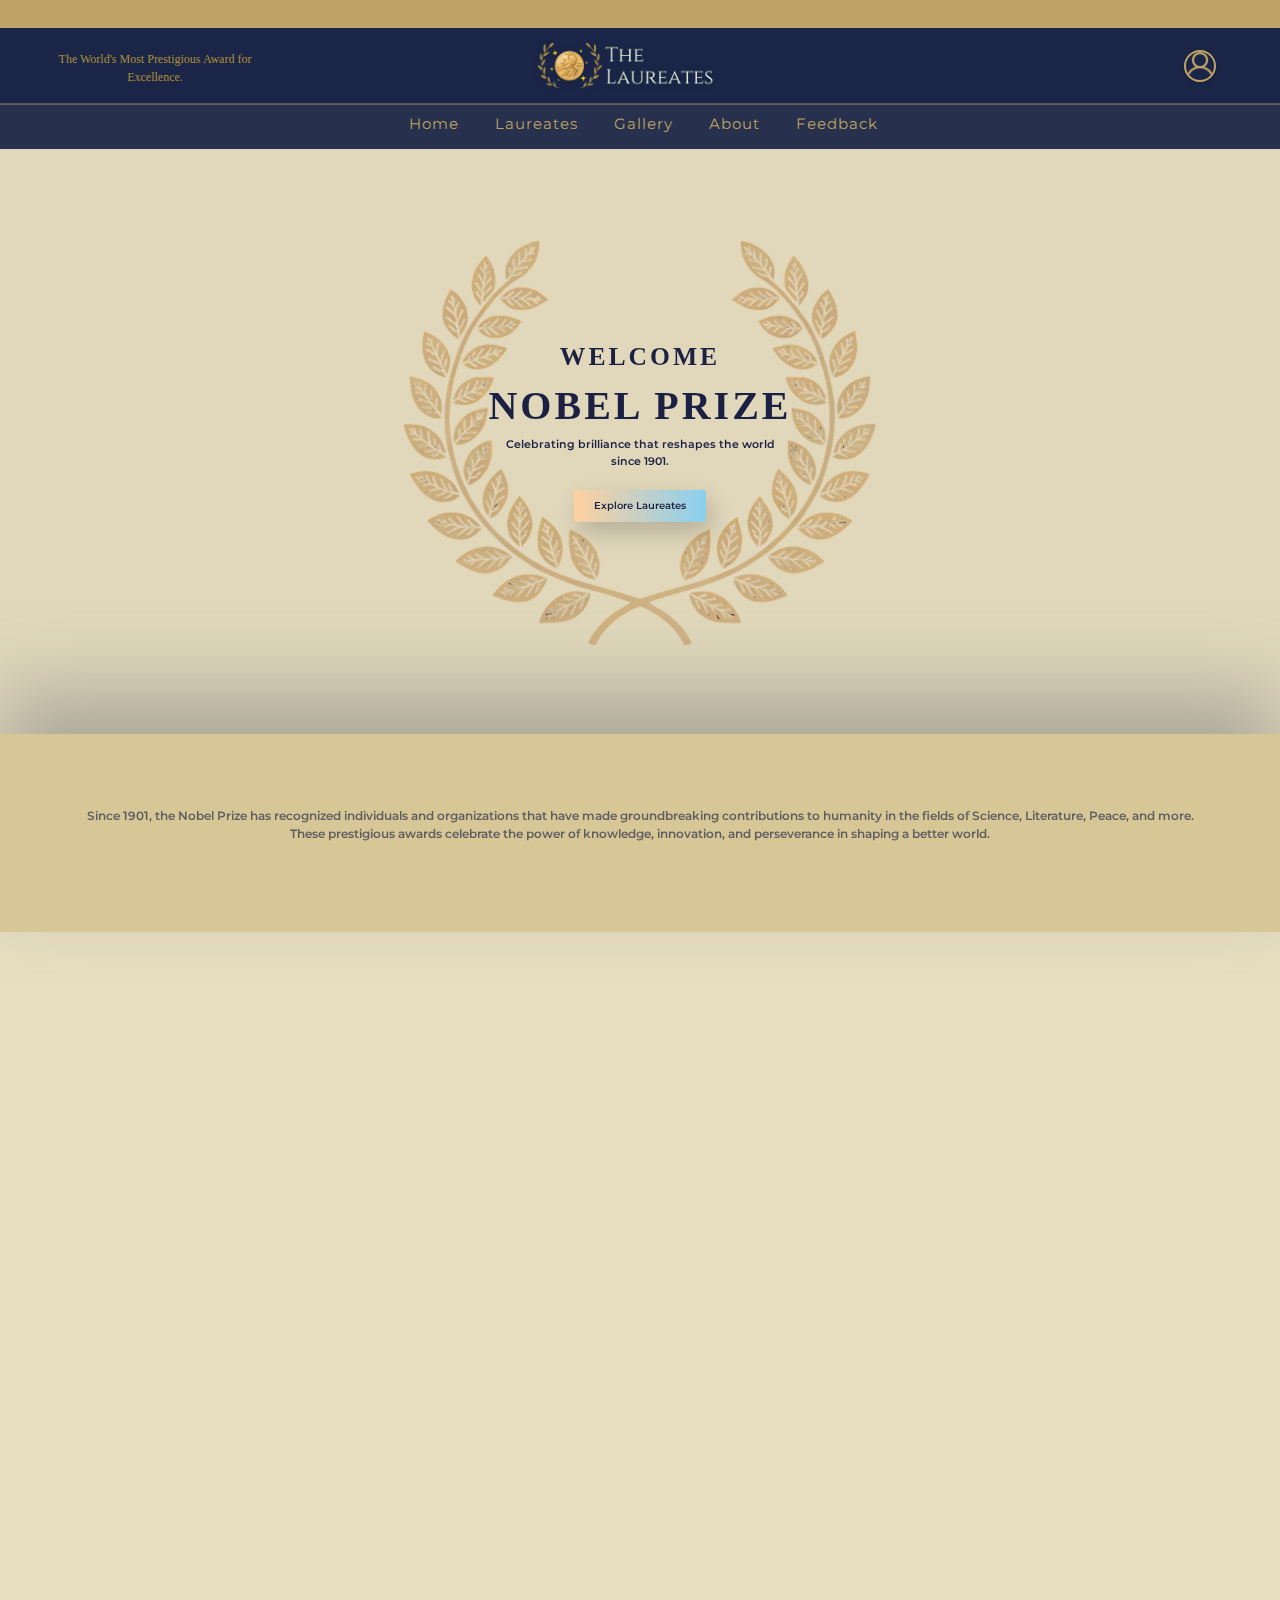
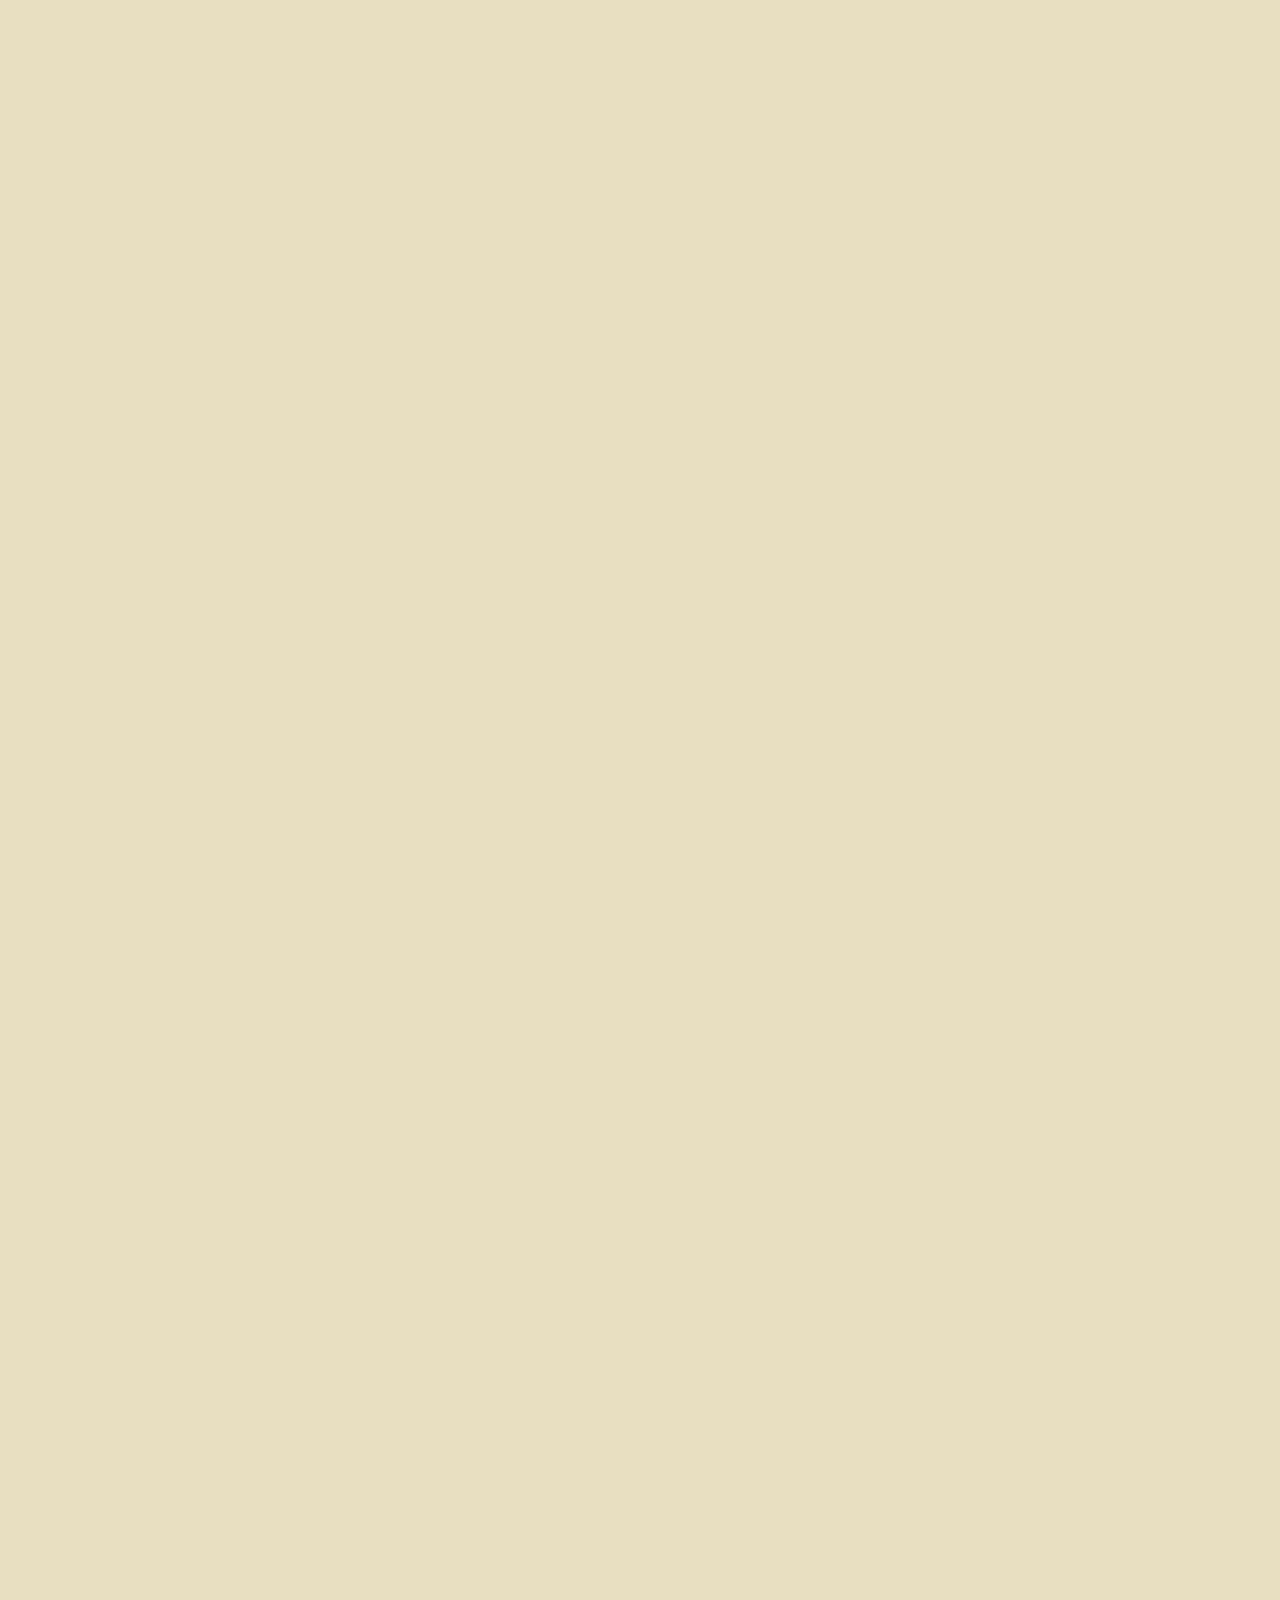
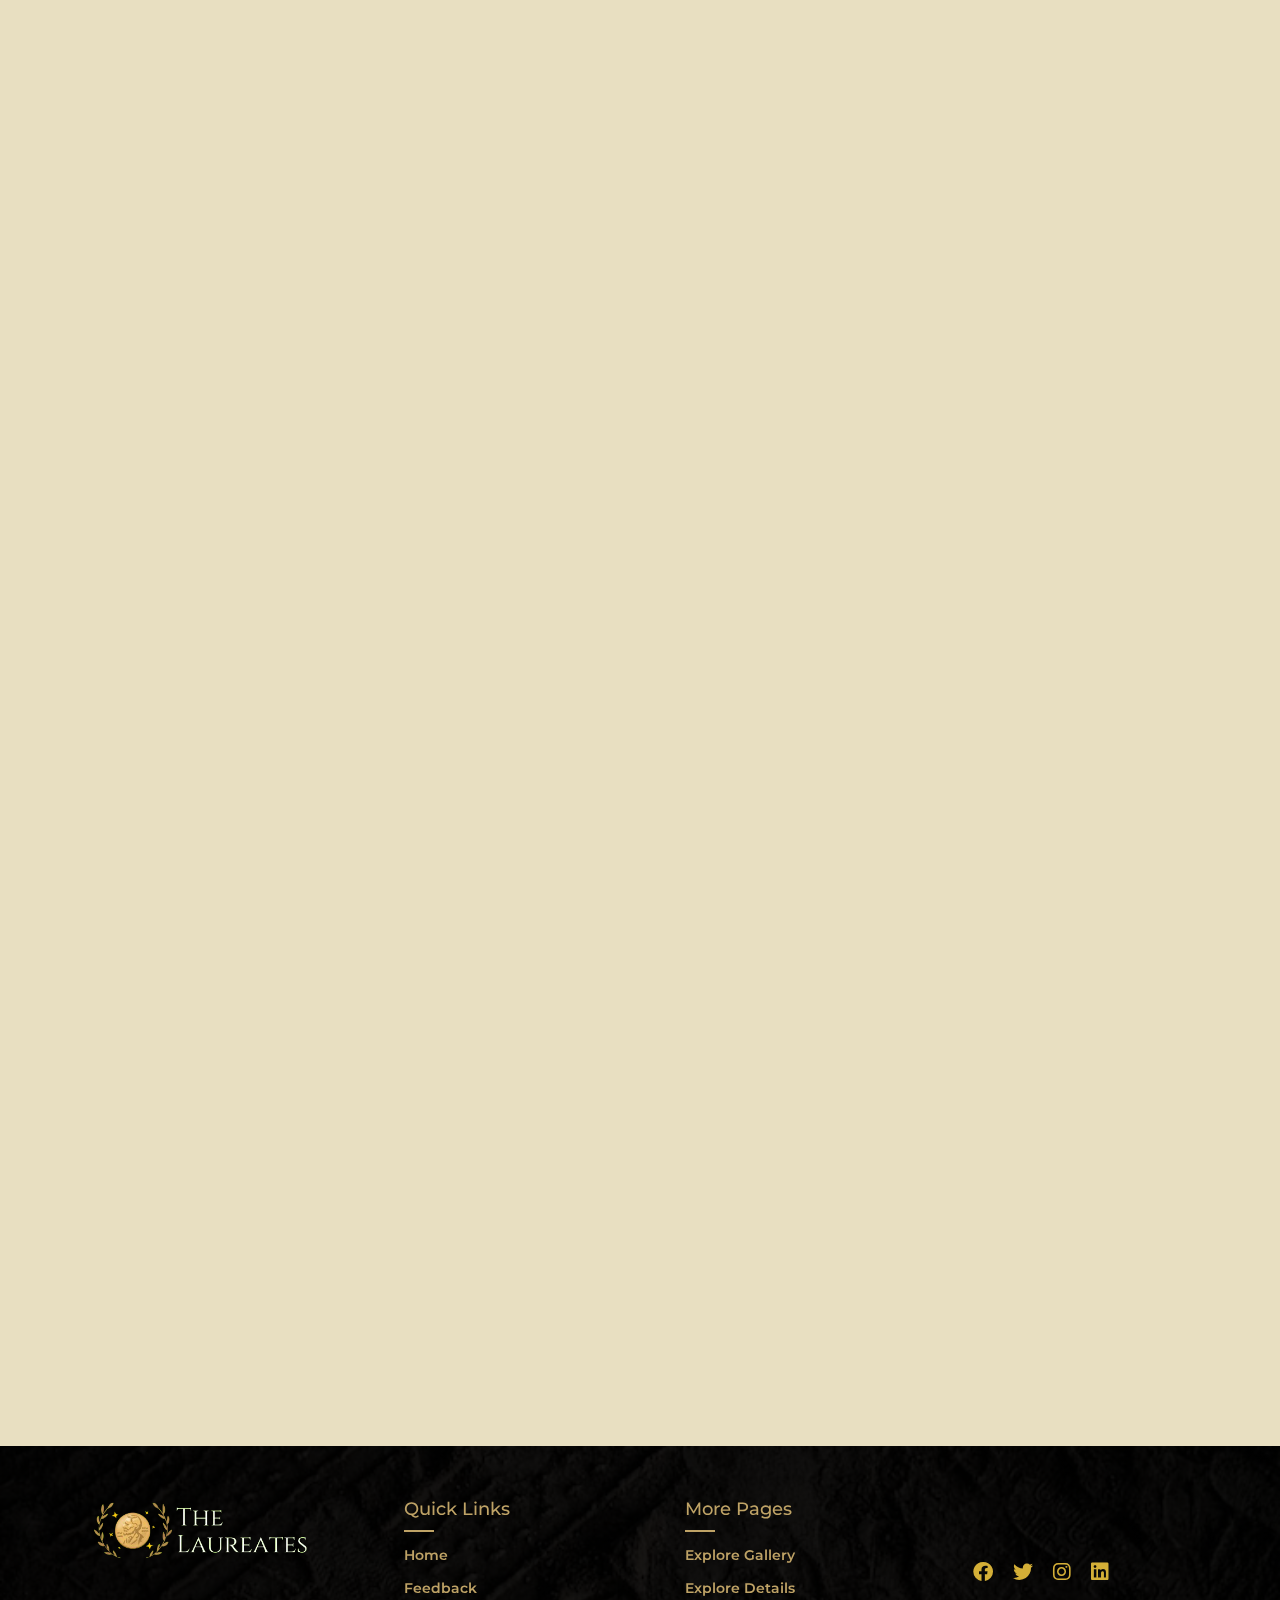
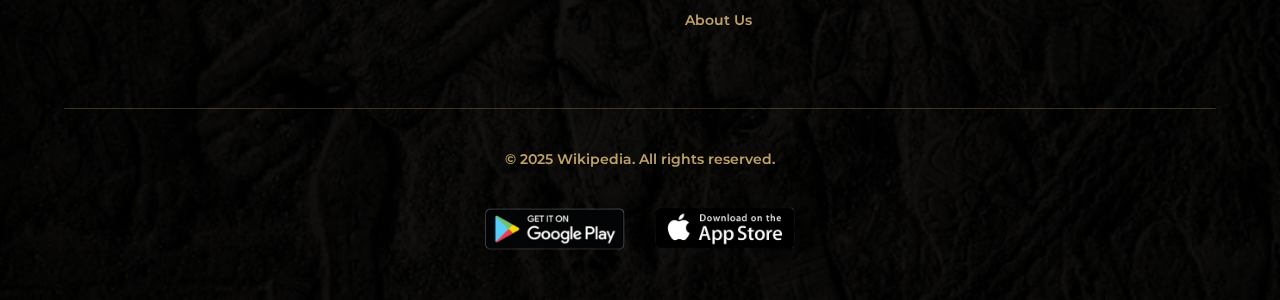
<file: index.html>
<!DOCTYPE html>
<html lang="en">

<head>
    <meta charset="UTF-8">
    <meta name="viewport" content="width=device-width, initial-scale=1.0">
    <title>Nobel Prize</title>
    <link href="/bootstrap-5.3.3-dist/css/bootstrap.min.css" rel="stylesheet">
    <link rel="stylesheet" href="Assets/CSS/home_page.css">
    <link rel="stylesheet" href="https://cdnjs.cloudflare.com/ajax/libs/font-awesome/6.0.0/css/all.min.css">
    <link href="https://fonts.googleapis.com/css2?family=Montserrat:wght@600&display=swap" rel="stylesheet">
    <link href="https://unpkg.com/aos@2.3.1/dist/aos.css" rel="stylesheet">


</head>

<body>

        <div class="announcement-bar">
            <span>Grand Opening - Explore our stories of greatness</span>
        </div>
        <div class="fullheader" id="header">
            <div class="header-wrapper">
                <div class="header">
                    <div class="quote-container">
                        <div class="quote active">The World's Most Prestigious Award for Excellence.</div>
                        <div class="quote next">Celebrating brilliance that reshapes the world since 1901.</div>
                    </div>
                    <div class="logo">
                        <img src="Assets/Images/Icons/logo.png" alt="Logo" />
                    </div>
                    <div class="account-icon">
                        <img src="Assets/Images/Icons/user.png" alt="Account Icon" />
                    </div>
                    <button class="sidebar-toggle" onclick="toggleSidebar(this)">
                        <div class="hamburger">
                            <div class="hamburger-line"></div>
                            <div class="hamburger-line"></div>
                            <div class="hamburger-line"></div>
                        </div>
                    </button>
                </div>
            </div>
            <nav class="navbar">
                <ul>
                    <li><a href="index.html">Home</a></li>
                    <li class="dropdown">
                        <a href="#" onclick="opendropdown()">Laureates</a>
                        <div class="dropdown-content" id="dropdown-content">
                            <a href="detail_page_new.html?name=Albert Einstein">Albert Einstein</a>
                            <a href="detail_page_new.html?name=Marie Skłodowska Curie">Marie Curie</a>
                            <a href="detail_page_new.html?name=John Bardeen">John Bardeen</a>
                            <a href="detail_page_new.html?name=Linus Carl Pauling">Linus Pauling</a>
                            <a href="detail_page_new.html?name=Malala Yousafzai">Malala Yousafzai</a>
                            <a href="detail_page_new.html?name=Nelson Rolihlahla Mandela">Nelson Mandela</a>
                            <a href="detail_page_new.html?name=Mother Teresa">Mother Teresa</a>
                            <a href="detail_page_new.html?name=Sir Joseph John Thomson">J.J. Thomson</a>
                        </div>
                    </li>
                    <li><a href="gallery_new.html">Gallery</a></li>
                    <li><a href="about_page.html">About</a></li>
                    <li><a href="feedback.html">Feedback</a></li>
                </ul>
            </nav>
        </div>

        <div id="mobileSidebar" class="mobile-sidebar">
            <ul>
                <li><a href="index.html">Home</a></li>
                <li class="mobile-dropdown">
                    <div class="mobile-dropdown-toggle" onclick="toggleMobileDropdown(this)">
                        Laureates
                    </div>
                    <div class="mobile-dropdown-content">
                        <a href="detail_page_new.html?name=Albert Einstein">Albert Einstein</a>
                        <a href="detail_page_new.html?name=Marie Skłodowska Curie">Marie Curie</a>
                        <a href="detail_page_new.html?name=John Bardeen">John Bardeen</a>
                        <a href="detail_page_new.html?name=Linus Carl Pauling">Linus Pauling</a>
                        <a href="detail_page_new.html?name=Malala Yousafzai">Malala Yousafzai</a>
                        <a href="detail_page_new.html?name=Nelson Rolihlahla Mandela">Nelson Mandela</a>
                        <a href="detail_page_new.html?name=Mother Teresa">Mother Teresa</a>
                        <a href="detail_page_new.html?name=Sir Joseph John Thomson">J.J. Thomson</a>
                    </div>
                </li>
                <li><a href="gallery_new.html">Gallery</a></li>
                <li><a href="about_page.html">About</a></li>
                <li><a href="feedback.html">Feedback</a></li>
            </ul>
        </div>
        <main>
            <section class="hero">
                <div class="container-fluid h-100">
                    <div class="hero-content">
                        <div class="hero-image-container">
                            <img src="Assets/Images/Cover Image/laurel wreath1.png" alt="Laurel Wreath"
                                class="img-fluid" data-aos="fade-up" data-aos-duration="1000" data-aos-delay="300">
                            <div class="hero-text">
                                <p class="welcome" data-aos="fade-up" data-aos-delay="400">WELCOME</p>
                                <p class="nobel-prize" data-aos="fade-up" data-aos-delay="600">NOBEL PRIZE</p>
                                <p class="detail" data-aos="fade-up" data-aos-delay="800">Celebrating brilliance that
                                    reshapes the world since 1901.</p>
                                <button class="btn btn-primary" data-aos="fade-up" data-aos-delay="1000"><a
                                        href="#featured"> Explore Laureates</a>
                                </button>
                            </div>
                        </div>
                    </div>
                </div>
            </section>
            <section class="intro">
                <div class="container">
                    <div class="row">
                        <div class="col-md-12">
                            <p>Since 1901, the Nobel Prize has recognized individuals and organizations that have made
                                groundbreaking contributions to humanity in the fields of Science, Literature, Peace,
                                and more. These prestigious awards celebrate the power of knowledge, innovation, and
                                perseverance in shaping a better world.</p>
                        </div>
                    </div>
                </div>
            </section>
            <section id="featured" class="featured">&nbsp;</section>
        </main>

    <footer class="footer">
        <div class="footer-content">
            <div class="footer-logo">
                <img src="Assets/Images/Icons/logo.png" alt="Company Logo">
            </div>

            <div class="footer-menu">
                <div class="menu-section">
                    <h3 class="menu-title">Quick Links</h3>
                    <ul class="menu-list">
                        <li><a href="index.html">Home</a></li>
                        <li><a href="feedback.html">Feedback</a></li>
                    </ul>
                </div>

                <div class="menu-section">
                    <h3 class="menu-title">More Pages</h3>
                    <ul class="menu-list">
                        <li><a href="gallery_new.html">Explore Gallery</a></li>
                        <li><a href="detail_page_new.html?name=Albert Einstein">Explore Details</a></li>
                        <li><a href="about_page.html">About Us</a></li>

                    </ul>
                </div>

                <div class="menu-section align-content-center">
                    <div class="social-icons">
                        <a href="https://www.facebook.com/wikipedia/" target="_blank"><i class="fab fa-facebook"></i></a>
                        <a href="https://x.com/wikipedia?lang=en" target="_blank"><i class="fab fa-twitter"></i></a>
                        <a href="https://www.instagram.com/wikipedia/?hl=en" target="_blank"><i class="fab fa-instagram"></i></a>
                        <a href="https://www.linkedin.com/company/wikipedia-the-free-encyclopedia/" target="_blank"><i class="fab fa-linkedin"></i></a>
                    </div>
                </div>
            </div>
        </div>

        <div class="footer-divider"></div>

        <div class="footer-bottom">
            <p>© 2025 Wikipedia. All rights reserved.</p>
            <div class="download">
                <a href="https://play.google.com/store/apps/details?id=org.wikipedia&pcampaignid=web_share"
                    target="_blank"> <img class="playstore" src="Assets/Images/Icons/playstore-Photoroom.png"
                        alt="Get it on Google Play"></a>
                <a href="https://apps.apple.com/us/app/wikipedia/id324715238" target="_blank"> <img class="appstore"
                        src="Assets/Images/Icons/appstore-Photoroom.png" alt="Download on the App Store"></a>
            </div>
        </div>
    </footer>



    <div class="overlay" id="overlay"></div>
    <div class="nobel-popup" id="nobel-popup"></div>



    <script src="https://cdn.jsdelivr.net/npm/@popperjs/core@2.11.6/dist/umd/popper.min.js"></script>
    <script src="/bootstrap-5.3.3-dist/js/bootstrap.min.js"></script>
    <script src="/JQuery/jquery-3.7.1.min.js"></script>
    <script src="Assets/Javascript/home_page.js"></script>
    <script src="https://unpkg.com/aos@2.3.1/dist/aos.js"></script>
    <script>
        AOS.init({
            duration: 1000,
            once: false,
            offset: 120,
            easing: 'ease',
        });

    </script>
</body>

</html>
</file>
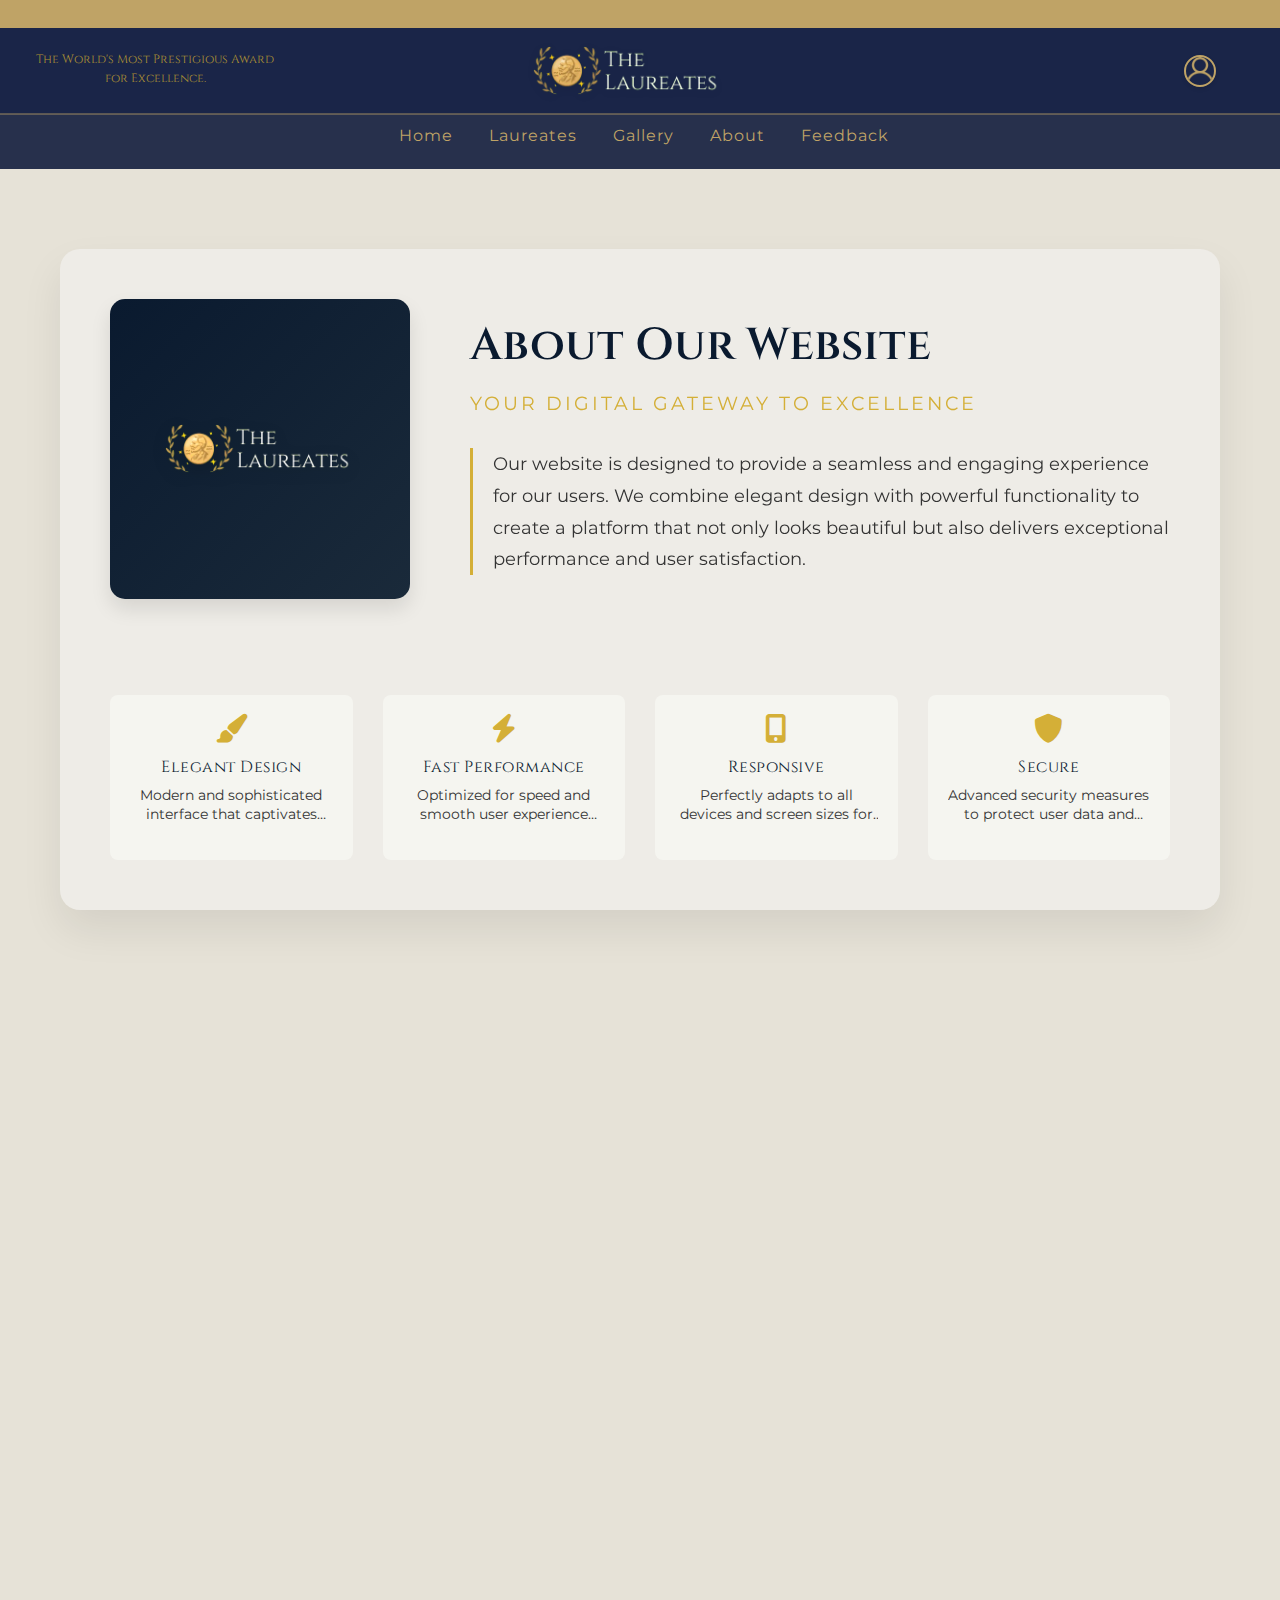
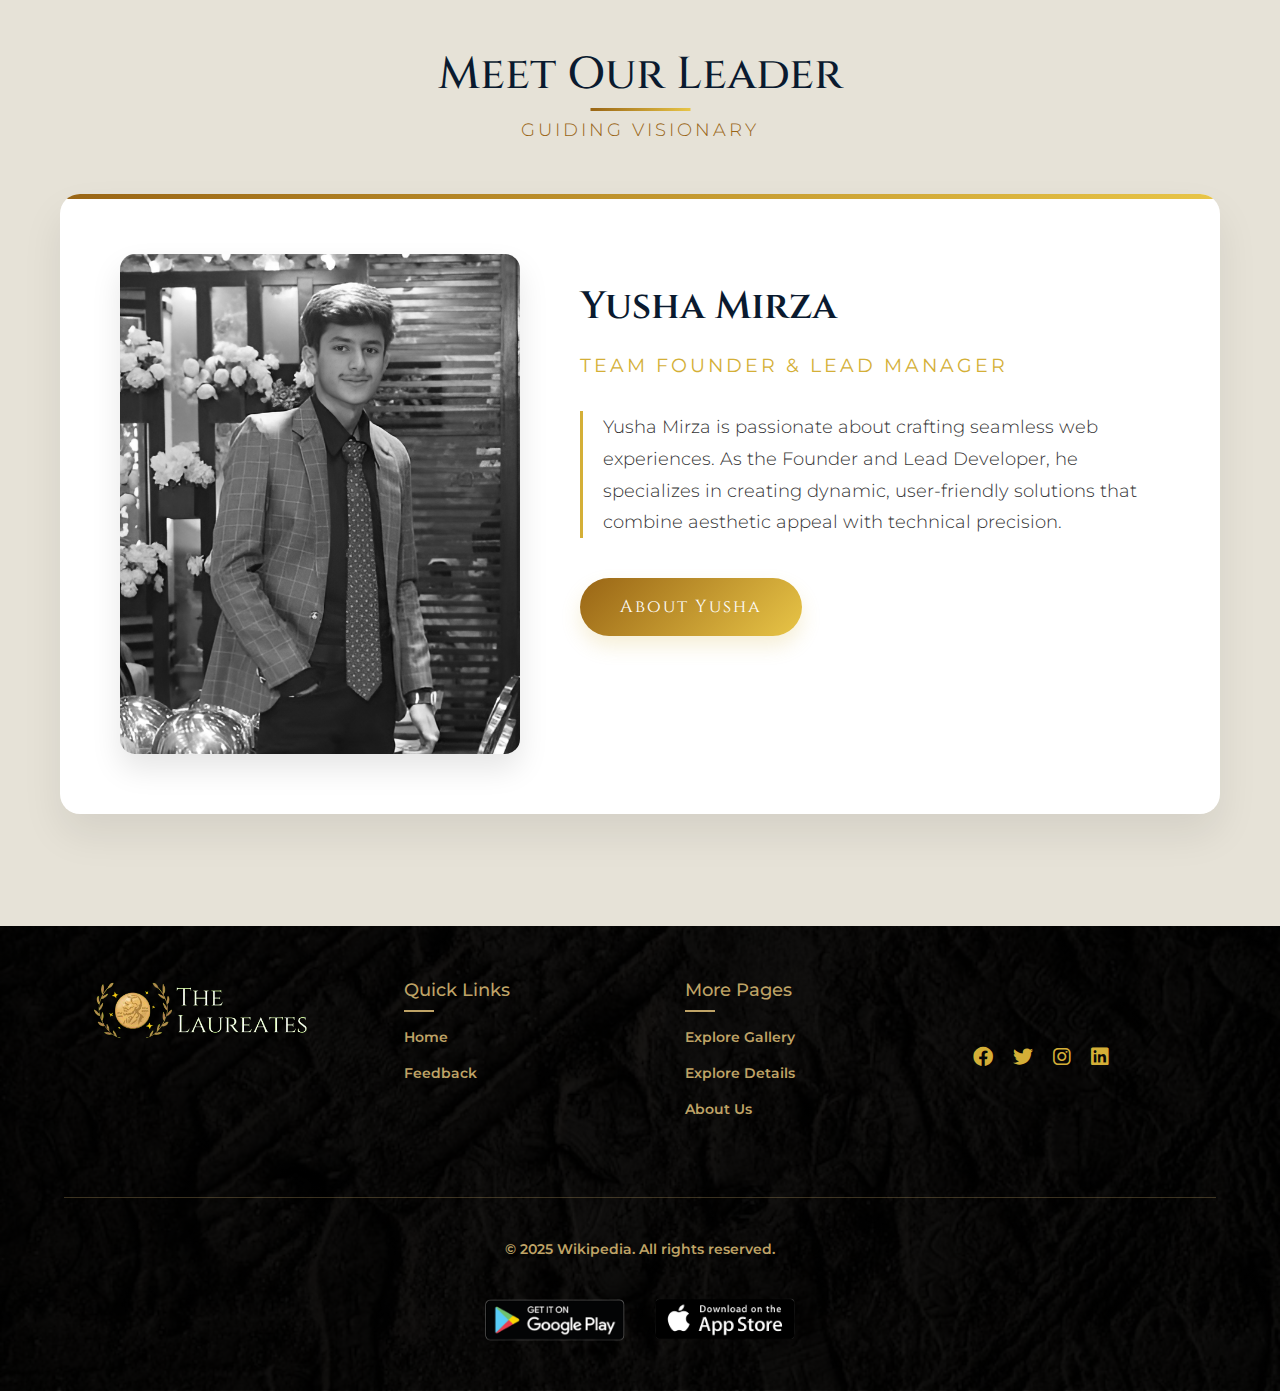
<file: about_page.html>
<!DOCTYPE html>
<html lang="en">

<head>
    <meta charset="UTF-8">
    <meta name="viewport" content="width=device-width, initial-scale=1.0">
    <title>About Our Team</title>
    <link rel="stylesheet" href="https://cdnjs.cloudflare.com/ajax/libs/font-awesome/6.0.0-beta3/css/all.min.css">
    <link rel="stylesheet" href="https://cdnjs.cloudflare.com/ajax/libs/font-awesome/6.0.0/css/all.min.css">
    <link href="https://fonts.googleapis.com/css2?family=Montserrat:wght@600&display=swap" rel="stylesheet">
    <link href="https://fonts.googleapis.com/css2?family=Cinzel:wght@400;500;600;700&family=Cinzel+Decorative:wght@400;500;600;700&family=Montserrat:wght@300;400;500;600;700&display=swap" rel="stylesheet">
    <link rel="stylesheet" href="/bootstrap-5.3.3-dist/css/bootstrap.min.css">
    <link href="https://unpkg.com/aos@2.3.1/dist/aos.css" rel="stylesheet">
        <link rel="stylesheet" href="Assets/CSS/about.css">
</head>

<body>
    <div class="announcement-bar">
        <span>Grand Opening - Explore our stories of greatness</span>
    </div>
    <div class="fullheader">
        <div class="header-wrapper">
            <div class="header">
                <div class="quote-container">
                    <div class="quote active">The World's Most Prestigious Award for Excellence.</div>
                    <div class="quote next">Celebrating brilliance that reshapes the world since 1901.</div>
                </div>
                <div class="logo">
                    <img src="Assets/Images/Icons/logo.png" alt="Logo" />
                </div>
                <div class="account-icon">
                    <img src="Assets/Images/Icons/user.png" alt="Account Icon" />
                </div>
                <button class="sidebar-toggle" onclick="toggleSidebar(this)">
                    <div class="hamburger">
                        <div class="hamburger-line"></div>
                        <div class="hamburger-line"></div>
                        <div class="hamburger-line"></div>
                    </div>
                </button>
            </div>
        </div>
        <nav class="navbar">
            <ul>
                <li><a href="index.html">Home</a></li>
                <li class="dropdown">
                    <a href="#" onclick="opendropdown()">Laureates</a>
                    <div class="dropdown-content" id="dropdown-content">
                        <a href="detail_page_new.html?name=Albert Einstein">Albert Einstein</a>
                        <a href="detail_page_new.html?name=Marie Skłodowska Curie">Marie Curie</a>
                        <a href="detail_page_new.html?name=John Bardeen">John Bardeen</a>
                        <a href="detail_page_new.html?name=Linus Carl Pauling">Linus Pauling</a>
                        <a href="detail_page_new.html?name=Malala Yousafzai">Malala Yousafzai</a>
                        <a href="detail_page_new.html?name=Nelson Rolihlahla Mandela">Nelson Mandela</a>
                        <a href="detail_page_new.html?name=Mother Teresa">Mother Teresa</a>
                        <a href="detail_page_new.html?name=Sir Joseph John Thomson">J.J. Thomson</a>
                    </div>
                </li>
                <li><a href="gallery_new.html">Gallery</a></li>
                <li><a href="about_page.html">About</a></li>
                <li><a href="feedback.html">Feedback</a></li>
            </ul>
        </nav>
    </div>

    <div id="mobileSidebar" class="mobile-sidebar">
        <ul>
            <li><a href="index.html">Home</a></li>
            <li class="mobile-dropdown">
                <div class="mobile-dropdown-toggle" onclick="toggleMobileDropdown(this)">
                    Laureates
                </div>
                <div class="mobile-dropdown-content">
                    <a href="detail_page_new.html?name=Albert Einstein">Albert Einstein</a>
                    <a href="detail_page_new.html?name=Marie Skłodowska Curie">Marie Curie</a>
                    <a href="detail_page_new.html?name=John Bardeen">John Bardeen</a>
                    <a href="detail_page_new.html?name=Linus Carl Pauling">Linus Pauling</a>
                    <a href="detail_page_new.html?name=Malala Yousafzai">Malala Yousafzai</a>
                    <a href="detail_page_new.html?name=Nelson Rolihlahla Mandela">Nelson Mandela</a>
                    <a href="detail_page_new.html?name=Mother Teresa">Mother Teresa</a>
                    <a href="detail_page_new.html?name=Sir Joseph John Thomson">J.J. Thomson</a>
                </div>
            </li>
            <li><a href="gallery_new.html">Gallery</a></li>
            <li><a href="about_page.html">About</a></li>
            <li><a href="feedback.html">Feedback</a></li>
        </ul>
    </div>


    <div class="container">
        <section class="project-section">
            <div class="project-container">
                <div class="project-main-content">
                    <div class="project-logo-container">
                        <img src="Assets/Images/Icons/logo.png" alt="Website Logo" class="project-logo">
                    </div>
                    <div class="project-content">
                        <h2 class="project-title" data-aos="fade-up" data-aos-delay="200">About Our Website</h2>
                        <p class="project-subtitle" data-aos="fade-up" data-aos-delay="300">Your Digital Gateway to Excellence</p>
                        <p class="project-description" data-aos="fade-up" data-aos-delay="400">
                            Our website is designed to provide a seamless and engaging experience for our users. We combine elegant design with powerful functionality to create a platform that not only looks beautiful but also delivers exceptional performance and user satisfaction.
                        </p>
                    </div>
                </div>
                <div class="project-features">
                    <div class="feature-item" data-aos="fade-up" data-aos-delay="100">
                        <i class="fas fa-paint-brush"></i>
                        <h3>Elegant Design</h3>
                        <p>Modern and sophisticated interface that captivates users with its clean aesthetics</p>
                    </div>
                    <div class="feature-item" data-aos="fade-up" data-aos-delay="200">
                        <i class="fas fa-bolt"></i>
                        <h3>Fast Performance</h3>
                        <p>Optimized for speed and smooth user experience across all platforms</p>
                    </div>
                    <div class="feature-item" data-aos="fade-up" data-aos-delay="300">
                        <i class="fas fa-mobile-alt"></i>
                        <h3>Responsive</h3>
                        <p>Perfectly adapts to all devices and screen sizes for optimal viewing</p>
                    </div>
                    <div class="feature-item" data-aos="fade-up" data-aos-delay="400">
                        <i class="fas fa-shield-alt"></i>
                        <h3>Secure</h3>
                        <p>Advanced security measures to protect user data and ensure privacy</p>
                    </div>
                </div>
            </div>
        </section>

        <section class="team-section">
            <h2 class="section-title" data-aos="fade-up" data-aos-delay="200">Our Creative Team</h2>
            <p class="section-subtitle" data-aos="fade-up" data-aos-delay="300">The minds behind your vision</p>
            <div id="team-grid" class="team-grid"></div>
        </section>
        <section class="leader-section">
            <h2 class="leader-title">Meet Our Leader</h2>
            <p class="leader-subtitle">Guiding Visionary</p>
            <div class="leader-container">
                <div class="leader-image-container">
                    <img src="Assets/Images/team/leader1.jpeg" 
                         alt="Team Leader" 
                         class="leader-image">
                </div>
                <div class="leader-content">
                    <h3 class="leader-name">Yusha Mirza</h3>
                    <p class="leader-role">Team founder & lead Manager</p>
                    <p class="leader-bio">
                        Yusha Mirza is passionate about crafting seamless web experiences. As the Founder and Lead Developer, he specializes in creating dynamic, user-friendly solutions that combine aesthetic appeal with technical precision.
                    </p>
                    <button class="leader-button" data-bs-toggle="modal" data-bs-target="#founderModal">About Yusha</button>
                </div>
            </div>
        </section>
    </div>

    <footer class="footer">
        <div class="footer-content">
            <div class="footer-logo">
                <img src="Assets/Images/Icons/logo.png" alt="Company Logo">
            </div>

            <div class="footer-menu">
                <div class="menu-section">
                    <h3 class="menu-title">Quick Links</h3>
                    <ul class="menu-list">
                        <li><a href="index.html">Home</a></li>
                        <li><a href="feedback.html">Feedback</a></li>
                    </ul>
                </div>

                <div class="menu-section">
                    <h3 class="menu-title">More Pages</h3>
                    <ul class="menu-list">
                        <li><a href="gallery_new.html">Explore Gallery</a></li>
                        <li><a href="detail_page_new.html?name=Albert Einstein">Explore Details</a></li>
                        <li><a href="about_page.html">About Us</a></li>

                    </ul>
                </div>

                <div class="menu-section align-content-center">
                    <div class="social-icons">
                        <a href="https://www.facebook.com/wikipedia/" target="_blank"><i class="fab fa-facebook"></i></a>
                        <a href="https://x.com/wikipedia?lang=en" target="_blank"><i class="fab fa-twitter"></i></a>
                        <a href="https://www.instagram.com/wikipedia/?hl=en" target="_blank"><i class="fab fa-instagram"></i></a>
                        <a href="https://www.linkedin.com/company/wikipedia-the-free-encyclopedia/" target="_blank"><i class="fab fa-linkedin"></i></a>
                    </div>
                </div>
            </div>
        </div>

        <div class="footer-divider"></div>

        <div class="footer-bottom">
            <p>© 2025 Wikipedia. All rights reserved.</p>
            <div class="download">
                <a href="https://play.google.com/store/apps/details?id=org.wikipedia&pcampaignid=web_share"
                    target="_blank"> <img class="playstore" src="Assets/Images/Icons/playstore-Photoroom.png"
                        alt="Get it on Google Play"></a>
                <a href="https://apps.apple.com/us/app/wikipedia/id324715238" target="_blank"> <img class="appstore"
                        src="Assets/Images/Icons/appstore-Photoroom.png" alt="Download on the App Store"></a>
            </div>
        </div>
    </footer>




    <div class="modal fade" id="founderModal" tabindex="-1" aria-labelledby="founderModalLabel" aria-hidden="true">
        <div class="modal-dialog modal-dialog-centered modal-md">
          <div class="modal-content border-0 rounded-4 shadow-sm" style="background-color: #ffffff;">
      
            <div class="modal-header border-0 pt-4 pb-2 px-4">
              <div class="d-flex align-items-center">
                <img src="Assets/Images/team/leader1.jpeg" alt="Yusha Mirza" class="rounded-circle me-3 shadow-sm" style="width: 60px; height: 60px; object-fit: cover;">
                <div>
                  <h5 class="modal-title fw-semibold mb-1 text-dark" id="founderModalLabel">Yusha Mirza</h5>
                  <small class="text-muted">Founder & Lead Developer</small>
                </div>
              </div>
            </div>
      
            <div class="modal-body px-4 pb-4 pt-2">
              <p class="text-muted small mb-3">
                Yusha Mirza is a passionate and detail-oriented developer with a strong foundation in front-end technologies. With a focus on clean design and seamless user experiences, he consistently delivers polished and efficient digital products.
              </p>
      
              <ul class="list-unstyled mb-0 text-muted small">
                <li class="mb-2"><i class="fa-solid fa-circle-check text-primary me-2"></i>Expertise in responsive UI & modern JS frameworks</li>
                <li class="mb-2"><i class="fa-solid fa-circle-check text-primary me-2"></i>Leads development with clear vision & technical skill</li>
                <li class="mb-2"><i class="fa-solid fa-circle-check text-primary me-2"></i>Committed to code quality, accessibility, and UX</li>
                <li><i class="fa-solid fa-circle-check text-primary me-2"></i>Drives collaboration, innovation, and team growth</li>
              </ul>
            </div>
      
            <div class="modal-footer border-0 px-4 pb-4 pt-2">
              <button type="button" class="btn btn-sm btn-outline-secondary" data-bs-dismiss="modal">Close</button>
            </div>
          </div>
        </div>
      </div>


      <script src="https://unpkg.com/aos@2.3.1/dist/aos.js"></script>
      <script src="/bootstrap-5.3.3-dist/js/bootstrap.bundle.js"></script>
<script src="Assets/Javascript/about.js"></script>

<script>

AOS.init({
            duration: 1000,
            once: false,
            offset: 120,
            easing: 'ease',
        });

</script>
</body>

</html>
</file>
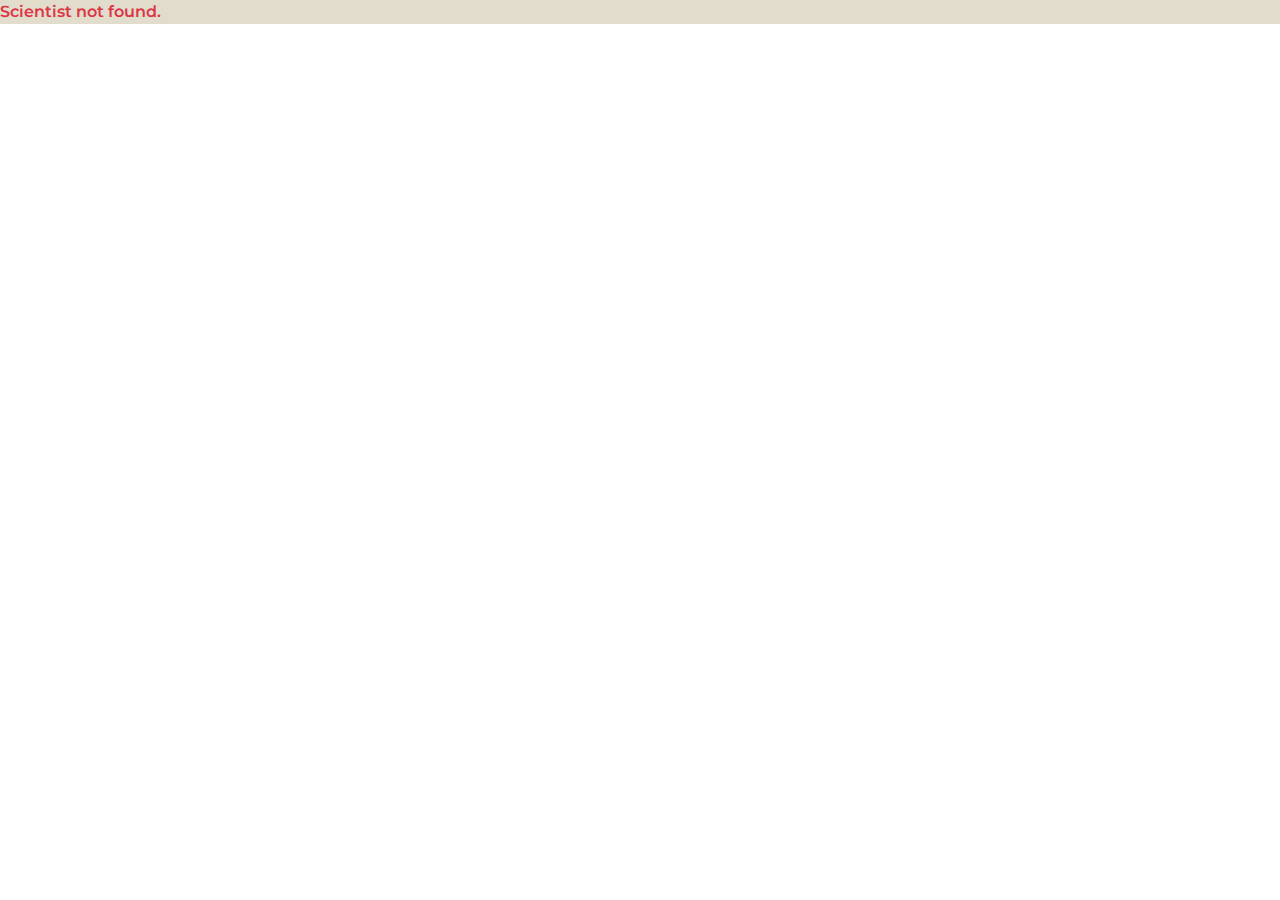
<file: detail_page_new.html>
<!DOCTYPE html>
<html lang="en">

<head>
    <meta charset="UTF-8">
    <meta name="viewport" content="width=device-width, initial-scale=1.0">
    <title>Nobel Laureates Gallery</title>
    <link href="https://cdn.jsdelivr.net/npm/bootstrap@5.3.0/dist/css/bootstrap.min.css" rel="stylesheet">
    <link href="https://fonts.googleapis.com/css2?family=Playfair+Display:wght@400;700&family=Montserrat:wght@300;500&display=swap" rel="stylesheet">
    <link href='https://fonts.googleapis.com/css?family=Cinzel' rel='stylesheet'>
    <link href='https://fonts.googleapis.com/css?family=Cinzel Decorative' rel='stylesheet'>
    <link href='https://fonts.googleapis.com/css?family=Jost' rel='stylesheet'>
    <link href='https://fonts.googleapis.com/css?family=Open Sans' rel='stylesheet'>
    <link href='https://fonts.googleapis.com/css?family=Rubik' rel='stylesheet'>
    <link href="https://fonts.googleapis.com/css2?family=Cormorant+Garamond:wght@500;600;700&family=Montserrat:wght@400;500&display=swap">
    <link rel="stylesheet" href="https://cdnjs.cloudflare.com/ajax/libs/font-awesome/6.0.0/css/all.min.css">
    <link href="https://fonts.googleapis.com/css2?family=Montserrat:wght@600&display=swap" rel="stylesheet">
    <link rel="stylesheet" href="Assets/CSS/detail_new.css">
</head>
<body>


    <div id="page"></div>


    <script src="/bootstrap-5.3.3-dist/js/bootstrap.bundle.js"></script>
    <script src="/JQuery/jquery-3.7.1.min.js"></script>
    <script src="Assets/Javascript/detail_new.js"></script>
    
</body>

</html>
</file>
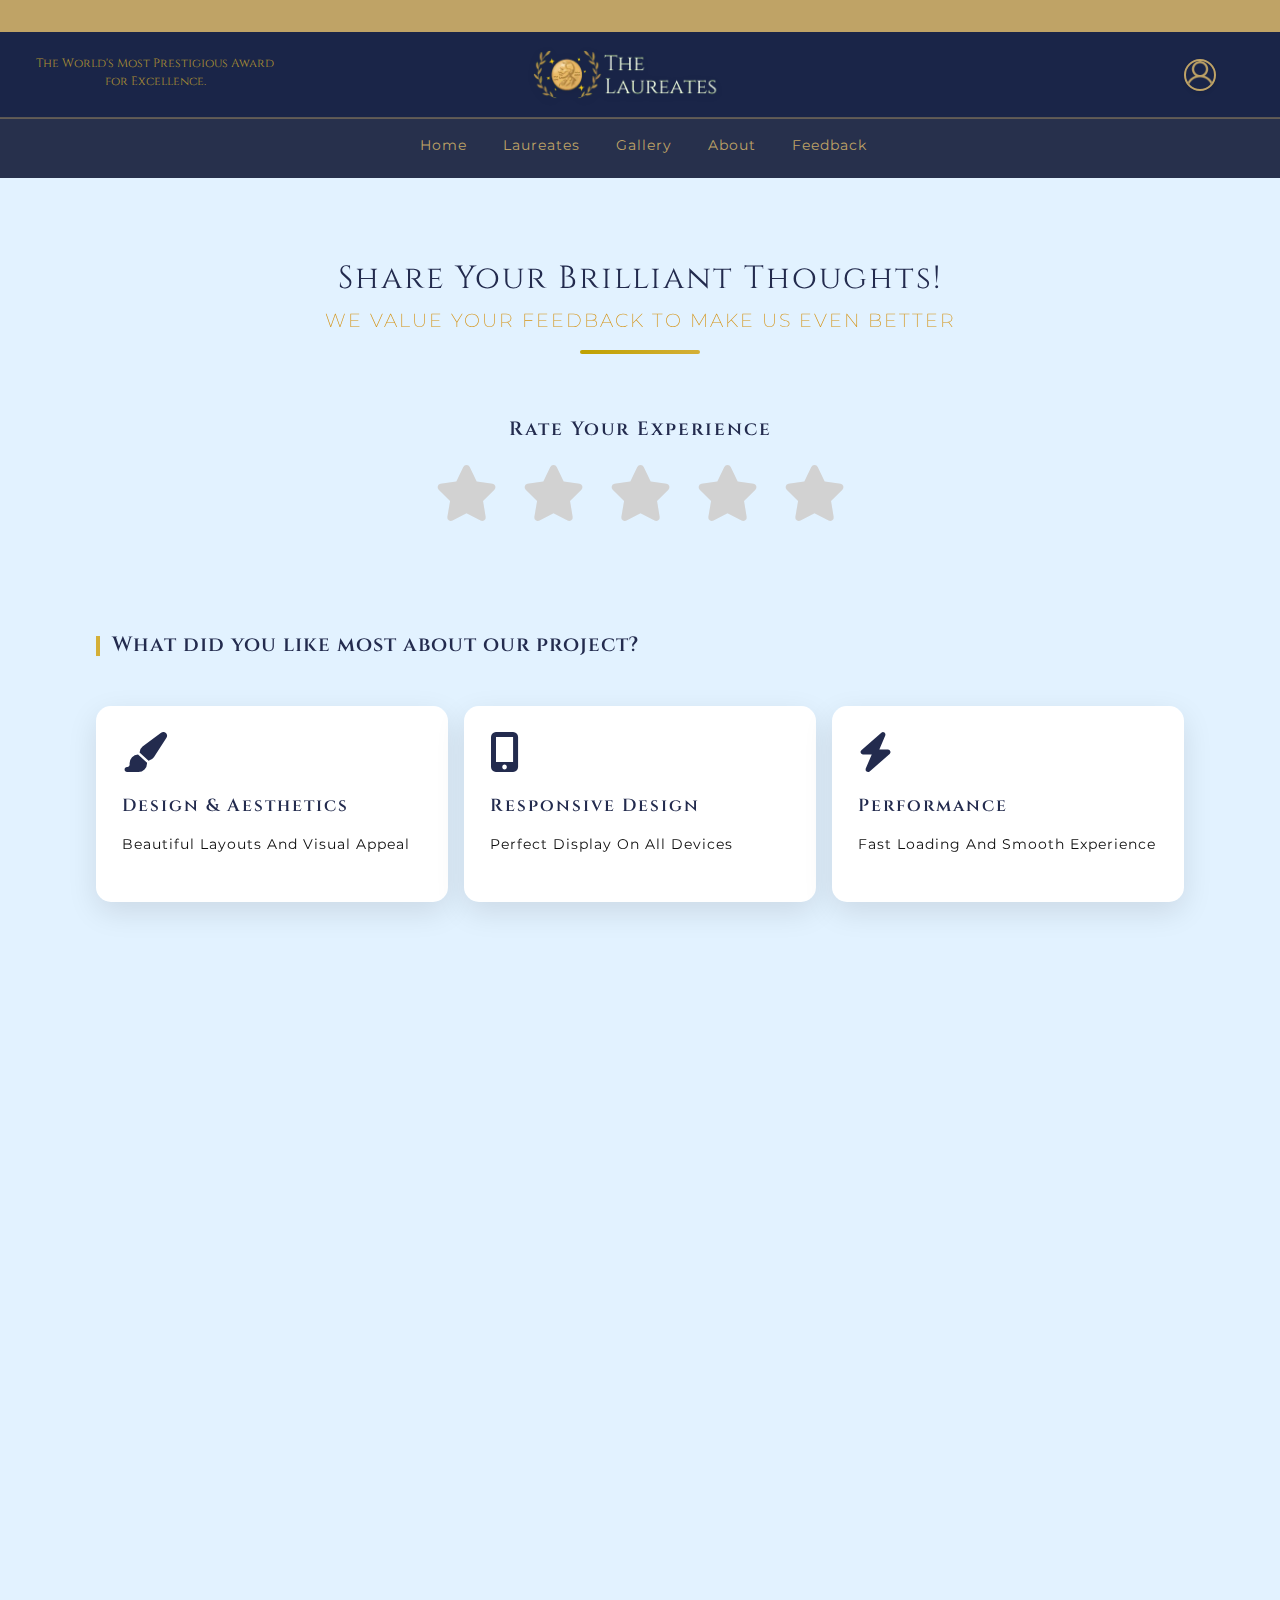
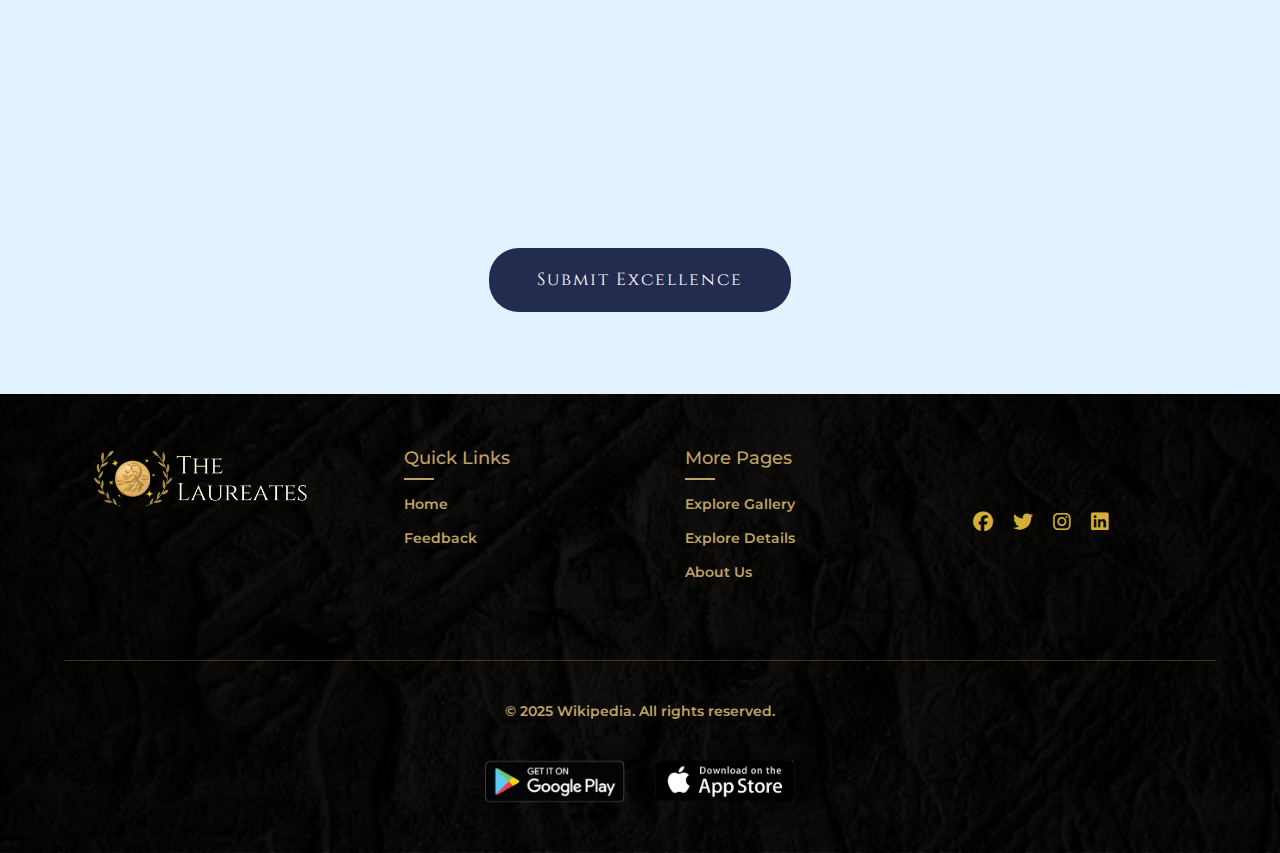
<file: feedback.html>
<!DOCTYPE html>
<html lang="en">

<head>
    <meta charset="UTF-8">
    <meta name="viewport" content="width=device-width, initial-scale=1.0">
    <title>Nobel Laureates Gallery</title>
    <link href="https://cdn.jsdelivr.net/npm/bootstrap@5.3.0/dist/css/bootstrap.min.css" rel="stylesheet">
    <link rel="stylesheet" href="https://cdnjs.cloudflare.com/ajax/libs/font-awesome/6.5.1/css/all.min.css">
    <link href="https://fonts.googleapis.com/css2?family=Playfair+Display:wght@400;700&family=Montserrat:wght@300;500&display=swap" rel="stylesheet">
    <link href='https://fonts.googleapis.com/css?family=Cinzel' rel='stylesheet'>
    <link href='https://fonts.googleapis.com/css?family=Cinzel Decorative' rel='stylesheet'>
    <link href="https://unpkg.com/aos@2.3.1/dist/aos.css" rel="stylesheet">
    <link rel="stylesheet" href="Assets/CSS/feedback.css">
</head>

<body>

    <div class="announcement-bar">
        <span>Grand Opening - Explore our stories of greatness</span>
    </div>

    <div class="fullheader">
        <div class="header-wrapper">
            <div class="header">
                <div class="quote-container">
                    <div class="quote active">The World's Most Prestigious Award for Excellence.</div>
                    <div class="quote next">Celebrating brilliance that reshapes the world since 1901.</div>
                </div>
                <div class="logo">
                    <img src="Assets/Images/Icons/logo.png" alt="Logo" />
                </div>
                <div class="account-icon">
                    <img src="Assets/Images/Icons/user.png" alt="Account Icon" />
                </div>
                <button class="sidebar-toggle" onclick="toggleSidebar(this)">
                    <div class="hamburger">
                        <div class="hamburger-line"></div>
                        <div class="hamburger-line"></div>
                        <div class="hamburger-line"></div>
                    </div>
                </button>
            </div>
        </div>
        <nav class="navbar">
            <ul>
                <li><a href="index.html">Home</a></li>
                <li class="dropdown">
                    <a href="#" onclick="opendropdown()">Laureates</a>
                    <div class="dropdown-content" id="dropdown-content">
                        <a href="detail_page_new.html?name=Albert Einstein">Albert Einstein</a>
                        <a href="detail_page_new.html?name=Marie Skłodowska Curie">Marie Curie</a>
                        <a href="detail_page_new.html?name=John Bardeen">John Bardeen</a>
                        <a href="detail_page_new.html?name=Linus Carl Pauling">Linus Pauling</a>
                        <a href="detail_page_new.html?name=Malala Yousafzai">Malala Yousafzai</a>
                        <a href="detail_page_new.html?name=Nelson Rolihlahla Mandela">Nelson Mandela</a>
                        <a href="detail_page_new.html?name=Mother Teresa">Mother Teresa</a>
                        <a href="detail_page_new.html?name=Sir Joseph John Thomson">J.J. Thomson</a>
                    </div>
                </li>
                <li><a href="gallery_new.html">Gallery</a></li>
                <li><a href="about_page.html">About</a></li>
                <li><a href="feedback.html">Feedback</a></li>
            </ul>
        </nav>
    </div>

    <div id="mobileSidebar" class="mobile-sidebar">
        <ul>
            <li><a href="index.html">Home</a></li>
                <li class="mobile-dropdown">
                    <div class="mobile-dropdown-toggle" onclick="toggleMobileDropdown(this)">
                        Laureates
                    </div>
                    <div class="mobile-dropdown-content">
                        <a href="detail_page_new.html?name=Albert Einstein">Albert Einstein</a>
                        <a href="detail_page_new.html?name=Marie Skłodowska Curie">Marie Curie</a>
                        <a href="detail_page_new.html?name=John Bardeen">John Bardeen</a>
                        <a href="detail_page_new.html?name=Linus Carl Pauling">Linus Pauling</a>
                        <a href="detail_page_new.html?name=Malala Yousafzai">Malala Yousafzai</a>
                        <a href="detail_page_new.html?name=Nelson Rolihlahla Mandela">Nelson Mandela</a>
                        <a href="detail_page_new.html?name=Mother Teresa">Mother Teresa</a>
                        <a href="detail_page_new.html?name=Sir Joseph John Thomson">J.J. Thomson</a>
                    </div>
                </li>
                <li><a href="gallery_new.html">Gallery</a></li>
                <li><a href="about_page.html">About</a></li>
                <li><a href="feedback.html">Feedback</a></li>
        </ul>
    </div> 

    <section class="form-section">
        <div class="form-container">
            <div class="form-header">
                <h1 data-aos="fade-up" data-aos-delay="300" class="form-title gallery-title">Share Your Brilliant Thoughts!</h1>
                <div data-aos="fade-up" data-aos-delay="400" class="section-subheading">WE VALUE YOUR FEEDBACK TO MAKE US EVEN BETTER</div>
                <div data-aos="fade-up" data-aos-delay="400" class="gallery-underline"></div>
            </div>

            <form id="luxuryForm" class="luxury-form">
                <div class="rating-section">
                    <h4  data-aos="fade-up" data-aos-delay="600" class="form-label">Rate Your Experience</h4>
                    <div class="stars-container">
                        <i data-aos="fade-up" data-aos-delay="950" class="fas fa-star star" data-value="1"></i>
                        <i data-aos="fade-up" data-aos-delay="850" class="fas fa-star star" data-value="2"></i>
                        <i data-aos="fade-up" data-aos-delay="750" class="fas fa-star star" data-value="3"></i>
                        <i data-aos="fade-up" data-aos-delay="850" class="fas fa-star star" data-value="4"></i>
                        <i data-aos="fade-up" data-aos-delay="950" class="fas fa-star star" data-value="5"></i>
                    </div>
                    <input type="hidden" name="rating" id="luxuryRating">
                </div>

                <div class="service-heading-section">
                    <h4 data-aos="fade-up" data-aos-delay="200" class="form-label mb-4">What did you like most about our project?</h4>
                    <input type="hidden" name="selectedService" id="selectedService">
                    <div class="row g-4">
                        <div class="col-md-4">
                            <div class="service-option card" data-aos="fade-up-right" data-aos-delay="300" data-service="design">
                                <div class="card-body">
                                    <div class="head">
                                        <i class="fas fa-check check-icon"></i>
                                        <i class="fas fa-paint-brush service-icon"></i>
                                        <h5 class="service-title">Design & Aesthetics</h5>
                                    </div>
                                    <p class="service-description">Beautiful layouts and visual appeal</p>
                                </div>
                            </div>
                        </div>
                        <div class="col-md-4">
                            <div class="service-option card" data-aos="fade-up" data-aos-delay="200" data-service="responsive">
                                <div class="card-body">
                                    <div class="head">
                                        <i class="fas fa-check check-icon"></i>
                                        <i class="fas fa-mobile-alt service-icon"></i>
                                        <h5 class="service-title">Responsive Design</h5>
                                    </div>
                                    <p class="service-description">Perfect display on all devices</p>
                                </div>
                            </div>
                        </div>
                        <div class="col-md-4">
                            <div class="service-option card" data-aos="fade-up-left" data-aos-delay="300" data-service="performance">
                                <div class="card-body">
                                    <div class="head">
                                        <i class="fas fa-check check-icon"></i>
                                        <i class="fas fa-bolt service-icon"></i>
                                        <h5 class="service-title">Performance</h5>
                                    </div>
                                    <p class="service-description">Fast loading and smooth experience</p>
                                </div>
                            </div>
                        </div>
                        <div class="col-md-4">
                            <div class="service-option card" data-aos="fade-up" data-aos-delay="300" data-service="code">
                                <div class="card-body">
                                    <div class="head">
                                        <i class="fas fa-check check-icon"></i>
                                        <i class="fas fa-code service-icon"></i>
                                        <h5 class="service-title">Code Quality</h5>
                                    </div>
                                    <p class="service-description">Clean and efficient implementation</p>
                                </div>
                            </div>
                        </div>
                        <div class="col-md-4">
                            <div class="service-option card" data-aos="fade-up" data-aos-delay="200" data-service="ux">
                                <div class="card-body">
                                    <div class="head">
                                        <i class="fas fa-check check-icon"></i>
                                        <i class="fas fa-user-friends service-icon"></i>
                                        <h5 class="service-title">User Experience</h5>
                                    </div>
                                    <p class="service-description">Intuitive and easy to navigate</p>
                                </div>
                            </div>
                        </div>
                        <div class="col-md-4">
                            <div class="service-option card" data-aos="fade-up" data-aos-delay="300" data-service="colors">
                                <div class="card-body">
                                    <div class="head">
                                        <i class="fas fa-check check-icon"></i>
                                        <i class="fas fa-palette service-icon"></i>
                                        <h5 class="service-title">Color Scheme</h5>
                                    </div>
                                    <p class="service-description">Pleasing and professional colors</p>
                                </div>
                            </div>
                        </div>
                    </div>
                </div>

                <div class="row">
                    <div class="col-md-6">
                        <div data-aos="fade-left" data-aos-delay="100" class="form-group card">
                            <div class="card-body">
                                <label class="form-label">Full Name</label>
                                <input id="fullname" type="text" class="form-control" required>
                            </div>
                        </div>
                    </div>
                    <div class="col-md-6">
                        <div data-aos="fade-left" data-aos-delay="200" class="form-group card">
                            <div class="card-body">
                                <label class="form-label">Email Address</label>
                                <input id="email" type="email" class="form-control" required>
                            </div>
                        </div>
                    </div>
                    <div class="col-12">
                        <div data-aos="fade-left" data-aos-delay="300" class="form-group card">
                            <div class="card-body">
                                <label class="form-label">Detailed Feedback</label>
                                <textarea id="feedback" class="form-control" rows="6" required></textarea>
                            </div>
                        </div>
                    </div>
                </div>

                <div class="text-center mt-5">
                    <div id="errorMessage" class="error-message"></div>
                    <button type="submit" class="submit-btn" onclick="submitFeedback()">Submit Excellence</button>
                </div>
            </form>
        </div>
    </section>

    <div id="successPopup" class="success-popup">
        <div class="popup-content">
            <i class="fas fa-check-circle"></i>
            <h3>Thank You!</h3>
            <p>Your feedback has been successfully submitted.</p>
        </div>
    </div>


    <footer class="footer">
        <div class="footer-content">
            <div class="footer-logo">
                <img src="Assets/Images/Icons/logo.png" alt="Company Logo">
            </div>

            <div class="footer-menu">
                <div class="menu-section">
                    <h3 class="menu-title">Quick Links</h3>
                    <ul class="menu-list">
                        <li><a href="index.html">Home</a></li>
                        <li><a href="#">Feedback</a></li>
                    </ul>
                </div>

                <div class="menu-section">
                    <h3 class="menu-title">More Pages</h3>
                    <ul class="menu-list">
                        <li><a href="gallery_new.html">Explore Gallery</a></li>
                        <li><a href="detail_page_new.html?name=Albert Einstein">Explore Details</a></li>
                        <li><a href="about_page.html">About Us</a></li>

                    </ul>
                </div>

                <div class="menu-section align-content-center">
                    <div class="social-icons">
                        <a href="https://www.facebook.com/wikipedia/" target="_blank"><i class="fab fa-facebook"></i></a>
                        <a href="https://x.com/wikipedia?lang=en" target="_blank"><i class="fab fa-twitter"></i></a>
                        <a href="https://www.instagram.com/wikipedia/?hl=en" target="_blank"><i class="fab fa-instagram"></i></a>
                        <a href="https://www.linkedin.com/company/wikipedia-the-free-encyclopedia/" target="_blank"><i class="fab fa-linkedin"></i></a>
                    </div>
                </div>
            </div>
        </div>

        <div class="footer-divider"></div>

        <div class="footer-bottom">
            <p>© 2025 Wikipedia. All rights reserved.</p>
            <div class="download">
                <a href="https://play.google.com/store/apps/details?id=org.wikipedia&pcampaignid=web_share"
                    target="_blank"> <img class="playstore" src="Assets/Images/Icons/playstore-Photoroom.png"
                        alt="Get it on Google Play"></a>
                <a href="https://apps.apple.com/us/app/wikipedia/id324715238" target="_blank"> <img class="appstore"
                        src="Assets/Images/Icons/appstore-Photoroom.png" alt="Download on the App Store"></a>
            </div>
        </div>
    </footer>

    <script src="https://cdn.jsdelivr.net/npm/bootstrap@5.3.0/dist/js/bootstrap.bundle.min.js"></script>
    <script src="Assets/Javascript/feedback.js"></script>
    <script src="https://unpkg.com/aos@2.3.1/dist/aos.js"></script>
    <script>

        AOS.init({
            duration: 1000,
            once: false,
            offset: 120,
            easing: 'ease',
        });

        window.addEventListener('load', function() {
            const formSection = document.querySelector('.form-section');
            if (!formSection) {
                console.error('Form section not found');
                document.body.innerHTML += '<div style="color: red; padding: 20px;">Error: Form section not found. Please check the CSS files.</div>';
            }
        });
    </script>
</body>

</html>
</file>
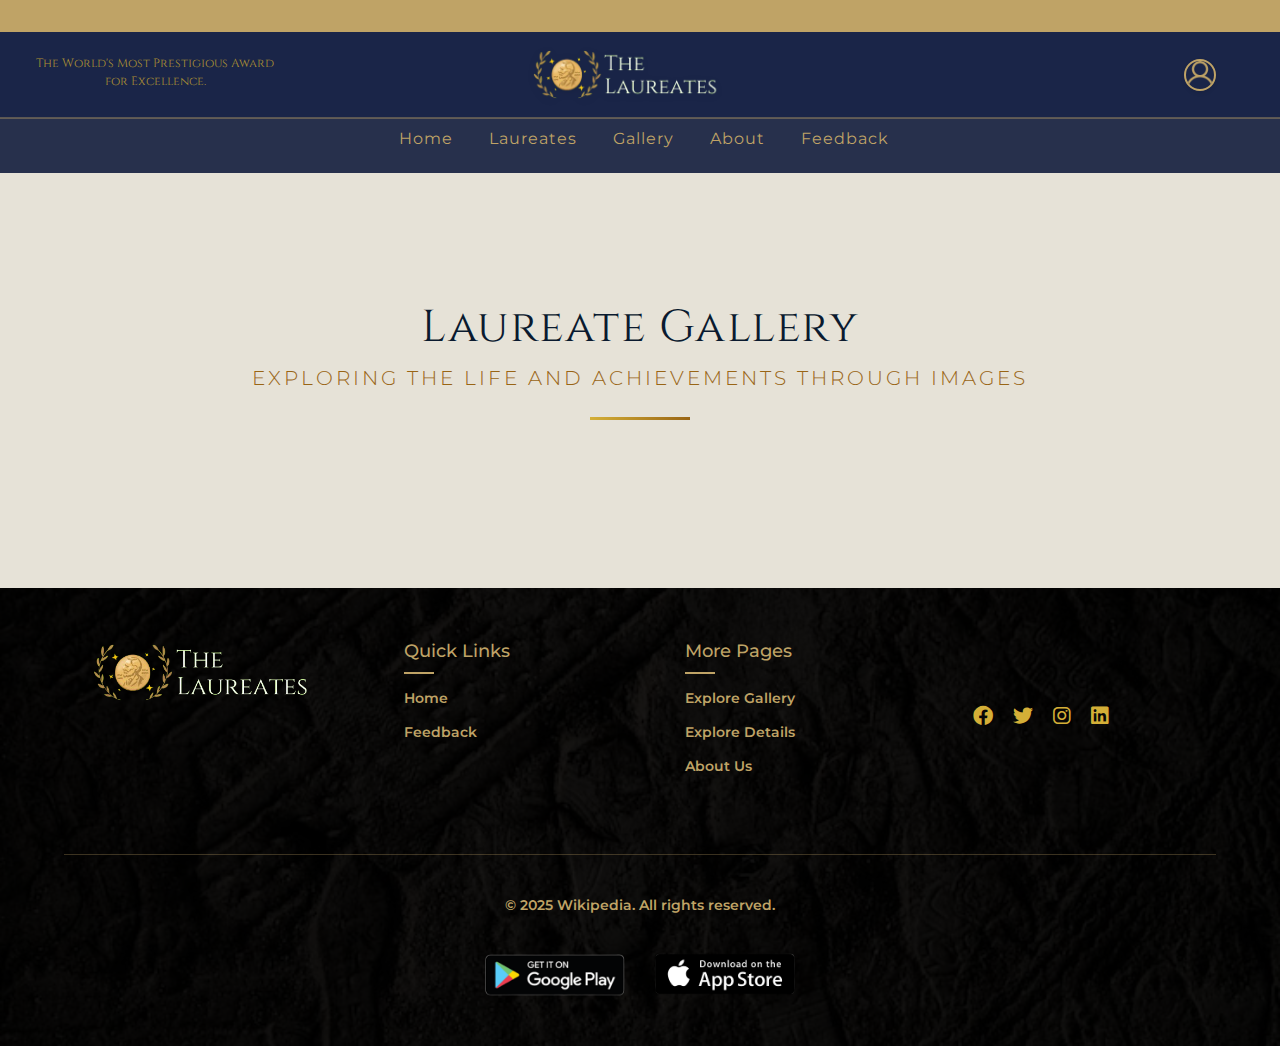
<file: laureate_gallery.html>
<!DOCTYPE html>
<html lang="en">

<head>
    <meta charset="UTF-8">
    <meta name="viewport" content="width=device-width, initial-scale=1.0">
    <title>Laureate Gallery</title>
    <link href="https://cdn.jsdelivr.net/npm/bootstrap@5.3.0/dist/css/bootstrap.min.css" rel="stylesheet">
    <link href="https://fonts.googleapis.com/css2?family=Playfair+Display:wght@400;700&family=Montserrat:wght@300;500&display=swap" rel="stylesheet">
    <link href='https://fonts.googleapis.com/css?family=Cinzel' rel='stylesheet'>
    <link href='https://fonts.googleapis.com/css?family=Cinzel Decorative' rel='stylesheet'>
    <link rel="stylesheet" href="https://cdnjs.cloudflare.com/ajax/libs/font-awesome/6.0.0/css/all.min.css">
    <link href="https://fonts.googleapis.com/css2?family=Montserrat:wght@600&display=swap" rel="stylesheet">
    <link rel="stylesheet" href="Assets/CSS/gallery_new.css">
    <style>
        .luxury-card:hover .img-portrait {
    transform: scale(1.05);
    opacity: 100%;
}
    </style>
</head>

<body>
    <div class="announcement-bar">
        <span>Grand Opening - Explore our stories of greatness</span>
    </div>

    <div class="fullheader">
        <div class="header-wrapper">
            <div class="header">
                <div class="quote-container">
                    <div class="quote active">The World's Most Prestigious Award for Excellence.</div>
                    <div class="quote next">Celebrating brilliance that reshapes the world since 1901.</div>
                </div>
                <div class="logo">
                    <img src="Assets/Images/Icons/logo.png" alt="Logo" />
                </div>
                <div class="account-icon">
                    <img src="Assets/Images/Icons/user.png" alt="Account Icon" />
                </div>
                <button class="sidebar-toggle" onclick="toggleSidebar(this)">
                    <div class="hamburger">
                        <div class="hamburger-line"></div>
                        <div class="hamburger-line"></div>
                        <div class="hamburger-line"></div>
                    </div>
                </button>
            </div>
        </div>
        <nav class="navbar">
            <ul>
                <li><a href="index.html">Home</a></li>
                <li class="dropdown">
                    <a href="#" onclick="opendropdown()">Laureates</a>
                    <div class="dropdown-content" id="dropdown-content">
                        <a href="detail_page_new.html?name=Albert Einstein">Albert Einstein</a>
                        <a href="detail_page_new.html?name=Marie Skłodowska Curie">Marie Curie</a>
                        <a href="detail_page_new.html?name=John Bardeen">John Bardeen</a>
                        <a href="detail_page_new.html?name=Linus Carl Pauling">Linus Pauling</a>
                        <a href="detail_page_new.html?name=Malala Yousafzai">Malala Yousafzai</a>
                        <a href="detail_page_new.html?name=Nelson Rolihlahla Mandela">Nelson Mandela</a>
                        <a href="detail_page_new.html?name=Mother Teresa">Mother Teresa</a>
                        <a href="detail_page_new.html?name=Sir Joseph John Thomson">J.J. Thomson</a>
                    </div>
                </li>
                <li><a href="gallery_new.html">Gallery</a></li>
                <li><a href="about_page.html">About</a></li>
                <li><a href="feedback.html">Feedback</a></li>
            </ul>
        </nav>
    </div>
    <div id="mobileSidebar" class="mobile-sidebar">
        <ul>
            <li><a href="index.html">Home</a></li>
            <li class="mobile-dropdown">
                <div class="mobile-dropdown-toggle" onclick="toggleMobileDropdown(this)">
                    Laureates
                </div>
                <div class="mobile-dropdown-content">
                    <a href="detail_page_new.html?name=Albert Einstein">Albert Einstein</a>
                    <a href="detail_page_new.html?name=Marie Skłodowska Curie">Marie Curie</a>
                    <a href="detail_page_new.html?name=John Bardeen">John Bardeen</a>
                    <a href="detail_page_new.html?name=Linus Carl Pauling">Linus Pauling</a>
                    <a href="detail_page_new.html?name=Malala Yousafzai">Malala Yousafzai</a>
                    <a href="detail_page_new.html?name=Nelson Rolihlahla Mandela">Nelson Mandela</a>
                    <a href="detail_page_new.html?name=Mother Teresa">Mother Teresa</a>
                    <a href="detail_page_new.html?name=Sir Joseph John Thomson">J.J. Thomson</a>
                </div>
            </li>
            <li><a href="gallery_new.html">Gallery</a></li>
            <li><a href="about_page.html">About</a></li>
            <li><a href="feedback.html">Feedback</a></li>
        </ul>
    </div>
    <div class="luxury-container" id="gallery">
        <div class="gallery-header text-center">
            <h1 class="display-4" id="laureateName">Laureate Gallery</h1>
            <p class="lead" id="laureateDesc">Exploring the life and achievements through images</p>
            <div class="header-divider"></div>
        </div>

        <div class="row g-4 nobel-gallery" id="laureateGallery">
        </div>
    </div>

    <footer class="footer">
        <div class="footer-content">
            <div class="footer-logo">
                <img src="Assets/Images/Icons/logo.png" alt="Company Logo">
            </div>

            <div class="footer-menu">
                <div class="menu-section">
                    <h3 class="menu-title">Quick Links</h3>
                    <ul class="menu-list">
                        <li><a href="index.html">Home</a></li>
                        <li><a href="feedback.html">Feedback</a></li>
                    </ul>
                </div>

                <div class="menu-section">
                    <h3 class="menu-title">More Pages</h3>
                    <ul class="menu-list">
                        <li><a href="gallery_new.html">Explore Gallery</a></li>
                        <li><a href="detail_page_new.html?name=Albert Einstein">Explore Details</a></li>
                        <li><a href="about_page.html">About Us</a></li>

                    </ul>
                </div>

                <div class="menu-section align-content-center">
                    <div class="social-icons">
                        <a href="https://www.facebook.com/wikipedia/" target="_blank"><i class="fab fa-facebook"></i></a>
                        <a href="https://x.com/wikipedia?lang=en" target="_blank"><i class="fab fa-twitter"></i></a>
                        <a href="https://www.instagram.com/wikipedia/?hl=en" target="_blank"><i class="fab fa-instagram"></i></a>
                        <a href="https://www.linkedin.com/company/wikipedia-the-free-encyclopedia/" target="_blank"><i class="fab fa-linkedin"></i></a>
                    </div>
                </div>
            </div>
        </div>

        <div class="footer-divider"></div>

        <div class="footer-bottom">
            <p>© 2025 Wikipedia. All rights reserved.</p>
            <div class="download">
                <a href="https://play.google.com/store/apps/details?id=org.wikipedia&pcampaignid=web_share"
                    target="_blank"> <img class="playstore" src="Assets/Images/Icons/playstore-Photoroom.png"
                        alt="Get it on Google Play"></a>
                <a href="https://apps.apple.com/us/app/wikipedia/id324715238" target="_blank"> <img class="appstore"
                        src="Assets/Images/Icons/appstore-Photoroom.png" alt="Download on the App Store"></a>
            </div>
        </div>
    </footer>

    <script src="https://cdn.jsdelivr.net/npm/bootstrap@5.3.0/dist/js/bootstrap.bundle.min.js"></script>
    <script src="Assets/Javascript/laureate_gallery.js"></script>
</body>

</html>
</file>
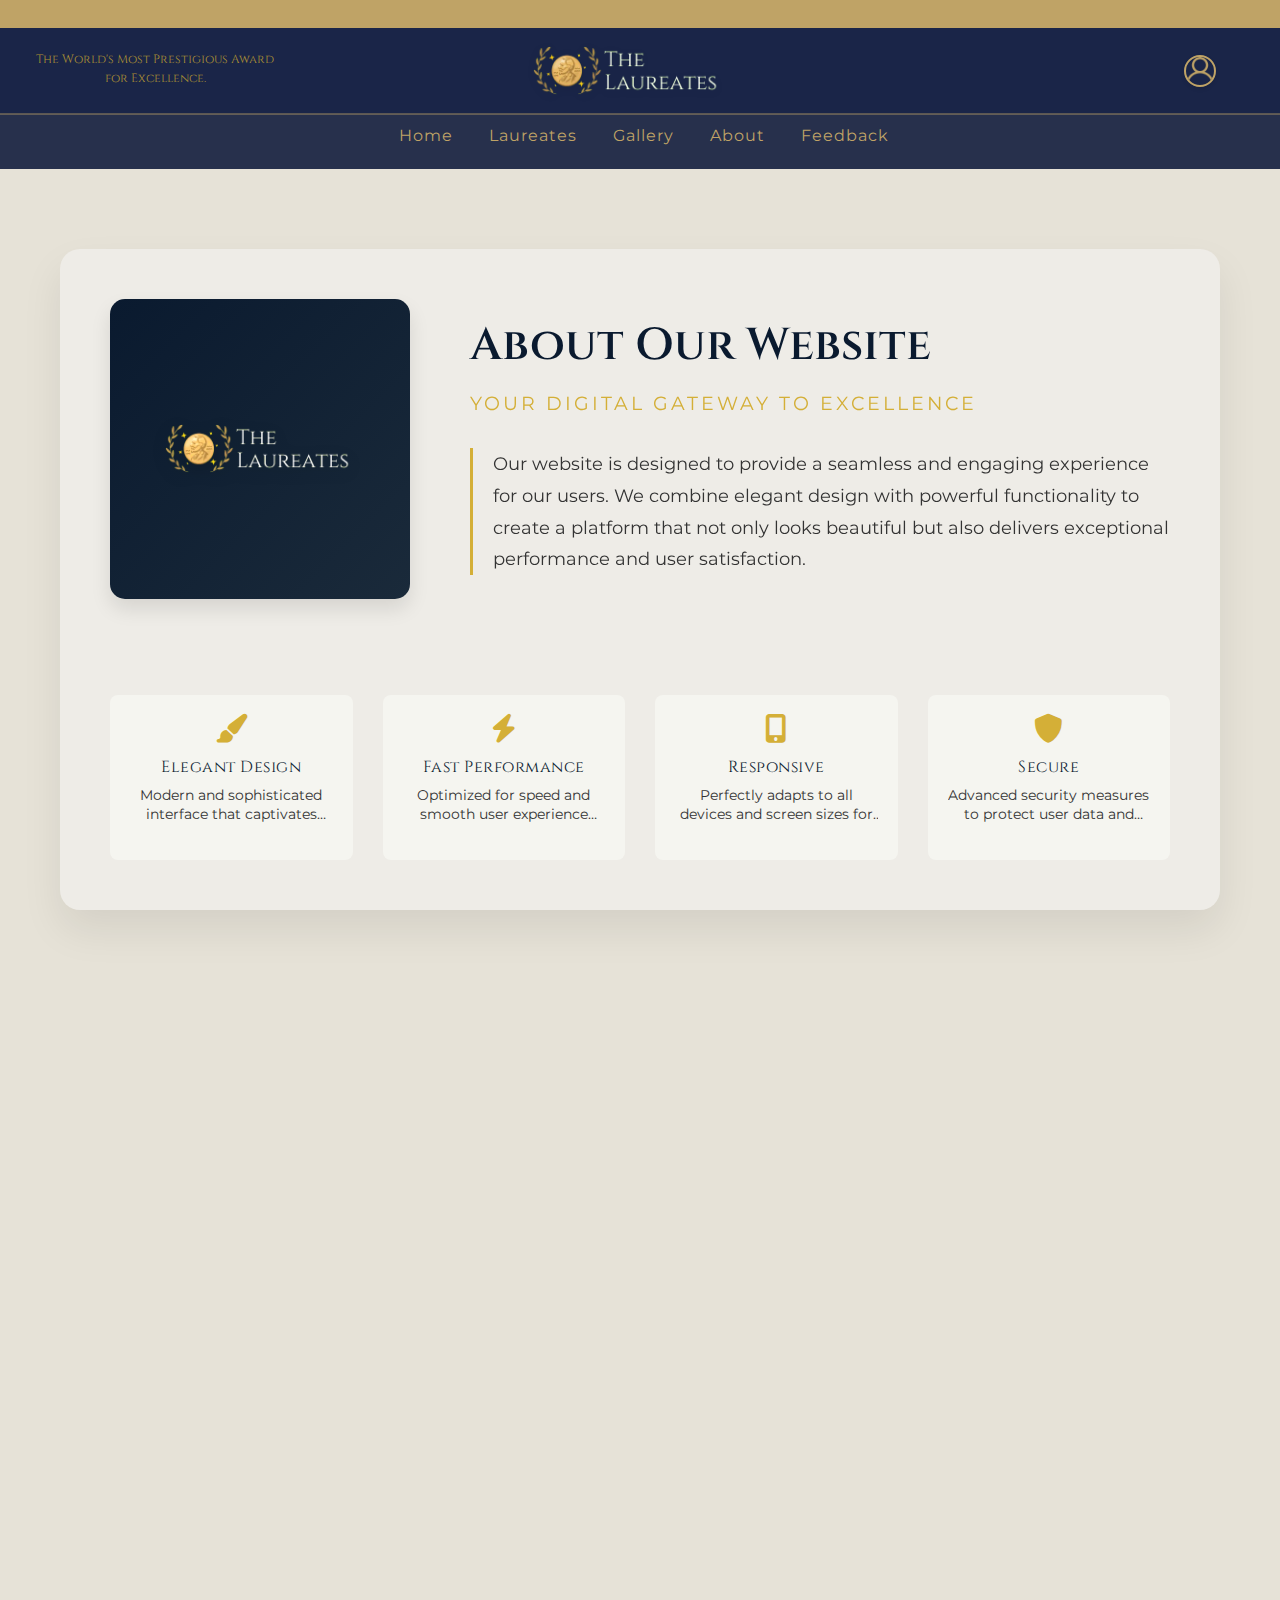
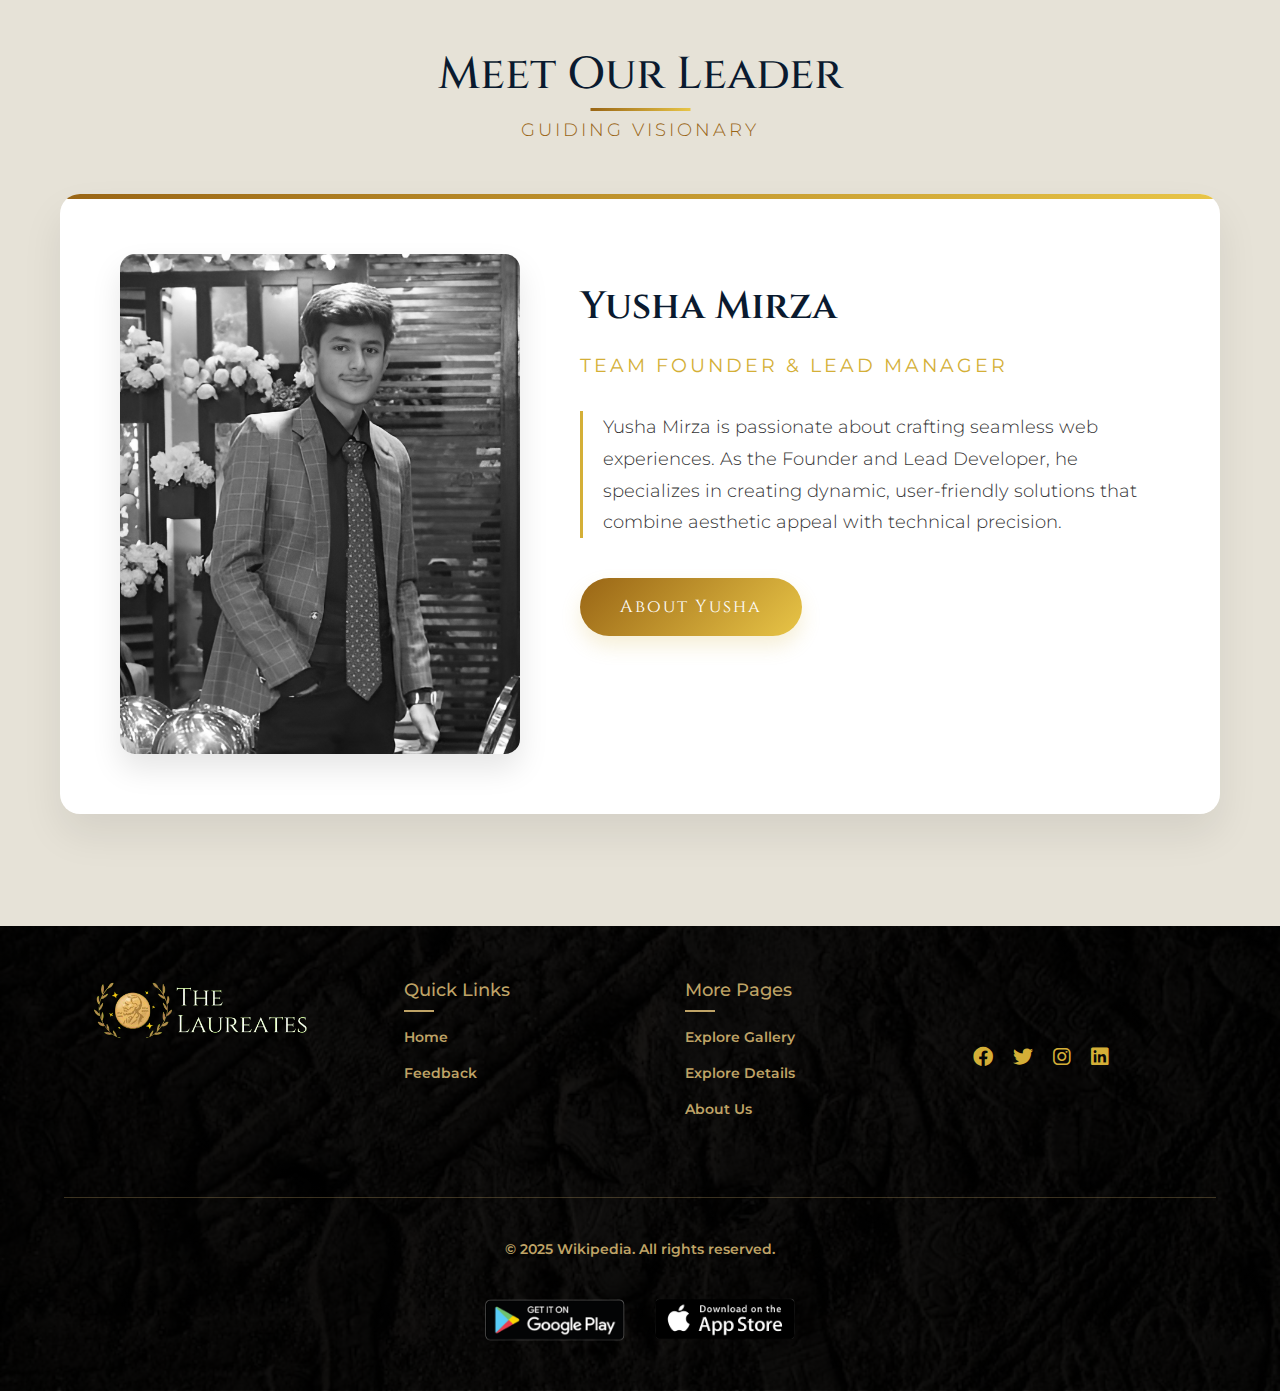
<file: Website Pages/about_page.html>
<!DOCTYPE html>
<html lang="en">

<head>
    <meta charset="UTF-8">
    <meta name="viewport" content="width=device-width, initial-scale=1.0">
    <title>About Our Team</title>
    <link rel="stylesheet" href="https://cdnjs.cloudflare.com/ajax/libs/font-awesome/6.0.0-beta3/css/all.min.css">
    <link rel="stylesheet" href="https://cdnjs.cloudflare.com/ajax/libs/font-awesome/6.0.0/css/all.min.css">
    <link href="https://fonts.googleapis.com/css2?family=Montserrat:wght@600&display=swap" rel="stylesheet">
    <link href="https://fonts.googleapis.com/css2?family=Cinzel:wght@400;500;600;700&family=Cinzel+Decorative:wght@400;500;600;700&family=Montserrat:wght@300;400;500;600;700&display=swap" rel="stylesheet">
    <link rel="stylesheet" href="/bootstrap-5.3.3-dist/css/bootstrap.min.css">
    <link href="https://unpkg.com/aos@2.3.1/dist/aos.css" rel="stylesheet">
        <link rel="stylesheet" href="Assets/CSS/about.css">
</head>

<body>
    <div class="announcement-bar">
        <span>Grand Opening - Explore our stories of greatness</span>
    </div>
    <div class="fullheader">
        <div class="header-wrapper">
            <div class="header">
                <div class="quote-container">
                    <div class="quote active">The World's Most Prestigious Award for Excellence.</div>
                    <div class="quote next">Celebrating brilliance that reshapes the world since 1901.</div>
                </div>
                <div class="logo">
                    <img src="Assets/Images/Icons/logo.png" alt="Logo" />
                </div>
                <div class="account-icon">
                    <img src="Assets/Images/Icons/user.png" alt="Account Icon" />
                </div>
                <button class="sidebar-toggle" onclick="toggleSidebar(this)">
                    <div class="hamburger">
                        <div class="hamburger-line"></div>
                        <div class="hamburger-line"></div>
                        <div class="hamburger-line"></div>
                    </div>
                </button>
            </div>
        </div>
        <nav class="navbar">
            <ul>
                <li><a href="home_page.html">Home</a></li>
                <li class="dropdown">
                    <a href="#" onclick="opendropdown()">Laureates</a>
                    <div class="dropdown-content" id="dropdown-content">
                        <a href="detail_page_new.html?name=Albert Einstein">Albert Einstein</a>
                        <a href="detail_page_new.html?name=Marie Skłodowska Curie">Marie Curie</a>
                        <a href="detail_page_new.html?name=John Bardeen">John Bardeen</a>
                        <a href="detail_page_new.html?name=Linus Carl Pauling">Linus Pauling</a>
                        <a href="detail_page_new.html?name=Malala Yousafzai">Malala Yousafzai</a>
                        <a href="detail_page_new.html?name=Nelson Rolihlahla Mandela">Nelson Mandela</a>
                        <a href="detail_page_new.html?name=Mother Teresa">Mother Teresa</a>
                        <a href="detail_page_new.html?name=Sir Joseph John Thomson">J.J. Thomson</a>
                    </div>
                </li>
                <li><a href="gallery_new.html">Gallery</a></li>
                <li><a href="about_page.html">About</a></li>
                <li><a href="feedback.html">Feedback</a></li>
            </ul>
        </nav>
    </div>

    <div id="mobileSidebar" class="mobile-sidebar">
        <ul>
            <li><a href="home_page.html">Home</a></li>
            <li class="mobile-dropdown">
                <div class="mobile-dropdown-toggle" onclick="toggleMobileDropdown(this)">
                    Laureates
                </div>
                <div class="mobile-dropdown-content">
                    <a href="detail_page_new.html?name=Albert Einstein">Albert Einstein</a>
                    <a href="detail_page_new.html?name=Marie Skłodowska Curie">Marie Curie</a>
                    <a href="detail_page_new.html?name=John Bardeen">John Bardeen</a>
                    <a href="detail_page_new.html?name=Linus Carl Pauling">Linus Pauling</a>
                    <a href="detail_page_new.html?name=Malala Yousafzai">Malala Yousafzai</a>
                    <a href="detail_page_new.html?name=Nelson Rolihlahla Mandela">Nelson Mandela</a>
                    <a href="detail_page_new.html?name=Mother Teresa">Mother Teresa</a>
                    <a href="detail_page_new.html?name=Sir Joseph John Thomson">J.J. Thomson</a>
                </div>
            </li>
            <li><a href="gallery_new.html">Gallery</a></li>
            <li><a href="about_page.html">About</a></li>
            <li><a href="feedback.html">Feedback</a></li>
        </ul>
    </div>


    <div class="container">
        <section class="project-section">
            <div class="project-container">
                <div class="project-main-content">
                    <div class="project-logo-container">
                        <img src="Assets/Images/Icons/logo.png" alt="Website Logo" class="project-logo">
                    </div>
                    <div class="project-content">
                        <h2 class="project-title" data-aos="fade-up" data-aos-delay="200">About Our Website</h2>
                        <p class="project-subtitle" data-aos="fade-up" data-aos-delay="300">Your Digital Gateway to Excellence</p>
                        <p class="project-description" data-aos="fade-up" data-aos-delay="400">
                            Our website is designed to provide a seamless and engaging experience for our users. We combine elegant design with powerful functionality to create a platform that not only looks beautiful but also delivers exceptional performance and user satisfaction.
                        </p>
                    </div>
                </div>
                <div class="project-features">
                    <div class="feature-item" data-aos="fade-up" data-aos-delay="100">
                        <i class="fas fa-paint-brush"></i>
                        <h3>Elegant Design</h3>
                        <p>Modern and sophisticated interface that captivates users with its clean aesthetics</p>
                    </div>
                    <div class="feature-item" data-aos="fade-up" data-aos-delay="200">
                        <i class="fas fa-bolt"></i>
                        <h3>Fast Performance</h3>
                        <p>Optimized for speed and smooth user experience across all platforms</p>
                    </div>
                    <div class="feature-item" data-aos="fade-up" data-aos-delay="300">
                        <i class="fas fa-mobile-alt"></i>
                        <h3>Responsive</h3>
                        <p>Perfectly adapts to all devices and screen sizes for optimal viewing</p>
                    </div>
                    <div class="feature-item" data-aos="fade-up" data-aos-delay="400">
                        <i class="fas fa-shield-alt"></i>
                        <h3>Secure</h3>
                        <p>Advanced security measures to protect user data and ensure privacy</p>
                    </div>
                </div>
            </div>
        </section>

        <section class="team-section">
            <h2 class="section-title" data-aos="fade-up" data-aos-delay="200">Our Creative Team</h2>
            <p class="section-subtitle" data-aos="fade-up" data-aos-delay="300">The minds behind your vision</p>
            <div id="team-grid" class="team-grid"></div>
        </section>
        <section class="leader-section">
            <h2 class="leader-title">Meet Our Leader</h2>
            <p class="leader-subtitle">Guiding Visionary</p>
            <div class="leader-container">
                <div class="leader-image-container">
                    <img src="Assets/Images/team/leader1.jpeg" 
                         alt="Team Leader" 
                         class="leader-image">
                </div>
                <div class="leader-content">
                    <h3 class="leader-name">Yusha Mirza</h3>
                    <p class="leader-role">Team founder & lead Manager</p>
                    <p class="leader-bio">
                        Yusha Mirza is passionate about crafting seamless web experiences. As the Founder and Lead Developer, he specializes in creating dynamic, user-friendly solutions that combine aesthetic appeal with technical precision.
                    </p>
                    <button class="leader-button" data-bs-toggle="modal" data-bs-target="#founderModal">About Yusha</button>
                </div>
            </div>
        </section>
    </div>

    <footer class="footer">
        <div class="footer-content">
            <div class="footer-logo">
                <img src="Assets/Images/Icons/logo.png" alt="Company Logo">
            </div>

            <div class="footer-menu">
                <div class="menu-section">
                    <h3 class="menu-title">Quick Links</h3>
                    <ul class="menu-list">
                        <li><a href="home_page.html">Home</a></li>
                        <li><a href="feedback.html">Feedback</a></li>
                    </ul>
                </div>

                <div class="menu-section">
                    <h3 class="menu-title">More Pages</h3>
                    <ul class="menu-list">
                        <li><a href="gallery_new.html">Explore Gallery</a></li>
                        <li><a href="detail_page_new.html?name=Albert Einstein">Explore Details</a></li>
                        <li><a href="about_page.html">About Us</a></li>

                    </ul>
                </div>

                <div class="menu-section align-content-center">
                    <div class="social-icons">
                        <a href="https://www.facebook.com/wikipedia/" target="_blank"><i class="fab fa-facebook"></i></a>
                        <a href="https://x.com/wikipedia?lang=en" target="_blank"><i class="fab fa-twitter"></i></a>
                        <a href="https://www.instagram.com/wikipedia/?hl=en" target="_blank"><i class="fab fa-instagram"></i></a>
                        <a href="https://www.linkedin.com/company/wikipedia-the-free-encyclopedia/" target="_blank"><i class="fab fa-linkedin"></i></a>
                    </div>
                </div>
            </div>
        </div>

        <div class="footer-divider"></div>

        <div class="footer-bottom">
            <p>© 2025 Wikipedia. All rights reserved.</p>
            <div class="download">
                <a href="https://play.google.com/store/apps/details?id=org.wikipedia&pcampaignid=web_share"
                    target="_blank"> <img class="playstore" src="Assets/Images/Icons/playstore-Photoroom.png"
                        alt="Get it on Google Play"></a>
                <a href="https://apps.apple.com/us/app/wikipedia/id324715238" target="_blank"> <img class="appstore"
                        src="Assets/Images/Icons/appstore-Photoroom.png" alt="Download on the App Store"></a>
            </div>
        </div>
    </footer>




    <div class="modal fade" id="founderModal" tabindex="-1" aria-labelledby="founderModalLabel" aria-hidden="true">
        <div class="modal-dialog modal-dialog-centered modal-md">
          <div class="modal-content border-0 rounded-4 shadow-sm" style="background-color: #ffffff;">
      
            <div class="modal-header border-0 pt-4 pb-2 px-4">
              <div class="d-flex align-items-center">
                <img src="Assets/Images/team/leader1.jpeg" alt="Yusha Mirza" class="rounded-circle me-3 shadow-sm" style="width: 60px; height: 60px; object-fit: cover;">
                <div>
                  <h5 class="modal-title fw-semibold mb-1 text-dark" id="founderModalLabel">Yusha Mirza</h5>
                  <small class="text-muted">Founder & Lead Developer</small>
                </div>
              </div>
            </div>
      
            <div class="modal-body px-4 pb-4 pt-2">
              <p class="text-muted small mb-3">
                Yusha Mirza is a passionate and detail-oriented developer with a strong foundation in front-end technologies. With a focus on clean design and seamless user experiences, he consistently delivers polished and efficient digital products.
              </p>
      
              <ul class="list-unstyled mb-0 text-muted small">
                <li class="mb-2"><i class="fa-solid fa-circle-check text-primary me-2"></i>Expertise in responsive UI & modern JS frameworks</li>
                <li class="mb-2"><i class="fa-solid fa-circle-check text-primary me-2"></i>Leads development with clear vision & technical skill</li>
                <li class="mb-2"><i class="fa-solid fa-circle-check text-primary me-2"></i>Committed to code quality, accessibility, and UX</li>
                <li><i class="fa-solid fa-circle-check text-primary me-2"></i>Drives collaboration, innovation, and team growth</li>
              </ul>
            </div>
      
            <div class="modal-footer border-0 px-4 pb-4 pt-2">
              <button type="button" class="btn btn-sm btn-outline-secondary" data-bs-dismiss="modal">Close</button>
            </div>
          </div>
        </div>
      </div>


      <script src="https://unpkg.com/aos@2.3.1/dist/aos.js"></script>
      <script src="/bootstrap-5.3.3-dist/js/bootstrap.bundle.js"></script>
<script src="Assets/Javascript/about.js"></script>

<script>

AOS.init({
            duration: 1000,
            once: false,
            offset: 120,
            easing: 'ease',
        });

</script>
</body>

</html>
</file>
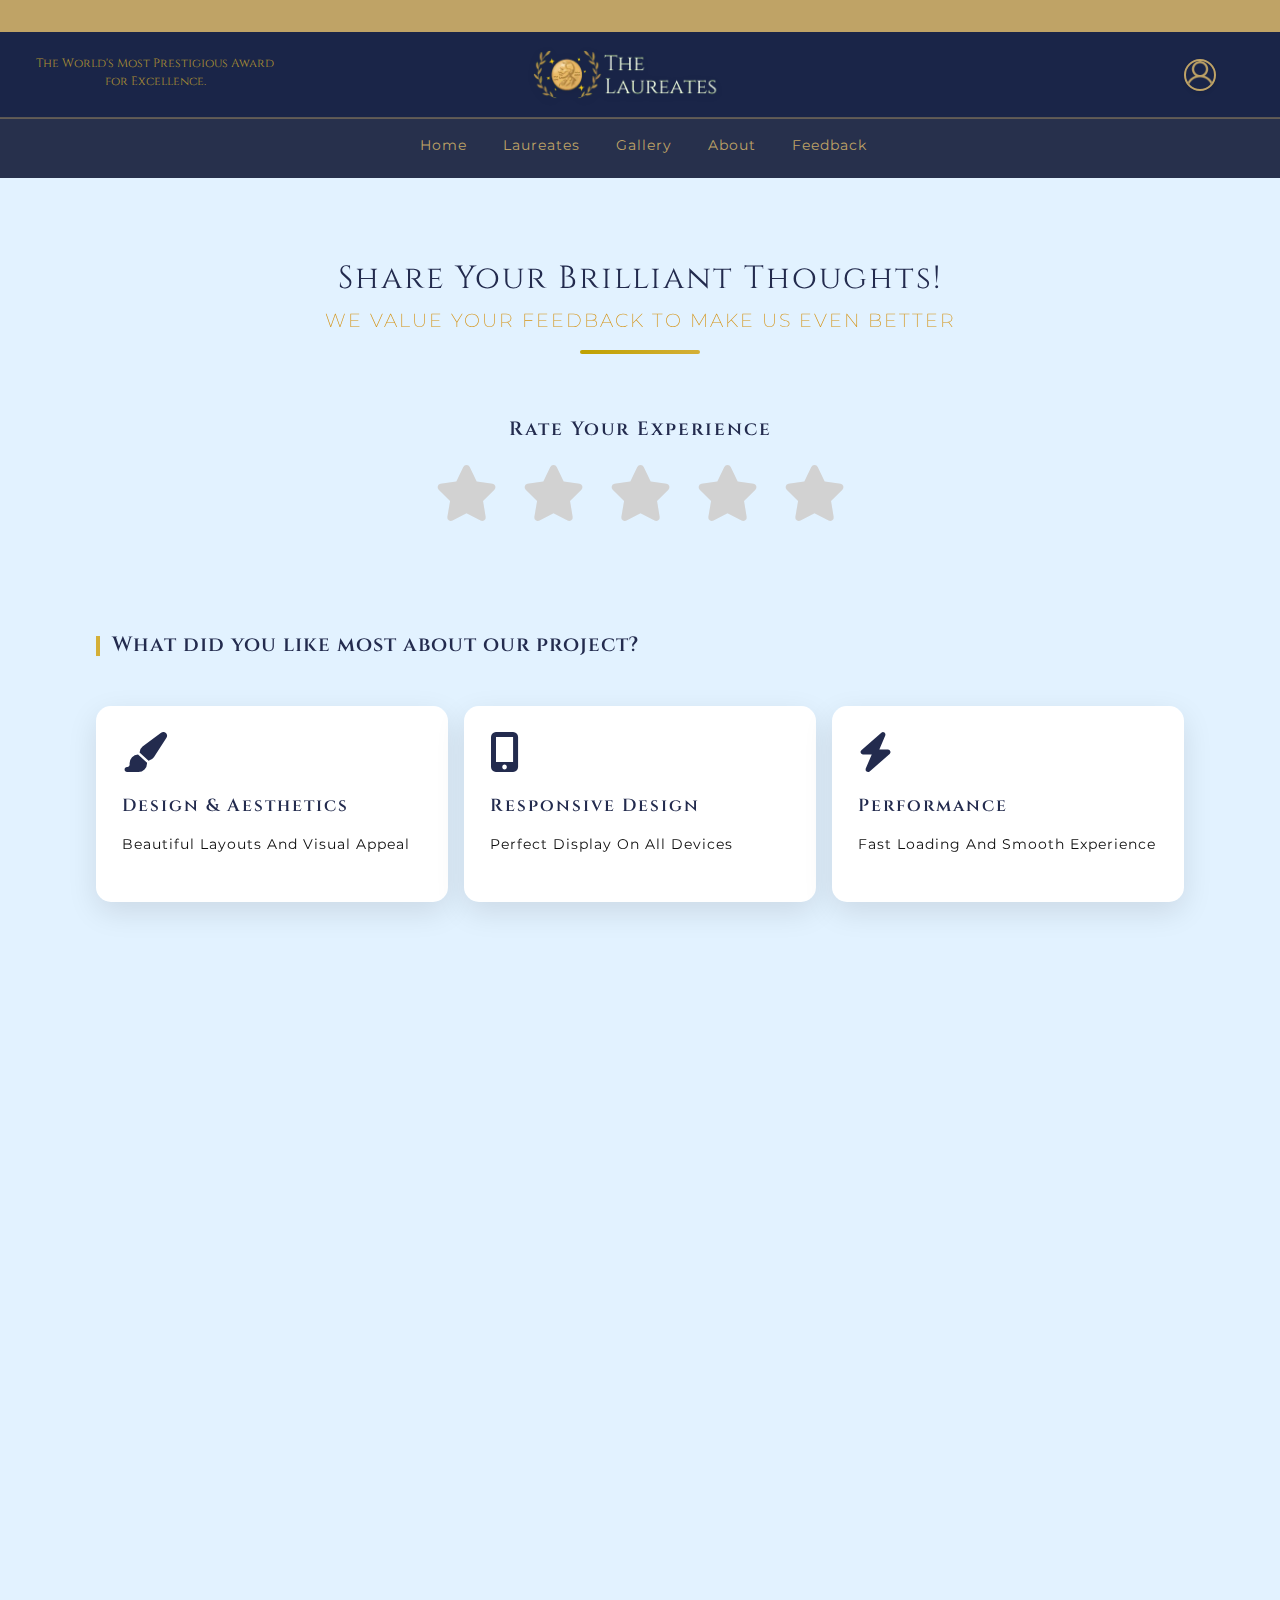
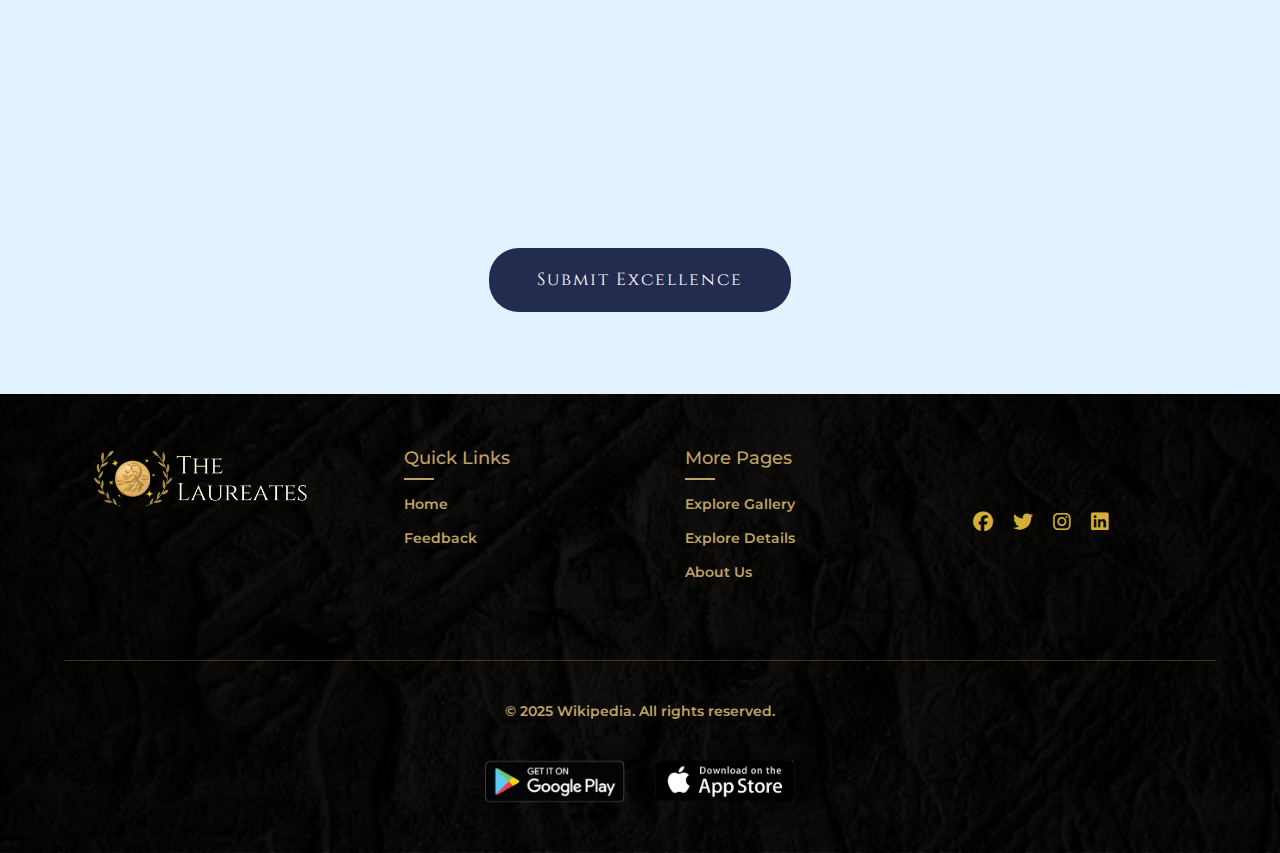
<file: Website Pages/feedback.html>
<!DOCTYPE html>
<html lang="en">

<head>
    <meta charset="UTF-8">
    <meta name="viewport" content="width=device-width, initial-scale=1.0">
    <title>Nobel Laureates Gallery</title>
    <link href="https://cdn.jsdelivr.net/npm/bootstrap@5.3.0/dist/css/bootstrap.min.css" rel="stylesheet">
    <link rel="stylesheet" href="https://cdnjs.cloudflare.com/ajax/libs/font-awesome/6.5.1/css/all.min.css">
    <link href="https://fonts.googleapis.com/css2?family=Playfair+Display:wght@400;700&family=Montserrat:wght@300;500&display=swap" rel="stylesheet">
    <link href='https://fonts.googleapis.com/css?family=Cinzel' rel='stylesheet'>
    <link href='https://fonts.googleapis.com/css?family=Cinzel Decorative' rel='stylesheet'>
    <link href="https://unpkg.com/aos@2.3.1/dist/aos.css" rel="stylesheet">
    <link rel="stylesheet" href="Assets/CSS/feedback.css">
</head>

<body>

    <div class="announcement-bar">
        <span>Grand Opening - Explore our stories of greatness</span>
    </div>

    <div class="fullheader">
        <div class="header-wrapper">
            <div class="header">
                <div class="quote-container">
                    <div class="quote active">The World's Most Prestigious Award for Excellence.</div>
                    <div class="quote next">Celebrating brilliance that reshapes the world since 1901.</div>
                </div>
                <div class="logo">
                    <img src="Assets/Images/Icons/logo.png" alt="Logo" />
                </div>
                <div class="account-icon">
                    <img src="Assets/Images/Icons/user.png" alt="Account Icon" />
                </div>
                <button class="sidebar-toggle" onclick="toggleSidebar(this)">
                    <div class="hamburger">
                        <div class="hamburger-line"></div>
                        <div class="hamburger-line"></div>
                        <div class="hamburger-line"></div>
                    </div>
                </button>
            </div>
        </div>
        <nav class="navbar">
            <ul>
                <li><a href="home_page.html">Home</a></li>
                <li class="dropdown">
                    <a href="#" onclick="opendropdown()">Laureates</a>
                    <div class="dropdown-content" id="dropdown-content">
                        <a href="detail_page_new.html?name=Albert Einstein">Albert Einstein</a>
                        <a href="detail_page_new.html?name=Marie Skłodowska Curie">Marie Curie</a>
                        <a href="detail_page_new.html?name=John Bardeen">John Bardeen</a>
                        <a href="detail_page_new.html?name=Linus Carl Pauling">Linus Pauling</a>
                        <a href="detail_page_new.html?name=Malala Yousafzai">Malala Yousafzai</a>
                        <a href="detail_page_new.html?name=Nelson Rolihlahla Mandela">Nelson Mandela</a>
                        <a href="detail_page_new.html?name=Mother Teresa">Mother Teresa</a>
                        <a href="detail_page_new.html?name=Sir Joseph John Thomson">J.J. Thomson</a>
                    </div>
                </li>
                <li><a href="gallery_new.html">Gallery</a></li>
                <li><a href="about_page.html">About</a></li>
                <li><a href="feedback.html">Feedback</a></li>
            </ul>
        </nav>
    </div>

    <div id="mobileSidebar" class="mobile-sidebar">
        <ul>
            <li><a href="home_page.html">Home</a></li>
                <li class="mobile-dropdown">
                    <div class="mobile-dropdown-toggle" onclick="toggleMobileDropdown(this)">
                        Laureates
                    </div>
                    <div class="mobile-dropdown-content">
                        <a href="detail_page_new.html?name=Albert Einstein">Albert Einstein</a>
                        <a href="detail_page_new.html?name=Marie Skłodowska Curie">Marie Curie</a>
                        <a href="detail_page_new.html?name=John Bardeen">John Bardeen</a>
                        <a href="detail_page_new.html?name=Linus Carl Pauling">Linus Pauling</a>
                        <a href="detail_page_new.html?name=Malala Yousafzai">Malala Yousafzai</a>
                        <a href="detail_page_new.html?name=Nelson Rolihlahla Mandela">Nelson Mandela</a>
                        <a href="detail_page_new.html?name=Mother Teresa">Mother Teresa</a>
                        <a href="detail_page_new.html?name=Sir Joseph John Thomson">J.J. Thomson</a>
                    </div>
                </li>
                <li><a href="gallery_new.html">Gallery</a></li>
                <li><a href="about_page.html">About</a></li>
                <li><a href="feedback.html">Feedback</a></li>
        </ul>
    </div> 

    <section class="form-section">
        <div class="form-container">
            <div class="form-header">
                <h1 data-aos="fade-up" data-aos-delay="300" class="form-title gallery-title">Share Your Brilliant Thoughts!</h1>
                <div data-aos="fade-up" data-aos-delay="400" class="section-subheading">WE VALUE YOUR FEEDBACK TO MAKE US EVEN BETTER</div>
                <div data-aos="fade-up" data-aos-delay="400" class="gallery-underline"></div>
            </div>

            <form id="luxuryForm" class="luxury-form">
                <div class="rating-section">
                    <h4  data-aos="fade-up" data-aos-delay="600" class="form-label">Rate Your Experience</h4>
                    <div class="stars-container">
                        <i data-aos="fade-up" data-aos-delay="950" class="fas fa-star star" data-value="1"></i>
                        <i data-aos="fade-up" data-aos-delay="850" class="fas fa-star star" data-value="2"></i>
                        <i data-aos="fade-up" data-aos-delay="750" class="fas fa-star star" data-value="3"></i>
                        <i data-aos="fade-up" data-aos-delay="850" class="fas fa-star star" data-value="4"></i>
                        <i data-aos="fade-up" data-aos-delay="950" class="fas fa-star star" data-value="5"></i>
                    </div>
                    <input type="hidden" name="rating" id="luxuryRating">
                </div>

                <div class="service-heading-section">
                    <h4 data-aos="fade-up" data-aos-delay="200" class="form-label mb-4">What did you like most about our project?</h4>
                    <input type="hidden" name="selectedService" id="selectedService">
                    <div class="row g-4">
                        <div class="col-md-4">
                            <div class="service-option card" data-aos="fade-up-right" data-aos-delay="300" data-service="design">
                                <div class="card-body">
                                    <div class="head">
                                        <i class="fas fa-check check-icon"></i>
                                        <i class="fas fa-paint-brush service-icon"></i>
                                        <h5 class="service-title">Design & Aesthetics</h5>
                                    </div>
                                    <p class="service-description">Beautiful layouts and visual appeal</p>
                                </div>
                            </div>
                        </div>
                        <div class="col-md-4">
                            <div class="service-option card" data-aos="fade-up" data-aos-delay="200" data-service="responsive">
                                <div class="card-body">
                                    <div class="head">
                                        <i class="fas fa-check check-icon"></i>
                                        <i class="fas fa-mobile-alt service-icon"></i>
                                        <h5 class="service-title">Responsive Design</h5>
                                    </div>
                                    <p class="service-description">Perfect display on all devices</p>
                                </div>
                            </div>
                        </div>
                        <div class="col-md-4">
                            <div class="service-option card" data-aos="fade-up-left" data-aos-delay="300" data-service="performance">
                                <div class="card-body">
                                    <div class="head">
                                        <i class="fas fa-check check-icon"></i>
                                        <i class="fas fa-bolt service-icon"></i>
                                        <h5 class="service-title">Performance</h5>
                                    </div>
                                    <p class="service-description">Fast loading and smooth experience</p>
                                </div>
                            </div>
                        </div>
                        <div class="col-md-4">
                            <div class="service-option card" data-aos="fade-up" data-aos-delay="300" data-service="code">
                                <div class="card-body">
                                    <div class="head">
                                        <i class="fas fa-check check-icon"></i>
                                        <i class="fas fa-code service-icon"></i>
                                        <h5 class="service-title">Code Quality</h5>
                                    </div>
                                    <p class="service-description">Clean and efficient implementation</p>
                                </div>
                            </div>
                        </div>
                        <div class="col-md-4">
                            <div class="service-option card" data-aos="fade-up" data-aos-delay="200" data-service="ux">
                                <div class="card-body">
                                    <div class="head">
                                        <i class="fas fa-check check-icon"></i>
                                        <i class="fas fa-user-friends service-icon"></i>
                                        <h5 class="service-title">User Experience</h5>
                                    </div>
                                    <p class="service-description">Intuitive and easy to navigate</p>
                                </div>
                            </div>
                        </div>
                        <div class="col-md-4">
                            <div class="service-option card" data-aos="fade-up" data-aos-delay="300" data-service="colors">
                                <div class="card-body">
                                    <div class="head">
                                        <i class="fas fa-check check-icon"></i>
                                        <i class="fas fa-palette service-icon"></i>
                                        <h5 class="service-title">Color Scheme</h5>
                                    </div>
                                    <p class="service-description">Pleasing and professional colors</p>
                                </div>
                            </div>
                        </div>
                    </div>
                </div>

                <div class="row">
                    <div class="col-md-6">
                        <div data-aos="fade-left" data-aos-delay="100" class="form-group card">
                            <div class="card-body">
                                <label class="form-label">Full Name</label>
                                <input id="fullname" type="text" class="form-control" required>
                            </div>
                        </div>
                    </div>
                    <div class="col-md-6">
                        <div data-aos="fade-left" data-aos-delay="200" class="form-group card">
                            <div class="card-body">
                                <label class="form-label">Email Address</label>
                                <input id="email" type="email" class="form-control" required>
                            </div>
                        </div>
                    </div>
                    <div class="col-12">
                        <div data-aos="fade-left" data-aos-delay="300" class="form-group card">
                            <div class="card-body">
                                <label class="form-label">Detailed Feedback</label>
                                <textarea id="feedback" class="form-control" rows="6" required></textarea>
                            </div>
                        </div>
                    </div>
                </div>

                <div class="text-center mt-5">
                    <div id="errorMessage" class="error-message"></div>
                    <button type="submit" class="submit-btn" onclick="submitFeedback()">Submit Excellence</button>
                </div>
            </form>
        </div>
    </section>

    <div id="successPopup" class="success-popup">
        <div class="popup-content">
            <i class="fas fa-check-circle"></i>
            <h3>Thank You!</h3>
            <p>Your feedback has been successfully submitted.</p>
        </div>
    </div>


    <footer class="footer">
        <div class="footer-content">
            <div class="footer-logo">
                <img src="Assets/Images/Icons/logo.png" alt="Company Logo">
            </div>

            <div class="footer-menu">
                <div class="menu-section">
                    <h3 class="menu-title">Quick Links</h3>
                    <ul class="menu-list">
                        <li><a href="home_page.html">Home</a></li>
                        <li><a href="#">Feedback</a></li>
                    </ul>
                </div>

                <div class="menu-section">
                    <h3 class="menu-title">More Pages</h3>
                    <ul class="menu-list">
                        <li><a href="gallery_new.html">Explore Gallery</a></li>
                        <li><a href="detail_page_new.html?name=Albert Einstein">Explore Details</a></li>
                        <li><a href="about_page.html">About Us</a></li>

                    </ul>
                </div>

                <div class="menu-section align-content-center">
                    <div class="social-icons">
                        <a href="https://www.facebook.com/wikipedia/" target="_blank"><i class="fab fa-facebook"></i></a>
                        <a href="https://x.com/wikipedia?lang=en" target="_blank"><i class="fab fa-twitter"></i></a>
                        <a href="https://www.instagram.com/wikipedia/?hl=en" target="_blank"><i class="fab fa-instagram"></i></a>
                        <a href="https://www.linkedin.com/company/wikipedia-the-free-encyclopedia/" target="_blank"><i class="fab fa-linkedin"></i></a>
                    </div>
                </div>
            </div>
        </div>

        <div class="footer-divider"></div>

        <div class="footer-bottom">
            <p>© 2025 Wikipedia. All rights reserved.</p>
            <div class="download">
                <a href="https://play.google.com/store/apps/details?id=org.wikipedia&pcampaignid=web_share"
                    target="_blank"> <img class="playstore" src="Assets/Images/Icons/playstore-Photoroom.png"
                        alt="Get it on Google Play"></a>
                <a href="https://apps.apple.com/us/app/wikipedia/id324715238" target="_blank"> <img class="appstore"
                        src="Assets/Images/Icons/appstore-Photoroom.png" alt="Download on the App Store"></a>
            </div>
        </div>
    </footer>

    <script src="https://cdn.jsdelivr.net/npm/bootstrap@5.3.0/dist/js/bootstrap.bundle.min.js"></script>
    <script src="Assets/Javascript/feedback.js"></script>
    <script src="https://unpkg.com/aos@2.3.1/dist/aos.js"></script>
    <script>

        AOS.init({
            duration: 1000,
            once: false,
            offset: 120,
            easing: 'ease',
        });

        window.addEventListener('load', function() {
            const formSection = document.querySelector('.form-section');
            if (!formSection) {
                console.error('Form section not found');
                document.body.innerHTML += '<div style="color: red; padding: 20px;">Error: Form section not found. Please check the CSS files.</div>';
            }
        });
    </script>
</body>

</html>
</file>
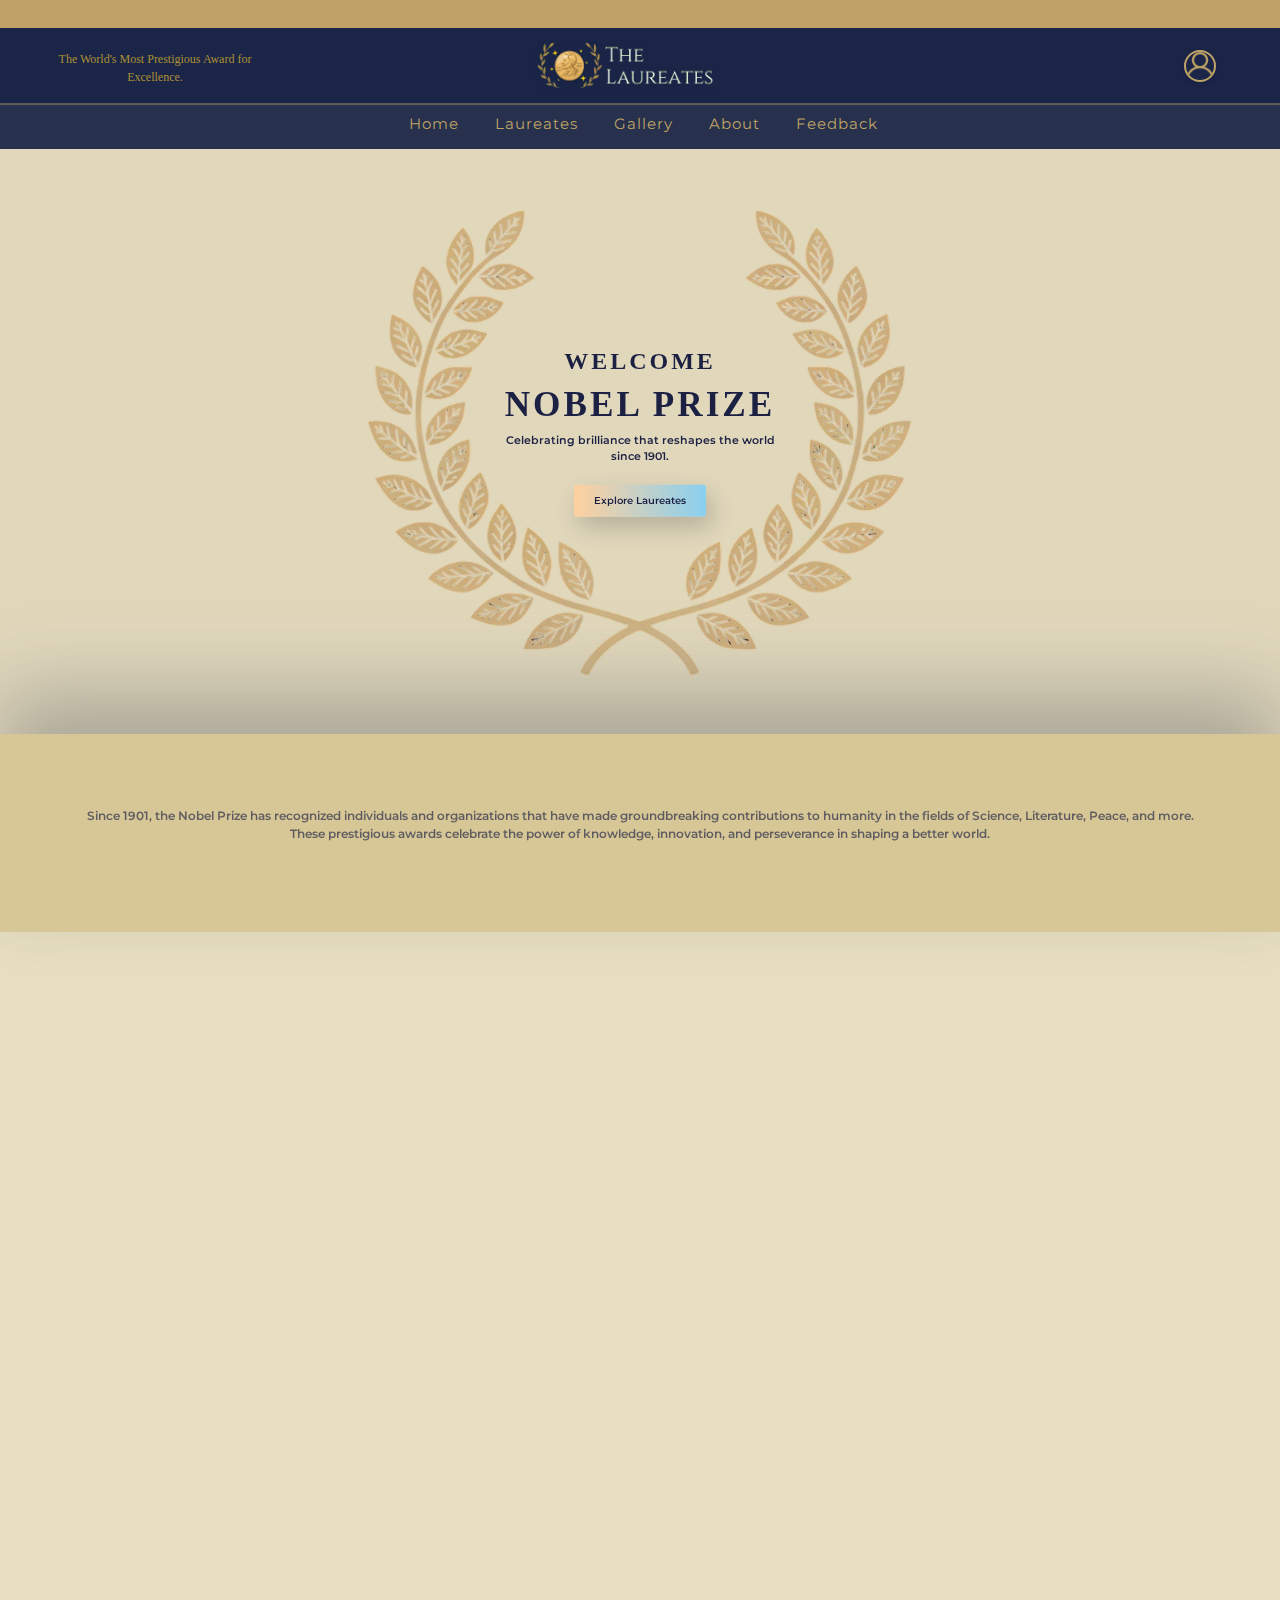
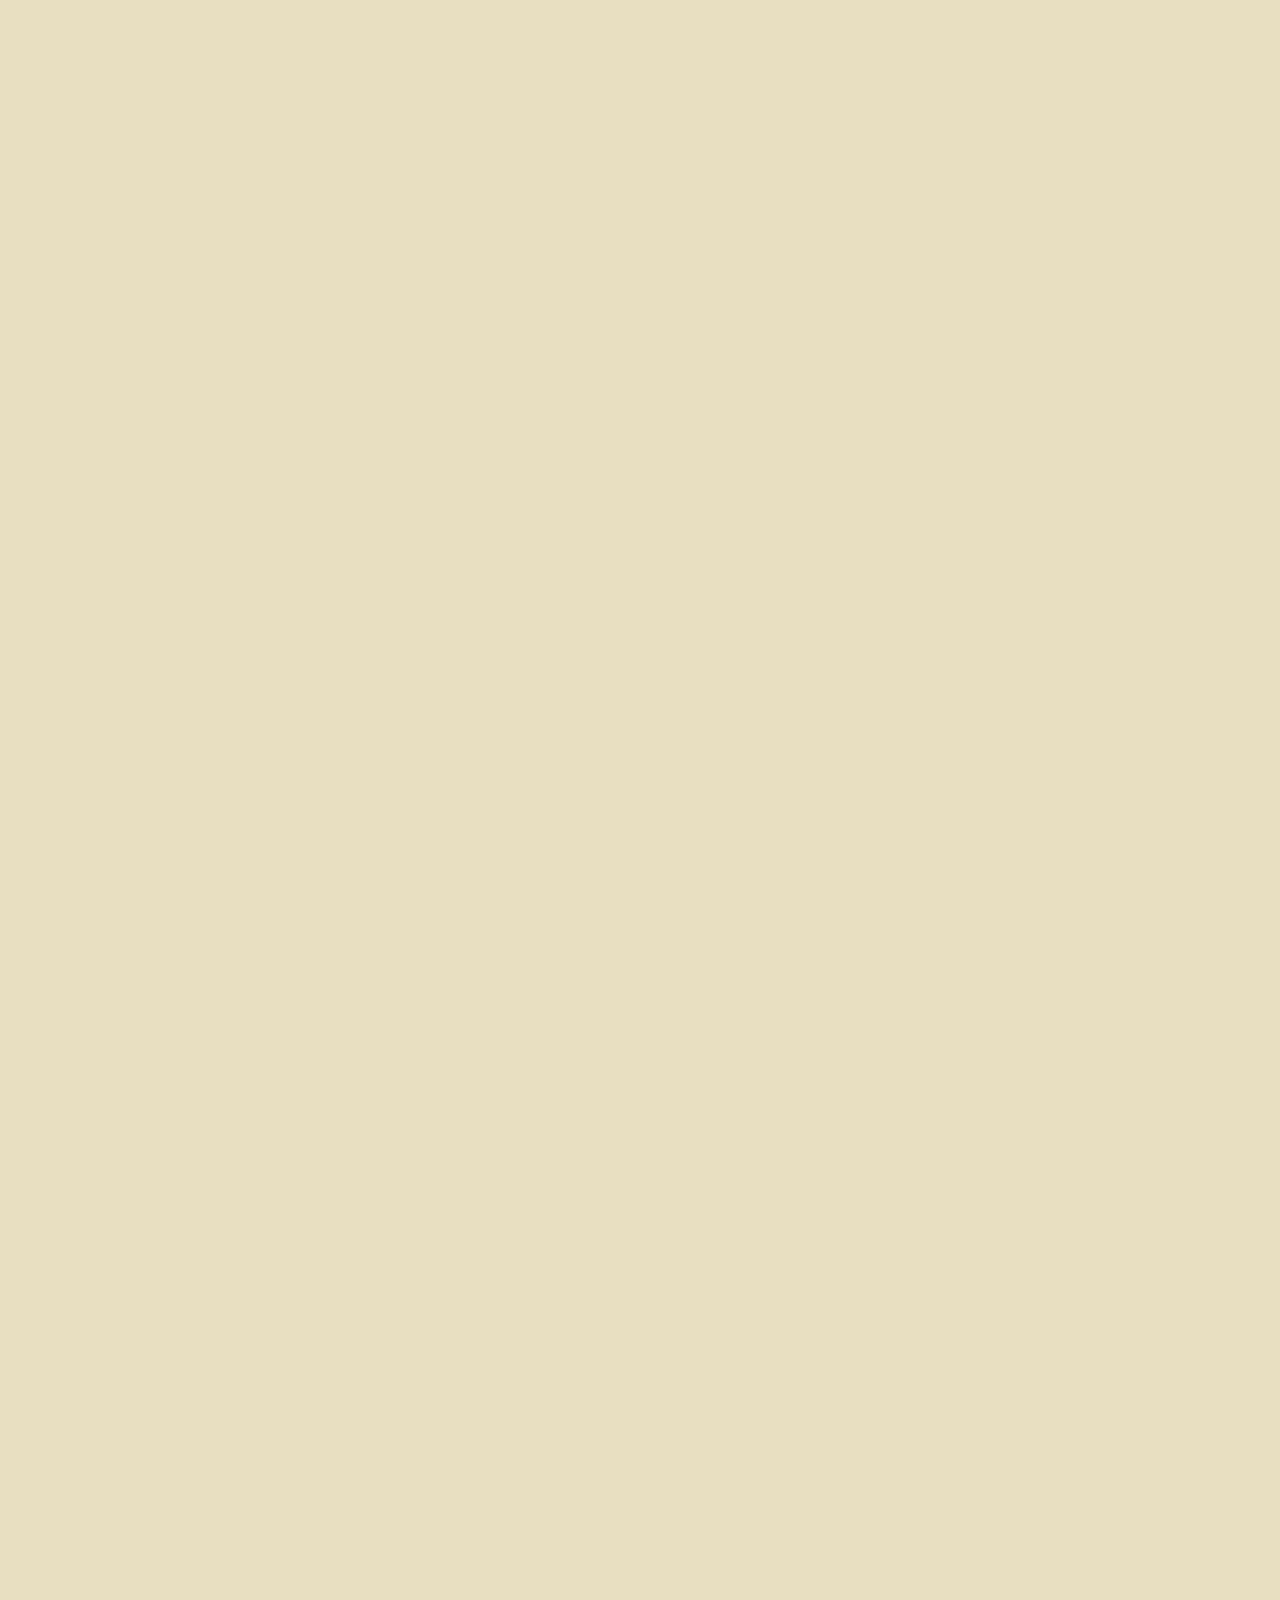
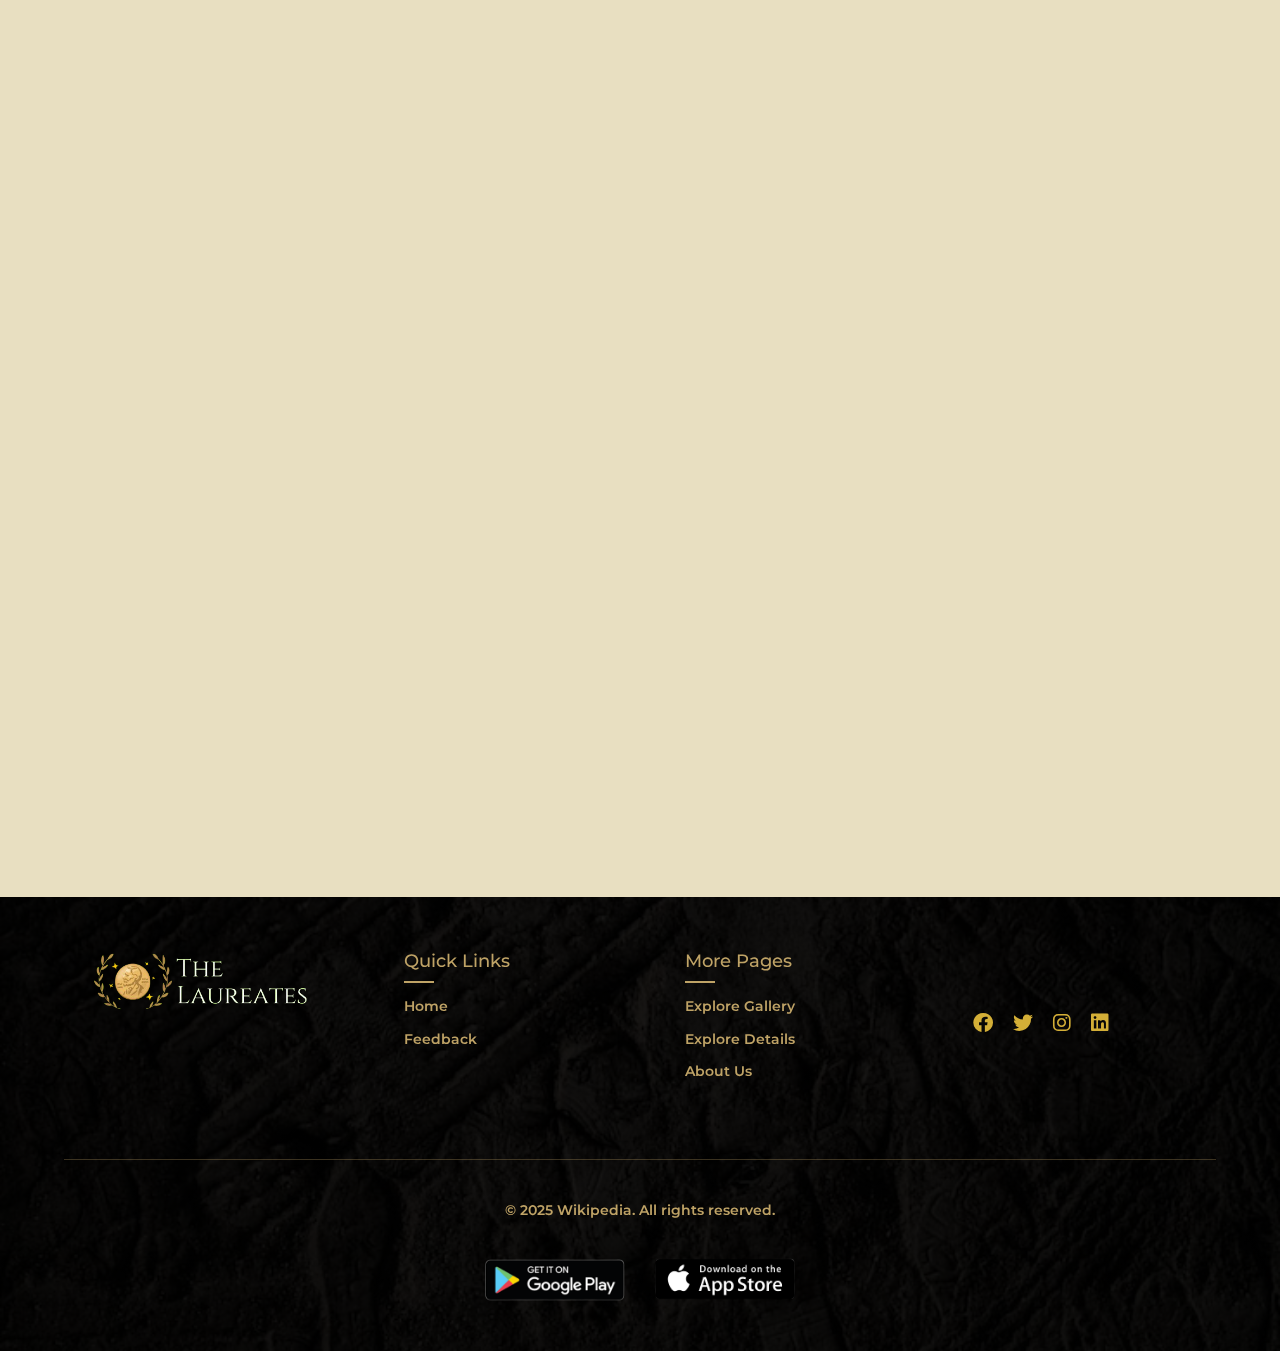
<file: Website Pages/home_page.html>
<!DOCTYPE html>
<html lang="en">

<head>
    <meta charset="UTF-8">
    <meta name="viewport" content="width=device-width, initial-scale=1.0">
    <title>Nobel Prize</title>
    <link href="/bootstrap-5.3.3-dist/css/bootstrap.min.css" rel="stylesheet">
    <link rel="stylesheet" href="Assets/CSS/home_page.css">
    <link rel="stylesheet" href="https://cdnjs.cloudflare.com/ajax/libs/font-awesome/6.0.0/css/all.min.css">
    <link href="https://fonts.googleapis.com/css2?family=Montserrat:wght@600&display=swap" rel="stylesheet">
    <link href="https://unpkg.com/aos@2.3.1/dist/aos.css" rel="stylesheet">


</head>

<body>

        <div class="announcement-bar">
            <span>Grand Opening - Explore our stories of greatness</span>
        </div>
        <div class="fullheader" id="header">
            <div class="header-wrapper">
                <div class="header">
                    <div class="quote-container">
                        <div class="quote active">The World's Most Prestigious Award for Excellence.</div>
                        <div class="quote next">Celebrating brilliance that reshapes the world since 1901.</div>
                    </div>
                    <div class="logo">
                        <img src="Assets/Images/Icons/logo.png" alt="Logo" />
                    </div>
                    <div class="account-icon">
                        <img src="Assets/Images/Icons/user.png" alt="Account Icon" />
                    </div>
                    <button class="sidebar-toggle" onclick="toggleSidebar(this)">
                        <div class="hamburger">
                            <div class="hamburger-line"></div>
                            <div class="hamburger-line"></div>
                            <div class="hamburger-line"></div>
                        </div>
                    </button>
                </div>
            </div>
            <nav class="navbar">
                <ul>
                    <li><a href="home_page.html">Home</a></li>
                    <li class="dropdown">
                        <a href="#" onclick="opendropdown()">Laureates</a>
                        <div class="dropdown-content" id="dropdown-content">
                            <a href="detail_page_new.html?name=Albert Einstein">Albert Einstein</a>
                            <a href="detail_page_new.html?name=Marie Skłodowska Curie">Marie Curie</a>
                            <a href="detail_page_new.html?name=John Bardeen">John Bardeen</a>
                            <a href="detail_page_new.html?name=Linus Carl Pauling">Linus Pauling</a>
                            <a href="detail_page_new.html?name=Malala Yousafzai">Malala Yousafzai</a>
                            <a href="detail_page_new.html?name=Nelson Rolihlahla Mandela">Nelson Mandela</a>
                            <a href="detail_page_new.html?name=Mother Teresa">Mother Teresa</a>
                            <a href="detail_page_new.html?name=Sir Joseph John Thomson">J.J. Thomson</a>
                        </div>
                    </li>
                    <li><a href="gallery_new.html">Gallery</a></li>
                    <li><a href="about_page.html">About</a></li>
                    <li><a href="feedback.html">Feedback</a></li>
                </ul>
            </nav>
        </div>

        <div id="mobileSidebar" class="mobile-sidebar">
            <ul>
                <li><a href="home_page.html">Home</a></li>
                <li class="mobile-dropdown">
                    <div class="mobile-dropdown-toggle" onclick="toggleMobileDropdown(this)">
                        Laureates
                    </div>
                    <div class="mobile-dropdown-content">
                        <a href="detail_page_new.html?name=Albert Einstein">Albert Einstein</a>
                        <a href="detail_page_new.html?name=Marie Skłodowska Curie">Marie Curie</a>
                        <a href="detail_page_new.html?name=John Bardeen">John Bardeen</a>
                        <a href="detail_page_new.html?name=Linus Carl Pauling">Linus Pauling</a>
                        <a href="detail_page_new.html?name=Malala Yousafzai">Malala Yousafzai</a>
                        <a href="detail_page_new.html?name=Nelson Rolihlahla Mandela">Nelson Mandela</a>
                        <a href="detail_page_new.html?name=Mother Teresa">Mother Teresa</a>
                        <a href="detail_page_new.html?name=Sir Joseph John Thomson">J.J. Thomson</a>
                    </div>
                </li>
                <li><a href="gallery_new.html">Gallery</a></li>
                <li><a href="about_page.html">About</a></li>
                <li><a href="feedback.html">Feedback</a></li>
            </ul>
        </div>
        <main>
            <section class="hero">
                <div class="container-fluid h-100">
                    <div class="hero-content">
                        <div class="hero-image-container">
                            <img src="Assets/Images/Cover Image/laurel wreath1.png" alt="Laurel Wreath"
                                class="img-fluid" data-aos="fade-up" data-aos-duration="1000" data-aos-delay="300">
                            <div class="hero-text">
                                <p class="welcome" data-aos="fade-up" data-aos-delay="400">WELCOME</p>
                                <p class="nobel-prize" data-aos="fade-up" data-aos-delay="600">NOBEL PRIZE</p>
                                <p class="detail" data-aos="fade-up" data-aos-delay="800">Celebrating brilliance that
                                    reshapes the world since 1901.</p>
                                <button class="btn btn-primary" data-aos="fade-up" data-aos-delay="1000"><a
                                        href="#featured"> Explore Laureates</a>
                                </button>
                            </div>
                        </div>
                    </div>
                </div>
            </section>
            <section class="intro">
                <div class="container">
                    <div class="row">
                        <div class="col-md-12">
                            <p>Since 1901, the Nobel Prize has recognized individuals and organizations that have made
                                groundbreaking contributions to humanity in the fields of Science, Literature, Peace,
                                and more. These prestigious awards celebrate the power of knowledge, innovation, and
                                perseverance in shaping a better world.</p>
                        </div>
                    </div>
                </div>
            </section>
            <section id="featured" class="featured">&nbsp;</section>
        </main>

    <footer class="footer">
        <div class="footer-content">
            <div class="footer-logo">
                <img src="Assets/Images/Icons/logo.png" alt="Company Logo">
            </div>

            <div class="footer-menu">
                <div class="menu-section">
                    <h3 class="menu-title">Quick Links</h3>
                    <ul class="menu-list">
                        <li><a href="home_page.html">Home</a></li>
                        <li><a href="feedback.html">Feedback</a></li>
                    </ul>
                </div>

                <div class="menu-section">
                    <h3 class="menu-title">More Pages</h3>
                    <ul class="menu-list">
                        <li><a href="gallery_new.html">Explore Gallery</a></li>
                        <li><a href="detail_page_new.html?name=Albert Einstein">Explore Details</a></li>
                        <li><a href="about_page.html">About Us</a></li>

                    </ul>
                </div>

                <div class="menu-section align-content-center">
                    <div class="social-icons">
                        <a href="https://www.facebook.com/wikipedia/" target="_blank"><i class="fab fa-facebook"></i></a>
                        <a href="https://x.com/wikipedia?lang=en" target="_blank"><i class="fab fa-twitter"></i></a>
                        <a href="https://www.instagram.com/wikipedia/?hl=en" target="_blank"><i class="fab fa-instagram"></i></a>
                        <a href="https://www.linkedin.com/company/wikipedia-the-free-encyclopedia/" target="_blank"><i class="fab fa-linkedin"></i></a>
                    </div>
                </div>
            </div>
        </div>

        <div class="footer-divider"></div>

        <div class="footer-bottom">
            <p>© 2025 Wikipedia. All rights reserved.</p>
            <div class="download">
                <a href="https://play.google.com/store/apps/details?id=org.wikipedia&pcampaignid=web_share"
                    target="_blank"> <img class="playstore" src="Assets/Images/Icons/playstore-Photoroom.png"
                        alt="Get it on Google Play"></a>
                <a href="https://apps.apple.com/us/app/wikipedia/id324715238" target="_blank"> <img class="appstore"
                        src="Assets/Images/Icons/appstore-Photoroom.png" alt="Download on the App Store"></a>
            </div>
        </div>
    </footer>



    <div class="overlay" id="overlay"></div>
    <div class="nobel-popup" id="nobel-popup"></div>



    <script src="https://cdn.jsdelivr.net/npm/@popperjs/core@2.11.6/dist/umd/popper.min.js"></script>
    <script src="/bootstrap-5.3.3-dist/js/bootstrap.min.js"></script>
    <script src="/JQuery/jquery-3.7.1.min.js"></script>
    <script src="Assets/Javascript/home_page.js"></script>
    <script src="https://unpkg.com/aos@2.3.1/dist/aos.js"></script>
    <script>
        AOS.init({
            duration: 1000,
            once: false,
            offset: 120,
            easing: 'ease',
        });

    </script>
</body>

</html>
</file>
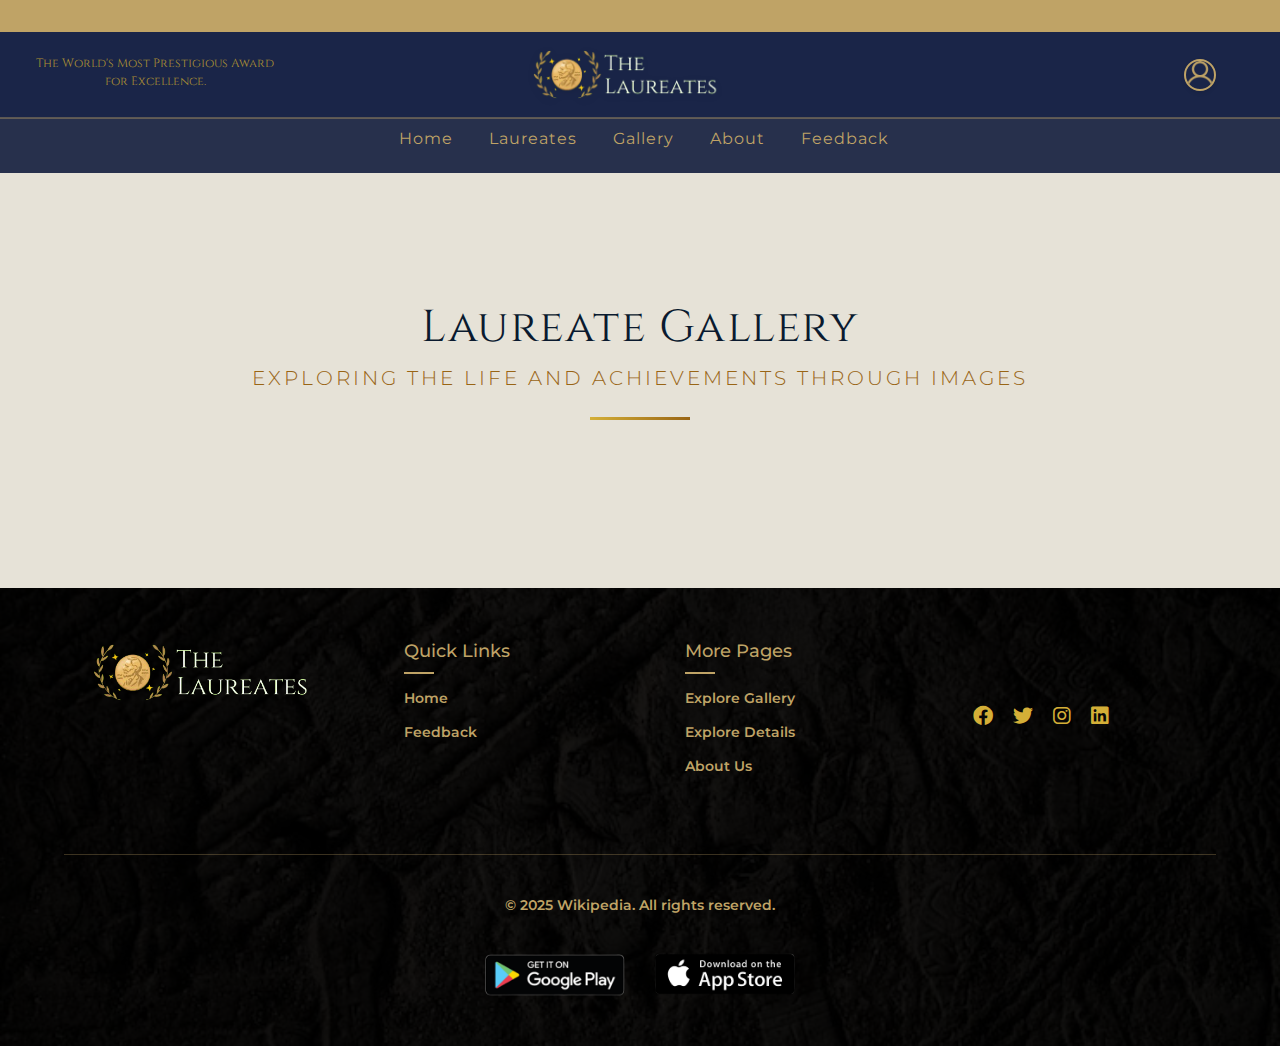
<file: Website Pages/laureate_gallery.html>
<!DOCTYPE html>
<html lang="en">

<head>
    <meta charset="UTF-8">
    <meta name="viewport" content="width=device-width, initial-scale=1.0">
    <title>Laureate Gallery</title>
    <link href="https://cdn.jsdelivr.net/npm/bootstrap@5.3.0/dist/css/bootstrap.min.css" rel="stylesheet">
    <link href="https://fonts.googleapis.com/css2?family=Playfair+Display:wght@400;700&family=Montserrat:wght@300;500&display=swap" rel="stylesheet">
    <link href='https://fonts.googleapis.com/css?family=Cinzel' rel='stylesheet'>
    <link href='https://fonts.googleapis.com/css?family=Cinzel Decorative' rel='stylesheet'>
    <link rel="stylesheet" href="https://cdnjs.cloudflare.com/ajax/libs/font-awesome/6.0.0/css/all.min.css">
    <link href="https://fonts.googleapis.com/css2?family=Montserrat:wght@600&display=swap" rel="stylesheet">
    <link rel="stylesheet" href="Assets/CSS/gallery_new.css">
    <style>
        .luxury-card:hover .img-portrait {
    transform: scale(1.05);
    opacity: 100%;
}
    </style>
</head>

<body>
    <div class="announcement-bar">
        <span>Grand Opening - Explore our stories of greatness</span>
    </div>

    <div class="fullheader">
        <div class="header-wrapper">
            <div class="header">
                <div class="quote-container">
                    <div class="quote active">The World's Most Prestigious Award for Excellence.</div>
                    <div class="quote next">Celebrating brilliance that reshapes the world since 1901.</div>
                </div>
                <div class="logo">
                    <img src="Assets/Images/Icons/logo.png" alt="Logo" />
                </div>
                <div class="account-icon">
                    <img src="Assets/Images/Icons/user.png" alt="Account Icon" />
                </div>
                <button class="sidebar-toggle" onclick="toggleSidebar(this)">
                    <div class="hamburger">
                        <div class="hamburger-line"></div>
                        <div class="hamburger-line"></div>
                        <div class="hamburger-line"></div>
                    </div>
                </button>
            </div>
        </div>
        <nav class="navbar">
            <ul>
                <li><a href="home_page.html">Home</a></li>
                <li class="dropdown">
                    <a href="#" onclick="opendropdown()">Laureates</a>
                    <div class="dropdown-content" id="dropdown-content">
                        <a href="detail_page_new.html?name=Albert Einstein">Albert Einstein</a>
                        <a href="detail_page_new.html?name=Marie Skłodowska Curie">Marie Curie</a>
                        <a href="detail_page_new.html?name=John Bardeen">John Bardeen</a>
                        <a href="detail_page_new.html?name=Linus Carl Pauling">Linus Pauling</a>
                        <a href="detail_page_new.html?name=Malala Yousafzai">Malala Yousafzai</a>
                        <a href="detail_page_new.html?name=Nelson Rolihlahla Mandela">Nelson Mandela</a>
                        <a href="detail_page_new.html?name=Mother Teresa">Mother Teresa</a>
                        <a href="detail_page_new.html?name=Sir Joseph John Thomson">J.J. Thomson</a>
                    </div>
                </li>
                <li><a href="gallery_new.html">Gallery</a></li>
                <li><a href="about_page.html">About</a></li>
                <li><a href="feedback.html">Feedback</a></li>
            </ul>
        </nav>
    </div>
    <div id="mobileSidebar" class="mobile-sidebar">
        <ul>
            <li><a href="home_page.html">Home</a></li>
            <li class="mobile-dropdown">
                <div class="mobile-dropdown-toggle" onclick="toggleMobileDropdown(this)">
                    Laureates
                </div>
                <div class="mobile-dropdown-content">
                    <a href="detail_page_new.html?name=Albert Einstein">Albert Einstein</a>
                    <a href="detail_page_new.html?name=Marie Skłodowska Curie">Marie Curie</a>
                    <a href="detail_page_new.html?name=John Bardeen">John Bardeen</a>
                    <a href="detail_page_new.html?name=Linus Carl Pauling">Linus Pauling</a>
                    <a href="detail_page_new.html?name=Malala Yousafzai">Malala Yousafzai</a>
                    <a href="detail_page_new.html?name=Nelson Rolihlahla Mandela">Nelson Mandela</a>
                    <a href="detail_page_new.html?name=Mother Teresa">Mother Teresa</a>
                    <a href="detail_page_new.html?name=Sir Joseph John Thomson">J.J. Thomson</a>
                </div>
            </li>
            <li><a href="gallery_new.html">Gallery</a></li>
            <li><a href="about_page.html">About</a></li>
            <li><a href="feedback.html">Feedback</a></li>
        </ul>
    </div>
    <div class="luxury-container" id="gallery">
        <div class="gallery-header text-center">
            <h1 class="display-4" id="laureateName">Laureate Gallery</h1>
            <p class="lead" id="laureateDesc">Exploring the life and achievements through images</p>
            <div class="header-divider"></div>
        </div>

        <div class="row g-4 nobel-gallery" id="laureateGallery">
        </div>
    </div>

    <footer class="footer">
        <div class="footer-content">
            <div class="footer-logo">
                <img src="Assets/Images/Icons/logo.png" alt="Company Logo">
            </div>

            <div class="footer-menu">
                <div class="menu-section">
                    <h3 class="menu-title">Quick Links</h3>
                    <ul class="menu-list">
                        <li><a href="home_page.html">Home</a></li>
                        <li><a href="feedback.html">Feedback</a></li>
                    </ul>
                </div>

                <div class="menu-section">
                    <h3 class="menu-title">More Pages</h3>
                    <ul class="menu-list">
                        <li><a href="gallery_new.html">Explore Gallery</a></li>
                        <li><a href="detail_page_new.html?name=Albert Einstein">Explore Details</a></li>
                        <li><a href="about_page.html">About Us</a></li>

                    </ul>
                </div>

                <div class="menu-section align-content-center">
                    <div class="social-icons">
                        <a href="https://www.facebook.com/wikipedia/" target="_blank"><i class="fab fa-facebook"></i></a>
                        <a href="https://x.com/wikipedia?lang=en" target="_blank"><i class="fab fa-twitter"></i></a>
                        <a href="https://www.instagram.com/wikipedia/?hl=en" target="_blank"><i class="fab fa-instagram"></i></a>
                        <a href="https://www.linkedin.com/company/wikipedia-the-free-encyclopedia/" target="_blank"><i class="fab fa-linkedin"></i></a>
                    </div>
                </div>
            </div>
        </div>

        <div class="footer-divider"></div>

        <div class="footer-bottom">
            <p>© 2025 Wikipedia. All rights reserved.</p>
            <div class="download">
                <a href="https://play.google.com/store/apps/details?id=org.wikipedia&pcampaignid=web_share"
                    target="_blank"> <img class="playstore" src="Assets/Images/Icons/playstore-Photoroom.png"
                        alt="Get it on Google Play"></a>
                <a href="https://apps.apple.com/us/app/wikipedia/id324715238" target="_blank"> <img class="appstore"
                        src="Assets/Images/Icons/appstore-Photoroom.png" alt="Download on the App Store"></a>
            </div>
        </div>
    </footer>

    <script src="https://cdn.jsdelivr.net/npm/bootstrap@5.3.0/dist/js/bootstrap.bundle.min.js"></script>
    <script src="Assets/Javascript/laureate_gallery.js"></script>
</body>

</html>
</file>
<file: Assets/CSS/home_page.css>
html{
    overflow-x: hidden ;
}

body {
    margin: 0;
    padding: 0;
    overflow-x: hidden; 
    scroll-behavior: smooth !important;
    font-family: Arial, sans-serif;
    font-size: 15px;
    box-sizing: border-box;
    background-color: black;
}


.announcement-bar {
    background-color: #bfa366;
    color: #27304c;
    overflow: hidden;
    white-space: nowrap;
    position: relative;
    top: 0;
    z-index: 10000;
    height: 28px;
    font-size: 11px;
    display: flex;
    align-items: center;
}

.announcement-bar span {
    display: inline-block;
    padding-left: 100%;
    animation: scrollText 25s linear infinite;
    letter-spacing: 1px;
    will-change: transform;
    font-weight: normal;
}

@keyframes scrollText {
    0% {
        transform: translateX(0);
    }

    100% {
        transform: translateX(-100%);
    }
}

.fullheader {
    position: sticky;
    z-index: 9999;
    top: 0; 
    background: #1a2548;
}

.header-wrapper {
    border-bottom: 0.5px solid rgba(191, 163, 102, 0.4);
}

.header {
    display: flex;
    justify-content: center;
    align-items: center;
    padding: 20px 32px;
    background-color: #1a2548;
    position: relative;
    height: 75px;
}

.quote-container {
    position: absolute;
    width: 250px;
    left: 30px;
    top: -22px;
    height: 88px;
    overflow: hidden;
    text-align: center;
    align-content: center;
  }
  
  .quote {
    position: absolute;
    font-weight: normal;
    color: #ad9134;
    font-size: 0.75rem;
    font-family: cinzel;
    transition: all 0.8s ease;
    opacity: 0;
    text-align: center;
    margin-bottom: 1rem;
  }
  
  .quote.active {
    opacity: 1;
    transform: translateY(0);
  }
  
  .quote.exit {
    opacity: 0;
    transform: translateY(-40px);
  }
  
  .quote.next {
    transform: translateY(40px);
    opacity: 0;
  }

.logo img {
    width: 230px;
    height: auto;
    transition: all 0.4s cubic-bezier(0.165, 0.84, 0.44, 1);
    filter: drop-shadow(0 2px 4px rgba(0, 0, 0, 0.1));
}

.logo:hover img {
    transform: scale(1.03);
    filter: drop-shadow(0 4px 8px rgba(191, 163, 102, 0.15));
}

.logo {
    text-align: center;
    padding-right: 25px;
}

.account-icon {
    position: absolute;
    right: 64px;
    top: 50%;
    transform: translateY(-50%);
}

.account-icon img {
    height: 32px;
    width: 32px;
    border-radius: 50%;
    object-fit: cover;
    border: 2px solid #bfa366;
    transition: all 0.4s cubic-bezier(0.19, 1, 0.22, 1);
    cursor: pointer;
    box-shadow: 0 2px 4px rgba(0, 0, 0, 0.1);
}

.account-icon img:hover {
    transform: translateY(-5%) scale(1);
    box-shadow: 0 4px 8px rgba(191, 163, 102, 0.2);
    border-color: #d4b977;
}

.sidebar-toggle {
    position: absolute;
    right: 16px;
    display: none;
    width: 26px;
    height: 26px;
    cursor: pointer;
    z-index: 1002;
    background: transparent;
    border: none;
    padding: 0;
}

.hamburger {
    width: 100%;
    height: 100%;
    display: flex;
    flex-direction: column;
    justify-content: space-between;
}

.hamburger-line {
    width: 100%;
    height: 3px;
    background-color: #bfa366;
    border-radius: 2px;
    transition: all 0.4s cubic-bezier(0.65, 0, 0.35, 1);
    transform-origin: center;
}

.sidebar-toggle.active .hamburger-line:nth-child(1) {
    transform: translateY(11px) rotate(45deg);
}

.sidebar-toggle.active .hamburger-line:nth-child(2) {
    opacity: 0;
    transform: scaleX(0);
}

.sidebar-toggle.active .hamburger-line:nth-child(3) {
    transform: translateY(-11px) rotate(-45deg);
}

.navbar {
    display: flex;
    justify-content: center;
    background-color: #27304c;
    border-top: 0.5px solid rgba(191, 163, 102, 0.4);
    padding-right: 25px;
    height: 45px;
}

.navbar ul {
    list-style: none;
    display: flex;
    gap: 36px;
}

.navbar a {
    text-decoration: none;
    color: #bfa366;
    font-weight: 600;
    letter-spacing: 1px;
    font-weight: normal;
    position: relative;
    transition: color 0.4s ease;
    padding: 8px 0;
}

.navbar a::after {
    content: '';
    position: absolute;
    bottom: 0;
    left: 0;
    width: 0;
    height: 2px;
    background-color: #fff;
    transition: width 0.4s cubic-bezier(0.22, 1, 0.36, 1);
}

.navbar a:hover {
    color: #fff;
}

.navbar a:hover::after {
    width: 100%;
}

.dropdown {
    position: relative;
}

.dropdown-content {
    display: block;
    visibility: hidden;
    opacity: 0;
    width: 200px;
    position: absolute;
    background-color: white;
    box-shadow: 0 4px 20px rgba(0, 0, 0, 0.25);
    top: 100%;
    left: 0;
    z-index: 1;
    border: 1px solid rgba(191, 163, 102, 0.2);
    border-radius: 4px;
    transform: translateY(10px) scale(0.98);
    transform-origin: top center;
    transition: all 0.3s cubic-bezier(0.175, 0.885, 0.32, 1.275);
}

.dropdown-content.show {
    visibility: visible;
    opacity: 1;
    transform: translateY(0) scale(1);
}

.dropdown:hover .dropdown-content{
    visibility: visible;
    opacity: 1;
    transform: translateY(0) scale(1);
}

.dropdown-content a {
    display: block;
    padding: 12px 20px;
    transition: all 0.3s ease;
    position: relative;
    overflow: hidden;
}

.dropdown-content a::before {
    content: '';
    position: absolute;
    left: 0;
    top: 0;
    height: 100%;
    width: 3px;
    background-color: #bfa366;
    transform: translateX(-10px);
    transition: transform 0.3s ease;
    opacity: 0;
}

.dropdown-content a:hover {
    background-color: #3a4665;
    padding-left: 24px;
}

.dropdown-content a:hover::before {
    transform: translateX(0);
    opacity: 1;
}

.mobile-sidebar {
    display: block;
    position: fixed;
    top: 0;
    right: 0;
    width: 280px;
    height: 100%;
    background-color: #1e2539;
    box-shadow: -2px 0 20px rgba(0, 0, 0, 0.3);
    padding: 20px;
    overflow-y: auto;
    transform: translateX(100%);
    transition: transform 0.4s cubic-bezier(0.16, 1, 0.3, 1);
    visibility: hidden;
}

.mobile-sidebar.active {
    transform: translateX(0);
    visibility: visible;
    z-index: 10000;
}

.mobile-sidebar ul {
    list-style: none;
    padding-top: 60px;
}

.mobile-sidebar ul li {
    margin: 12px 0;
    position: relative;
}

.mobile-sidebar a {
    color: #bfa366;
    font-size: 16px;
    text-decoration: none;
    display: block;
    padding: 12px 0;
    transition: all 0.3s ease;
}

.mobile-sidebar a:hover {
    color: #fff;
    transform: translateX(8px);
}

.mobile-sidebar-close {
    position: absolute;
    top: 20px;
    right: 20px;
    font-size: 24px;
    color: #bfa366;
    cursor: pointer;
    transition: all 0.3s ease;
}

.mobile-sidebar-close:hover {
    color: #fff;
    transform: rotate(90deg) scale(1.1);
}

.mobile-dropdown {
    position: relative;
}

.mobile-dropdown-content {
    display: none;
    padding-left: 16px;
    margin-top: 8px;
    border-left: 2px solid rgba(191, 163, 102, 0.3);
    transform-origin: top;
    animation: fadeIn 0.3s ease-out forwards;
}

@keyframes fadeIn {
    from {
        opacity: 0;
        transform: translateY(-10px);
    }

    to {
        opacity: 1;
        transform: translateY(0);
    }
}

.mobile-dropdown-content a {
    font-size: 14px;
    padding: 10px 0;
}

.mobile-dropdown-toggle {
    display: flex;
    justify-content: space-between;
    align-items: center;
    cursor: pointer;
    padding: 12px 0;
    color: #bfa366;
    font-size: 16px;
    transition: all 0.3s ease;
}

.mobile-dropdown-toggle:hover {
    color: #fff;
}

.mobile-dropdown-toggle::after {
    content: "+";
    font-size: 18px;
    transition: all 0.3s ease;
}

.mobile-dropdown-toggle.active::after {
    content: "-";
    transform: rotate(180deg);
}

:root {
   --accent-color: #BFA366;
   --dark-bg: rgba(0, 0, 0, 0.8);
   --transition: all 0.3s ease;
}

* {
   margin: 0;
   padding: 0;
   box-sizing: border-box;
   font-family: 'Montserrat', sans-serif;
   font-weight: 600;
}

@media (max-width: 800px) {

    .logo {
        position: absolute;
        left: 15vw !important;
        transform: translateX(-50%);
        width: 10rem;
    }

    .quote-container {
        display: none;
      }

    .logo img {
        height: auto !important;
        padding-left: 35px;
    }
    .header {
        padding: 15px 20px !important;
        justify-content: space-between !important;
    }
    
    .account-icon {
        right: 60px !important;
    }
    
    .sidebar-toggle {
        right: 15px !important;
    }
}

main {
    flex: 1;
}
.hero {
    position: relative;
    height: 82vh;
    min-height: 530px;
    background-color: #e1d8bc;
    display: flex;
    align-items: center;
    justify-content: center;
    overflow: hidden;
}
.hero-content {
    position: relative;
    width: 100%;
    height: 100%;
    display: flex;
    align-items: center;
    justify-content: center;
}
.hero-image-container {
    position: relative;
    width: 100%;
    height: 100%;
    display: flex;
    align-items: center;
    justify-content: center;
}
.hero img {
    max-width: 800px;
    max-width: 130%;
    width: auto;
    height: auto;
    z-index: 0;
    position: relative;
}
.hero-text {
    position: absolute;
    top: 50%;
    left: 50%;
    transform: translate(-50%, -50%);
    text-align: center;
    z-index: 10;
    width: 100%;
    z-index: 0;
}
@keyframes float {
    0%,
    100% {
        transform: translateY(0);
    }
    50% {
        transform: translateY(-8px);
    }
}
.hero img {
    animation: float 4s ease-in-out infinite;
}
.hero .welcome {
    letter-spacing: 3px;
    font-size: 1.5625rem;
    font-weight: 600;
    color: #1c2144;
    margin-bottom: 0;
    font-family: Georgia, 'Times New Roman', Times, serif;
}
.hero .nobel-prize {
    font-size: 2.2rem;
    font-weight: bold;
    letter-spacing: 3px;
    margin: 0;
    color: #1c2144;
    font-family: Georgia, 'Times New Roman', Times, serif;
}
.hero .detail {
    font-size: 0.8rem;
    color: #1c2144;
    margin-bottom: 20px;
    max-width: 280px;
    white-space: normal;
    margin-left: auto;
    margin-right: auto;
}
.hero .btn-primary {
    background: linear-gradient(to right, #ffd09e, #70cdffc5);
    padding: 8px 20px;
    border: none;
    color: rgba(0, 0, 0, 0.895);
    border-radius: 3px;
    font-size: 0.675rem;
    display: inline-block;
    position: relative;
    z-index: 11;
    box-shadow: 5px 10px 25px rgba(0, 0, 0, 0.2);
}
.hero .btn-primary a {
    color: #1c2144;
    text-decoration: none;
}
@keyframes bounce {
    0%,
    20%,
    50%,
    80%,
    100% {
        transform: translateY(0);
    }
    40% {
        transform: translateY(-5px);
    }
    60% {
        transform: translateY(-2px);
    }
}
.hero .btn-primary {
    animation: bounce 3s infinite;
}
@media (max-width: 1200px) {
    .hero img {
        width: 75%;
    }
}
@media (max-width: 1025px) {

    .hero .nobel-prize {
        font-size: 2.5rem;
    }

    .hero .welcome {
        font-size: 3.2vw;
    }
}

@media (min-width: 900px) {
    .hero img {
        width: 54rem !important;
    }
}

@media (max-width: 900px) {
    .quote-container {
        width: 207px;
        left: 30px;
      }

      .quote {
        font-weight: 600;
        font-size: 0.65rem;
      }
}

@media (max-width: 992px) {
    .hero img {
        width: 115%;
    }
    .hero .nobel-prize {
        font-size: 5.2vw;
    }
}
@media (max-width: 576px) {
    .hero {
        height: 60vh;
        min-height: 400px;
    }
    .hero .nobel-prize {
        font-size: 1.70rem;
    }
    .hero .welcome {
        font-size: 0.85rem;
    }
    .hero .detail {
        font-size: 0.50rem;
        max-width: 240px;
    }
    .hero img {
        width: 110%;
    }
}

main .intro {
    height: 15vh;
    position: relative;
    background-color: #d7c796;
    box-shadow:
        0px -40px 80px rgba(116, 116, 116, 0.5);
    align-content: center;
    text-align: center;
    color: #1c2144a4;
    font-size: 12px;
}
@media (min-width: 988px) {
    main .intro {
        font-size: 12px;
    }
}


main .featured .longtext {
    display: block;
}
main .featured .shorttext {
    display: none;
}
main .featured .shortesttext {
    display: none;
}
/* main .featured .nobleContainerLeft{
    height: fit-content !important;
}
main .featured .nobleContainerRight{
    height: fit-content !important;
} */


main .featured {
    height: auto;
    min-height: auto;
    background-color: #e8dfc1;
    padding-top: 80px;
    padding-bottom: 50px;
}
main .featured .nobleContainerLeft, .nobleContainerRight {
    display: flex;
    height: 28rem;
}
main .featured .nobleContainerLeft .left {
    height: 90%;
    width: 40vw;
    background-color: #27304c;
    transition: transform 0.3s ease, box-shadow 0.3s ease;
}
main .featured .nobleContainerLeft .right {
    margin: 41.8px 0;
    width: 60vw;
    background-color: white;
    box-shadow: 0px -10px 25px rgba(0, 0, 0, 0.2);
}
main .featured .nobleContainerRight .left {
    margin: 41.8px 0;
    width: 60vw;
    background-color: white;
    box-shadow: 0px -10px 25px rgba(0, 0, 0, 0.2);
    z-index: 2;
}
main .featured .nobleContainerRight .right {
    width: 40vw;
    background-color: #27304c;
    justify-items: center;
    transition: transform 0.3s ease, box-shadow 0.3s ease;
}
@keyframes fadeIn {
    from {
        opacity: 0;
        transform: translateY(20px);
    }
    to {
        opacity: 1;
        transform: translateY(0);
    }
}
.nobleContainerLeft,
.nobleContainerRight {
    animation: fadeIn 1s ease-in-out;
}
main .featured .nobleContainerLeft .left .btnLeft {
    border-radius: 4px;
    background-color: #b09573;
    border: none;
    color: rgb(0 0 0 / 70%);
    cursor: pointer;
    transition: all 0.3s ease-in-out;
    box-shadow: 0 4px 6px rgba(0, 0, 0, 0.1);
    transform: scale(1);
}
main .featured .nobleContainerLeft .left .btnLeft:hover {
    background-color: #a18566;
    color: rgba(255, 255, 255, 0.722);
    box-shadow: 0 8px 15px rgba(0, 0, 0, 0.2);
    transform: scale(1.05);
}
main .featured .nobleContainerRight .right .btnLeft {
    border-radius: 4px;
    background-color: #b09573;
    border: none;
    color: rgb(0 0 0 / 70%);
    cursor: pointer;
    transition: all 0.3s ease-in-out;
    box-shadow: 0 4px 6px rgba(0, 0, 0, 0.1);
    transform: scale(1);
}
main .featured .nobleContainerRight .right .btnLeft:hover {
    background-color: #a18566;
    color: rgba(255, 255, 255, 0.722);
    box-shadow: 0 8px 15px rgba(0, 0, 0, 0.2);
    transform: scale(1.05);
}
.left {
    position: relative;
}
.right {
    position: relative;
}
main .featured .nobleContainerLeft .left img {
    position: absolute;
    bottom: 0px;
}
main .featured .nobleContainerRight .right img {
    position: absolute;
    bottom: 0px;
}
main .featured .nobleContainerLeft .right .btnRighttop {
    height: 30px;
    width: 100px;
    border-radius: 6px;
    background-color: #24304e;
    font-size: 0.7rem;
    border: 2px solid transparent;
    color: rgba(255, 255, 255, 0.875);
    font-weight: 500;
    cursor: pointer;
    transition: all 0.35s ease;
    box-shadow: inset 0 0 0 rgba(255, 255, 255, 0);
}

main .featured .nobleContainerLeft .right .btnRighttop:hover {
    background-color: #2f3d60;
    border-color: #748abf;
    color: #ffffff;
    box-shadow: inset 0 -3px 8px rgba(116, 138, 191, 0.4);
}
main .featured .nobleContainerRight .left .btnRighttop {
    margin-top: 10px;
    height: 30px;
    width: 100px;
    border-radius: 6px;
    background-color: #24304e;
    font-size: 0.7rem;
    border: 2px solid transparent;
    color: rgba(255, 255, 255, 0.875);
    font-weight: 500;
    cursor: pointer;
    transition: all 0.35s ease;
    box-shadow: inset 0 0 0 rgba(255, 255, 255, 0);
}
main .featured .nobleContainerRight .left .btnRighttop:hover {
    background-color: #2f3d60;
    border-color: #748abf;
    color: #ffffff;
    box-shadow: inset 0 -3px 8px rgba(116, 138, 191, 0.4);
}
main .featured .nobleContainerLeft .right .btnRightBottom {
    height: 50px;
    width: 160px;
    font-size: 0.9rem;
    border-radius: 5px;
    background: linear-gradient(135deg, #d4d4d4, #f0f0f0);
    border: 3px solid rgb(203, 202, 202);
    color: rgba(0, 0, 0, 0.9);
    cursor: pointer;
    transition: all 0.4s ease-in-out;
    box-shadow: 0 2px 6px rgba(0, 0, 0, 0.1);
    letter-spacing: 0.5px;
    transform: scale(1);
}

main .featured .nobleContainerLeft .right .btnRightBottom:hover {
    background: linear-gradient(135deg, #e0cbb1, #f1e6d6);
    border-color: #bfa480;
    box-shadow: 0 6px 15px rgba(191, 164, 128, 0.5);
    color: #000;
    letter-spacing: .8px;
    transform: scale(1.02);
}
main .featured .nobleContainerRight .left .btnRightBottom {
    height: 50px;
    width: 160px;
    font-size: 0.9rem;
    border-radius: 5px;
    background: linear-gradient(135deg, #d4d4d4, #f0f0f0);
    border: 3px solid rgb(203, 202, 202);
    color: rgba(0, 0, 0, 0.9);
    cursor: pointer;
    transition: all 0.4s ease-in-out;
    box-shadow: 0 2px 6px rgba(0, 0, 0, 0.1);
    letter-spacing: 0.5px;
    transform: scale(1);
}
main .featured .nobleContainerRight .left .btnRightBottom:hover {
    background: linear-gradient(135deg, #e0cbb1, #f1e6d6);
    border-color: #bfa480;
    box-shadow: 0 6px 15px rgba(191, 164, 128, 0.5);
    color: #000;
    letter-spacing: .8px;
    transform: scale(1.02);
}
.nobleContainerLeft .left:hover {
    transform: translateY(-5px);
    box-shadow: 0 10px 25px rgba(0, 0, 0, 0.2);
}
.nobleContainerRight .right:hover {
    transform: translateY(-5px);
    box-shadow: 10px 20px 20px rgba(0, 0, 0, 0.248);
}
.nobleContainerLeft .left:hover {
    transform: translateY(-5px);
    box-shadow: 12px 21px 20px rgba(0, 0, 0, 0.252);
}

.footer {
    background: linear-gradient(var(--dark-bg), var(--dark-bg)), 
                url('../Images/Cover_Image/background1.png');
    background-size: cover;
    background-position: center;
    color: var(--accent-color);
    padding: 50px 5% 20px;
    position: relative;
}

.footer-content {
    display: flex;
    flex-wrap: wrap;
    justify-content: space-between;
    align-items: flex-start;
    max-width: 1200px;
    margin: 0 auto;
    gap: 40px;
}

.footer-logo {
    flex: 0 0 auto;
}

.footer-logo img {
    height: 280px;
    width: auto;
    object-fit: contain;
    margin-right: 20px;
    margin-top: -105px;

}

.footer-menu {
    flex: 1;
    display: flex;
    flex-wrap: wrap;
    justify-content: space-between;
    margin-bottom: 30px;
    gap: 30px;
}

.menu-section {
    flex: 1;
    min-width: 150px;
}

.menu-title {
    font-size: 18px;
    margin-bottom: 20px;
    text-align: center;
    position: relative;
    display: inline-block;
    height: 28px;
    display: flex;
    align-items: center;
}

.menu-title:after {
    content: '';
    position: absolute;
    width: 30px;
    height: 2px;
    background: var(--accent-color);
    bottom: -8px;
    left: 0;
}

.menu-list {
    list-style: none;
    padding: 0;
    
}

.menu-list li {
    margin-bottom: 10px;
}

.menu-list a {
    color: var(--accent-color);
    text-decoration: none;
    font-size: 14px;
    transition: var(--transition);
    display: inline-block;
}

.menu-list a:hover {
    transform: translateX(5px);
    color: #fff;
}
.social-icons a {
    color: #D4AF37;
    font-size: 20px;
    margin: 0 8px;
    transition: 0.3s;
}
.social-icons a:hover {
    color: white;
}

.footer-divider {
    width: 100%;
    height: 1px;
    background: rgba(191, 163, 102, 0.3);
    margin: 30px 0 20px;
}

.footer-bottom {
    text-align: center;
    padding: 20px 0 0;
    font-size: 14px;
}

.footer-bottom .download {
    display: flex;
    position: static;
    width: auto;
    height: auto;
    justify-content: center;
    gap: 20px;
    margin: 10px 0;
    flex: 1;
    min-width: 200px;
}
.footer-bottom .download .playstore {
    position: relative;
    width: 150px;
    height: auto;
    max-height: 150px;
    bottom: 0;
}
.footer-bottom .download .appstore {
    width: 150px;
    height: auto;
    max-height: 85px;
}

@media (max-width: 768px) {
    .footer-content {
        flex-direction: column;
        align-items: center;
        text-align: center;
        gap: 30px;
    }

    .footer-logo {
        margin-bottom: -30px;
    }

    .footer-logo img {
        width: 300px;
    }

    .footer-menu {
        flex-direction: column;
        width: 100%;
        gap: 30px;
    }

    .menu-section {
        margin-bottom: 0;
        text-align: center;
    }

    .menu-title,
    .newsletter-title {
        justify-content: center;
        height: auto;
        margin-bottom: 40px;
        cursor: pointer;
    }

    .menu-title:after,
    .newsletter-title:after {
        left: 50%;
        transform: translateX(-50%);
    }

    .menu-list a:hover {
        transform: translateY(3px);
    }

    .menu-list {
        max-height: 0;
        overflow: hidden;
        opacity: 0;
        transition: max-height 0.3s ease, opacity 0.3s ease;
        margin-top: 0;
    }

    .menu-list.active {
        max-height: 500px;
        opacity: 1;
        margin-top: 15px;
    }
}

 @media screen and (max-width: 900px) {

     .navbar {
         display: none;
     }

     .sidebar-toggle {
         display: flex;
     }

     .logo img {
        width: 215px;
     }

     .account-icon img {
         height: 28px;
         width: 28px;
     }

     .account-icon {
        right: 60px;
     }

     .header {
         justify-content: space-between;
         padding: 20px 16px;
     }

     .logo {
         position: absolute;
         left: 50%;
         transform: translateX(-50%);
     }

     .footer-content {
         flex-direction: column;
         align-items: center;
         text-align: center;
         gap: 30px;
     }

     .footer-logo {
         margin-bottom: -30px;
         width: 150px;
     }

     .footer-logo img {
         height: auto;
         width: 100%;
         margin-right: 0;
         margin-top: 0;
     }

     .footer-menu {
         flex-direction: column;
         width: 100%;
         gap: 30px;
     }

     .menu-section {
         margin-bottom: 0;
         text-align: center;
     }

     .menu-title,
     .newsletter-title {
         justify-content: center;
         height: auto;
         margin-bottom: 40px;
         cursor: pointer;
     }

     .menu-title:after,
     .newsletter-title:after {
         left: 50%;
         transform: translateX(-50%);
     }

     .menu-list a:hover {
         transform: translateY(3px);
     }

     .menu-list {
         max-height: 0;
         overflow: hidden;
         opacity: 0;
         transition: max-height 0.3s ease, opacity 0.3s ease;
         margin-top: 0;
     }

     .menu-list.active {
         max-height: 500px;
         opacity: 1;
         margin-top: 15px;
     }
 }

@media (max-width: 1800px) {
    .hero{
        height: 60vh;
    }
    .hero img {
        width: 100vw;
    }
    .hero-text{
        top: 46%;
    }
    .hero .btn-primary a {
        font-size: .6rem;
    }
    main .featured .longtext {
        display: block;
    }
    main .featured .shorttext {
        display: none;
    }
    main .featured .shortesttext {
        display: none;
    }
    main .featured .nobleContainerLeft .left {
        height: 25.2rem;
    }
    main .featured .nobleContainerLeft .left .detail {
        margin: 2em 2em !important;
        width: 31vw ;
    }
    
    main .featured .nobleContainerLeft .left .detail .topText {
        font-size: 2.2rem;
        color: rgba(255, 255, 255, 0.648);
        font-family: cinzel;
        width: 28vw;
    }
    
    main .featured .nobleContainerLeft .left .detail .bottomText {
        font-size: 15px;
        color: rgba(255, 255, 255, 0.648);
        margin: 18px 0 60px 0;
        line-height: 20px;
    }
    .featured .nobleContainerLeft .left .btnLeft {
        height: 35px;
        width: 120px;
        font-size: .8rem;
    }
    main .featured .nobleContainerLeft .left img {
        left: 23vw;
        width: 9.5rem;
    }
    main .featured .nobleContainerLeft .right {
        height: 22.5rem ;
    }
    main .featured .nobleContainerLeft .right .detail .topText {
        font-size: 32px;
        font-family: cinzel;
        word-spacing: 3px;
        width: 50vw;
        color: #2f2e2ee6;
    }
    main .featured .nobleContainerLeft .right .detail {
        margin: 55px 0 0 45px;
    }
    main .featured .nobleContainerLeft .right .detail .bottomText {
        font-size: 15px;
        width: 50vw;
        color: #2f2e2ea8;
    }
    main .featured .nobleContainerLeft .right .btnRightBottom {
        margin: 0px 0 0 150px;
        font-family: sans-serif;
        font-weight: 400;
    }
    main .featured .nobleContainerRight .right {
        height: 25.2rem;
    }
    
    main .featured .nobleContainerRight .right .detail {
        margin: 1.5em 0 0 3em ;
        width: 30vw ;
    }
    
    main .featured .nobleContainerRight .right .detail .topText {
        font-size: 2.2rem;
        color: rgba(255, 255, 255, 0.648);
        font-family: cinzel;
    }
    
    main .featured .nobleContainerRight .right .detail .bottomText {
        font-size: 15px;
        color: rgba(255, 255, 255, 0.648);
        margin: 18px 0 60px 0;
        line-height: 20px;
    }
    .featured .nobleContainerRight .right .btnLeft {
        height: 35px;
        width: 120px;
        font-size: .8rem;
        margin: 1rem 15vw;
    }
    main .featured .nobleContainerRight .right img {
        position: absolute;
        bottom: 0px;
        right: 23vw;
        width: 9.5rem;
    }
    main .featured .nobleContainerRight .left {
        height: 22.5rem ;
    }
    main .featured .nobleContainerRight .left .detail .topText {
        font-size: 32px;
        width: 50vw;
        word-spacing: 3px;
        font-family: cinzel;
        color: #2f2e2ee6;
    }
    main .featured .right .left .detail .topText {
        font-size: 19px;
    }
    main .featured .nobleContainerRight .left .detail {
        margin: 55px 0 0 45px;
        width: 50vw;
    }
    main .featured .nobleContainerRight .left .detail .bottomText {
        font-size: 16px;
        width: 49vw;
        color: #2f2e2ea8;
    }
    main .featured .nobleContainerRight .left .btnRightBottom {
        margin: 0px 0 0 150px;
        font-family: sans-serif;
        font-weight: 400;
    }
}

@media (min-height: 1300px) {
    .hero img {
        width: 95% !important;
    }   
}

@media (min-width: 1300px) {

    .hero img {
        width: 70vw !important;
    }

    .hero .welcome {
        font-size: 1.2rem;
    }
    .hero .nobel-prize {
        font-size: 2.2rem;
    }
    .hero .detail {
        font-size: .6rem;
        max-width: 260px;
    }

    main .featured .nobleContainerLeft .left img {
        left: 23vw !important;
        width: 16rem !important;
    }

    main .featured .nobleContainerRight .right img {
        right: 23vw !important;
        width: 16rem !important;
    }


}

@media (min-width: 1280px){
    .hero {
        height: 80vh !important;
    }
    .hero img {
        width: 60% !important;
    }
}


@media (min-width: 1000px) {
    main .intro {
        height: 22vh !important;
    }
    .hero {
        height: 65vh !important;
    }
    .hero .welcome {
        font-size: 1.6rem;
    }
    .hero .nobel-prize {
        font-size: 2.5rem;
    }
    .hero .detail {
        font-size: 0.7rem;
    }
    .hero-text {
        top: 48% !important;
    }
        .hero img {
            width: 65% ;
        }
        main .featured .nobleContainerLeft .left {
            height: 24.6rem !important;
        }
        main .featured .nobleContainerLeft .left .detail .bottomText {
            margin: 25px 0 29px 0 !important;
            line-height: 22px !important;
        }
        main .featured .nobleContainerLeft .left .detail {
            margin: 2em 2em !important;
            width: 22.7vw !important;
        }
        main .featured .nobleContainerLeft .left img {
            width: 14rem;
            height: auto;
            object-fit: contain;
            border-radius: 8px;
            left: 21vw;
        }
        main .featured .nobleContainerLeft .right {
            height: 22.5rem !important;
        }
        main .featured .nobleContainerLeft .right .detail .bottomText {
            margin: 30px 0 35px 0 !important;
        }
        
        main .featured .nobleContainerRight .right {
            height: 24.6rem !important;
        }
        
        main .featured .nobleContainerRight .right .detail .bottomText {
            margin: 25px 0 29px 0 !important;
            line-height: 22px !important;
        }
        
        main .featured .nobleContainerRight .right .detail {
            margin: 2em 0 0 9em !important;
            width: 24vw !important;
        }
        
        main .featured .nobleContainerRight .right img {
            width: 14rem;
            height: auto;
            object-fit: contain;
            border-radius: 8px;
            right: 21vw ;
        }
        .featured .nobleContainerRight .right .btnLeft {
            height: 35px;
            width: 120px;
            font-size: .8rem;
            margin: 1rem 9vw !important;
        }
        main .featured .nobleContainerRight .left {
            height: 22.5rem !important;
        }
        main .featured .nobleContainerRight .left .detail .bottomText {
            margin: 30px 0 35px 0 !important;
        }
    }

    @media (max-width: 1000px) {
            main .featured .nobleContainerLeft .left {
        height: 23rem;
    }
        main .featured .nobleContainerRight .right {
        height: 23rem;
    }
    main .featured .nobleContainerLeft .right {
        height: 21rem;
    }
        main .featured .nobleContainerRight .left {
        height: 21rem;
    }
    }

    @media (min-width: 900px) {
    .hero img {
        width: 41rem !important;
    }
}

@media (min-width: 700px) AND (max-width: 880px) {
    main .featured .longtext {
        display: block;
    }
    main .featured .shorttext {
        display: none;
    }
    main .featured .shortesttext {
        display: none;
    }
    .hero {
        height: 72vh;
    }
    /* 
    .hero img {
        width: 130%;
    } 
    */
    main .intro{
        height: 18vh !important;
    }
    
    main .featured .nobleContainerLeft {
        height: 23.8rem !important;
    }
    main .featured .nobleContainerRight {
        height: 23.8rem !important;
    }
    
    
    main .featured .nobleContainerLeft .left {
        position: relative;
        height: 17.3rem !important;
    }
    main .featured .nobleContainerLeft .left .btnLeft {
        height: 2rem;
        width: 5.5rem;
        border-radius: 2px;
        font-size: .7rem;
        background-color: #b09573;
        border: none;
        color: rgba(0, 0, 0, 0.895);
    }
    main .featured .nobleContainerLeft .left .detail .bottomText {
        font-size: 11px;
        color: rgba(255, 255, 255, 0.648);
        margin: 18px 0 60px 0;
        line-height: 16.6px;
    }
    main .featured .nobleContainerRight .right {
        position: relative;
        height: 17.3rem !important;
    }
    main .featured .nobleContainerRight .left .detail {
        margin: 2em 2.6em !important;
        width: 24rem !important;
    }
    main .featured .nobleContainerRight .left .btnRightBottom {
        position: absolute;
        bottom: .8em;
        right: 4em;
        height: 3em !important;
        width: 9em !important;
    }
    
    main .featured .nobleContainerLeft .left img {
        width: 10rem;
        height: auto;
        object-fit: contain;
    }

    main .featured .nobleContainerLeft .left .detail .topText {
        font-size: 1.8rem;
        color: rgba(255, 255, 255, 0.648);
        width: 14rem;
    }

    main .featured .nobleContainerLeft .right .detail {
        margin: 2em 2.6em !important;
        width: 24rem !important;
    }
    main .featured .nobleContainerLeft .right .btnRightBottom {
        position: absolute;
        bottom: .8em;
        right: 4em;
        height: 3rem !important;
        width: 8rem !important;
        font-size: .8rem;
    }
    main .featured .nobleContainerLeft .right {
        margin: 41.8px 0;
        height: calc(100% - 137px);
        width: 60vw;
        background-color: white;
        box-shadow: 0px -16px 15px rgba(0, 0, 0, 0.2);
    }
    main .featured .nobleContainerLeft .right .detail {
        margin: 1.6em 2em !important;
        width: 24rem !important;
    }
    main .featured .nobleContainerRight .right .btnLeft {
        height: 2rem;
        width: 5.5rem;
        font-size: .7rem;
        margin-left: 13vw;
    }
    main .featured .nobleContainerLeft .right .detail .bottomText {
        font-size: 11px;
        margin: 17px 0 20px 0;
        width: 50vw;
    }
    main .featured .nobleContainerRight .right .detail .topText {
        font-size: 1.8rem;
        color: rgba(255, 255, 255, 0.648);
        width: 13rem;
    }
    main .featured .nobleContainerRight .right .detail .bottomText {
        font-size: 11px;
        color: rgba(255, 255, 255, 0.648);
        margin: 18px 0 60px 0;
        line-height: 16px;
    }
    main .featured .nobleContainerRight .right {
        position: relative;
        height: 19rem !important;
    }
    main .featured .nobleContainerLeft .left {
        position: relative;
        height: 19rem !important;
    }
    main .featured .nobleContainerLeft .right .detail {
        margin: 2em 2.6em !important;
        width: 24rem !important;
    }
    main .featured .nobleContainerRight .right .detail {
        margin: 1.6em 0 0 3em !important;
        width: 30vw !important;
    }
    main .featured .nobleContainerRight .right .detail .bottomText {
        font-size: 11px;
        color: rgba(255, 255, 255, 0.648);
        margin: 10px 0 60px 0;
        line-height: 16px;
    }
    main .featured .nobleContainerRight .right img {
        width: 10rem;
        height: auto;
        object-fit: contain;
    }
    main .featured .nobleContainerRight .left .detail {
        margin: 2em 2.6em !important;
        width: 24rem !important;
    }
    main .featured .nobleContainerRight .left .btnRightBottom {
        position: absolute;
        bottom: .8em;
        right: 4em;
        height: 3rem;
        width: 8rem;
        font-size: .8rem;
    }
    main .featured .nobleContainerLeft .right .btnRighttop {
        height: 1.5rem;
        width: 5rem;
    }
    main .featured .nobleContainerRight .left {
        margin: 41.8px 0;
        height: calc(100% - 137px);
        width: 60vw;
        background-color: white;
        box-shadow: 0px -16px 15px rgba(0, 0, 0, 0.2);
    }
    main .featured .nobleContainerRight .left .detail {
        margin: 1.6em 2em !important;
        width: 24rem !important;
    }
    main .featured .nobleContainerRight .left .detail .bottomText {
        font-size: 11px;
        margin: 17px 0 20px 0;
        width: 50vw;
    }
    main .featured .nobleContainerRight .left .btnRightBottom {
        height: 3rem !important;
        width: 8rem !important;
    }
    main .featured .nobleContainerRight .left .btnRighttop {
        height: 1.5rem;
        width: 5rem;
    }
}

@media(min-width: 800px) AND (max-width: 900px) {
    .hero img {
        width: 39rem !important;
    }
}

@media(max-height: 750px){

    .hero img {
        width: 40rem;
    }

    .hero-text {
        top: 44% !important;
    }

}

@media(max-width:700px){
    .hero {
        height: 55vh;
    }
    main .intro{
        height: 12vh !important;
    }
    main .intro p{
        height: 10vh;
        font-size: 10px;
        margin: auto;
    }
    .hero .welcome {
        font-size: 3vw;
    }
    .hero .nobel-prize {
        font-size: 4.6vw;
    }
    .hero .detail {
        font-size: 1.8vw;
        max-width: 230px;
    }
    main .featured .longtext {
        display: none !important;
    }
    main .featured .shorttext {
        display: none !important;
    }
    main .featured .shortesttext {
        display: block !important;
    }
    main .featured .nobleContainerLeft{
        height: 16rem !important;
    }
    main .featured .nobleContainerRight{
        height: 16rem !important;
    }
    main .featured .nobleContainerLeft .left {
        height: 14rem !important;
    }
    main .featured .nobleContainerLeft .left .detail .topText {
        font-size: 1.25rem;
        width: 32vw;
        margin: 0px;
    }
    main .featured .nobleContainerLeft .left .detail {
        margin: 1.3rem .8rem !important;
        width: 10rem !important;
    }
    main .featured .nobleContainerLeft .left .detail .bottomText {
        font-size: .7rem;
        margin: 20px 0 30px 0;
    }
    main .featured .nobleContainerLeft .left .btnLeft {
        height: 2.7vh;
        width: 12vw;
        font-size: 1.1vh;
    }
    main .featured .nobleContainerLeft .left img {
        width: 7rem;
        height: auto;
        object-fit: contain;
    }
    main .featured .nobleContainerLeft .right {
        margin: 27.8px 0;
        height: calc(100% - 67px);
        padding: 0 0px;
    }
    main .featured .nobleContainerLeft .right .detail .topText {
        font-size: 1.1rem;
        width: 200px;
    }
    main .featured .nobleContainerLeft .right .detail {
        margin: 1.2em 1.6em !important;
        width: 24rem !important;
    }
    main .featured .nobleContainerLeft .right .detail .bottomText {
        font-size: .7rem;
        margin: 10px 0 20px 0;
        width: 55vw;
    }
    main .featured .nobleContainerLeft .right .btnRightBottom {
        bottom: 1em;
        right: 2em;
        height: 3.5em !important;
        width: 9em !important;
        font-size: 0.7rem;
    }
    main .featured .nobleContainerLeft .right .btnRighttop {
        margin: 5px 10px 0 0;
        width: 4.6rem;
    }
    main .featured .nobleContainerRight .right {
        height: 14rem !important;
    }
    main .featured .nobleContainerRight .right .detail .topText {
        font-size: 1.25rem;
        width: 32vw;
        margin: 0px;
    }
    main .featured .nobleContainerRight .right .detail {
        margin: 1.2em 0 0 3em !important;
        width: 10rem !important;
    }
    main .featured .nobleContainerRight .right .detail .bottomText {
        font-size: .7rem;
        margin: 11px 0 42px 0;
    }
        main .featured .nobleContainerLeft .right .btnRightBottom {
        margin: 0px 0 0 80px;
    }
        main .featured .nobleContainerRight .left .btnRightBottom {
        margin: 0px 0 0 80px;
    }
    main .featured .nobleContainerRight .right .btnLeft {
        height: 2.7vh;
        width: 12vw;
        font-size: 1.1vh;
        margin-left: 3.4rem;
    }
    main .featured .nobleContainerRight .right img {
        width: 7rem;
        height: auto;
        object-fit: contain;
    }
    main .featured .nobleContainerRight .left {
        margin: 27.8px 0;
        height: calc(100% - 67px);
        padding: 0 0px;
    }
    main .featured .nobleContainerRight .left .detail .topText {
        font-size: 1.1rem;
        width: 200px;
    }
    main .featured .nobleContainerRight .left .detail {
        margin: 1.2em 1.5em !important;
        width: 24rem !important;
    }
    main .featured .nobleContainerRight .left .detail .bottomText {
        font-size: .7rem;
        margin: 10px 0 20px 0;
        width: 54vw;
    }
    main .featured .nobleContainerRight .left .btnRightBottom {
        bottom: 0.6em;
        right: 2em;
        height: 3.5em !important;
        width: 9em !important;
        font-size: 0.7rem;
    }
    main .featured .nobleContainerRight .left .btnRighttop {
        margin: 0px 10px 0 0;
        width: 4.6rem;
        font-size: .7em;
        height: 1.8rem;
    }
    .footer-bottom .download {
        flex-direction: row;
        align-items: center;
        gap: 10px;
    }
    
}

@media (min-width: 600px) {
    .hero img {
    width: 104% ;
    }
}

@media(max-width:600px){

    main .intro{
        height: 12vh !important;
    }
    main .intro p{
        font-size: 7px;
        align-content: center;
    }
    main .featured .longtext {
        display: none !important;
    }
    main .featured .shorttext {
        display: none !important;
    }
    main .featured .shortesttext {
        display: block !important;
    }
    main .featured .nobleContainerLeft .left .detail .bottomText {
        font-size: .55rem !important;
    }
    main .featured .nobleContainerRight .right .detail .bottomText {
        font-size: .55rem  !important;
    }
    
    main .featured .nobleContainerLeft .left {
        height: 12.5rem !important;
    }
    main .featured .nobleContainerLeft .left .detail .topText {
        font-size: 1.25rem;
        width: 34vw;
        margin: 0px;
    }
    main .featured .nobleContainerLeft .left .detail {
        margin: 1.3rem .8rem !important;
        width: 6.8rem !important;
    }
    main .featured .nobleContainerLeft .left .detail .bottomText {
        font-size: .8rem;
        margin: 20px 0 29px 0;
        width: 28vw;
        line-height: 1.7;
    }
    main .featured .nobleContainerLeft .left .btnLeft {
        height: 2.7vh !important;
        width: 3.5rem !important;
        font-size: 1vh !important;;
    }
    main .featured .nobleContainerLeft .left img {
        width: 7rem;
        height: auto;
        object-fit: contain;
        left: 20vw;
    }
    main .featured .nobleContainerLeft .right {
        margin: 27.8px 0;
        height: calc(100% - 97px);
        padding: 0 0px;
    }
    main .featured .nobleContainerLeft .right .detail .topText {
        font-size: 1.1rem;
        width: 53vw;
    }
    main .featured .nobleContainerLeft .right .detail {
        margin: 1.2em 1.6em !important;
        width: 20rem !important;
    }
    main .featured .nobleContainerLeft .right .detail .bottomText {
        font-size: .57rem;
        margin: 10px 0 5px 0;
        width: 53vw;
    }
    main .featured .nobleContainerLeft .right .btnRightBottom {
        bottom: 1em;
        right: .4em;
        height: 3.5em !important;
        width: 9em !important;
        font-size: 0.7rem;
    }
    main .featured .nobleContainerLeft .right .btnRighttop {
        margin: 5px 10px 0 0;
        width: 4.6rem;
        height: 1.5rem;
    }
    main .featured .nobleContainerRight .right {
        height: 12.5rem !important;
    }
    main .featured .nobleContainerRight .right .detail .topText {
        font-size: 1.25rem;
        width: 38vw;
        margin: 0px;
    }
    main .featured .nobleContainerRight .right .detail {
        margin: 1em 0 0 1em !important;
        width: 8rem !important;
    }
    main .featured .nobleContainerRight .right .detail .bottomText {
        font-size: .8rem;
        margin: 11px 0 42px 0;
        width: 28.5vw;
        line-height: 1.7;
    }
    main .featured .nobleContainerRight .right .btnLeft {
        height: 2.7vh !important;
        width: 3.5rem !important;
        font-size: 1vh !important;
        margin-left: 3rem;
    }
    main .featured .nobleContainerRight .right img {
        width: 7rem;
        height: auto;
        object-fit: contain;
        right: 20vw;
    }
    main .featured .nobleContainerRight .left {
        margin: 27.8px 0;
        height: calc(100% - 97px);
        padding: 0 0px;
    }
    main .featured .nobleContainerRight .left .detail .topText {
        font-size: 1.1rem;
        width: 53vw;
    }
    main .featured .nobleContainerRight .left .detail {
        margin: 1.2em 1.5em !important;
        width: 14rem !important;
    }
    main .featured .nobleContainerRight .left .detail .bottomText {
        font-size: .57rem;
        margin: 10px 0 12px 0;
    }
    main .featured .nobleContainerRight .left .btnRightBottom {
        bottom: 0.6em;
        right: .6em;
        height: 3.5em !important;
        width: 9em !important;
        font-size: 0.7rem;
    }
    main .featured .nobleContainerRight .left .btnRighttop {
        margin: 0px 10px 0 0;
        width: 4.6rem;
        font-size: .7em;
        height: 1.5rem;
    }

    
    .hero .btn-primary a {
        font-size: .45rem !important;
    }
}
@media(min-width: 500px) and (max-width: 570px){
    .hero {
        height: 70vh;
    }
    .hero .btn-primary a {
        font-size: .5rem !important;
    }
    .hero .btn-primary {
        font-size: 0.5rem;
    }
    .hero .welcome {
        font-size: 3.5vw;
    }
    .hero .nobel-prize {
        font-size: 5.6vw;
    }
}
@media(max-width:500px){

    
    main .featured .nobleContainerRight .right .btnLeft {
        width: 3.5rem !important;
    }

        main .featured .nobleContainerLeft .left .btnLeft {
        width: 3.5rem !important;
    }

    main .featured .nobleContainerRight .left .btnRightBottom {
        margin: 0px 0 0 132px;
    }

    main .featured .nobleContainerLeft .right .btnRightBottom {
        margin: 0px 0 0 132px;
    }

    .logo {
        position: absolute;
        left: 20vw;
        transform: translateX(-50%);
        width: 10rem;
    }

     main .intro{
        height: 13vh !important;
    }
    
    .hero .intro p{
        height: 5vh;
        font-size: 7px !important;
        margin: auto;
    }

    .navbar-toggler-icon{
        width: 0.8em;
    height: 1.2em;
    }
    .hero-text {
        top: 48%;
    }
    .hero .detail {
        font-size: 0.75rem;
        margin-bottom: 12px;
        max-width: 280px;
        white-space: normal;
        margin-left: auto;
        margin-right: auto;
    }
    .hero .btn-primary a {
        font-size: .3rem ;
    }
    .hero .detail {
        font-size: 0.40rem;
        max-width: 130px;
    }
    .hero .nobel-prize {
        font-size: 5.5vw;
    }
    .hero .welcome {
        font-size: 3.5vw;
    }
    main .featured .nobleContainerLeft .right .detail {
        margin: 1.2em 1.6em !important;
        width: 18rem !important;
    }
    main .featured .nobleContainerRight .right .btnLeft{
        height: 2.2vh !important;
    }
    main .featured .nobleContainerLeft .left .btnLeft {
        height: 2.2vh !important;
    }
    main .featured .nobleContainerLeft .left img {
        width: 6rem;
        height: auto;
        object-fit: contain;
        left: 17vw;
    }
    main .featured .nobleContainerLeft .left .btnLeft {
        height: 4vh;
        width: 16vw;
        font-size: 1.6vh;
    }
    main .featured .nobleContainerLeft .left .detail .topText {
        font-size: .8rem;
    }
    main .featured .nobleContainerLeft .right .detail .topText {
        font-size: .9rem;
    }
    main .featured .nobleContainerRight .right img {
        width: 6rem;
        height: auto;
        object-fit: contain;
        right: 17vw;
    }
    
    main .featured .nobleContainerRight .right .detail {
        margin: 1.2em 0 0 3em !important;
        width: 8rem !important;
    }
    main .featured .nobleContainerRight .right .detail .topText {
        font-size: .8rem;
    }
    main .featured .nobleContainerRight .left .detail .topText {
        font-size: .9rem;
    }

    .hero .btn-primary {
        padding: 6px 12px;
        font-size: 0.3rem;
    }
    
}
@media (max-width: 480px) {
    main .featured .nobleContainerLeft .left .btnLeft {
        height: 2.2vh !important;
        width: 3.5rem !important;
        font-size: .7vh !important;
    }
    main .featured .nobleContainerLeft .right .btnRighttop {
        width: 3.6rem;
        height: 1.3rem;
        font-size: .55rem;
    }
    main .featured .nobleContainerLeft .right .btnRightBottom {
        height: 3.2em !important;
        font-size: 0.55rem;
        margin-left: 8vw !important;
    }
    main .featured .nobleContainerRight .right .btnLeft {
        height: 2.2vh !important;
        width: 3.5rem !important;
        font-size: .7vh !important;
    }
    main .featured .nobleContainerRight .left .btnRighttop {
        width: 3.6rem;
        height: 1.3rem;
        font-size: .55rem;
    }
    main .featured .nobleContainerRight .left .btnRightBottom {
        height: 3.2em !important;
        font-size: 0.55rem;
        margin-left: 5vw;
    }
}

@media (max-width: 400px) {
    main .featured .nobleContainerLeft .left .btnLeft {
        height: 2.4vh !important;
        width: 3.6rem !important;
    }
    main .featured .nobleContainerRight .right .btnLeft {
        height: 2.4vh !important;
        width: 3.6rem !important;
    }   
}

@media (max-width:700px){
    .social-icons a {
        color: #D4AF37;
        font-size: 16px;
        margin: 0 3px;
        transition: 0.3s;
    }
}
:root {
    --navy: #202C5A;
    --gold: #D5B257;
    --ivory: #F1EFEA;
    --bronze: #7A5B27;
    --muted-gold: #B59F75;
    --coffee: #3B2E1C;
    --accent-blue: #4BB3FD;
    --medal-gold: #FFCB05;
}



.nobel-popup {
    font-family: 'Montserrat', sans-serif !important;
    font-weight: 300;

    opacity: 0;
    pointer-events: none;

    position: fixed;
    top: 50%;
    left: 50%;
    transform: translate(-50%, -50%) scale(0.95);
    transition: opacity 0.4s ease, transform 0.4s ease;
    width: 85%;
    max-width: 750px;
    max-height: 85vh;
    background: var(--navy);
    border-radius: 8px;
    box-shadow: 0 10px 50px rgba(33, 33, 33, 0.3);
    z-index: 1000;
    overflow: hidden;
    border-top: 4px solid var(--gold);
}

.nobel-popup.active{
    opacity: 1;
    pointer-events: auto;
    transform: translate(-50%, -50%) scale(1);
}

.popup-header {
    padding: 25px 60px 15px;
    text-align: center;
    position: relative;
    background: linear-gradient(to right, rgba(32, 44, 90, 0.9), rgba(32, 44, 90, 0.95));
    border-bottom: 1px solid rgba(213, 178, 87, 0.2);
}

.popup-header h1 {
    font-family: 'Cinzel Decorative' !important;
    font-weight: normal;
    font-size: 2rem;
    color: var(--gold);
    letter-spacing: 3.5px;
    margin-bottom: 0.4rem;
    position: relative;
    display: inline-block;
}

.popup-header h1:after {
    content: '';
    position: absolute;
    width: 50%;
    height: 1.5px;
    background: var(--bronze);
    bottom: -6px;
    left: 25%;
}

#laureate-year {
    font-family: 'Cinzel', serif !important;
    color: var(--muted-gold);
    font-size: 1rem;
    letter-spacing: 0.8px;
    font-weight: 500;
    padding-top: 5px;
}

.popup-content {
    padding: 20px;
    display: grid;
    grid-template-columns: 1fr 1fr;
    gap: 20px;
    max-height: 65vh;
    overflow-y: auto;
}

.laureate-image {
    border-radius: 4px;
    overflow: hidden;
    box-shadow: 5px 5px 15px rgba(0, 0, 0, 0.2);
    height: 350px;
    background-color: var(--coffee);
    background-image: linear-gradient(to bottom right, rgba(59, 46, 28, 0.8), rgba(32, 44, 90, 0.9));
    display: flex;
    align-items: center;
    justify-content: center;
    position: relative;
    transition: all 0.4s ease;
}

.laureate-image:before {
    content: '';
    position: absolute;
    top: 0;
    left: 0;
    right: 0;
    bottom: 0;
    border: 1px solid rgba(213, 178, 87, 0.3);
    border-radius: 4px;
    pointer-events: none;
    z-index: 1;
}

.laureate-image:after {
    content: '';
    position: absolute;
    top: 0;
    left: 0;
    right: 0;
    bottom: 0;
    background: linear-gradient(135deg, rgba(32, 44, 90, 0.1), rgba(213, 178, 87, 0.05));
    pointer-events: none;
}

.laureate-image img {
    width: 100%;
    height: 100%;
    object-fit: cover;
    transition: transform 0.4s ease;
}

.laureate-image:hover {
    box-shadow: 8px 8px 25px rgba(0, 0, 0, 0.3);
}

.laureate-image:hover img {
    transform: scale(1.05);
}

.info-section {
    display: flex;
    flex-direction: column;
    gap: 15px;
}

.fact-card {
    background: rgba(241, 239, 234, 0.05);
    padding: 22px;
    border-radius: 4px;
    transition: all 0.3s ease;
    position: relative;
    overflow: hidden;
    border: 1px solid rgba(213, 178, 87, 0.1);
    margin-bottom: 35px;
}

.fact-card:before {
    content: '';
    position: absolute;
    top: 0;
    left: 0;
    width: 3px;
    height: 100%;
    background: linear-gradient(to bottom, var(--gold), var(--bronze));
}

.fact-card:hover {
    background: rgba(241, 239, 234, 0.08);
    transform: translateY(-3px);
    box-shadow: 0 5px 15px rgba(0, 0, 0, 0.1);
    border-color: rgba(213, 178, 87, 0.3);
}

.fact-card h3 {
    font-family: 'Cinzel', serif !important;
    color: var(--gold) !important;
    font-size: 1.2rem;
    margin-bottom: 15px;
    position: relative;
    font-weight: 500;
    padding-bottom: 8px;
}

.fact-card h3:after {
    content: '';
    position: absolute;
    width: 60px;
    height: 1px;
    background: var(--bronze);
    bottom: 0;
    left: 0;
}

.text-white {
    color: var(--ivory) !important;
    line-height: 1.6;
    font-weight: 300;
    font-size: 0.9rem;
}

#laureate-summary {
    font-family: auto;
}

#laureate-facts {
    list-style-type: none;
    padding-left: 0;
}

#laureate-facts li {
    position: relative;
    padding-left: 20px;
    margin-bottom: 8px;
    font-family:auto;
    font-weight: normal;
}

#laureate-facts li:before {
    content: '';
    position: absolute;
    left: 0;
    top: 10px;
    width: 6px;
    height: 6px;
    border-radius: 50%;
    background: var(--ivory);
}

.overlay {
    position: fixed;
    top: 0;
    left: 0;
    width: 100%;
    height: 100%;
    background: rgba(0, 0, 0, 0.701);
    z-index: 999;

    opacity: 0;
    pointer-events: none;
    transition: opacity 0.3s ease;

    backdrop-filter: blur(2px);
}

.overlay.active {
    opacity: 1;
    pointer-events: auto;
}

.close-btn {
    position: absolute;
    top: 15px;
    right: 15px;
    width: 32px;
    height: 32px;
    border-radius: 50%;
    background: transparent;
    border: 1px solid var(--gold);
    display: flex;
    align-items: center;
    justify-content: center;
    cursor: pointer;
    transition: all 0.3s ease;
    z-index: 1001;
}

.close-btn:before,
.close-btn:after {
    content: '';
    position: absolute;
    width: 16px;
    height: 1px;
    background: var(--gold);
    transition: all 0.3s ease;
}

.close-btn:before {
    transform: rotate(45deg);
}

.close-btn:after {
    transform: rotate(-45deg);
}

.close-btn:hover {
    background: rgba(213, 178, 87, 0.1);
}

.close-btn:hover:before,
.close-btn:hover:after {
    background: var(--ivory);
}


@media (max-width: 768px) {
    .nobel-popup {
        width: 92%;
        max-height: 90vh;
    }

    .popup-content {
        grid-template-columns: 1fr;
        max-height: 75vh;
        gap: 15px;
    }

    .laureate-image-container {
        position: static !important;
        height: auto !important;
        justify-items: center;
    }

    .laureate-image {
        height: 280px;
        order: -1;
    }

    .popup-header h1 {
        font-size: 1.8rem;
    }
}

.laureate-image-container {
    position: sticky;
    top: 0;
    height: fit-content;
    justify-items: center;
}

.nobel-buttons {
    display: flex;
    flex-direction: column;
    gap: 12px;
    margin-top: 30px;
    margin-bottom: 20px;
}
#download-button{
    font-weight: 600;
}

.nobel-btn {
    font-family: 'Cinzel', serif;
    letter-spacing: 1px;
    font-weight: 500;
    font-size: 0.90rem;
    color: var(--gold);
    background: transparent;
    border: 1px solid var(--gold);
    padding: 10px 15px;
    border-radius: 3px;
    cursor: pointer;
    position: relative;
    overflow: hidden;
    transition: all 0.3s ease;
    display: flex;
    align-items: center;
    justify-content: center;
    gap: 8px;
    width: 100%;
}

.nobel-btn:hover {
    background: rgba(213, 178, 87, 0.08);
    box-shadow: 0 0 10px rgba(213, 178, 87, 0.2);
}

.nobel-btn::after {
    content: '';
    position: absolute;
    top: -50%;
    left: -60%;
    width: 50%;
    height: 200%;
    background: rgba(255, 255, 255, 0.1);
    transform: rotate(30deg);
    transition: all 0.3s ease;
}

.nobel-btn:hover::after {
    left: 120%;
}

.btn-icon {
    transition: transform 0.3s ease;
}

.nobel-btn:hover .btn-icon {
    transform: translateY(2px);
}

.download-article {
    border-color: var(--muted-gold);
    color: var(--muted-gold);
}
</file>
<file: Assets/CSS/about.css>
.fullheader {
    position: -webkit-sticky; 
    position: sticky;
    top: -85px;
    z-index: 1000;
    background: #1a2548; 
}

.navbar {
    position: relative;
    z-index: 999;
}

.mobile-sidebar {
    z-index: 1001;
}

@media (max-width: 900px) {
    .fullheader {
        top: 0;
    }
}




:root {
    --gold: #D4AF37;
    --gold-light: #E8C547;
    --gold-dark: #996515;
    --navy: #0A1A2F;
    --cream: #F5F5F0;
    --text-dark: #333333;

}

* {
    margin: 0;
    padding: 0;
    box-sizing: border-box;
    font-family: 'Segoe UI', Tahoma, Geneva, Verdana, sans-serif;
}

body {
    background-color: #e6e2d7;
    color: #333;
    line-height: 1.6;
}

.announcement-bar {
    background-color: #bfa366;
    color: #27304c;
    overflow: hidden;
    white-space: nowrap;
    position: sticky;
    top: 0;
    z-index: 10000;
    height: 28px;
    font-size: 13px;
    display: flex;
    align-items: center;
    position: relative;
}

.announcement-bar span {
    display: inline-block;
    padding-left: 100%;
    animation: scrollText 25s linear infinite;
    letter-spacing: 1px;
    will-change: transform;
    font-weight: 500;
}

@keyframes scrollText {
    0% {
        transform: translateX(0);
    }

    100% {
        transform: translateX(-100%);
    }
}

.header-wrapper {
    border-bottom: 0.5px solid rgba(191, 163, 102, 0.4);
}

.header {
    display: flex;
    justify-content: center;
    align-items: center;
    padding: 20px 32px;
    background-color: #1a2548;
    position: relative;
    height: 85px;
}

.quote-container {
    position: absolute;
    width: 250px;
    left: 30px;
    top: -22px;
    height: 88px;
    overflow: hidden;
    text-align: center;
    align-content: center;
  }
  
  .quote {
    position: absolute;
    position: absolute;
    font-weight: normal;
    color: #ad9134;
    font-size: 0.75rem;
    font-family: cinzel;
    transition: all 0.8s ease;
    opacity: 0;
    text-align: center;
    margin-bottom: 1rem;
  }
  
  .quote.active {
    opacity: 1;
    transform: translateY(0);
  }

.logo img {
    width: 240px;
    height: auto;
    transition: all 0.4s cubic-bezier(0.165, 0.84, 0.44, 1);
    filter: drop-shadow(0 2px 4px rgba(0, 0, 0, 0.1));
}

.logo:hover img {
    transform: scale(1.03);
    filter: drop-shadow(0 4px 8px rgba(191, 163, 102, 0.15));
}

.logo {
    text-align: center;
    padding-right: 25px;
}

.account-icon {
    position: absolute;
    right: 64px;
    top: 50%;
    transform: translateY(-50%);
}

.account-icon img {
    height: 32px;
    width: 32px;
    border-radius: 50%;
    object-fit: cover;
    border: 2px solid #bfa366;
    transition: all 0.4s cubic-bezier(0.19, 1, 0.22, 1);
    cursor: pointer;
    box-shadow: 0 2px 4px rgba(0, 0, 0, 0.1);
}

.account-icon img:hover {
    transform: translateY(-5%) scale(1);
    box-shadow: 0 4px 8px rgba(191, 163, 102, 0.2);
    border-color: #d4b977;
}

.sidebar-toggle {
    position: absolute;
    right: 16px;
    display: none;
    width: 26px;
    height: 26px;
    cursor: pointer;
    z-index: 1001;
    background: transparent;
    border: none;
    padding: 0;
}

.hamburger {
    width: 100%;
    height: 100%;
    display: flex;
    flex-direction: column;
    justify-content: space-between;
}

.hamburger-line {
    width: 100%;
    height: 3px;
    background-color: #bfa366;
    border-radius: 2px;
    transition: all 0.4s cubic-bezier(0.65, 0, 0.35, 1);
    transform-origin: center;
}

.sidebar-toggle.active .hamburger-line:nth-child(1) {
    transform: translateY(11px) rotate(45deg);
}

.sidebar-toggle.active .hamburger-line:nth-child(2) {
    opacity: 0;
    transform: scaleX(0);
}

.sidebar-toggle.active .hamburger-line:nth-child(3) {
    transform: translateY(-11px) rotate(-45deg);
}

.navbar {
    display: flex;
    justify-content: center;
    background-color: #27304c;
    border-top: 0.5px solid rgba(191, 163, 102, 0.4);
    padding-right: 25px;
    height: 55px;
}

.navbar ul {
    list-style: none;
    display: flex;
    gap: 36px;
}

.navbar a {
    text-decoration: none;
    color: #bfa366;
    font-weight: 600;
    letter-spacing: 1px;
    font-weight: normal;
    position: relative;
    transition: color 0.4s ease;
    padding: 8px 0;
}

.navbar a::after {
    content: '';
    position: absolute;
    bottom: 0;
    left: 0;
    width: 0;
    height: 2px;
    background-color: #fff;
    transition: width 0.4s cubic-bezier(0.22, 1, 0.36, 1);
}

.navbar a:hover {
    color: #fff;
}

.navbar a:hover::after {
    width: 100%;
}

.dropdown {
    position: relative;
}

.dropdown-content {
    display: block;
    visibility: hidden;
    opacity: 0;
    width: 230px;
    position: absolute;
    background-color: white;
    box-shadow: 0 4px 20px rgba(0, 0, 0, 0.25);
    top: 100%;
    left: 0;
    z-index: 1;
    border: 1px solid rgba(191, 163, 102, 0.2);
    border-radius: 4px;
    transform: translateY(10px) scale(0.98);
    transform-origin: top center;
    transition: all 0.3s cubic-bezier(0.175, 0.885, 0.32, 1.275);
}

.dropdown-content.show {
    visibility: visible;
    opacity: 1;
    transform: translateY(0) scale(1);
}

.dropdown:hover .dropdown-content{
    visibility: visible;
    opacity: 1;
    transform: translateY(0) scale(1);
}

.dropdown-content a {
    display: block;
    padding: 12px 20px;
    transition: all 0.3s ease;
    position: relative;
    overflow: hidden;
}

.dropdown-content a::before {
    content: '';
    position: absolute;
    left: 0;
    top: 0;
    height: 100%;
    width: 3px;
    background-color: #c08300;
    transform: translateX(-10px);
    transition: transform 0.3s ease;
    opacity: 0;
}

.dropdown-content a:hover {
    background-color: #3a4665;
    padding-left: 24px;
}

.dropdown-content a:hover::before {
    transform: translateX(0);
    opacity: 1;
}

.mobile-sidebar {
    display: block;
    position: fixed;
    top: 0;
    right: 0;
    width: 280px;
    height: 100%;
    background-color: #1e2539;
    box-shadow: -2px 0 20px rgba(0, 0, 0, 0.3);
    padding: 20px;
    z-index: 1000;
    overflow-y: auto;
    transform: translateX(100%);
    transition: transform 0.4s cubic-bezier(0.16, 1, 0.3, 1);
    visibility: hidden;
}

.mobile-sidebar.active {
    transform: translateX(0);
    visibility: visible;
}

.mobile-sidebar ul {
    list-style: none;
    padding-top: 60px;
}

.mobile-sidebar ul li {
    margin: 12px 0;
    position: relative;
}

.mobile-sidebar a {
    color: #bfa366;
    font-size: 16px;
    text-decoration: none;
    display: block;
    padding: 12px 0;
    transition: all 0.3s ease;
}

.mobile-sidebar a:hover {
    color: #fff;
    transform: translateX(8px);
}

.mobile-sidebar-close {
    position: absolute;
    top: 20px;
    right: 20px;
    font-size: 24px;
    color: #bfa366;
    cursor: pointer;
    transition: all 0.3s ease;
}

.mobile-sidebar-close:hover {
    color: #fff;
    transform: rotate(90deg) scale(1.1);
}

.mobile-dropdown {
    position: relative;
}

.mobile-dropdown-content {
    display: none;
    padding-left: 16px;
    margin-top: 8px;
    border-left: 2px solid rgba(191, 163, 102, 0.3);
    transform-origin: top;
    animation: fadeIn 0.3s ease-out forwards;
}

@keyframes fadeIn {
    from {
        opacity: 0;
        transform: translateY(-10px);
    }

    to {
        opacity: 1;
        transform: translateY(0);
    }
}

.mobile-dropdown-content a {
    font-size: 14px;
    padding: 10px 0;
}

.mobile-dropdown-toggle {
    display: flex;
    justify-content: space-between;
    align-items: center;
    cursor: pointer;
    padding: 12px 0;
    color: #bfa366;
    font-size: 16px;
    transition: all 0.3s ease;
}

.mobile-dropdown-toggle:hover {
    color: #fff;
}

.mobile-dropdown-toggle::after {
    content: "+";
    font-size: 18px;
    transition: all 0.3s ease;
}

.mobile-dropdown-toggle.active::after {
    content: "-";
    transform: rotate(180deg);
}

@media (max-width: 850px) {

    .logo {
        position: absolute;
        left: 15vw !important;
        transform: translateX(-50%);
        width: 10rem;
    }

    .quote-container {
        display: none;
      }

    .logo img {
        height: auto !important;
        padding-left: 35px;
    }
    .header {
        padding: 15px 20px !important;
        justify-content: space-between !important;
    }
    
    .account-icon {
        right: 60px !important;
    }
    
    .sidebar-toggle {
        right: 15px !important;
    }
}

:root {
    --accent-color: #BFA366;
    --dark-bg: rgba(0, 0, 0, 0.8);
    --transition: all 0.3s ease;
 }
 
 * {
    margin: 0;
    padding: 0;
    box-sizing: border-box;
    font-family: 'Montserrat', sans-serif;
    font-weight: 600;
 }
 
 @media (max-width: 768px) {
     .logo img {
         width: 230px !important;
         height: auto !important;
         padding-left: 35px;
     }
     .header {
         padding: 15px 20px !important;
         justify-content: space-between !important;
     }
     
     .account-icon {
         right: 60px !important;
     }
     
     .sidebar-toggle {
         right: 15px !important;
     }
 }

.container {
    max-width: 1200px;
    margin: 0 auto;
    padding: 0 20px;
}

.page-header {
    text-align: center;
    padding: 60px 0 40px;
}

.page-header h1 {
    font-size: 2.5rem;
    color: #2c3e50;
    margin-bottom: 15px;
}

.page-header p {
    font-size: 1.1rem;
    color: #7f8c8d;
    max-width: 700px;
    margin: 0 auto;
}

.team-section {
    padding: 40px 0;
}

.section-title {
    text-align: center;
    font-size: 2.5rem;
    color: var(--navy);
    margin-bottom: 10px;
    font-family: 'Cinzel', serif;
    font-weight: 600;
}

.section-subtitle {
    text-align: center;
    color: var(--gold-dark);
    margin-bottom: 40px;
    font-size: 1rem;
    font-family: 'Montserrat', sans-serif;
    font-weight: 300;
    letter-spacing: 3px;
    text-transform: uppercase;
}

.team-grid {
    display: grid;
    grid-template-columns: repeat(4, 1fr);
    gap: 30px;
    padding: 40px 0;
}

.team-card {
    background: white;
    border-radius: 12px;
    padding: 30px 25px;
    text-align: center;
    box-shadow: 0 10px 30px rgba(0, 0, 0, 0.05);
    transition: all 0.4s cubic-bezier(0.175, 0.885, 0.32, 1.275);
    position: relative;
    overflow: hidden;
}

.team-card:hover {
    transform: translateY(-10px);
    box-shadow: 0 15px 35px rgba(0, 0, 0, 0.1);
}

.team-card::before {
    content: '';
    position: absolute;
    top: 0;
    left: 0;
    width: 100%;
    height: 5px;
    background: linear-gradient(90deg, var(--gold-dark) 0%, var(--gold-light) 100%);
    transform: scaleX(0);
    transition: transform 0.3s ease;
}

.team-card:hover::before {
    transform: scaleX(1);
}

.avatar-container {
    width: 120px;
    height: 120px;
    margin: 0 auto 20px;
    position: relative;
}

.avatar-circle {
    width: 100%;
    height: 100%;
    border-radius: 50%;
    overflow: hidden;
    border: 3px solid #f8f9fa;
    box-shadow: 0 5px 15px rgba(0, 0, 0, 0.1);
}

.avatar-img {
    width: 100%;
    height: 100%;
    object-fit: cover;
    transition: transform 0.5s ease;
}

.avatar-hover-effect {
    position: absolute;
    top: -5px;
    left: -5px;
    right: -5px;
    bottom: -5px;
    border-radius: 50%;
    border: 2px dashed var(--text-dark);
    opacity: 0;
    animation: rotate 12s linear infinite;
    transition: opacity 0.3s ease;
}

.team-card:hover .avatar-hover-effect {
    opacity: 0.6;
}

.team-card:hover .avatar-img {
    transform: scale(1.05);
}

.member-name {
    font-size: 1.3rem;
    margin-bottom: 5px;
    color: var(--navy);
    font-family: 'Cinzel', serif;
    font-weight: 600;
}

.member-role {
    color: var(--gold);
    font-size: 0.8rem;
    margin-bottom: 15px;
    font-family: 'Montserrat', sans-serif;
    font-weight: 400;
    text-transform: uppercase;
}

.member-bio {
    height: 0;
    overflow: hidden;
    transition: height 0.4s ease;
    color: var(--text-dark);
    font-size: 0.9rem;
}

.member-bio p {
    font-family: 'Montserrat', sans-serif;
    font-weight: 400;
    line-height: 1.5;
    text-transform: capitalize;
}

.team-card:hover .member-bio,
.team-card.active .member-bio {
    height: 60px;
    margin-bottom: 15px;
}

.social-links {
    opacity: 0;
    transform: translateY(20px);
    transition: all 0.4s ease;
}

.team-card:hover .social-links,
.team-card.active .social-links {
    opacity: 1;
    transform: translateY(0);
}

.social-links a {
    color: #7f8c8d;
    margin: 0 8px;
    font-size: 1.1rem;
    transition: color 0.3s ease;
}

.social-links a:hover {
    color: #2575fc;
}

.aristocrat-container {
    max-width: 1000px;
    background: white;
    box-shadow: 0 15px 30px rgba(0, 0, 0, 0.07);
    position: relative;
    margin: 4rem 0;
    border: 1px solid var(--gold);
}

.crest-corner {
    position: absolute;
    width: 80px;
    height: 80px;
    background: url('data:image/svg+xml,<svg xmlns="http://www.w3.org/2000/svg" viewBox="0 0 100 100"><path fill="%23C5A47E" d="M50 5L12 40l15 55h46l15-55z"/><circle cx="50" cy="35" r="15" fill="%235E2C25"/></svg>');
    top: -40px;
    left: -40px;
}

.patrician-profile {
    display: grid;
    grid-template-columns: 350px 1fr;
    gap: 4rem;
    padding: 4rem;
}

.heritage-portrait {
    position: relative;
    border: 3px solid var(--oxblood);
    padding: 1rem;
}

.heritage-portrait img {
    width: 100%;
    height: 500px;
    object-fit: cover;
    filter: grayscale(100%);
    transition: filter 0.8s ease;
}

.heritage-portrait:hover img {
    filter: grayscale(0%);
}

.portrait-frame::before {
    content: '';
    position: absolute;
    inset: -15px;
    border: 1px solid var(--gold);
    z-index: -1;
}

.august-content {
    display: flex;
    flex-direction: column;
    justify-content: center;
}

.nobel-name {
    font-family: 'Playfair Display', serif;
    font-size: 2.8rem;
    color: var(--oxblood);
    font-weight: 600;
    letter-spacing: -0.5px;
    margin-bottom: 1rem;
    position: relative;
}

.nobel-name::after {
    content: '';
    position: absolute;
    bottom: -10px;
    left: 0;
    width: 100px;
    height: 2px;
    background: var(--gold);
}

.est-role {
    font-size: 1.1rem;
    color: var(--charcoal);
    text-transform: uppercase;
    letter-spacing: 3px;
    margin: 2rem 0;
    position: relative;
    padding-left: 1rem;
}

.est-role::before {
    content: '•';
    position: absolute;
    left: -10px;
    color: var(--gold);
}

.legacy-summary {
    font-size: 1.1rem;
    line-height: 1.8;
    color: var(--charcoal);
    max-width: 500px;
    text-align: justify;
    hyphens: auto;
    margin-bottom: 2rem;
}

.pedigree-button {
    align-self: flex-start;
    background: none;
    border: 1px solid var(--oxblood);
    padding: 1rem 3rem;
    color: var(--oxblood);
    font-family: 'Cormorant Garamond', serif;
    font-size: 1.1rem;
    letter-spacing: 1px;
    transition: all 0.4s ease;
    position: relative;
    margin-top: 1rem;
}

.pedigree-button::before {
    content: '';
    position: absolute;
    top: 0;
    left: 0;
    width: 0;
    height: 100%;
    background: var(--oxblood);
    transition: width 0.4s ease;
    z-index: -1;
}

.pedigree-button:hover {
    color: var(--ivory);
    border-color: var(--oxblood);
}

.pedigree-button:hover::before {
    width: 100%;
}

@media (max-width: 768px) {
    .patrician-profile {
        grid-template-columns: 1fr;
        padding: 2rem;
    }

    .heritage-portrait {
        max-width: 400px;
        margin: 0 auto;
    }

    .crest-corner {
        display: none;
    }

    .team-grid {
        grid-template-columns: 1fr;
    }

    .team-card:first-child {
        transform: translateY(-10px);
        box-shadow: 0 15px 35px rgba(0, 0, 0, 0.1);
    }

    .team-card:first-child::before {
        transform: scaleX(1);
    }

    .team-card:first-child .member-bio {
        height: 60px;
        margin-bottom: 15px;
    }

    .team-card:first-child .social-links {
        opacity: 1;
        transform: translateY(0);
    }

    .team-card:first-child .avatar-hover-effect {
        opacity: 0.6;
        animation: rotate 12s linear infinite;
    }

    .team-card:first-child .avatar-img {
        transform: scale(1.05);
    }

    .page-header h1 {
        font-size: 2rem;
    }

    .leader-name {
        font-size: 1.8rem;
    }
}

@media (max-width: 1024px) {
    .team-grid {
        grid-template-columns: repeat(2, 1fr);
    }

    .leader-content {
        flex-direction: column;
        text-align: center;
    }

    .leader-image-container {
        margin-bottom: 30px;
    }
}

@media (max-width: 768px) {
    .team-grid {
        grid-template-columns: 1fr;
    }

    .page-header h1 {
        font-size: 2rem;
    }

    .leader-name {
        font-size: 1.8rem;
    }
}

.leader-section {
    padding: 80px 0;
}

.leader-title {
    text-align: center;
    font-size: 2.8rem;
    color: var(--navy);
    margin-bottom: 15px;
    font-family: 'Cinzel', serif;
    font-weight: 500;
    position: relative;
    display: inline-block;
    left: 50%;
    transform: translateX(-50%);
}

.leader-title::after {
    content: '';
    position: absolute;
    bottom: -10px;
    left: 50%;
    transform: translateX(-50%);
    width: 100px;
    height: 3px;
    background: linear-gradient(90deg, var(--gold-dark) 0%, var(--gold-light) 100%);
}

.leader-subtitle {
    text-align: center;
    color: var(--gold-dark);
    margin-bottom: 50px;
    font-size: 1.1rem;
    font-family: 'Montserrat', sans-serif;
    font-weight: 300;
    letter-spacing: 3px;
    text-transform: uppercase;
}

.leader-container {
    background: white;
    border-radius: 20px;
    box-shadow: 0 20px 40px rgba(0, 0, 0, 0.08);
    padding: 60px;
    margin: 2rem auto;
    max-width: 1200px;
    display: grid;
    grid-template-columns: 400px 1fr;
    gap: 60px;
    position: relative;
    overflow: hidden;
    transition: transform 0.3s ease;
}

.leader-container::before {
    content: '';
    position: absolute;
    top: 0;
    left: 0;
    width: 100%;
    height: 5px;
    background: linear-gradient(90deg, var(--gold-dark) 0%, var(--gold-light) 100%);
}

.leader-container:hover {
    transform: translateY(-5px);
}

.leader-image-container {
    position: relative;
    border-radius: 15px;
    overflow: hidden;
    height: 500px;
    box-shadow: 0 15px 30px rgba(0, 0, 0, 0.1);
}

.leader-image {
    width: 100%;
    height: 100%;
    object-fit: cover;
    transition: all 0.5s ease;
    filter: grayscale(100%);
}

.leader-image:hover {
    transform: scale(1.05);
    filter: grayscale(0%);
}

.leader-content {
    padding: 30px 0;
}

.leader-name {
    font-size: 2.4rem;
    color: var(--navy);
    margin-bottom: 20px;
    font-family: 'Cinzel', serif;
    font-weight: 600;
}

.leader-role {
    color: var(--gold);
    font-size: 1.2rem;
    margin-bottom: 30px;
    font-family: 'Montserrat', sans-serif;
    font-weight: 400;
    text-transform: uppercase;
    letter-spacing: 3px;
}

.leader-bio {
    color: var(--text-dark);
    font-size: 1.1rem;
    line-height: 1.8;
    margin-bottom: 40px;
    font-weight: 300;
    font-family: 'Montserrat', sans-serif;
    position: relative;
    padding-left: 20px;
    border-left: 3px solid var(--gold);
}

.leader-button {
    background: linear-gradient(135deg, var(--gold-dark) 0%, var(--gold-light) 100%);
    color: white;
    border: none;
    padding: 15px 40px;
    border-radius: 30px;
    font-family: 'Cinzel', serif;
    font-weight: 300;
    font-size: 1.1rem;
    letter-spacing: 2px;
    cursor: pointer;
    transition: all 0.3s ease;
    box-shadow: 0 10px 20px rgba(212, 175, 55, 0.2);
}

.leader-button:hover {
    transform: translateY(-3px);
    box-shadow: 0 15px 30px rgba(212, 175, 55, 0.3);
}

@media (max-width: 1024px) {
    .leader-container {
        grid-template-columns: 1fr;
        padding: 30px;
    }
    .leader-image-container {
        height: 400px;
        max-width: 500px;
        margin: 0 auto;
    }
}

@media (max-width: 768px) {
    .leader-title {
        font-size: 2rem;
    }
    .leader-name {
        font-size: 1.5rem;
    }
    .leader-container {
        padding: 20px;
    }
}

@keyframes rotate {
    from { transform: rotate(0deg); }
    to { transform: rotate(360deg); }
}

.project-section {
    padding: 80px 0;
}

.project-container {
    background-color: #eeece7;
    border-radius: 20px;
    box-shadow: 0 20px 40px rgba(0, 0, 0, 0.08);
    padding: 50px;
    display: flex;
    flex-direction: column;
    position: relative;
    overflow: hidden;
    transition: transform 0.3s ease;
}

.project-container:hover {
    transform: translateY(-5px);
}

.project-main-content {
    display: grid;
    grid-template-columns: 300px 1fr;
    gap: 60px;
    margin-bottom: 60px;
}

.project-logo-container {
    display: flex;
    align-items: center;
    justify-content: center;
    padding: 30px;
    border-radius: 15px;
    background: linear-gradient(135deg, var(--navy) 0%, #1a2a3a 100%);
    height: 300px;
    box-shadow: 0 10px 20px rgba(0, 0, 0, 0.1);
    transition: transform 0.3s ease;
}

.project-logo-container:hover {
    transform: scale(1.02);
}

.project-logo {
    max-width: 100%;
    max-height: 100%;
    object-fit: contain;
    transition: transform 0.3s ease;
    filter: brightness(1.1) drop-shadow(0 4px 8px rgba(0, 0, 0, 0.2));
}

.project-logo:hover {
    transform: scale(1.05);
}

.project-content {
    padding: 20px 0;
}

.project-title {
    font-size: 2.8rem;
    color: var(--navy);
    margin-bottom: 15px;
    font-family: 'Cinzel', serif;
    font-weight: 600;
}

.project-subtitle {
    color: var(--gold);
    font-size: 1.2rem;
    margin-bottom: 30px;
    font-family: 'Montserrat', sans-serif;
    font-weight: 400;
    text-transform: uppercase;
    letter-spacing: 3px;
}

.project-description {
    color: var(--text-dark);
    font-size: 1.1rem;
    line-height: 1.8;
    font-weight: 400;
    margin-bottom: 40px;
    font-family: 'Montserrat', sans-serif;
    position: relative;
    padding-left: 20px;
    border-left: 3px solid var(--gold);
}

.project-features {
    display: grid;
    grid-template-columns: repeat(4, 1fr);
    gap: 30px;
    width: 100%;
}

.feature-item {
    background: var(--cream);
    padding: 20px;
    border-radius: 8px;
    text-align: center;
    transition: transform 0.3s ease;
    min-height: 160px;
    display: flex;
    flex-direction: column;
    justify-content: center;
}

.feature-item:hover {
    transform: translateY(-5px);
}

.feature-item i {
    font-size: 1.8rem;
    color: var(--gold);
    margin-bottom: 12px;
}

.feature-item h3 {
    font-family: 'Cinzel', serif;
    color: var(--navy);
    margin-bottom: 8px;
    font-size: 1rem;
    font-weight: 300;
    letter-spacing: 0.5px;
    line-height: 1.4;
}

.feature-item p {
    color: var(--text-dark);
    font-size: 0.85rem;
    font-family: 'Montserrat', sans-serif;
    font-weight: 400;
    line-height: 1.4;
    display: -webkit-box;
    display: -moz-box;
    display: box;
    -webkit-line-clamp: 2;
    -moz-line-clamp: 2;
    line-clamp: 2;
    -webkit-box-orient: vertical;
    -moz-box-orient: vertical;
    box-orient: vertical;
    overflow: hidden;
}

@media (max-width: 1024px) {
    .project-main-content {
        grid-template-columns: 1fr;
    }
    
    .project-logo-container {
        max-width: 300px;
        margin: 0 auto;
    }

    .project-features {
        grid-template-columns: repeat(2, 1fr);
        gap: 20px;
    }

    .feature-item {
        min-height: 150px;
        padding: 15px;
    }

    .feature-item i {
        font-size: 1.6rem;
        margin-bottom: 10px;
    }

    .feature-item h3 {
        font-size: 0.95rem;
    }

    .feature-item p {
        font-size: 0.8rem;
    }
}

@media (max-width: 480px) {
    .project-container {
        padding: 30px 20px;
    }

    .project-main-content {
        text-align: center;
    }

    .project-title {
        font-size: 1.8rem;
        text-align: center;
    }

    .project-subtitle {
        font-size: 1rem;
        text-align: center;
    }

    .project-description {
        font-size: 1rem;
        text-align: center;
        max-width: 100%;
        margin: 0 auto 30px;
    }

    .project-logo-container {
        max-width: 250px;
        height: 250px;
        margin: 0 auto 30px;
    }

    .project-features {
        grid-template-columns: repeat(2, 1fr);
        gap: 15px;
        max-width: 100%;
        margin: 0 auto;
    }

    .feature-item {
        min-height: 140px;
        padding: 12px;
        margin: 0 auto;
    }

    .feature-item i {
        font-size: 1.4rem;
        margin-bottom: 8px;
    }

    .feature-item h3 {
        font-size: 0.9rem;
    }

    .feature-item p {
        font-size: 0.75rem;
    }
}

.footer {
    background: linear-gradient(var(--dark-bg), var(--dark-bg)), 
                url('/Assets/Images/Cover Image/background1.png');
    background-size: cover;
    background-position: center;
    color: var(--accent-color);
    padding: 50px 5% 20px;
    position: relative;
}

.footer-content {
    display: flex;
    flex-wrap: wrap;
    justify-content: space-between;
    align-items: flex-start;
    max-width: 1200px;
    margin: 0 auto;
    gap: 40px;
}

.footer-logo {
    flex: 0 0 auto;
}

.footer-logo img {
    height: 280px;
    width: auto;
    object-fit: contain;
    margin-right: 20px;
    margin-top: -105px;

}

.footer-menu {
    flex: 1;
    display: flex;
    flex-wrap: wrap;
    justify-content: space-between;
    margin-bottom: 30px;
    gap: 30px;
}

.menu-section {
    flex: 1;
    min-width: 150px;
}

.menu-title {
    font-size: 18px;
    margin-bottom: 20px;
    text-align: center;
    position: relative;
    display: inline-block;
    height: 28px;
    display: flex;
    align-items: center;
}

.menu-title:after {
    content: '';
    position: absolute;
    width: 30px;
    height: 2px;
    background: var(--accent-color);
    bottom: -8px;
    left: 0;
}

.menu-list {
    list-style: none;
    padding: 0;
    
}

.menu-list li {
    margin-bottom: 10px;
}

.menu-list a {
    color: var(--accent-color);
    text-decoration: none;
    font-size: 14px;
    transition: var(--transition);
    display: inline-block;
}

.menu-list a:hover {
    transform: translateX(5px);
    color: #fff;
}
.social-icons a {
    color: #D4AF37;
    font-size: 20px;
    margin: 0 8px;
    transition: 0.3s;
}
.social-icons a:hover {
    color: white;
}

.footer-divider {
    width: 100%;
    height: 1px;
    background: rgba(191, 163, 102, 0.3);
    margin: 30px 0 20px;
}

.footer-bottom {
    text-align: center;
    padding: 20px 0 0;
    font-size: 14px;
}

.footer-bottom .download {
    display: flex;
    position: static;
    width: auto;
    height: auto;
    justify-content: center;
    gap: 20px;
    margin: 10px 0;
    flex: 1;
    min-width: 200px;
}
.footer-bottom .download .playstore {
    position: relative;
    width: 150px;
    height: auto;
    max-height: 150px;
    bottom: 0;
}
.footer-bottom .download .appstore {
    width: 150px;
    height: auto;
    max-height: 85px;
}

@media (max-width: 768px) {
    .footer-content {
        flex-direction: column;
        align-items: center;
        text-align: center;
        gap: 30px;
    }

    .footer-logo {
        margin-bottom: -30px;
    }

    .footer-logo img {
        width: 300px;
    }

    .footer-menu {
        flex-direction: column;
        width: 100%;
        gap: 30px;
    }

    .menu-section {
        margin-bottom: 0;
        text-align: center;
    }

    .menu-title,
    .newsletter-title {
        justify-content: center;
        height: auto;
        margin-bottom: 40px;
        cursor: pointer;
    }

    .menu-title:after,
    .newsletter-title:after {
        left: 50%;
        transform: translateX(-50%);
    }

    .menu-list a:hover {
        transform: translateY(3px);
    }

    .menu-list {
        max-height: 0;
        overflow: hidden;
        opacity: 0;
        transition: max-height 0.3s ease, opacity 0.3s ease;
        margin-top: 0;
    }

    .menu-list.active {
        max-height: 500px;
        opacity: 1;
        margin-top: 15px;
    }
}

 @media screen and (max-width: 900px) {

     .navbar {
         display: none;
     }

     .sidebar-toggle {
         display: flex;
     }

     .logo img {
        width: 215px;
     }

     .account-icon img {
         height: 28px;
         width: 28px;
     }

     .account-icon {
        right: 60px;
     }

     .header {
         justify-content: space-between;
         padding: 20px 16px;
     }

     .logo {
         position: absolute;
         left: 50%;
         transform: translateX(-50%);
     }

     .footer-content {
         flex-direction: column;
         align-items: center;
         text-align: center;
         gap: 30px;
     }

     .footer-logo {
         margin-bottom: -30px;
         width: 150px;
     }

     .footer-logo img {
         height: auto;
         width: 100%;
         margin-right: 0;
         margin-top: 0;
     }

     .footer-menu {
         flex-direction: column;
         width: 100%;
         gap: 30px;
     }

     .menu-section {
         margin-bottom: 0;
         text-align: center;
     }

     .menu-title,
     .newsletter-title {
         justify-content: center;
         height: auto;
         margin-bottom: 40px;
         cursor: pointer;
     }

     .menu-title:after,
     .newsletter-title:after {
         left: 50%;
         transform: translateX(-50%);
     }

     .menu-list a:hover {
         transform: translateY(3px);
     }

     .menu-list {
         max-height: 0;
         overflow: hidden;
         opacity: 0;
         transition: max-height 0.3s ease, opacity 0.3s ease;
         margin-top: 0;
     }

     .menu-list.active {
         max-height: 500px;
         opacity: 1;
         margin-top: 15px;
     }
 }

 @media (max-width: 1000px) {
    .project-title {
        font-size: 2.3rem;
        margin-bottom: 3rem;
    }

    .project-subtitle {
        font-size: 1rem;
    }

    .project-description {
        font-size: .8rem;
    }

    .section-title {
    font-size: 2.3rem;
    margin-bottom: 3rem;
}

.leader-name {
        font-size: 1.7rem;
    }

    .leader-role {
    font-size: .9rem;
    margin-bottom: 30px;
}

.leader-bio {
    font-size: .8rem;
    margin-bottom: 40px;
}
 }
</file>
<file: Assets/CSS/detail_new.css>
.fullheader {
    position: -webkit-sticky;
    position: sticky;
    top: -85px;
    z-index: 1000;
    background: #1a2548;
}

.navbar {
    position: relative;
    z-index: 999;
}

.mobile-sidebar {
    z-index: 1001;
}

@media (max-width: 900px) {
    .fullheader {
        top: 0;
    }
}


#page{
    background-color: #e1dccb;
}

.announcement-bar {
    background-color: #bfa366;
    color: #27304c;
    overflow: hidden;
    white-space: nowrap;
    position: relative;
    height: 32px;
    font-size: 14px;
    display: flex;
    align-items: center;
}

.announcement-bar span {
    display: inline-block;
    padding-left: 100%;
    animation: scrollText 25s linear infinite;
    letter-spacing: 1px;
    will-change: transform;
    font-weight: normal;
}

@keyframes scrollText {
    0% {
        transform: translateX(0);
    }

    100% {
        transform: translateX(-100%);
    }
}

.header-wrapper {
    border-bottom: 0.5px solid rgba(191, 163, 102, 0.4);
}

.header {
    display: flex;
    justify-content: center;
    align-items: center;
    padding: 20px 32px;
    background-color: #1a2548;
    position: relative;
    height: 85px;
}

.quote-container {
    position: absolute;
    width: 250px;
    left: 30px;
    top: -22px;
    height: 88px;
    overflow: hidden;
    text-align: center;
    align-content: center;
  }
  
  .quote {
    position: absolute;
    font-weight: normal;
    color: #ad9134;
    font-size: 0.75rem;
    font-family: cinzel;
    transition: all 0.8s ease;
    opacity: 0;
    text-align: center;
    margin-bottom: 1rem;
  }
  
  .quote.active {
    opacity: 1;
    transform: translateY(0);
  }

.logo img {
    width: 240px;
    height: auto;
    transition: all 0.4s cubic-bezier(0.165, 0.84, 0.44, 1);
    filter: drop-shadow(0 2px 4px rgba(0, 0, 0, 0.1));
}

.logo:hover img {
    transform: scale(1.03);
    filter: drop-shadow(0 4px 8px rgba(191, 163, 102, 0.15));
}

.logo {
    text-align: center;
    padding-right: 25px;
}

.account-icon {
    position: absolute;
    right: 64px;
    top: 50%;
    transform: translateY(-50%);
}

.account-icon img {
    height: 32px;
    width: 32px;
    border-radius: 50%;
    object-fit: cover;
    border: 2px solid #bfa366;
    transition: all 0.4s cubic-bezier(0.19, 1, 0.22, 1);
    cursor: pointer;
    box-shadow: 0 2px 4px rgba(0, 0, 0, 0.1);
}

.account-icon img:hover {
    transform: translateY(-5%) scale(1);
    box-shadow: 0 4px 8px rgba(191, 163, 102, 0.2);
    border-color: #d4b977;
}

.sidebar-toggle {
    position: absolute;
    right: 16px;
    display: none;
    width: 26px;
    height: 26px;
    cursor: pointer;
    z-index: 1001;
    background: transparent;
    border: none;
    padding: 0;
}

.hamburger {
    width: 100%;
    height: 100%;
    display: flex;
    flex-direction: column;
    justify-content: space-between;
}

.hamburger-line {
    width: 100%;
    height: 3px;
    background-color: #bfa366;
    border-radius: 2px;
    transition: all 0.4s cubic-bezier(0.65, 0, 0.35, 1);
    transform-origin: center;
}

.sidebar-toggle.active .hamburger-line:nth-child(1) {
    transform: translateY(11px) rotate(45deg);
}

.sidebar-toggle.active .hamburger-line:nth-child(2) {
    opacity: 0;
    transform: scaleX(0);
}

.sidebar-toggle.active .hamburger-line:nth-child(3) {
    transform: translateY(-11px) rotate(-45deg);
}

.navbar {
    display: flex;
    justify-content: center;
    background-color: #27304c;
    border-top: 0.5px solid rgba(191, 163, 102, 0.4);
    padding-right: 25px;
    height: 55px;
}

.navbar ul {
    list-style: none;
    display: flex;
    gap: 36px;
}

.navbar a {
    text-decoration: none;
    color: #bfa366;
    font-weight: 600;
    letter-spacing: 1px;
    font-weight: normal;
    position: relative;
    transition: color 0.4s ease;
    padding: 8px 0;
}

.navbar a::after {
    content: '';
    position: absolute;
    bottom: 0;
    left: 0;
    width: 0;
    height: 2px;
    background-color: #fff;
    transition: width 0.4s cubic-bezier(0.22, 1, 0.36, 1);
}

.navbar a:hover {
    color: #fff;
}

.navbar a:hover::after {
    width: 100%;
}

.dropdown {
    position: relative;
}

.dropdown-content {
    display: block;
    visibility: hidden;
    opacity: 0;
    width: 230px;
    position: absolute;
    background-color: white;
    box-shadow: 0 4px 20px rgba(0, 0, 0, 0.25);
    top: 100%;
    left: 0;
    z-index: 1;
    border: 1px solid rgba(191, 163, 102, 0.2);
    border-radius: 4px;
    transform: translateY(10px) scale(0.98);
    transform-origin: top center;
    transition: all 0.3s cubic-bezier(0.175, 0.885, 0.32, 1.275);
}

.dropdown-content.show {
    visibility: visible;
    opacity: 1;
    transform: translateY(0) scale(1);
}

.dropdown:hover .dropdown-content{
    visibility: visible;
    opacity: 1;
    transform: translateY(0) scale(1);
}

.dropdown-content a {
    display: block;
    padding: 12px 20px;
    transition: all 0.3s ease;
    position: relative;
    overflow: hidden;
}

.dropdown-content a::before {
    content: '';
    position: absolute;
    left: 0;
    top: 0;
    height: 100%;
    width: 3px;
    background-color: #be8200;
    transform: translateX(-10px);
    transition: transform 0.3s ease;
    opacity: 0;
}

.dropdown-content a:hover {
    background-color: #3a4665;
    padding-left: 24px;
}

.dropdown-content a:hover::before {
    transform: translateX(0);
    opacity: 1;
}

.mobile-sidebar {
    display: block;
    position: fixed;
    top: 0;
    right: 0;
    width: 280px;
    height: 100%;
    background-color: #1e2539;
    box-shadow: -2px 0 20px rgba(0, 0, 0, 0.3);
    padding: 20px;
    z-index: 1000;
    overflow-y: auto;
    transform: translateX(100%);
    transition: transform 0.4s cubic-bezier(0.16, 1, 0.3, 1);
    visibility: hidden;
}

.mobile-sidebar.active {
    transform: translateX(0);
    visibility: visible;
}

.mobile-sidebar ul {
    list-style: none;
    padding-top: 60px;
}

.mobile-sidebar ul li {
    margin: 12px 0;
    position: relative;
}

.mobile-sidebar a {
    color: #bfa366;
    font-size: 16px;
    text-decoration: none;
    display: block;
    padding: 12px 0;
    transition: all 0.3s ease;
}

.mobile-sidebar a:hover {
    color: #fff;
    transform: translateX(8px);
}

.mobile-sidebar-close {
    position: absolute;
    top: 20px;
    right: 20px;
    font-size: 24px;
    color: #bfa366;
    cursor: pointer;
    transition: all 0.3s ease;
}

.mobile-sidebar-close:hover {
    color: #fff;
    transform: rotate(90deg) scale(1.1);
}

.mobile-dropdown {
    position: relative;
}

.mobile-dropdown-content {
    display: none;
    padding-left: 16px;
    margin-top: 8px;
    border-left: 2px solid rgba(191, 163, 102, 0.3);
    transform-origin: top;
    animation: fadeIn 0.3s ease-out forwards;
}

@keyframes fadeIn {
    from {
        opacity: 0;
        transform: translateY(-10px);
    }

    to {
        opacity: 1;
        transform: translateY(0);
    }
}

.mobile-dropdown-content a {
    font-size: 14px;
    padding: 10px 0;
}

.mobile-dropdown-toggle {
    display: flex;
    justify-content: space-between;
    align-items: center;
    cursor: pointer;
    padding: 12px 0;
    color: #bfa366;
    font-size: 16px;
    transition: all 0.3s ease;
}

.mobile-dropdown-toggle:hover {
    color: #fff;
}

.mobile-dropdown-toggle::after {
    content: "+";
    font-size: 18px;
    transition: all 0.3s ease;
}

.mobile-dropdown-toggle.active::after {
    content: "-";
    transform: rotate(180deg);
}

:root {
   --accent-color: #BFA366;
   --dark-bg: rgba(0, 0, 0, 0.8);
   --transition: all 0.3s ease;
}

* {
   margin: 0;
   padding: 0;
   box-sizing: border-box;
   font-family: 'Montserrat', sans-serif;
   font-weight: 600;
}

@media (max-width: 768px) {
    .logo img {
        width: 230px !important;
        height: auto !important;
        padding-left: 25px;
    }
    
    .header {
        padding: 15px 20px !important;
        justify-content: space-between !important;
    }
    
    .account-icon {
        right: 50px !important;
    }
    
    .sidebar-toggle {
        right: 15px !important;
    }
}





.laureate-hero {
    position: relative;
    height: 600px;
    min-height: 700px;
    width: 100%;
    overflow: hidden;
    isolation: isolate;
    display: flex;
    align-items: center;
    justify-content: center;
    color: white;
    padding-top: 50px;
}

.hero-backdrop {
    position: absolute;
    top: 0;
    left: 0;
    width: 100%;
    height: 100%;
    background: url('/Assets/Images/Icons/hero2-8.jpg') no-repeat center center/cover;
    z-index: 1;
}

.hero-overlay {
    position: absolute;
    width: 100%;
    height: 100%;
    background: linear-gradient(135deg, rgb(0 0 0 / 66%) 0%, rgb(0 0 0 / 26%) 100%);
    z-index: 2;
}

.hero-content {
    position: relative;
    z-index: 3;
    max-width: 1200px;
    width: 90%;
    padding: 0 2rem;
    text-align: center;
    margin-bottom: 40px;
}

.hero-title {
    font-family: 'Cinzel Decorative';
    font-size: 90px;
    line-height: 1.1;
    letter-spacing: 1px;
    margin-bottom: 1.5rem;
}

.title-main {
    display: block;
    color: white;
    opacity: 0;
    letter-spacing: 4px;
    transform: translateY(20px);
    animation: textReveal 0.8s ease-out 0.5s forwards;
    font-family: 'Cinzel Decorative';
    font-weight: normal;
}

.title-accent {
    display: block;
    font-family: 'Cinzel Decorative';
    font-weight: normal;
    letter-spacing: 4px;
    color: #D4AF37;
    opacity: 0;
    transform: translateY(20px);
    animation: textReveal 0.8s ease-out 0.7s forwards;
}


.hero-divider {
    display: flex;
    align-items: center;
    justify-content: center;
    margin: 2rem 0;
    opacity: 0;
    animation: fadeIn 0.6s ease-out 1s forwards;
}

.divider-line {
    width: 80px;
    height: 1px;
    background: linear-gradient(90deg,
            transparent,
            rgba(212, 175, 55, 0.7),
            transparent);
    transform: scaleX(0);
    transform-origin: center;
    animation: lineExtend 0.8s cubic-bezier(0.19, 1, 0.22, 1) 1.2s forwards;
}

.medal-icon {
    margin: 0 1.5rem;
    transform: scale(0);
    animation: medalPop 0.6s cubic-bezier(0.68, -0.55, 0.27, 1.55) 1.4s forwards;
}

.medal-icon svg {
    width: 24px;
    height: 24px;
}


.hero-text-container {
    max-width: 600px;
    margin: 0 auto;
    display: flex;
    flex-direction: column;
    align-items: center;
}

.cta-container {
    width: 100%;
    display: flex;
    justify-content: center;
    margin-top: 0rem;
}


.hero-subtitle {
    margin-bottom: 0;

}

.banner-cta {
    margin-top: 1.5rem;

}


.hero-subtitle {
    font-family: 'Montserrat', sans-serif;
    font-size: clamp(1rem, 2vw, 1.2rem);
    font-weight: 300;
    letter-spacing: 3px;
    text-transform: uppercase;
    max-width: 600px;
    margin: 0 auto;
    opacity: 0;
    transform: translateY(20px);
    animation: fadeInUp 0.8s ease-out 1.6s forwards;
    color: rgba(255, 255, 255, 0.8);
}

.banner-cta {
    background: transparent;
    color: #D4AF37;
    border: 1px solid #D4AF37;
    padding: 0.8rem 2.5rem;
    font-size: 0.9rem;
    letter-spacing: 2px;
    text-transform: uppercase;
    cursor: pointer;
    transition: all 0.4s ease;
    opacity: 0;
    animation: fadeIn 0.6s ease-out 1.8s forwards;
    display: flex;
    align-items: center;
    gap: 0.5rem;
}

.banner-cta:hover {
    background: rgba(212, 175, 55, 0.1);
    letter-spacing: 3px;
}

.cta-arrow {
    transition: transform 0.4s ease;
}

.banner-cta:hover .cta-arrow {
    transform: translateX(5px);
}


@keyframes fadeIn {
    to {
        opacity: 1;
    }
}

@keyframes fadeInUp {
    to {
        opacity: 1;
        transform: translateY(0);
    }
}

@keyframes textReveal {
    to {
        opacity: 1;
        transform: translateY(0);
    }
}

@keyframes lineExtend {
    to {
        transform: scaleX(1);
    }
}

@keyframes medalPop {
    0% {
        transform: scale(0);
    }

    80% {
        transform: scale(1.2);
    }

    100% {
        transform: scale(1);
    }
}

@media (min-height: 1300px) {
    .hero-title {
        font-size: 90px !important;
    }
}

@media (min-width: 1000px) and (max-width: 1200px) {

    .profile-header h1 {
        font-size: 2.5rem !important;
    }

    .subtitle {
        font-size: 1rem !important;
    }

    .profile-nav {
        padding: 3rem 1.2rem;
        height: 26.8rem !important;
    }
    .nav-links a {
        font-size: .9rem !important;
    }

    .profile-container {
        padding: 0 0.5rem !important;
    }

    .nav-title {
        margin-bottom: 1.5rem !important;
    }

    .nav-links {
        margin-top: 1.5rem !important;
    }
}

@media (max-width: 1000px) {
    .hero-backdrop {
        position: absolute;
        top: 0;
        left: 0;
        width: 100%;
        height: 100%;
        background: url('/Assets/Images/Icons/hero2-1mini.jpeg') no-repeat center center/cover;
        z-index: 1;
    }
}

@media (min-width: 992px) {
    aside.profile-nav {
    top: 5rem !important;
}
}

@media (max-width: 992px) {

    .profile-nav {
        padding: 3rem 5rem !important;
        height: 32rem !important;
    }

    .nav-links a {
        justify-content: center;
    }
    
    .hero-title {
        font-size: 75px;
    }

    .hero-content {
        padding: 0 2rem;
        text-align: center;
        margin-bottom: 0px;
    }

    .laureate-hero {
        height: 80vh;
        padding-top: 0px;
    }


}


.profile-section {
    background-color: #e1dccb;
    padding: 5rem 0;
    min-height: 100vh;
    position: relative;
}

.profile-section::before {
    content: '';
    position: absolute;
    top: 0;
    left: 0;
    width: 100%;
    height: 100%;
    background:
        radial-gradient(circle at 20% 30%, rgba(212, 175, 55, 0.03) 0%, transparent 25%),
        radial-gradient(circle at 80% 70%, rgba(52, 152, 219, 0.03) 0%, transparent 25%);
    z-index: 0;
}

.profile-container {
    display: flex;
    max-width: 1300px;
    margin: 0 auto;
    gap: 3rem;
    padding: 0 2.5rem;
    position: relative;
    z-index: 2;
}

.profile-nav {
    width: 320px;
    background: linear-gradient(152deg, #1e2a38 0%, #2c3e50 100%);
    border-radius: 20px;
    padding: 2rem 2rem;
    box-shadow: 0 25px 50px -12px rgba(0, 0, 0, 0.25), inset 0 -2px 0 rgba(255, 255, 255, 0.05);
    position: sticky;
    top: 3rem;
    height: 31.7rem;
    transform: translateY(30px) rotateX(5deg);
    opacity: 0;
    animation: floatIn 0.8s cubic-bezier(0.215, 0.61, 0.355, 1) 0.2s forwards;
    border: 1px solid rgba(255, 255, 255, 0.08);
    backdrop-filter: blur(8px);
    -webkit-backdrop-filter: blur(8px);
}

.nav-title {
    font-size: 1.8rem;
    color: #ecf0f1;
    margin-bottom: 2.5rem;
    padding-bottom: 1.2rem;
    border-bottom: none;
    text-align: center;
    font-weight: 500;
    font-family: 'Cinzel', serif;
    letter-spacing: 1.5px;
    position: relative;
    text-shadow: 0 2px 8px rgba(0, 0, 0, 0.3);
}

.nav-title::after {
    content: '';
    position: absolute;
    bottom: 0;
    left: 50%;
    transform: translateX(-50%);
    width: 100px;
    height: 3px;
    background: linear-gradient(90deg,
            transparent,
            rgba(212, 175, 55, 0.8),
            transparent);
    opacity: 0.8;
}

.nav-links {
    list-style: none;
    margin-top: 2.5rem;
    padding-left: 0;
}

.nav-links li {
    margin-bottom: 1.5rem;
    position: relative;
    transform: translateX(-20px);
    opacity: 0;
    animation: slideIn 0.6s cubic-bezier(0.175, 0.885, 0.32, 1.275) forwards;
}

.nav-links li:nth-child(1) {
    animation-delay: 0.4s;
}

.nav-links li:nth-child(2) {
    animation-delay: 0.5s;
}

.nav-links li:nth-child(3) {
    animation-delay: 0.6s;
}

.nav-links li:nth-child(4) {
    animation-delay: 0.7s;
}

.nav-links li:nth-child(5) {
    animation-delay: 0.8s;
}

.nav-links a {
    display: flex;
    align-items: center;
    color: rgba(236, 240, 241, 0.9);
    text-decoration: none;
    font-size: 1.1rem;
    font-family: 'Jost', sans-serif;
    padding: 1rem 1.5rem;
    border-radius: 12px;
    transition: all 0.5s cubic-bezier(0.23, 1, 0.32, 1);
    font-weight: 500;
    background: rgba(30, 40, 50, 0.4);
    backdrop-filter: blur(4px);
    box-shadow: 0 4px 6px rgba(0, 0, 0, 0.05);
}

.nav-links a::before {
    content: '';
    position: absolute;
    top: 0;
    left: 0;
    width: 4px;
    height: 100%;
    background: linear-gradient(to bottom, #D4AF37, #3498db);
    border-radius: 4px 0 0 4px;
    transform: scaleY(0);
    transform-origin: top;
    transition: transform 0.6s cubic-bezier(0.165, 0.84, 0.44, 1);
}

.nav-links a:hover,
.nav-links a:focus {
    color: #ffffff;
    background: rgba(52, 152, 219, 0.15);
    transform: translateX(10px);
    box-shadow: 0 10px 20px rgba(0, 0, 0, 0.15);
}

.profile-content {
    flex: 1;
    background: rgba(255, 255, 255, 0.95);
    border-radius: 20px;
    padding: 4rem;
    box-shadow:
        0 25px 50px -12px rgba(0, 0, 0, 0.1),
        inset 0 0 0 1px rgba(255, 255, 255, 0.5);
    transform: translateY(30px) scale(0.98);
    opacity: 0;
    animation: floatIn 0.8s cubic-bezier(0.215, 0.61, 0.355, 1) 0.3s forwards;
    border: 1px solid rgba(0, 0, 0, 0.03);
    backdrop-filter: blur(12px);
    -webkit-backdrop-filter: blur(12px);
    position: relative;
    overflow: hidden;
}

.profile-content::before {
    content: '';
    position: absolute;
    top: -50%;
    right: -50%;
    width: 100%;
    height: 200%;
    background: white;
    z-index: -1;
}

.profile-content>section {
    margin-top: 80px;
    animation: fadeIn 0.8s ease-out forwards;
}

.profile-header {
    text-align: center;
    margin-bottom: 4rem;
    padding-bottom: 2.5rem;
    position: relative;
}

.profile-header::after {
    content: '';
    position: absolute;
    bottom: 0;
    left: 50%;
    transform: translateX(-50%);
    width: 150px;
    height: 3px;
    background: linear-gradient(90deg, transparent, #D4AF37, transparent);
    opacity: 0.6;
}

.profile-header h1 {
    font-size: 3.2rem;
    color: #2c3e50;
    margin-bottom: 3rem;
    font-weight: 500;
    font-family: 'Cinzel', serif;
    letter-spacing: 1.5px;
    text-shadow: 0 2px 4px rgba(0, 0, 0, 0.05);
    transform: translateY(20px);
    opacity: 0;
    animation: fadeInUp 0.8s cubic-bezier(0.215, 0.61, 0.355, 1) 0.6s forwards;
    position: relative;
    display: inline-block;
}

.profile-header h1::after {
    content: '';
    position: absolute;
    bottom: -10px;
    left: 0;
    width: 100%;
    height: 2px;
    background: linear-gradient(90deg, #3498db, transparent);
    opacity: 0.3;
}

.subtitle {
    font-size: 1.4rem;
    color: #7f8c8d;
    font-weight: 400;
    letter-spacing: 1.8px;
    font-family: 'Montserrat', sans-serif;
    transform: translateY(20px);
    opacity: 0;
    animation: fadeInUp 0.8s cubic-bezier(0.215, 0.61, 0.355, 1) 0.8s forwards;
}

.quick-facts {
    margin: 3rem 0;
    border-radius: 16px;
    overflow: hidden;
    transform: translateY(20px);
    opacity: 0;
    animation: fadeInUp 0.8s ease-out 1s forwards;
    position: relative;
}

.quick-facts::before {
    content: '';
    position: absolute;
    top: 0;
    left: 0;
    width: 100%;
    height: 100%;
    background: linear-gradient(135deg, rgba(52, 152, 219, 0.02) 0%, transparent 100%);
    z-index: -1;
}

.quick-facts table {
    width: 100%;
    border-collapse: separate;
    border-spacing: 0;
    background: white;
    box-shadow: 0 10px 30px rgba(0, 0, 0, 0.05);
    transition: all 0.6s cubic-bezier(0.165, 0.84, 0.44, 1);
}

.quick-facts:hover table {
    transform: translateY(-5px);
    box-shadow: 0 15px 40px rgba(0, 0, 0, 0.1);
}

.quick-facts th {
    background: linear-gradient(145deg, #2c3e50 0%, #1a2636 100%);
    color: white;
    font-weight: 500;
    font-family: 'Montserrat', sans-serif;
    padding: 1.5rem;
    text-align: left;
    letter-spacing: 0.8px;
    position: relative;
    overflow: hidden;
}

.quick-facts th::after {
    content: '';
    position: absolute;
    top: 0;
    left: 0;
    width: 100%;
    height: 100%;
    background: linear-gradient(90deg,
            rgba(212, 175, 55, 0.1),
            rgba(255, 255, 255, 0.2),
            rgba(212, 175, 55, 0.1));
    transform: translateX(-100%);
    transition: transform 0.8s ease;
}

.quick-facts tr:hover th::after {
    transform: translateX(100%);
}

.quick-facts td {
    padding: 1.5rem;
    font-family: 'Montserrat';
    font-weight: 400;
    border-bottom: 1px solid rgba(234, 236, 239, 0.8);
    color: #34495e;
    transition: all 0.4s ease;
    position: relative;
}

.quick-facts td::before {
    content: '';
    position: absolute;
    top: 0;
    left: 0;
    width: 4px;
    height: 0;
    background: linear-gradient(to bottom, #D4AF37, #3498db);
    transition: height 0.6s cubic-bezier(0.165, 0.84, 0.44, 1);
}

.quick-facts tr:hover td {
    background: rgba(248, 249, 250, 0.7);
}

.quick-facts tr:hover td::before {
    height: 100%;
}

.quick-facts tr:nth-child(even) {
    background-color: rgba(248, 249, 250, 0.4);
}

.bio-section {
    margin: 4rem 0;
    transform: translateY(20px);
    opacity: 0;
    animation: fadeInUp 0.8s ease-out 1.2s forwards;
}

.bio-article h2 {
    font-size: 2.4rem;
    color: #2c3e50;
    margin-bottom: 2.5rem;
    padding-bottom: 1rem;
    font-family: 'Cinzel', serif;
    letter-spacing: 1px;
    position: relative;
    display: inline-block;
}

.bio-article h2::after {
    content: '';
    position: absolute;
    bottom: 0;
    left: 0;
    width: 100%;
    height: 3px;
    background: linear-gradient(90deg,
            #D4AF37,
            rgba(52, 152, 219, 0.8),
            transparent);
    opacity: 0.5;
}

.bio-subsection {
    margin-bottom: 3.5rem;
}

.bio-subsection p {
    font-family: 'Montserrat';
    font-weight: normal;
    letter-spacing: 0.5px;
}

.bio-subsection h3 {
    font-size: 1.6rem;
    color: #3498db;
    margin-bottom: 1.5rem;
    font-family: 'Montserrat', sans-serif;
    position: relative;
    font-weight: 500;
    padding-left: 2rem;
    letter-spacing: 0.5px;
}

.bio-subsection h3::before {
    content: '';
    position: absolute;
    left: 0;
    top: 50%;
    transform: translateY(-50%);
    width: 8px;
    height: 8px;
    background: linear-gradient(135deg, #D4AF37, #3498db);
    border-radius: 50%;
    box-shadow: 0 0 0 4px rgba(52, 152, 219, 0.2);
    transition: all 0.6s cubic-bezier(0.165, 0.84, 0.44, 1);
}

.bio-subsection:hover h3::before {
    transform: translateY(-50%) scale(1.5);
    box-shadow: 0 0 0 8px rgba(212, 175, 55, 0.1);
}

.bio-content {
    display: flex;
    gap: 3rem;
    align-items: flex-start;
}

.bio-content p {
    color: #34495e;
    line-height: 2;
    margin-bottom: 1.8rem;
    font-family: 'Montserrat';
    font-weight: normal;
    letter-spacing: 0.3px;
    position: relative;
    font-size: 15px;
    text-wrap: calc();

}

.bio-content p::first-letter {
    initial-letter: 2;
    font-family: 'Cinzel';
    color: #D4AF37;
    font-weight: 500;
    margin-right: 0.5rem;
}

.bio-image {
    flex: 0 0 45%;
    position: relative;
    border-radius: 16px;
    overflow: hidden;
    box-shadow: 0 20px 40px rgba(0, 0, 0, 0.15);
    transform-style: preserve-3d;
    transition: all 0.8s cubic-bezier(0.165, 0.84, 0.44, 1);
}

.bio-image::before {
    content: '';
    position: absolute;
    top: 0;
    left: 0;
    width: 100%;
    height: 100%;
    background: linear-gradient(135deg,
            rgba(212, 175, 55, 0.1) 0%,
            transparent 50%);
    z-index: 1;
}

.bio-image:hover {
    transform: translateY(-10px) rotateX(2deg) rotateY(2deg);
    box-shadow: 0 30px 60px rgba(0, 0, 0, 0.2);
}

.bio-image img {
    width: 100%;
    height: auto;
    display: block;
    transition: transform 1s cubic-bezier(0.165, 0.84, 0.44, 1);
}

.bio-image:hover img {
    transform: scale(1.05);
}

figcaption {
    font-family: 'Cinzel', serif;
    letter-spacing: 1.2px;
    color: #7f8c8d;
    margin-top: 1.2rem;
    font-weight: 400;
    font-size: 1.1rem;
    text-align: center;
    opacity: 0.8;
    transition: all 0.4s ease;
}

.bio-image:hover+figcaption {
    transform: translateY(5px);
    color: #2c3e50;
}

.contributions-list {
    list-style: none;
    padding-left: 0;
    margin: 2.5rem 0;
}

.contributions-list li {
    margin-bottom: 1.8rem;
    padding-left: 3rem;
    position: relative;
    line-height: 1.9;
    color: #34495e;
    font-family: 'Montserrat';
    font-weight: normal;
    transform: translateX(-20px);
    opacity: 0;
    animation: slideIn 0.6s cubic-bezier(0.175, 0.885, 0.32, 1.275) forwards;
}

.contributions-list li:nth-child(1) {
    animation-delay: 1.4s;
}

.contributions-list li:nth-child(2) {
    animation-delay: 1.5s;
}

.contributions-list li:nth-child(3) {
    animation-delay: 1.6s;
}

.contributions-list li:nth-child(4) {
    animation-delay: 1.7s;
}

.contributions-list li:nth-child(5) {
    animation-delay: 1.8s;
}

.contributions-list li::before {
    content: '';
    position: absolute;
    left: 0;
    top: 0.6em;
    width: 8px;
    height: 8px;
    background: linear-gradient(90deg, #fcff9e 0%, #c67700 100%);
    border-radius: 50%;
    transform: scale(0);
    animation: popIn 0.6s cubic-bezier(0.68, -0.55, 0.27, 1.55) forwards;
}

.contributions-list li:nth-child(1)::before {
    animation-delay: 1.5s;
}

.contributions-list li:nth-child(2)::before {
    animation-delay: 1.6s;
}

.contributions-list li:nth-child(3)::before {
    animation-delay: 1.7s;
}

.contributions-list li:nth-child(4)::before {
    animation-delay: 1.8s;
}

.contributions-list li:nth-child(5)::before {
    animation-delay: 1.9s;
}

strong {
    font-family: 'Montserrat', sans-serif;
    font-weight: 500;
    letter-spacing: 0.5px;
    color: #2c3e50;
    position: relative;
}

strong::after {
    content: '';
    position: absolute;
    bottom: -2px;
    left: 0;
    width: 100%;
    height: 1px;
    background: linear-gradient(90deg, #D4AF37, transparent);
    opacity: 0.5;
}

.timeline-section h2 {
    font-size: 2.4rem;
    color: #2c3e50;
    margin-bottom: 2.5rem;
    padding-bottom: 1rem;
    font-family: 'Cinzel', serif;
    letter-spacing: 1px;
    position: relative;
}

.timeline-section h5 {
    font-family: 'Cinzel';
    font-weight: 600;
    letter-spacing: 1px;
}

.timeline-section li {
    font-family: 'Montserrat';
    font-weight: normal;
    letter-spacing: 1px;
    line-height: 2rem;
}

.timeline-section h2::after {
    content: '';
    position: absolute;
    bottom: 0;
    left: 0;
    width: 100px;
    height: 3px;
    background: linear-gradient(90deg, #3498db, transparent);
}

.timeline-item h5 {
    font-size: 1.6rem;
    color: #3498db;
    margin-bottom: 1.2rem;
    font-family: 'Montserrat', sans-serif;
    font-weight: 500;
    position: relative;
    padding-left: 2.5rem;
}

.timeline-item h5::before {
    content: '';
    position: absolute;
    left: 0;
    top: 50%;
    transform: translateY(-50%);
    width: 16px;
    height: 16px;
    background: linear-gradient(135deg, #D4AF37, #3498db);
    border-radius: 50%;
    box-shadow: 0 0 0 4px rgba(52, 152, 219, 0.2);
}

.timeline-item ul {
    list-style-type: none;
    padding-left: 2.5rem;
    border-left: 2px solid rgba(52, 152, 219, 0.2);
    margin-left: 7px;
}

.timeline-item li {
    position: relative;
    padding-left: 2rem;
    margin-bottom: 1rem;
    color: #34495e;
    line-height: 1.8;
    font-family: 'Jost', sans-serif;
    padding-bottom: 1rem;
    border-bottom: 1px dashed rgba(52, 152, 219, 0.1);
}

.timeline-item li::before {
    content: '';
    position: absolute;
    left: 0;
    top: 0.6em;
    width: 12px;
    height: 12px;
    background: #D4AF37;
    border-radius: 50%;
    transform: scale(0);
    transition: all 0.6s cubic-bezier(0.165, 0.84, 0.44, 1);
}

.timeline-item li:hover::before {
    transform: scale(1);
}

.quotes-section h3 {
    font-family: 'Cinzel';
    font-size: 2.5rem;
    text-align: center;
    margin-bottom: 30px;
}

.quotes-section p {
    padding-top: 25px;
    font-family: 'Montserrat';
    font-weight: normal;
    letter-spacing: 2px;
    text-align: center;

}

@keyframes floatIn {
    from {
        opacity: 0;
        transform: translateY(30px) rotateX(5deg);
    }

    to {
        opacity: 1;
        transform: translateY(0) rotateX(0);
    }
}

@keyframes fadeInUp {
    from {
        opacity: 0;
        transform: translateY(20px);
    }

    to {
        opacity: 1;
        transform: translateY(0);
    }
}

@keyframes slideIn {
    from {
        opacity: 0;
        transform: translateX(-20px);
    }

    to {
        opacity: 1;
        transform: translateX(0);
    }
}

@keyframes popIn {
    0% {
        transform: scale(0);
    }

    80% {
        transform: scale(1.2);
    }

    100% {
        transform: scale(1);
    }
}

@keyframes fadeIn {
    from {
        opacity: 0;
    }

    to {
        opacity: 1;
    }
}

@media (max-width: 1200px) {
    .profile-container {
        max-width: 1000px;
    }
}

@media (max-width: 992px) {
    .profile-container {
        flex-direction: column;
        gap: 2rem;
    }

    .profile-nav {
        width: 100%;
        position: static;
        margin-bottom: 2rem;
    }

    .bio-content {
        flex-direction: column;
    }

    .bio-image {
        flex: 1 1 100%;
        margin-bottom: 2.5rem;
    }
}

@media (max-width: 850px) {

    .logo {
        position: absolute;
        left: 15vw !important;
        transform: translateX(-50%);
        width: 10rem;
    }

    .quote-container {
        display: none;
      }

    .logo img {
        height: auto !important;
        padding-left: 35px;
    }
    .header {
        padding: 15px 20px !important;
        justify-content: space-between !important;
    }
    
    .account-icon {
        right: 60px !important;
    }
    
    .sidebar-toggle {
        right: 15px !important;
    }
}

@media (max-width: 768px) {

    .profile-content {
        padding: 2.5rem;
    }

    .profile-header h1 {
        font-size: 2.4rem;
    }

    .subtitle {
        font-size: 1.2rem;
    }

    .bio-article h2 {
        font-size: 2rem;
    }
}

@media (max-width: 576px) {
    .profile-section {
        padding: 3rem 0;
    }

    .profile-content {
        padding: 2rem;
    }

    .profile-header h1 {
        font-size: 2rem;
    }

    .quick-facts th,
    .quick-facts td {
        padding: 1rem;
    }
}

.gallery-section {
    text-align: center
}


.gallery-section h3 {
    font-size: 2.5rem;
    color: #2c3e50;
    font-family: 'Cinzel Decorative';
    margin-bottom: 1.5rem;
    padding-bottom: 0.5rem;
    border-bottom: 2px solid #3498db;
    display: inline-block;
    text-align: center;
}

.gallery-images {
    display: grid;
    grid-template-columns: repeat(3, 1fr);
    grid-template-rows: 1fr;
    grid-column-gap: 25px;
    grid-row-gap: 10px;
    gap: 1.5rem;
    margin-top: 1.5rem;
}

.gallery-images img {
    width: 100%;
    height: 300px;
    object-fit: cover;
    border-radius: 8px;
    box-shadow: 0 5px 15px rgba(0, 0, 0, 0.1);
    transition: all 0.3s ease;
}

.gallery-images img:hover {
    transform: translateY(-5px);
    box-shadow: 0 10px 25px rgba(0, 0, 0, 0.15);
}


.faq-section {
    margin-top: 4rem;
    padding: 2rem;
    background: linear-gradient(135deg, #f9fbfd 0%, #f0f4f8 100%);
    border-radius: 12px;
    box-shadow: 0 10px 30px rgba(0, 0, 0, 0.05);
}

.faq-section h3 {
    font-size: 2rem;
    font-weight: 700;
    color: #2c3e50;
    margin-bottom: 2rem;
    padding-bottom: 0.75rem;
    border-bottom: 3px solid;
    border-image: linear-gradient(90deg, #3498db, #9b59b6) 1;
    display: inline-block;
    letter-spacing: -0.5px;
}

.accordion {
    --bs-accordion-border-radius: 10px !important;
    --bs-accordion-inner-border-radius: 9px !important;
    --bs-accordion-btn-padding-x: 1.75rem;
    --bs-accordion-btn-padding-y: 1.25rem;
    --bs-accordion-body-padding-x: 1.75rem;
    --bs-accordion-body-padding-y: 1.5rem;
}

.accordion-item {
    margin-bottom: 1.25rem;
    border: none !important;
    border-radius: 10px !important;
    overflow: hidden;
    box-shadow: 0 4px 12px rgba(0, 0, 0, 0.08);
    transition: all 0.3s ease;
    background: white;
}

.accordion-item:hover {
    transform: translateY(-2px);
    box-shadow: 0 6px 16px rgba(0, 0, 0, 0.12);
}

.accordion-button {
    font-weight: 600;
    font-size: 1.1rem;
    color: #2c3e50 !important;
    background-color: white !important;
    box-shadow: none !important;
    position: relative;
    transition: all 0.3s cubic-bezier(0.4, 0, 0.2, 1);
}

.accordion-button:not(.collapsed) {
    background-color: white !important;
    color: #3498db !important;
    box-shadow: none;
}

.accordion-button:after {
    background-image: url("data:image/svg+xml,%3csvg xmlns='http://www.w3.org/2000/svg' viewBox='0 0 16 16' fill='%232c3e50'%3e%3cpath fill-rule='evenodd' d='M1.646 4.646a.5.5 0 0 1 .708 0L8 10.293l5.646-5.647a.5.5 0 0 1 .708.708l-6 6a.5.5 0 0 1-.708 0l-6-6a.5.5 0 0 1 0-.708z'/%3e%3c/svg%3e");
    transform: rotate(-90deg);
    transition: transform 0.3s ease-in-out, background-image 0.3s ease;
}

.accordion-button:not(.collapsed):after {
    background-image: url("data:image/svg+xml,%3csvg xmlns='http://www.w3.org/2000/svg' viewBox='0 0 16 16' fill='%233498db'%3e%3cpath fill-rule='evenodd' d='M1.646 4.646a.5.5 0 0 1 .708 0L8 10.293l5.646-5.647a.5.5 0 0 1 .708.708l-6 6a.5.5 0 0 1-.708 0l-6-6a.5.5 0 0 1 0-.708z'/%3e%3c/svg%3e");
    transform: rotate(0deg);
}

.accordion-button:focus {
    border-color: rgba(52, 152, 219, 0.25);
}

.accordion-body {
    color: #4a5b6e;
    line-height: 1.8;
    font-size: 1rem;
    background: linear-gradient(to bottom, #fdfdfe 0%, #f8fafc 100%);
    border-top: 1px solid rgba(52, 152, 219, 0.15);
    animation: fadeIn 0.4s ease-out;
}

@keyframes fadeIn {
    from {
        opacity: 0;
        transform: translateY(-10px);
    }

    to {
        opacity: 1;
        transform: translateY(0);
    }
}

.accordion-item {
    position: relative;
}

.accordion-item:before {
    content: '';
    position: absolute;
    top: 0;
    left: 0;
    right: 0;
    height: 3px;
    background: linear-gradient(90deg, #3498db, #9b59b6);
    opacity: 0;
    transition: opacity 0.3s ease;
}

.accordion-item:hover:before,
.accordion-button:not(.collapsed)+.accordion-item:before {
    opacity: 1;
}


@media (max-width: 992px) {
    .profile-container {
        flex-direction: column;
    }

    .profile-nav {
        width: 100%;
        position: static;
        margin-bottom: 2rem;
        text-align: center;
    }

    .bio-content {
        flex-direction: column;
    }

    .bio-image {
        margin-top: 1.5rem;
        width: 100%;
    }
}

@media (max-width: 768px) {
    .profile-content {
        padding: 1.5rem;
    }

    .profile-header h1 {
        font-size: 2rem;
    }

    .gallery-images {
        grid-template-columns: repeat(auto-fill, minmax(200px, 1fr));
    }
}

@media (max-width: 576px) {
    .profile-section {
        padding: 1.5rem 0;
    }

    .profile-container {
        padding: 0 1rem;
    }

    .gallery-images {
        grid-template-columns: 1fr;
    }
}



.space {
    height: 50px;
    background-color: #f5f7fa;
}


.related-section {
    width: 100%;
    background: linear-gradient(135deg, #0f1a2e 0%, #1d2b45 100%);
    padding: 6rem 0;
    position: relative;
    overflow: hidden;
}

.related-section::before {
    content: '';
    position: absolute;
    top: 0;
    left: 0;
    width: 100%;
    height: 100%;
    background: url('[data-uri]');
    opacity: 0.15;
    z-index: 0;
}

.related-container {
    background: rgba(255, 255, 255, 0.95);
    border-radius: 16px;
    box-shadow: 0 25px 50px -12px rgba(0, 0, 0, 0.25);
    width: 90%;
    max-width: 1400px;
    margin: 0 auto;
    padding: 3.5rem;
    position: relative;
    z-index: 1;
    backdrop-filter: blur(4px);
    border: 1px solid rgba(255, 255, 255, 0.2);
    transform: translateY(20px);
    opacity: 0;
    animation: fadeInUp 0.8s cubic-bezier(0.22, 1, 0.36, 1) 0.2s forwards;
}

.section-title {
    font-size: 3rem;
    color: #1a2a44;
    margin-bottom: 3rem;
    padding-bottom: 1rem;
    position: relative;
    font-weight: normal;
    letter-spacing: 2px;
    text-transform: capitalize;
    font-family: 'Cinzel Decorative', serif;
}

.section-title::after {
    content: '';
    position: absolute;
    left: 0;
    bottom: 0;
    width: 120px;
    height: 5px;
    background: linear-gradient(90deg, #b09573, #d4af37, #b09573);
    border-radius: 3px;
    background-size: 200% auto;
    animation: shimmer 3s linear infinite;
}

.articles-content {
    display: flex;
    flex-direction: column;
    gap: 3.5rem;
}

.related1 {
    display: flex;
    align-items: center;
    gap: 4rem;
    padding: 2rem;
    border-radius: 14px;
    transition: all 0.6s cubic-bezier(0.16, 1, 0.3, 1);
    background: white;
    position: relative;
    overflow: hidden;
    box-shadow: 0 10px 30px rgba(0, 0, 0, 0.08);
}

.related1::before {
    content: '';
    position: absolute;
    top: 0;
    left: 0;
    width: 4px;
    height: 100%;
    background: linear-gradient(to bottom, #b09573, #d4af37);
    transition: all 0.4s ease;
}

.related1:hover {
    background-color: #f9f9f9;
    transform: translateY(-8px) scale(1.005);
    box-shadow: 0 15px 45px rgba(0, 0, 0, 0.12);
}

.related1:hover::before {
    width: 6px;
}

.article-card {
    flex: 1;
    padding-right: 3rem;
}

.article-title {
    font-size: 1.8rem;
    color: #1a2a44;
    margin-bottom: 1.5rem;
    font-weight: 600;
    line-height: 1.3;
    transition: color 0.3s ease;
    font-family: 'Cinzel', serif;
    letter-spacing: 2px;
}

.related1:hover .article-title {
    color: #b09573;
}

.article-text {
    font-size: 1.15rem;
    line-height: 1.9;
    color: #4a5568;
    margin-bottom: 1.5rem;
    font-weight: 400;
}

.read-more {
    display: inline-block;
    padding: 0.8rem 1.8rem;
    background: linear-gradient(135deg, #b09573 0%, #d4af37 100%);
    color: white;
    border-radius: 50px;
    font-weight: 600;
    text-decoration: none;
    transition: all 0.3s ease;
    box-shadow: 0 4px 15px rgba(176, 149, 115, 0.3);
}

.read-more:hover {
    transform: translateY(-2px);
    box-shadow: 0 8px 25px rgba(176, 149, 115, 0.4);
    background: linear-gradient(135deg, #d4af37 0%, #b09573 100%);
}

.image-card {
    flex: 0 0 40%;
    position: relative;
    overflow: hidden;
    border-radius: 12px;
    box-shadow: 0 20px 40px rgba(0, 0, 0, 0.15);
    transform: perspective(1000px) rotateY(-5deg);
    transition: all 0.6s cubic-bezier(0.16, 1, 0.3, 1);
}

.related1:hover .image-card {
    transform: perspective(1000px) rotateY(0deg);
    box-shadow: 0 25px 50px rgba(0, 0, 0, 0.2);
}

.responsive-image {
    width: 100%;
    height: 330px;
    object-fit: cover;
    transition: all 0.8s cubic-bezier(0.16, 1, 0.3, 1);
    filter: brightness(0.95) contrast(1.05);
}

.related1:hover .responsive-image {
    transform: scale(1.05);
    filter: brightness(1) contrast(1);
}

.sec4 {
    display: grid;
    grid-template-columns: repeat(2, 1fr);
    grid-template-rows: repeat(2, 1fr);
    gap: 2.5rem;
    padding: 8rem 5%;
    background: linear-gradient(135deg, #0a1424 0%, #1a2845 100%);
    position: relative;
    overflow: hidden;
}

.sec4::before {
    content: '';
    position: absolute;
    top: -50%;
    left: -50%;
    width: 200%;
    height: 200%;
    background:
        radial-gradient(circle at 30% 30%, rgba(212, 175, 55, 0.15) 0%, transparent 25%),
        radial-gradient(circle at 70% 70%, rgba(176, 149, 115, 0.1) 0%, transparent 25%);
    animation: rotateGradient 20s linear infinite;
    z-index: 0;
}

.sec4-container {
    perspective: 1200px;
    position: relative;
    z-index: 1;
}

.sec4-container:nth-child(1) {
    transform: translate(-20px, -20px);
    animation: floatCard1 8s ease-in-out infinite alternate;
}

.sec4-container:nth-child(2) {
    transform: translate(20px, -20px);
    animation: floatCard2 9s ease-in-out infinite alternate 1s;
}

.sec4-container:nth-child(3) {
    transform: translate(-20px, 20px);
    animation: floatCard3 7s ease-in-out infinite alternate 0.5s;
}

.sec4-container:nth-child(4) {
    transform: translate(20px, 20px);
    animation: floatCard4 8.5s ease-in-out infinite alternate 1.5s;
}

.add-details {
    background: rgba(255, 255, 255, 0.96);
    padding: 3rem;
    border-radius: 20px;
    box-shadow:
        0 20px 50px rgba(0, 0, 0, 0.2),
        inset 0 0 0 1px rgba(255, 255, 255, 0.4);
    transition: all 0.8s cubic-bezier(0.23, 1, 0.32, 1);
    height: 100%;
    display: flex;
    flex-direction: column;
    position: relative;
    overflow: hidden;
    transform-style: preserve-3d;
}

.sec4-container:nth-child(1) .add-details {
    background: linear-gradient(135deg, rgba(255, 255, 255, 0.98) 0%, rgba(245, 242, 237, 0.98) 100%);
    border-left: 6px solid #d4af37;
}

.sec4-container:nth-child(2) .add-details {
    background: linear-gradient(135deg, rgba(255, 255, 255, 0.98) 0%, rgba(248, 246, 243, 0.98) 100%);
    border-top: 6px solid #b09573;
}

.sec4-container:nth-child(3) .add-details {
    background: linear-gradient(135deg, rgba(255, 255, 255, 0.98) 0%, rgba(242, 240, 247, 0.98) 100%);
    border-right: 6px solid #d4af37;
}

.sec4-container:nth-child(4) .add-details {
    background: linear-gradient(135deg, rgba(255, 255, 255, 0.98) 0%, rgba(237, 239, 242, 0.98) 100%);
    border-bottom: 6px solid #b09573;
}

.add-details::before {
    content: '';
    position: absolute;
    top: 0;
    left: 0;
    width: 100%;
    height: 100%;
    background: url('[data-uri]');
    opacity: 0.3;
    z-index: -1;
}

.add-details::after {
    content: '';
    position: absolute;
    bottom: 0;
    right: 0;
    width: 100px;
    height: 100px;
    background: radial-gradient(circle, rgba(212, 175, 55, 0.2) 0%, transparent 70%);
    filter: blur(20px);
    z-index: -1;
    transition: all 0.6s ease;
}

.add-details:hover {
    transform:
        translateY(-15px) rotateX(3deg) rotateY(2deg) scale(1.03);
    box-shadow:
        0 30px 70px rgba(0, 0, 0, 0.3),
        inset 0 0 0 1px rgba(255, 255, 255, 0.5);
}

.add-details:hover::after {
    transform: scale(1.5);
    opacity: 0.5;
}

.add-details h2 {
    font-size: 2rem;
    color: #1a2a44;
    margin-bottom: 1.5rem;
    padding-bottom: 1rem;
    position: relative;
    font-weight: 500;
    font-family: 'Cinzel', serif;
    letter-spacing: 1px;
    z-index: 2;
}

.add-details h2::after {
    content: '';
    position: absolute;
    bottom: 0;
    left: 0;
    width: 60px;
    height: 3px;
    background: linear-gradient(90deg, #b09573, #d4af37);
    border-radius: 3px;
    transition: width 0.6s ease;
}

.add-details:hover h2::after {
    width: 100px;
}

.add-details p {
    font-size: 1.15rem;
    line-height: 1.9;
    color: #4a5568;
    flex-grow: 1;
    margin-bottom: 2.5rem;
    position: relative;
    font-family: 'Montserrat';
    letter-spacing: 0.5px;
    font-weight: normal;
    z-index: 2;
}

.card-decoration {
    position: absolute;
    opacity: 0.1;
    z-index: 0;
}

.sec4-container:nth-child(1) .card-decoration {
    top: -30px;
    right: -30px;
    font-size: 8rem;
    color: #d4af37;
    font-family: 'Playfair Display', serif;
    font-weight: 700;
    line-height: 1;
}

.sec4-container:nth-child(2) .card-decoration {
    bottom: -40px;
    left: -40px;
    font-size: 10rem;
    color: #b09573;
    font-family: 'Playfair Display', serif;
    font-weight: 700;
    line-height: 1;
}

.sec4-container:nth-child(3) .card-decoration {
    top: 50%;
    right: -20px;
    transform: translateY(-50%);
    font-size: 12rem;
    color: #d4af37;
    font-family: 'Playfair Display', serif;
    font-weight: 700;
    line-height: 1;
}

.sec4-container:nth-child(4) .card-decoration {
    top: -20px;
    left: 50%;
    transform: translateX(-50%);
    font-size: 9rem;
    color: #b09573;
    font-family: 'Playfair Display', serif;
    font-weight: 700;
    line-height: 1;
}

@keyframes floatCard1 {
    0% {
        transform: translate(-20px, -20px);
    }

    100% {
        transform: translate(-20px, -30px);
    }
}

@keyframes floatCard2 {
    0% {
        transform: translate(20px, -20px);
    }

    100% {
        transform: translate(25px, -30px);
    }
}

@keyframes floatCard3 {
    0% {
        transform: translate(-20px, 20px);
    }

    100% {
        transform: translate(-25px, 25px);
    }
}

@keyframes floatCard4 {
    0% {
        transform: translate(20px, 20px);
    }

    100% {
        transform: translate(20px, 30px);
    }
}

@keyframes rotateGradient {
    0% {
        transform: rotate(0deg);
    }

    100% {
        transform: rotate(360deg);
    }
}

@media (max-width: 1200px) {
    .sec4 {
        gap: 2rem;
        padding: 6rem 5%;
    }

    .add-details {
        padding: 2.5rem;
    }

    .add-details h2 {
        font-size: 1.8rem;
    }
}

@media (max-width: 992px) {
    .sec4 {
        grid-template-columns: 2fr;
        grid-template-rows: auto;
    }

    .sec4-container {
        transform: none !important;
        animation: none !important;
    }

    .sec4-container:nth-child(odd) {
        transform: translateX(-20px);
    }

    .sec4-container:nth-child(even) {
        transform: translateX(20px);
    }
}

@media (max-width: 768px) {
    .sec4 {
        padding: 5rem 5%;
    }

    .add-details {
        padding: 2rem;
    }

    .add-details h2 {
        font-size: 1.6rem;
    }

    .add-details p {
        font-size: 1.05rem;
    }

    .card-decoration {
        display: none;
    }
}

@keyframes fadeInUp {
    from {
        opacity: 0;
        transform: translateY(30px);
    }

    to {
        opacity: 1;
        transform: translateY(0);
    }
}

@keyframes shimmer {
    0% {
        background-position: 0% 50%;
    }

    50% {
        background-position: 100% 50%;
    }

    100% {
        background-position: 0% 50%;
    }
}

@media (max-width: 1200px) {
    .related1 {
        gap: 2.5rem;
    }

    .article-title {
        font-size: 1.6rem;
    }
}

@media (max-width: 1024px) {
    .related1 {
        flex-direction: column;
        gap: 2rem;
    }

    .article-card {
        padding-right: 0;
        width: 100%;
    }

    .image-card {
        width: 100%;
        transform: perspective(1000px) rotateY(0deg) !important;
    }

    .responsive-image {
        height: 300px;
    }
}

@media (max-width: 768px) {
    .related-container {
        padding: 1.5rem;
        width: 95%;
    }

    .section-title {
        font-size: 2rem;
    }

    .article-title {
        font-size: 1.4rem;
    }

    .sec4 {
        grid-template-columns: 1fr;
        padding: 4rem 5%;
    }
}

@media (max-width: 576px) {
    .related-section {
        padding: 4rem 0;
    }

    .section-title {
        font-size: 1.8rem;
    }

    .article-text p {
        font-size: .7rem;
    }
    
    .add-details p {
        font-size: 1rem;
    }

    .add-details h2 {
        font-size: 1.5rem;
    }

    .responsive-image {
        height: 250px;
    }

    .add-details {
        padding: 2rem;
    }
}

.luxury-container {
    max-width: 1400px;
    margin: 8rem auto;
    padding: 0 2rem;
    background: linear-gradient(135deg, #f9f9f7 0%, #f1f0ec 100%);
    padding: 4rem 2rem;
    border-radius: 20px;
    box-shadow: 0 30px 60px rgba(0, 0, 0, 0.1);
}

.gallery-header {
    margin-bottom: 4rem;
}

.gallery-header h1 {
    font-family: 'Cinzel', serif;
    color: #1a2a44;
    font-size: 2.8rem;
    letter-spacing: 1.5px;
}

.gallery-header .lead {
    font-weight: 300;
    letter-spacing: 3px;
    text-transform: uppercase;
    color: #b09573;
    font-size: 1.2rem;
}

.header-divider {
    width: 100px;
    height: 3px;
    background: linear-gradient(to right, #b09573, #d4af37);
    margin: 1.5rem auto;
}

.luxury-card {
    position: relative;
    transition: all 0.5s cubic-bezier(0.25, 0.8, 0.25, 1);
    margin-bottom: 2rem;
}

.card-frame {
    border: 12px solid white;
    box-shadow:
        0 0 0 1px rgba(0, 0, 0, 0.1),
        0 30px 60px -20px rgba(0, 0, 0, 0.2),
        inset 0 0 30px rgba(212, 175, 55, 0.2);
    position: relative;
    overflow: hidden;
    background: black;
    border-radius: 8px;
}

.card-image {
    width: 100%;
    height: 400px;
    overflow: hidden;
}

.img-portrait {
    width: 100%;
    height: 100%;
    object-fit: cover;
    object-position: center;
    transition: transform 1s ease;
}

.gold-overlay {
    position: absolute;
    bottom: 0;
    left: 0;
    right: 0;
    background: linear-gradient(to top, rgba(13, 22, 37, 0.95), transparent);
    color: white;
    padding: 2rem 2rem 3rem;
    transform: translateY(100%);
    transition: transform 0.5s cubic-bezier(0.25, 0.8, 0.25, 1);
}

.luxury-card:hover .card-image{
    opacity: 50%;
}

.luxury-card:hover .gold-overlay {
    transform: translateY(10%);
}

.luxury-card:hover .img-portrait {
    transform: scale(1.05);
}

.laureate-info h3 {
    font-family: 'Cinzel', serif;
    font-size: 1.4rem;
    margin-bottom: 0.5rem;
    font-weight: 500;
    letter-spacing: 0.5px;
}

.prize-meta {
    display: flex;
    flex-direction: column;
    margin-bottom: 1.5rem;
    font-size: 0.8rem;
    letter-spacing: 0.5px;
    gap: 0.5rem;
    width: 200px;
}

.prize-meta .category {
    font-weight: 400;
    font-family: 'Montserrat';
}

.prize-meta .year {
    color: #d4af37;
    font-weight: 300;
}

.btn-luxury {
    background: linear-gradient(to right, #b09573, #d4af37);
    color: white;
    border: none;
    padding: 0.7rem 1.8rem;
    font-weight: normal;
    letter-spacing: 1px;
    text-transform: uppercase;
    font-size: 0.8rem;
    border-radius: 50px;
    transition: all 0.3s ease;
    margin-top: 0.5rem;
    font-family: 'Cinzel';
}

.btn-luxury:hover {
    background: linear-gradient(to right, #d4af37, #b09573);
    transform: translateY(-2px);
    box-shadow: 0 5px 15px rgba(176, 149, 115, 0.4);
    color: white;
}

@media (max-width: 1200px) {
    .card-image {
        height: 380px;
    }
}

@media (max-width: 992px) {
    .card-image {
        height: 350px;
    }

    .luxury-container {
        padding: 3rem 1.5rem;
    }
}

@media (max-width: 767px) {

    .laureate-hero {
        min-height: 600px;
        height: 80vh;
        padding-top: 100px;
    }

    .banner-cta {
        padding: 0.8rem .8rem;
        font-size: 0.5rem;
        letter-spacing: 0px;
    }

    .hero-title {
        font-size: clamp(2rem, 7vw, 3.5rem);
    }

    .divider-line {
        width: 50px;
    }

    .hero-subtitle {
        letter-spacing: 2px;
    }

    .profile-content {
        padding: 1.5rem 1.7rem;
    }

    .announcement-bar {
        height: 25px;
        font-size: 10px;
    }

    figcaption {
        font-size: .8rem;
    }
    .luxury-container {
        margin: 4rem auto;
        padding: 2rem 1rem;
    }

    .card-image {
        height: 320px;
    }

    .card-frame {
        border-width: 8px;
    }

    .related1 {
        padding: 1rem;
    }

    .related1 {
        gap: 0rem;
    }

    .profile-nav {
        height: 33rem;
        padding: 3rem 1rem !important;
    }

    .nav-links a {
        font-size: 1.1rem;
        justify-content: center;
    }

    .bio-content p {
        line-height: 1.7;
    }

    .profile-header h1 {
        font-size: 1.8rem;
        margin-bottom: 3rem;
    }

    .subtitle {
        font-size: .7rem;
    }

    .quick-facts th, .quick-facts td {
        padding: .6rem;
        font-size: .8rem;
    }

    .bio-article h2 {
        font-size: 1.5rem;
        text-align: center;
    }

    .bio-subsection h3 {
        font-size: 1.2rem;
    }

    .contributions-list li {
        font-size: .8rem;
        line-height: 1.5;
    }

    .bio-subsection p {
        font-size: .8rem;
    }

    .timeline-section h2 {
        text-align: center;
        font-size: 1.6rem;
    }

    .timeline-section h5 {
        letter-spacing: 1px;
        line-height: 1.4;
        font-size: 1rem;
    }
    
    .timeline-section li {
        line-height: 1.1rem;
        font-size: .7rem;
        margin-bottom: 25px;
    }

    .faq-section {
        padding: 0rem;
    }

    .accordion-item {
        width: inherit;
    }

    .accordion-button {
    font-size: .7rem;
}

    .section-title {
        font-size: 1.8rem;
        margin: 0px 16vw;
    }

    .article-text {
        font-size: .7rem;
        line-height: 1.6;
    }

    .add-details p {
        font-size: .9rem;
        line-height: 1.5;
    }

    .gallery-header h1 {
        font-size: 2.2rem;
    }
    .gallery-header .lead {
        font-weight: 300;
        letter-spacing: 3px;
        text-transform: uppercase;
        color: #b09573;
        font-size: .8rem;
    }

    .laureate-info h3 {
        font-size: 1.3rem;
    }

    .summary {
        box-shadow: 0 20px 23px rgba(0, 0, 0, 0.1) !important;
    }
    .summary p {
        font-size: .6rem !important;
    }
}

@media (max-width: 576px) {
    .card-image {
        height: 280px;
    }

    .gold-overlay {
        padding: 1.5rem;
    }

    .btn-luxury {
        padding: 0.6rem 1.5rem;
    }
}

@keyframes shimmer {
    0% {
        background-position: 0% 50%;
    }

    50% {
        background-position: 100% 50%;
    }

    100% {
        background-position: 0% 50%;
    }
}

.summary {
    max-width: 900px;
    margin: 5rem auto;
    padding: 2.5rem 2rem;
    background-color: #fdfcf9;
    border-left: 6px solid #D4AF37;
    box-shadow: 0 10px 30px rgba(0, 0, 0, 0.05);
    border-radius: 16px;
    font-family: 'Georgia', serif;
    color: #2c3e50;
    transition: all 0.3s ease;
}

.summary h1 {
    font-size: 2.4rem;
    font-family: 'Cinzel', serif;
    color: #2c3e50;
    margin-bottom: 1.5rem;
    letter-spacing: 1px;
    position: relative;
}

.summary h1::after {
    content: '';
    display: block;
    width: 60px;
    height: 3px;
    background: linear-gradient(90deg, #D4AF37, #3498db);
    margin-top: 0.8rem;
    opacity: 0.7;
}
.summary p {
    font-size: 1.05rem;
    line-height: 2;
    letter-spacing: 0.3px;
    text-align: justify;
    color: #3e3e3e;
    font-family: 'Montserrat';
    font-weight: normal;
}

.summary p::first-letter {
    initial-letter: 2;
    font-family: 'Cinzel', serif;
    color: #D4AF37;
    font-weight: 600;
    margin-right: 0.3rem;
}

.summary:hover {
    box-shadow: 0 16px 40px rgba(0, 0, 0, 0.08);
    transform: translateY(-4px);
}



@media(max-width:500px){
    
    .logo {
        position: absolute;
        left: 20vw;
        transform: translateX(-50%);
        width: 10rem;
    }
}

@media (max-width:700px){
    .social-icons a {
        color: #D4AF37;
        font-size: 16px;
        margin: 0 3px;
        transition: 0.3s;
    }
    
    .footer-bottom .download {
        flex-direction: row;
        align-items: center;
        gap: 10px;
    }
}

.footer {
    background: linear-gradient(var(--dark-bg), var(--dark-bg)), 
                url('/Assets/Images/Cover Image/background1.png');
    background-size: cover;
    background-position: center;
    color: var(--accent-color);
    padding: 50px 5% 20px;
    position: relative;
}

.footer-content {
    display: flex;
    flex-wrap: wrap;
    justify-content: space-between;
    align-items: flex-start;
    max-width: 1200px;
    margin: 0 auto;
    gap: 40px;
}

.footer-logo {
    flex: 0 0 auto;
}

.footer-logo img {
    height: 280px;
    width: auto;
    object-fit: contain;
    margin-right: 20px;
    margin-top: -105px;

}

.footer-menu {
    flex: 1;
    display: flex;
    flex-wrap: wrap;
    justify-content: space-between;
    margin-bottom: 30px;
    gap: 30px;
}

.menu-section {
    flex: 1;
    min-width: 150px;
}

.menu-title {
    font-size: 18px;
    margin-bottom: 20px;
    text-align: center;
    position: relative;
    display: inline-block;
    height: 28px;
    display: flex;
    align-items: center;
}

.menu-title:after {
    content: '';
    position: absolute;
    width: 30px;
    height: 2px;
    background: var(--accent-color);
    bottom: -8px;
    left: 0;
}

.menu-list {
    list-style: none;
    padding: 0;
    
}

.menu-list li {
    margin-bottom: 10px;
}

.menu-list a {
    color: var(--accent-color);
    text-decoration: none;
    font-size: 14px;
    transition: var(--transition);
    display: inline-block;
}

.menu-list a:hover {
    transform: translateX(5px);
    color: #fff;
}
.social-icons a {
    color: #D4AF37;
    font-size: 20px;
    margin: 0 8px;
    transition: 0.3s;
}
.social-icons a:hover {
    color: white;
}

.footer-divider {
    width: 100%;
    height: 1px;
    background: rgba(191, 163, 102, 0.3);
    margin: 30px 0 20px;
}

.footer-bottom {
    text-align: center;
    padding: 20px 0 0;
    font-size: 14px;
}

.footer-bottom .download {
    display: flex;
    position: static;
    width: auto;
    height: auto;
    justify-content: center;
    gap: 20px;
    margin: 10px 0;
    flex: 1;
    min-width: 200px;
}
.footer-bottom .download .playstore {
    position: relative;
    width: 150px;
    height: auto;
    max-height: 150px;
    bottom: 0;
}
.footer-bottom .download .appstore {
    width: 150px;
    height: auto;
    max-height: 85px;
}

@media (max-width: 768px) {
    .footer-content {
        flex-direction: column;
        align-items: center;
        text-align: center;
        gap: 30px;
    }

    .footer-logo {
        margin-bottom: -30px;
    }

    .footer-logo img {
        width: 300px;
    }

    .footer-menu {
        flex-direction: column;
        width: 100%;
        gap: 30px;
    }

    .menu-section {
        margin-bottom: 0;
        text-align: center;
    }

    .menu-title,
    .newsletter-title {
        justify-content: center;
        height: auto;
        margin-bottom: 40px;
        cursor: pointer;
    }

    .menu-title:after,
    .newsletter-title:after {
        left: 50%;
        transform: translateX(-50%);
    }

    .menu-list a:hover {
        transform: translateY(3px);
    }

    .menu-list {
        max-height: 0;
        overflow: hidden;
        opacity: 0;
        transition: max-height 0.3s ease, opacity 0.3s ease;
        margin-top: 0;
    }

    .menu-list.active {
        max-height: 500px;
        opacity: 1;
        margin-top: 15px;
    }
}

 @media (max-width: 900px) {

     .navbar {
         display: none;
     }

     .sidebar-toggle {
         display: flex;
     }

     .logo img {
        width: 215px;
     }

     .account-icon img {
         height: 28px;
         width: 28px;
     }

     .account-icon {
        right: 60px;
     }

     .header {
         justify-content: space-between;
         padding: 20px 16px;
     }

     .logo {
         position: absolute;
         left: 50%;
         transform: translateX(-50%);
     }

     .footer-content {
         flex-direction: column;
         align-items: center;
         text-align: center;
         gap: 30px;
     }

     .footer-logo {
         margin-bottom: -30px;
         width: 150px;
     }

     .footer-logo img {
         height: auto;
         width: 100%;
         margin-right: 0;
         margin-top: 0;
     }

     .footer-menu {
         flex-direction: column;
         width: 100%;
         gap: 30px;
     }

     .menu-section {
         margin-bottom: 0;
         text-align: center;
     }

     .menu-title,
     .newsletter-title {
         justify-content: center;
         height: auto;
         margin-bottom: 40px;
         cursor: pointer;
     }

     .menu-title:after,
     .newsletter-title:after {
         left: 50%;
         transform: translateX(-50%);
     }

     .menu-list a:hover {
         transform: translateY(3px);
     }

     .menu-list {
         max-height: 0;
         overflow: hidden;
         opacity: 0;
         transition: max-height 0.3s ease, opacity 0.3s ease;
         margin-top: 0;
     }

     .menu-list.active {
         max-height: 500px;
         opacity: 1;
         margin-top: 15px;
     }
 }









.backdropfeedback {
    position: fixed;
    top: 0;
    left: 0;
    width: 100%;
    height: 100%;
    background: rgba(0, 0, 0, 0.5);
    opacity: 1;
    z-index: 1000;
    display: none;
}

.feedback-Popup {
    background: linear-gradient(to bottom, #0e305e, #56616f);
    color: white;
    text-align: center;
    padding: 20px;
    border-radius: 10px;
    width: 90%;
    max-width: 400px;
    position: fixed;
    top: 50%;
    left: 50%;
    transform: translate(-50%, -50%);
    transition: opacity 0.3s ease, transform 0.3s ease;
    z-index: 1111;
    display: none;
}

.feedback-Popup h2 {
    font-size: 34px;
    margin-bottom: 15px;
    font-weight: 600;
}

.feedback-Popup p {
    font-size: 16px;
    margin-bottom: 20px;
    line-height: 1.4;
}

.feedback-Popup .stars i {
    font-size: 28px !important;
    margin: 0 2px;
    cursor: pointer;
}

.feedback-Popup textarea {
    font-size: 18px;
    width: 100%;
    padding: 8px 15px;
    margin: 30px 0;
    border-radius: 5px;
    border: none;
    min-height: 80px;
}

.feedback-Popup .btn {
    margin-top: 15px;
    font-size: 16px;
    background: #FFD700;
    color: rgb(30 87 143);
    border: none;
    padding: 10px 25px;
    border-radius: 5px;
    cursor: pointer;
    font-weight: 600;
    transition: background 0.3s;
}

.feedback-Popup.open {
    opacity: 1;
    transform: translate(-50%, -50%) scale(1);
}

.stars i {
    cursor: pointer;
    transition: color 0.2s ease-in-out;
}

.golden {
    color: #FFD700 !important;
}

.close-btn {
    position: absolute;
    top: 0px;
    right: 5px;
    font-size: 32px;
    color: #f0e68c;
    cursor: pointer;
    padding: 12px;
    border-radius: 50%;
    font-weight: bold;
    transition: transform 0.3s ease-in-out, background-color 0.3s ease, color 0.3s ease;
    z-index: 1050;
}

.feedback-message,
.error-message {
    display: none;
    position: fixed;
    top: 10%;
    left: 50%;
    transform: translateX(-50%);
    padding: 12px 20px;
    border-radius: 10px;
    font-size: 16px;
    font-weight: bold;
    box-shadow: 0px 4px 10px rgba(0, 0, 0, 0.2);
    text-align: center;
    width: 90%;
    max-width: 300px;
    animation: fadeInOut 3s ease-in-out;
    z-index: 4000;
}

.feedback-message {
    background: white;
    color: black;
}

.error-message {
    background: white;
    color: rgb(255, 1, 1);
    width: 90%;
    max-width: 300px;
}

.feedback-message i {
    color: #007BFF;
    font-size: 22px;
    margin-right: 8px;
}

.error-message i {
    color: red;
    font-size: 22px;
    margin-right: 8px;
}

.luxury-container .card-image {
    height: 400px;
}
.luxury-container .img-portrait {
    object-fit: cover;
}
</file>
<file: Assets/CSS/feedback.css>
html {
    overflow-x: hidden;
}



.fullheader {
    position: -webkit-sticky;
    position: sticky;
    top: -85px;
    z-index: 1000;
    background: #1a2548;
}

 
.navbar {
    position: relative;
    z-index: 999;
}

 
.mobile-sidebar {
    z-index: 1001;
}

@media (max-width: 900px) {
    .fullheader {
        top: 0;  
    }
}




:root {
    --gold: #D4AF37;
    --navy: #232B4E;
    --beige: #C9B37C;
    --dark: #0C0C0C;
    --light-gold: rgba(212, 175, 55, 0.1);
    --card-shadow: 0 10px 30px rgba(0, 0, 0, 0.1);
    --focus-glow: 0 0 0 3px rgba(35, 43, 78, 0.2);
    --focus-border: #232B4E;
    --gold: #D4AF37;
    --navy: #232B4E;
    --beige: #C9B37C;
    --dark: #0C0C0C;
    --error-red: #dc3545;
    --success-green: #28a745;
}

body {
     
    font-family: 'Montserrat', sans-serif;
    overflow-x:hidden ;
     
     
    background-color: #e2f2ff;
}

 
.announcement-bar {
    background-color: #bfa366;
    color: #27304c;
    overflow: hidden;
    white-space: nowrap;
    position: relative;
    height: 32px;
    font-size: 14px;
    display: flex;
    align-items: center;
}
.announcement-bar span {
    display: inline-block;
    padding-left: 100%;
    animation: scrollText 25s linear infinite;
    letter-spacing: 1px;
    will-change: transform;
    font-weight: normal;
}

@keyframes scrollText {
    0% {
        transform: translateX(0);
    }

    100% {
        transform: translateX(-100%);
    }
}

.header-wrapper {
    border-bottom: 0.5px solid rgba(191, 163, 102, 0.4);
}

.header {
    display: flex;
    justify-content: center;
    align-items: center;
    padding: 20px 32px;
    background-color: #1a2548;
    position: relative;
    height: 85px;
}

.quote-container {
    position: absolute;
    width: 250px;
    left: 30px;
    top: -22px;
    height: 88px;
    overflow: hidden;
    text-align: center;
    align-content: center;
  }
  
  .quote {
    position: absolute;
    font-weight: normal;
    color: #ad9134;
    font-size: 0.75rem;
    font-family: cinzel;
    transition: all 0.8s ease;
    opacity: 0;
    text-align: center;
    margin-bottom: 1rem;
  }
  
  .quote.active {
    opacity: 1;
    transform: translateY(0);
  }
  
  .quote.exit {
    opacity: 0;
    transform: translateY(-40px);
  }
  
  .quote.next {
    transform: translateY(40px);
    opacity: 0;
  }

.logo img {
    width: 240px;
    height: auto;
    transition: all 0.4s cubic-bezier(0.165, 0.84, 0.44, 1);
    filter: drop-shadow(0 2px 4px rgba(0, 0, 0, 0.1));
}

.logo:hover img {
    transform: scale(1.03);
    filter: drop-shadow(0 4px 8px rgba(191, 163, 102, 0.15));
}

.logo {
    text-align: center;
    padding-right: 25px;
}

.account-icon {
    position: absolute;
    right: 64px;
    top: 50%;
    transform: translateY(-50%);
}

.account-icon img {
    height: 32px;
    width: 32px;
    border-radius: 50%;
    object-fit: cover;
    border: 2px solid #bfa366;
    transition: all 0.4s cubic-bezier(0.19, 1, 0.22, 1);
    cursor: pointer;
    box-shadow: 0 2px 4px rgba(0, 0, 0, 0.1);
}

.account-icon img:hover {
    transform: translateY(-5%) scale(1);
    box-shadow: 0 4px 8px rgba(191, 163, 102, 0.2);
    border-color: #d4b977;
}

.sidebar-toggle {
    position: absolute;
    right: 16px;
    display: none;
    width: 26px;
    height: 26px;
    cursor: pointer;
    z-index: 1001;
    background: transparent;
    border: none;
    padding: 0;
}

.hamburger {
    width: 100%;
    height: 100%;
    display: flex;
    flex-direction: column;
    justify-content: space-between;
}

.hamburger-line {
    width: 100%;
    height: 3px;
    background-color: #bfa366;
    border-radius: 2px;
    transition: all 0.4s cubic-bezier(0.65, 0, 0.35, 1);
    transform-origin: center;
}

.sidebar-toggle.active .hamburger-line:nth-child(1) {
    transform: translateY(11px) rotate(45deg);
}

.sidebar-toggle.active .hamburger-line:nth-child(2) {
    opacity: 0;
    transform: scaleX(0);
}

.sidebar-toggle.active .hamburger-line:nth-child(3) {
    transform: translateY(-11px) rotate(-45deg);
}

.navbar {
    display: flex;
    justify-content: center;
    background-color: #27304c;
    border-top: 0.5px solid rgba(191, 163, 102, 0.4);
    padding: 14px 0;
    padding-right: 25px;
    height: 60px;
}

.navbar ul {
    list-style: none;
    display: flex;
    gap: 36px;
}

.navbar a {
    text-decoration: none;
    color: #bfa366;
    font-weight: 600;
    letter-spacing: 1px;
    font-weight: normal;
    position: relative;
    transition: color 0.4s ease;
    padding: 8px 0;
    font-size: .9rem;
}

.navbar a::after {
    content: '';
    position: absolute;
    bottom: 0;
    left: 0;
    width: 0;
    height: 2px;
    background-color: #fff;
    transition: width 0.4s cubic-bezier(0.22, 1, 0.36, 1);
}

.navbar a:hover {
    color: #fff;
}

.navbar a:hover::after {
    width: 100%;
}

.dropdown {
    position: relative;
}

.dropdown-content {
    display: block;
    visibility: hidden;
    opacity: 0;
    width: 230px;
    position: absolute;
    background-color: white;
    box-shadow: 0 4px 20px rgba(0, 0, 0, 0.25);
    top: 100%;
    left: 0;
    z-index: 1;
    border: 1px solid rgba(191, 163, 102, 0.2);
    border-radius: 4px;
    transform: translateY(10px) scale(0.98);
    transform-origin: top center;
    transition: all 0.3s cubic-bezier(0.175, 0.885, 0.32, 1.275);
}

.dropdown-content.show {
    visibility: visible;
    opacity: 1;
    transform: translateY(0) scale(1);
}

.dropdown:hover .dropdown-content{
    visibility: visible;
    opacity: 1;
    transform: translateY(0) scale(1);
}

.dropdown-content a {
    display: block;
    padding: 12px 20px;
    transition: all 0.3s ease;
    position: relative;
    overflow: hidden;
}

.dropdown-content a::before {
    content: '';
    position: absolute;
    left: 0;
    top: 0;
    height: 100%;
    width: 3px;
    background-color: #bfa366;
    transform: translateX(-10px);
    transition: transform 0.3s ease;
    opacity: 0;
}

.dropdown-content a:hover {
    background-color: #3a4665;
    padding-left: 24px;
}

.dropdown-content a:hover::before {
    transform: translateX(0);
    opacity: 1;
}

.mobile-sidebar {
    display: block;
    position: fixed;
    top: 0;
    right: 0;
    width: 280px;
    height: 100%;
    background-color: #1e2539;
    box-shadow: -2px 0 20px rgba(0, 0, 0, 0.3);
    padding: 20px;
    z-index: 1000;
    overflow-y: auto;
    transform: translateX(100%);
    transition: transform 0.4s cubic-bezier(0.16, 1, 0.3, 1);
    visibility: hidden;
}

.mobile-sidebar.active {
    transform: translateX(0);
    visibility: visible;
}

.mobile-sidebar ul {
    list-style: none;
    padding-top: 60px;
}

.mobile-sidebar ul li {
    margin: 12px 0;
    position: relative;
}

.mobile-sidebar a {
    color: #bfa366;
    font-size: 16px;
    text-decoration: none;
    display: block;
    padding: 12px 0;
    transition: all 0.3s ease;
}

.mobile-sidebar a:hover {
    color: #fff;
    transform: translateX(8px);
}

.mobile-sidebar-close {
    position: absolute;
    top: 20px;
    right: 20px;
    font-size: 24px;
    color: #bfa366;
    cursor: pointer;
    transition: all 0.3s ease;
}

.mobile-sidebar-close:hover {
    color: #fff;
    transform: rotate(90deg) scale(1.1);
}

.mobile-dropdown {
    position: relative;
}

.mobile-dropdown-content {
    display: none;
    padding-left: 16px;
    margin-top: 8px;
    border-left: 2px solid rgba(191, 163, 102, 0.3);
    transform-origin: top;
    animation: fadeIn 0.3s ease-out forwards;
}

@keyframes fadeIn {
    from {
        opacity: 0;
        transform: translateY(-10px);
    }

    to {
        opacity: 1;
        transform: translateY(0);
    }
}

.mobile-dropdown-content a {
    font-size: 14px;
    padding: 10px 0;
}

.mobile-dropdown-toggle {
    display: flex;
    justify-content: space-between;
    align-items: center;
    cursor: pointer;
    padding: 12px 0;
    color: #bfa366;
    font-size: 16px;
    transition: all 0.3s ease;
}

.mobile-dropdown-toggle:hover {
    color: #fff;
}

.mobile-dropdown-toggle::after {
    content: "+";
    font-size: 18px;
    transition: all 0.3s ease;
}

.mobile-dropdown-toggle.active::after {
    content: "-";
    transform: rotate(180deg);
}

@media (max-width: 850px) {

    .logo {
        position: absolute;
        left: 15vw !important;
        transform: translateX(-50%);
        width: 10rem;
    }

    .quote-container {
        display: none;
      }

    .logo img {
         
         
        height: auto !important;
        padding-left: 35px;
    }
    .header {
        padding: 15px 20px !important;
        justify-content: space-between !important;
    }
    
    .account-icon {
        right: 60px !important;
    }
    
    .sidebar-toggle {
        right: 15px !important;
    }
}

:root {
   --accent-color: #BFA366;
   --dark-bg: rgba(0, 0, 0, 0.8);
   --transition: all 0.3s ease;
}

* {
   margin: 0;
   padding: 0;
   box-sizing: border-box;
   font-family: 'Montserrat', sans-serif;
   font-weight: 600;
}

 
@media (max-width: 768px) {
    .logo img {
        width: 230px !important;  
        height: auto !important;  
        padding-left: 35px;
    }
    
     
    .header {
        padding: 15px 20px !important;
        justify-content: space-between !important;
    }
    
     
    .search-bar {
        left: 10px !important;
    }
    
    .account-icon {
        right: 60px !important;
    }
    
     
    .sidebar-toggle {
        right: 15px !important;
    }
}

.form-section {
    width: 100%;
    padding: 2rem 4rem;
    margin: 0;
    margin-top: 50px;
    min-height: 100vh;
    display: flex;
    align-items: center;
    margin-bottom: 50px;
}
.section-subheading{
    font-family: 'Montserrat';
    font-size: 1.2rem;
    color: #d49315;
    letter-spacing: 1px;
    font-weight: 200;
    text-transform: capitalize;
    letter-spacing: 2px;
    padding-bottom: 15px;
}

.form-container {
    width: 100%;
    max-width: 100%;
    margin: 0 auto;
    padding: 0 2rem;
}

.luxury-form {
    width: 100%;
    max-width: 100%;
    margin: 0 auto;
}

.form-header {
    text-align: center;
    margin-bottom: 4rem;
    opacity: 1;
}

.form-title {
    font-family: 'Cinzel Decorative', serif;
    color: var(--dark);
    font-size: 3.5rem;
    letter-spacing: 1px;
    margin-bottom: 1rem;
    position: relative;
    display: inline-block;
    font-weight: normal;
}

.form-title::after {
    content: none;
}

.rating-section {
    text-align: center;
    margin: 3rem 0;
    opacity: 1;
}
.rating-section h4{
    font-family: 'Cinzel';
    font-weight: normal;
    text-transform: capitalize;
    font-size: 1.2rem;
    color: var(--navy);
    letter-spacing: 2px;
    font-weight: 600;
}

.stars-container {
    display: inline-flex;
    gap: 1.5rem;
    position: relative;
    padding: 1rem 0;
}

.star {
    font-size: 3.5rem;
    color: #d2d2d2;
    cursor: pointer;
    transition: all 0.3s ease;
    position: relative;
}

.star.active,
.star.selected {
    color: #ffd700;
    background: linear-gradient(120deg, #fffbe6 0%, #ffe066 40%, #ffd700 70%, #bfa100 100%);
    -webkit-background-clip: text;
    -webkit-text-fill-color: transparent;
    background-clip: text;
    text-shadow: 0 0 4px rgba(255, 215, 0, 0.3);
    animation: starPop 0.5s;
}

.star:hover,
.star:focus {
    transform: scale(1.15);
    text-shadow: 0 0 6px rgba(255, 215, 0, 0.4);
    z-index: 2;
}

.card {
    border: none;
    border-radius: 15px;
    background: white;
    box-shadow: var(--card-shadow);
    transition: all 0.3s ease;
    margin-bottom: 1.5rem;
    overflow: hidden;
    border: 1px solid rgba(212, 175, 55, 0.2);
}

.card:hover {
    transform: translateY(-5px);
    box-shadow: 0 15px 35px rgba(0, 0, 0, 0.15);
    border-color: var(--gold);
}

.card-body {
    padding: 2rem;
}

.service-option .card-body{
    height: 12rem !important;
}

.form-group {
    margin-bottom: 2rem;
    opacity: 1;
}

.service-heading-section {
    margin: 6rem 0;
    opacity: 1;
}

.service-heading-section .form-label {
    font-family: 'Cinzel', serif;
    font-size: 1.3rem;
    color: var(--navy);
    text-align: left;
    margin-bottom: 2rem;
    letter-spacing: 1px;
    font-weight: 600;
    position: relative;
    padding-left: 1rem;
}

.service-heading-section .form-label::before {
    content: '';
    position: absolute;
    left: 0;
    top: 50%;
    transform: translateY(-50%);
    width: 4px;
    height: 80%;
    background: var(--gold);
}

.service-option {
    position: relative;
    cursor: pointer;
    transition: all 0.3s ease;
    border: 2px solid transparent;
    margin-bottom: 0.5rem;
}

.service-option:hover {
    transform: translateY(-5px);
    box-shadow: 0 10px 20px rgba(0, 0, 0, 0.1);
}

.service-option.selected {
    border-color: var(--gold);
    transform: translateY(-5px);
    box-shadow: 0 10px 20px rgba(0, 0, 0, 0.1);
}

.service-option.selected::after {
    opacity: 0.05;
}

.service-option .card-body {
    padding: 1.5rem;
    position: relative;
    z-index: 2;
}

.service-option.selected .service-icon,
.service-option.selected .service-title,
.service-option.selected .service-description {
    color: var(--gold);
}

.service-option .check-icon {
    position: absolute;
    top: 1rem;
    right: 1rem;
    color: var(--gold);
    font-size: 1.5rem;
    opacity: 0;
    transform: scale(0.5);
    transition: all 0.3s ease;
}

.service-option.selected .check-icon {
    opacity: 1;
    transform: scale(1);
}

.service-icon {
    font-size: 2.5rem;
    color: var(--navy);
    margin-bottom: 1.5rem;
}

.service-title {
    font-family: 'Cinzel';
    color: var(--navy);
    margin-bottom: 1rem;
    font-size: 1.1rem;
    letter-spacing: 2px;
    font-weight: 600;
}

.service-description {
    font-family: 'Montserrat', sans-serif;
    color: var(--dark);
    font-size: 0.90rem;
    line-height: 1.6;
    margin: 0;
    font-weight: 400;
    letter-spacing: 1px;
    text-transform: capitalize;
}

.form-label {
    font-family: 'Cinzel', serif;
    color: var(--navy);
    letter-spacing: 1px;
    font-size: 1.1rem;
    margin-bottom: 0.5rem;
    display: block;
    font-weight: 600;
}

.form-control {
    font-family: 'Montserrat', sans-serif;
    border: none;
    border-bottom: 2px solid var(--beige);
    border-radius: 0;
    padding: 1rem 0;
    font-size: 1.1rem;
    background: transparent;
    transition: all 0.3s ease;
    width: 100%;
}

.form-control:focus {
    outline: none;
    border-bottom-color: var(--focus-border);
    background: rgba(35, 43, 78, 0.05);
    box-shadow: var(--focus-glow);
}

.premium-select {
    font-family: 'Montserrat', sans-serif;
    background-image: url("data:image/svg+xml,%3Csvg xmlns='http://www.w3.org/2000/svg' width='24' height='24' viewBox='0 0 24 24' fill='none' stroke='%23232B4E' stroke-width='2' stroke-linecap='round' stroke-linejoin='round'%3E%3Cpolyline points='6 9 12 15 18 9'%3E%3C/polyline%3E%3C/svg%3E");
    background-repeat: no-repeat;
    background-position: right 1rem center;
    background-size: 1.5rem;
    padding-right: 3rem;
    cursor: pointer;
    appearance: none;
    -webkit-appearance: none;
    -moz-appearance: none;
}

.premium-select option {
    padding: 1rem;
    font-family: 'Montserrat', sans-serif;
}

.submit-btn {
    font-family: 'Cinzel', serif;
    background: var(--navy);
    color: white;
    padding: 1.2rem 3rem;
    border: none;
    letter-spacing: 2px;
    position: relative;
    overflow: hidden;
    transition: all 0.4s ease;
    opacity: 1;
    border-radius: 30px;
    font-size: 1.1rem;
    text-transform: capitalize;
    font-weight: normal;
    margin-top: 1rem;
}

.submit-btn:focus {
    outline: none;
    box-shadow: var(--focus-glow);
}

.submit-btn::before {
    content: '';
    position: absolute;
    top: 0;
    left: -100%;
    width: 100%;
    height: 100%;
    background: linear-gradient(90deg, transparent, rgba(255, 255, 255, 0.3), transparent);
    transition: 0.5s;
}

.submit-btn:hover::before {
    left: 100%;
}

.submit-btn:hover {
    transform: translateY(-3px);
    box-shadow: 0 10px 20px rgba(0, 0, 0, 0.1);
    background: var(--gold);
}


@keyframes starPop {
    0% {
        transform: scale(1);
    }
    50% {
        transform: scale(1.2);
    }
    100% {
        transform: scale(1.1);
    }
}

@media (max-width: 768px) {
    .form-section {
        padding: 2rem;
    }
    
    .form-container {
        padding: 0 1rem;
    }
    
    .service-heading-section .row {
        margin: 0 -0.5rem;
    }
    
    .service-heading-section .col-md-4 {
        padding: 0 0.5rem;
        margin-bottom: 1rem;
    }

    .card-body {
        padding: 1.5rem;
    }

    .form-title {
        font-size: 2.5rem;
    }

    .star {
        font-size: 0.5rem;
    }
}

.error-message {
    color: var(--error-red);
    padding: 1rem;
    margin: 1rem 0;
    border-radius: 8px;
    background: rgba(220, 53, 69, 0.1);
    border: 1px solid rgba(220, 53, 69, 0.2);
    display: none;
    text-align: center;
    font-family: 'Montserrat', sans-serif;
    font-weight: 300;
    text-transform: capitalize;
    letter-spacing: 1px;
    font-size: 1rem;
}

.error-message span {
    display: block;
    font-family: 'Montserrat', sans-serif;
    font-weight: 300;
    text-transform: capitalize;
    letter-spacing: 1px;
    margin-bottom: 0.2em;
}

.success-popup {
    position: fixed;
    top: 0;
    left: 0;
    width: 100%;
    height: 100%;
    background: rgba(0, 0, 0, 0.7);
    display: flex;
    justify-content: center;
    align-items: center;
    z-index: 1000;
    opacity: 0;
    visibility: hidden;
    transition: all 0.3s ease;
}

.success-popup.active {
    opacity: 1;
    visibility: visible;
}

.popup-content {
    background: white;
    padding: 2rem;
    border-radius: 10px;
    text-align: center;
    transform: scale(0.8);
    transition: transform 0.3s ease;
}

.success-popup.active .popup-content {
    transform: scale(1);
}

.popup-content i {
    font-size: 4rem;
    color: #28a745;
    margin-bottom: 1rem;
}

.popup-content h3 {
    color: var(--navy);
    margin-bottom: 0.5rem;
}

.popup-content p {
    color: var(--dark);
    margin: 0;
}

.service-heading-section .row {
    margin: 0 -0.5rem;
}

.service-heading-section .col-md-4 {
    padding: 0 0.5rem;
    margin-bottom: 1rem;
}

 
.error-message {
    color: var(--error-red);
    padding: 1rem;
    margin: 1rem 0;
    border-radius: 8px;
    background: rgba(220, 53, 69, 0.1);
    border: 1px solid rgba(220, 53, 69, 0.2);
    display: none;
    text-align: center;
    font-family: 'Montserrat', sans-serif;
}

 
.success-popup {
    position: fixed;
    top: 0;
    left: 0;
    width: 100%;
    height: 100%;
    background: rgba(0, 0, 0, 0.8);
    display: flex;
    justify-content: center;
    align-items: center;
    opacity: 0;
    visibility: hidden;
    transition: all 0.3s ease;
    z-index: 1000;
}

.success-popup.active {
    opacity: 1;
    visibility: visible;
}

.popup-content {
    background: white;
    padding: 3rem;
    border-radius: 15px;
    text-align: center;
    transform: scale(0.8);
    transition: transform 0.3s ease;
}

.success-popup.active .popup-content {
    transform: scale(1);
}

.popup-content i {
    color: var(--success-green);
    font-size: 4rem;
    margin-bottom: 1.5rem;
}

.popup-content h3 {
    color: var(--navy);
    font-family: 'Cinzel', serif;
    margin-bottom: 1rem;
}

.popup-content p {
    color: var(--dark);
    font-family: 'Montserrat', sans-serif;
}

.animated-line {
    height: 4px;
    width: 80%;
    margin: 20px auto;
    background: linear-gradient(90deg, 
        rgba(255, 215, 0, 0) 0%,
        rgba(255, 215, 0, 0.8) 25%,
        rgba(255, 215, 0, 1) 50%,
        rgba(255, 215, 0, 0.8) 75%,
        rgba(255, 215, 0, 0) 100%);
    background-size: 200% 100%;
    animation: shine 3s infinite;
    border-radius: 2px;
    box-shadow: 0 0 10px rgba(255, 215, 0, 0.3);
}

@keyframes shine {
    0% {
        background-position: 200% 0;
        opacity: 0.8;
    }
    50% {
        opacity: 1;
    }
    100% {
        background-position: -200% 0;
        opacity: 0.8;
    }
}

.gallery-title {
    font-family: 'Cinzel', serif;
    color: #232B4E;
    font-size: 2rem;
    letter-spacing: 2px;
    text-align: center;
    font-weight: 400;
    margin-bottom: 0.5rem;
}

.gallery-subheading {
    font-family: 'Montserrat', sans-serif;
    font-size: 1.2rem;
    letter-spacing: 0.18em;
    text-transform: none;
    text-align: center;
    font-weight: 300;
    background: linear-gradient(90deg, #bfa100 0%, #d4af37 50%, #bfa100 100%);
    -webkit-background-clip: text;
    -webkit-text-fill-color: transparent;
    background-clip: text;
    color: #d4af37;
    margin-bottom: 1.2rem;
}

.gallery-underline {
    width: 120px;
    height: 4px;
    background: linear-gradient(90deg, #bfa100 0%, #d4af37 100%);
    margin: 0 auto 1.5rem auto;
    border-radius: 2px;
}

.error-icon {
    color: var(--error-red);
    margin-right: 0.5em;
    font-size: 1.1em;
    vertical-align: middle;
}

.footer {
    background: linear-gradient(var(--dark-bg), var(--dark-bg)), 
                url('../Images/Cover_Image/background1.png');
    background-size: cover;
    background-position: center;
    color: var(--accent-color);
    padding: 50px 5% 20px;
    position: relative;
}

.footer-content {
    display: flex;
    flex-wrap: wrap;
    justify-content: space-between;
    align-items: flex-start;
    max-width: 1200px;
    margin: 0 auto;
    gap: 40px;
}

.footer-logo {
    flex: 0 0 auto;
}

.footer-logo img {
    height: 280px;
    width: auto;
    object-fit: contain;
    margin-right: 20px;
    margin-top: -105px;

}

.footer-menu {
    flex: 1;
    display: flex;
    flex-wrap: wrap;
    justify-content: space-between;
    margin-bottom: 30px;
    gap: 30px;
}

.menu-section {
    flex: 1;
    min-width: 150px;
}

.menu-title {
    font-size: 18px;
    margin-bottom: 20px;
    text-align: center;
    position: relative;
    display: inline-block;
    height: 28px;
    display: flex;
    align-items: center;
}

.menu-title:after {
    content: '';
    position: absolute;
    width: 30px;
    height: 2px;
    background: var(--accent-color);
    bottom: -8px;
    left: 0;
}

.menu-list {
    list-style: none;
    padding: 0;
    
}

.menu-list li {
    margin-bottom: 10px;
}

.menu-list a {
    color: var(--accent-color);
    text-decoration: none;
    font-size: 14px;
    transition: var(--transition);
    display: inline-block;
}

.menu-list a:hover {
    transform: translateX(5px);
    color: #fff;
}
.social-icons a {
    color: #D4AF37;
    font-size: 20px;
    margin: 0 8px;
    transition: 0.3s;
}
.social-icons a:hover {
    color: white;
}

.footer-divider {
    width: 100%;
    height: 1px;
    background: rgba(191, 163, 102, 0.3);
    margin: 30px 0 20px;
}

.footer-bottom {
    text-align: center;
    padding: 20px 0 0;
    font-size: 14px;
}

.footer-bottom .download {
    display: flex;
    position: static;
    width: auto;
    height: auto;
    justify-content: center;
    gap: 20px;
    margin: 10px 0;
    flex: 1;
    min-width: 200px;
}
.footer-bottom .download .playstore {
    position: relative;
    width: 150px;
    height: auto;
    max-height: 150px;
    bottom: 0;
}
.footer-bottom .download .appstore {
    width: 150px;
    height: auto;
    max-height: 85px;
}

      
@media (max-width: 768px) {
    .footer-content {
        flex-direction: column;
        align-items: center;
        text-align: center;
        gap: 30px;
    }

    .footer-logo {
        margin-bottom: -30px;
    }

    .footer-logo img {
        width: 300px;
    }

    .footer-menu {
        flex-direction: column;
        width: 100%;
        gap: 30px;
    }

    .menu-section {
        margin-bottom: 0;
        text-align: center;
    }

    .menu-title,
    .newsletter-title {
        justify-content: center;
        height: auto;
        margin-bottom: 40px;
        cursor: pointer;
    }

    .menu-title:after,
    .newsletter-title:after {
        left: 50%;
        transform: translateX(-50%);
    }

    .menu-list a:hover {
        transform: translateY(3px);
    }

    .newsletter {
        text-align: center;
        margin-bottom: 0;
    }

    .newsletter-form {
        align-items: center;
    }

    .newsletter-button {
        align-self: center;
    }

          
    .menu-list {
        max-height: 0;
        overflow: hidden;
        opacity: 0;
        transition: max-height 0.3s ease, opacity 0.3s ease;
        margin-top: 0;
    }

    .menu-list.active {
        max-height: 500px;
        opacity: 1;
        margin-top: 15px;
    }

    .newsletter-form {
        max-height: 500px;
        opacity: 1;
    }
}

       
 @media screen and (max-width: 900px) {

        
     .navbar {
         display: none;
     }

     .search-bar input {
         display: none;
     }

     .search-icon-mobile {
         display: block;
     }

     .sidebar-toggle {
         display: flex;
     }

     .logo img {
         width: 120px;
     }

     .account-icon img {
         height: 28px;
         width: 28px;
     }

     .account-icon {
         right: 56px;
     }

     .header {
         justify-content: space-between;
         padding: 20px 16px;
     }

     .logo {
         position: absolute;
         left: 50%;
         transform: translateX(-50%);
     }

         
     .footer-content {
         flex-direction: column;
         align-items: center;
         text-align: center;
         gap: 30px;
     }

     .footer-logo {
         margin-bottom: -30px;
         width: 150px;
     }

     .footer-logo img {
         height: auto;
         width: 100%;
         margin-right: 0;
         margin-top: 0;
     }

     .footer-menu {
         flex-direction: column;
         width: 100%;
         gap: 30px;
     }

     .menu-section {
         margin-bottom: 0;
         text-align: center;
     }

     .menu-title,
     .newsletter-title {
         justify-content: center;
         height: auto;
         margin-bottom: 40px;
         cursor: pointer;
     }

     .menu-title:after,
     .newsletter-title:after {
         left: 50%;
         transform: translateX(-50%);
     }

     .menu-list a:hover {
         transform: translateY(3px);
     }

          
     .menu-list {
         max-height: 0;
         overflow: hidden;
         opacity: 0;
         transition: max-height 0.3s ease, opacity 0.3s ease;
         margin-top: 0;
     }

     .menu-list.active {
         max-height: 500px;
         opacity: 1;
         margin-top: 15px;
     }
 }
 
 .footer {
    background: linear-gradient(var(--dark-bg), var(--dark-bg)), 
                url('../Images/Cover_Image/background1.png');
    background-size: cover;
    background-position: center;
    color: var(--accent-color);
    padding: 50px 5% 20px;
    position: relative;
}

.footer-content {
    display: flex;
    flex-wrap: wrap;
    justify-content: space-between;
    align-items: flex-start;
    max-width: 1200px;
    margin: 0 auto;
    gap: 40px;
}

.footer-logo {
    flex: 0 0 auto;
}

.footer-logo img {
    height: 280px;
    width: auto;
    object-fit: contain;
    margin-right: 20px;
    margin-top: -105px;

}

.footer-menu {
    flex: 1;
    display: flex;
    flex-wrap: wrap;
    justify-content: space-between;
    margin-bottom: 30px;
    gap: 30px;
}

.menu-section {
    flex: 1;
    min-width: 150px;
}

.menu-title {
    font-size: 18px;
    margin-bottom: 20px;
    text-align: center;
    position: relative;
    display: inline-block;
    height: 28px;
    display: flex;
    align-items: center;
}

.menu-title:after {
    content: '';
    position: absolute;
    width: 30px;
    height: 2px;
    background: var(--accent-color);
    bottom: -8px;
    left: 0;
}

.menu-list {
    list-style: none;
    padding: 0;
    
}

.menu-list li {
    margin-bottom: 10px;
}

.menu-list a {
    color: var(--accent-color);
    text-decoration: none;
    font-size: 14px;
    transition: var(--transition);
    display: inline-block;
}

.menu-list a:hover {
    transform: translateX(5px);
    color: #fff;
}

.footer-bottom {
    text-align: center;
    padding: 20px 0 0;
    font-size: 14px;
}

     
@media (max-width: 768px) {
    .footer-content {
        flex-direction: column;
        align-items: center;
        text-align: center;
        gap: 30px;
    }

    .footer-logo {
        margin-bottom: -30px;
    }

    .footer-logo img {
        width: 300px;
    }

    .footer-menu {
        flex-direction: column;
        width: 100%;
        gap: 30px;
    }

    .menu-section {
        margin-bottom: 0;
        text-align: center;
    }

    .menu-title,
    .newsletter-title {
        justify-content: center;
        height: auto;
        margin-bottom: 40px;
        cursor: pointer;
    }

    .menu-title:after,
    .newsletter-title:after {
        left: 50%;
        transform: translateX(-50%);
    }

    .menu-list a:hover {
        transform: translateY(3px);
    }

    .newsletter {
        text-align: center;
        margin-bottom: 0;
    }

    .newsletter-form {
        align-items: center;
    }

    .newsletter-button {
        align-self: center;
    }

         
    .menu-list {
        max-height: 0;
        overflow: hidden;
        opacity: 0;
        transition: max-height 0.3s ease, opacity 0.3s ease;
        margin-top: 0;
    }

    .menu-list.active {
        max-height: 500px;
        opacity: 1;
        margin-top: 15px;
    }

    .newsletter-form {
        max-height: 500px;
        opacity: 1;
    }
}

      
 @media screen and (max-width: 768px) {

       
     .navbar {
         display: none;
     }

     .search-bar input {
         display: none;
     }

     .search-icon-mobile {
         display: block;
     }

     .sidebar-toggle {
         display: flex;
     }

     .logo img {
         width: 120px;
     }

     .account-icon img {
         height: 28px;
         width: 28px;
     }

     .account-icon {
         right: 56px;
     }

     .header {
         justify-content: space-between;
         padding: 20px 16px;
     }

     .logo {
         position: absolute;
         left: 50%;
         transform: translateX(-50%);
     }

       
     .footer-content {
         flex-direction: column;
         align-items: center;
         text-align: center;
         gap: 30px;
     }

     .footer-logo {
         margin-bottom: -30px;
         width: 150px;
     }

     .footer-logo img {
         height: auto;
         width: 100%;
         margin-right: 0;
         margin-top: 0;
     }

     .footer-menu {
         flex-direction: column;
         width: 100%;
         gap: 30px;
     }

     .menu-section {
         margin-bottom: 0;
         text-align: center;
     }

     .menu-title,
     .newsletter-title {
         justify-content: center;
         height: auto;
         margin-bottom: 40px;
         cursor: pointer;
     }

     .menu-title:after,
     .newsletter-title:after {
         left: 50%;
         transform: translateX(-50%);
     }

     .menu-list a:hover {
         transform: translateY(3px);
     }

     .newsletter {
         text-align: center;
         margin-bottom: 0;
     }

     .newsletter-form {
         align-items: center;
     }

     .newsletter-button {
         align-self: center;
     }

       
     .menu-list {
         max-height: 0;
         overflow: hidden;
         opacity: 0;
         transition: max-height 0.3s ease, opacity 0.3s ease;
         margin-top: 0;
     }

     .menu-list.active {
         max-height: 500px;
         opacity: 1;
         margin-top: 15px;
     }

     .newsletter-form {
         max-height: 500px;
         opacity: 1;
     }
 }



 @media (max-width: 767px) {
    
 
.form-section {
        padding: 2rem .8rem;
    }

 .gallery-title {
    font-size: 2.3rem;
    margin-bottom: 1.5rem;
}

.section-subheading {
    font-size: 1rem;
}

.head {
display: flex;
}

.stars-container {
    gap: 1rem;
}

.star {
        font-size: 1.9rem;
    }

.service-title {
    margin-left: .7rem;
}

 }
</file>
<file: Assets/CSS/gallery_new.css>
.fullheader {
    position: -webkit-sticky;
    position: sticky;
    top: -85px;
    z-index: 1000;
    background: #1a2548;
}

.navbar {
    position: relative;
    z-index: 999;
}

.mobile-sidebar {
    z-index: 1001;
}

@media (max-width: 900px) {
    .fullheader {
        top: 0;
    }
}




:root {
    --gold: #D4AF37;
    --gold-light: #E8C547;
    --gold-dark: #996515;
    --navy: #0A1A2F;
    --cream: #F5F5F0;
    --text-dark: #333333;

}
body {
    font-family: 'Montserrat', sans-serif;
    overflow-x: hidden;
    background-color: #e6e2d7;
}

.announcement-bar {
    background-color: #bfa366;
    color: #27304c;
    overflow: hidden;
    white-space: nowrap;
    position: relative;
    height: 32px;
    font-size: 14px;
    display: flex;
    align-items: center;
}

.announcement-bar span {
    display: inline-block;
    padding-left: 100%;
    animation: scrollText 25s linear infinite;
    letter-spacing: 1px;
    will-change: transform;
    font-weight: normal;
}

@keyframes scrollText {
    0% {
        transform: translateX(0);
    }

    100% {
        transform: translateX(-100%);
    }
}

.header-wrapper {
    border-bottom: 0.5px solid rgba(191, 163, 102, 0.4);
}

.header {
    display: flex;
    justify-content: center;
    align-items: center;
    padding: 20px 32px;
    background-color: #1a2548;
    position: relative;
    height: 85px;
}

.quote-container {
    position: absolute;
    width: 250px;
    left: 30px;
    top: -22px;
    height: 88px;
    overflow: hidden;
    text-align: center;
    align-content: center;
  }
  
  .quote {
    position: absolute;
    font-weight: normal;
    color: #ad9134;
    font-size: 0.75rem;
    font-family: cinzel;
    transition: all 0.8s ease;
    opacity: 0;
    text-align: center;
    margin-bottom: 1rem;
  }
  
  .quote.active {
    opacity: 1;
    transform: translateY(0);
  }

.logo img {
    width: 240px;
    height: auto;
    transition: all 0.4s cubic-bezier(0.165, 0.84, 0.44, 1);
    filter: drop-shadow(0 2px 4px rgba(0, 0, 0, 0.1));
}

.logo:hover img {
    transform: scale(1.03);
    filter: drop-shadow(0 4px 8px rgba(191, 163, 102, 0.15));
}

.logo {
    text-align: center;
    padding-right: 25px;
}

.account-icon {
    position: absolute;
    right: 64px;
    top: 50%;
    transform: translateY(-50%);
}

.account-icon img {
    height: 32px;
    width: 32px;
    border-radius: 50%;
    object-fit: cover;
    border: 2px solid #bfa366;
    transition: all 0.4s cubic-bezier(0.19, 1, 0.22, 1);
    cursor: pointer;
    box-shadow: 0 2px 4px rgba(0, 0, 0, 0.1);
}

.account-icon img:hover {
    transform: translateY(-5%) scale(1);
    box-shadow: 0 4px 8px rgba(191, 163, 102, 0.2);
    border-color: #d4b977;
}

.sidebar-toggle {
    position: absolute;
    right: 16px;
    display: none;
    width: 26px;
    height: 26px;
    cursor: pointer;
    z-index: 1001;
    background: transparent;
    border: none;
    padding: 0;
}

.hamburger {
    width: 100%;
    height: 100%;
    display: flex;
    flex-direction: column;
    justify-content: space-between;
}

.hamburger-line {
    width: 100%;
    height: 3px;
    background-color: #bfa366;
    border-radius: 2px;
    transition: all 0.4s cubic-bezier(0.65, 0, 0.35, 1);
    transform-origin: center;
}

.sidebar-toggle.active .hamburger-line:nth-child(1) {
    transform: translateY(11px) rotate(45deg);
}

.sidebar-toggle.active .hamburger-line:nth-child(2) {
    opacity: 0;
    transform: scaleX(0);
}

.sidebar-toggle.active .hamburger-line:nth-child(3) {
    transform: translateY(-11px) rotate(-45deg);
}

.navbar {
    display: flex;
    justify-content: center;
    background-color: #27304c;
    border-top: 0.5px solid rgba(191, 163, 102, 0.4);
    padding-right: 25px;
    height: 55px;
}

.navbar ul {
    list-style: none;
    display: flex;
    gap: 36px;
}

.navbar a {
    text-decoration: none;
    color: #bfa366;
    font-weight: 600;
    letter-spacing: 1px;
    font-weight: normal;
    position: relative;
    transition: color 0.4s ease;
    padding: 8px 0;
}

.navbar a::after {
    content: '';
    position: absolute;
    bottom: 0;
    left: 0;
    width: 0;
    height: 2px;
    background-color: #fff;
    transition: width 0.4s cubic-bezier(0.22, 1, 0.36, 1);
}

.navbar a:hover {
    color: #fff;
}

.navbar a:hover::after {
    width: 100%;
}

.dropdown {
    position: relative;
}

.dropdown-content {
    display: block;
    visibility: hidden;
    opacity: 0;
    width: 230px;
    position: absolute;
    background-color: white;
    box-shadow: 0 4px 20px rgba(0, 0, 0, 0.25);
    top: 100%;
    left: 0;
    z-index: 1;
    border: 1px solid rgba(191, 163, 102, 0.2);
    border-radius: 4px;
    transform: translateY(10px) scale(0.98);
    transform-origin: top center;
    transition: all 0.3s cubic-bezier(0.175, 0.885, 0.32, 1.275);
}

.dropdown-content.show {
    visibility: visible;
    opacity: 1;
    transform: translateY(0) scale(1);
}

.dropdown:hover .dropdown-content{
    visibility: visible;
    opacity: 1;
    transform: translateY(0) scale(1);
}

.dropdown-content a {
    display: block;
    padding: 12px 20px;
    transition: all 0.3s ease;
    position: relative;
    overflow: hidden;
}

.dropdown-content a::before {
    content: '';
    position: absolute;
    left: 0;
    top: 0;
    height: 100%;
    width: 3px;
    background-color: #be8200;
    transform: translateX(-10px);
    transition: transform 0.3s ease;
    opacity: 0;
}

.dropdown-content a:hover {
    background-color: #3a4665;
    padding-left: 24px;
}

.dropdown-content a:hover::before {
    transform: translateX(0);
    opacity: 1;
}

.mobile-sidebar {
    display: block;
    position: fixed;
    top: 0;
    right: 0;
    width: 280px;
    height: 100%;
    background-color: #1e2539;
    box-shadow: -2px 0 20px rgba(0, 0, 0, 0.3);
    padding: 20px;
    z-index: 1000;
    overflow-y: auto;
    transform: translateX(100%);
    transition: transform 0.4s cubic-bezier(0.16, 1, 0.3, 1);
    visibility: hidden;
}

.mobile-sidebar.active {
    transform: translateX(0);
    visibility: visible;
}

.mobile-sidebar ul {
    list-style: none;
    padding-top: 60px;
}

.mobile-sidebar ul li {
    margin: 12px 0;
    position: relative;
}

.mobile-sidebar a {
    color: #bfa366;
    font-size: 16px;
    text-decoration: none;
    display: block;
    padding: 12px 0;
    transition: all 0.3s ease;
}

.mobile-sidebar a:hover {
    color: #fff;
    transform: translateX(8px);
}

.mobile-sidebar-close {
    position: absolute;
    top: 20px;
    right: 20px;
    font-size: 24px;
    color: #bfa366;
    cursor: pointer;
    transition: all 0.3s ease;
}

.mobile-sidebar-close:hover {
    color: #fff;
    transform: rotate(90deg) scale(1.1);
}

.mobile-dropdown {
    position: relative;
}

.mobile-dropdown-content {
    display: none;
    padding-left: 16px;
    margin-top: 8px;
    border-left: 2px solid rgba(191, 163, 102, 0.3);
    transform-origin: top;
    animation: fadeIn 0.3s ease-out forwards;
}

@keyframes fadeIn {
    from {
        opacity: 0;
        transform: translateY(-10px);
    }

    to {
        opacity: 1;
        transform: translateY(0);
    }
}

.mobile-dropdown-content a {
    font-size: 14px;
    padding: 10px 0;
}

.mobile-dropdown-toggle {
    display: flex;
    justify-content: space-between;
    align-items: center;
    cursor: pointer;
    padding: 12px 0;
    color: #bfa366;
    font-size: 16px;
    transition: all 0.3s ease;
}

.mobile-dropdown-toggle:hover {
    color: #fff;
}

.mobile-dropdown-toggle::after {
    content: "+";
    font-size: 18px;
    transition: all 0.3s ease;
}

.mobile-dropdown-toggle.active::after {
    content: "-";
    transform: rotate(180deg);
}

@media (max-width: 850px) {

    .logo {
        position: absolute;
        left: 15vw !important;
        transform: translateX(-50%);
        width: 10rem;
    }

    .quote-container {
        display: none;
      }

    .logo img {
        height: auto !important;
        padding-left: 35px;
    }
    .header {
        padding: 15px 20px !important;
        justify-content: space-between !important;
    }
    
    .account-icon {
        right: 60px !important;
    }
    
    .sidebar-toggle {
        right: 15px !important;
    }
}

:root {
   --accent-color: #BFA366;
   --dark-bg: rgba(0, 0, 0, 0.8);
   --transition: all 0.3s ease;
}

* {
   margin: 0;
   padding: 0;
   box-sizing: border-box;
   font-family: 'Montserrat', sans-serif;
   font-weight: 600;
}

@media (max-width: 768px) {
    .logo img {
        width: 230px !important;
        height: auto !important;
        padding-left: 35px;
    }
    
    .header {
        padding: 15px 20px !important;
        justify-content: space-between !important;
    }
    
    .account-icon {
        right: 60px !important;
    }
    
    .sidebar-toggle {
        right: 15px !important;
    }
}

.nobel-banner {
    position: relative;
    height: 90vh;
    min-height: 700px;
    width: 100%;
    overflow: hidden;
    isolation: isolate;
}

.banner-backdrop {
    position: absolute;
    top: 0;
    left: 0;
    width: 100%;
    height: 100%;
    background: url('/Assets/Images/Cover Image/hero-background.jpg') no-repeat center center/cover;
    z-index: 1;
}

.banner-overlay {
    position: absolute;
    width: 100%;
    height: 100%;
    background: linear-gradient(135deg, rgba(0, 0, 0, 0.85) 0%, rgba(0, 0, 0, 0.5) 100%);
    z-index: 2;
}

.banner-content {
    position: relative;
    margin-top: 30px;
    z-index: 3;
    height: 100%;
    display: flex;
    flex-direction: column;
    justify-content: center;
    align-items: center;
    text-align: center;
    padding: 0 2rem;
    color: white;
}

.banner-title {
    font-size: clamp(3rem, 8vw, 6rem);
    font-weight: 600;
    line-height: 1.1;
    margin-bottom: 1.5rem;
    margin-top: 1rem;
}

.title-part {
    display: block;
    font-family: 'Cinzel Decorative';
    letter-spacing: 3px;
    font-weight: normal;
    opacity: 0;
    transform: translateY(30px);
    animation: textReveal 0.8s cubic-bezier(0.22, 0.61, 0.36, 1) forwards;
}

.title-part:first-child {
    animation-delay: 0.3s;
}

.title-part:last-child {
    color: #D4AF37;
    animation-delay: 0.5s;
}

.banner-divider {
    display: flex;
    align-items: center;
    margin: 2rem 0;
    opacity: 0;
    animation: fadeIn 0.6s ease-out 0.8s forwards;
}

.divider-line {
    width: 80px;
    height: 1px;
    background: linear-gradient(90deg, transparent, rgba(212, 175, 55, 0.7), transparent);
    transform: scaleX(0);
    transform-origin: center;
    animation: lineExtend 0.8s ease-out 1s forwards;
}

.divider-medal {
    margin: 0 1.5rem;
    font-size: 1.8rem;
    transform: scale(0);
    animation: medalPop 0.6s cubic-bezier(0.68, -0.55, 0.27, 1.55) 1.2s forwards;
}

.banner-subtitle {
    font-size: clamp(0.9rem, 2vw, 1.2rem);
    letter-spacing: 4px;
    text-transform: uppercase;
    font-weight: 300;
    margin-bottom: 3rem;
    opacity: 0;
    transform: translateY(20px);
    animation: fadeInUp 0.6s ease-out 1.5s forwards;
}

.banner-cta {
    background: transparent;
    color: #D4AF37;
    border: 1px solid #D4AF37;
    padding: 0.8rem 2.5rem;
    font-size: 0.9rem;
    letter-spacing: 2px;
    text-transform: uppercase;
    cursor: pointer;
    transition: all 0.4s ease;
    opacity: 0;
    animation: fadeIn 0.6s ease-out 1.8s forwards;
    display: flex;
    align-items: center;
    gap: 0.5rem;
}

.banner-cta:hover {
    background: rgba(212, 175, 55, 0.1);
    letter-spacing: 3px;
}

.cta-arrow {
    transition: transform 0.4s ease;
}

.banner-cta:hover .cta-arrow {
    transform: translateX(5px);
}

@keyframes textReveal {
    to {
        opacity: 1;
        transform: translateY(0);
    }
}

@keyframes lineExtend {
    to {
        transform: scaleX(1);
    }
}

@keyframes medalPop {
    0% {
        transform: scale(0);
    }

    80% {
        transform: scale(1.2);
    }

    100% {
        transform: scale(1);
    }
}

@keyframes fadeInUp {
    to {
        opacity: 1;
        transform: translateY(0);
    }
}

@keyframes fadeIn {
    to {
        opacity: 1;
    }
}

@media (max-width: 768px) {
    .nobel-banner {
        min-height: 600px;
    }

    .divider-line {
        width: 50px;
    }

    .banner-subtitle {
        letter-spacing: 2px;
    }
}

.luxury-container {
    max-width: 1400px;
    margin: 8rem auto;
    padding: 0 2rem;

}

.gallery-header {
    margin-bottom: 4rem;
}

.gallery-header h1 {
    font-family: 'Cinzel', serif;
    color: var(--navy);
    font-size: 2.8rem;
    letter-spacing: 1.5px;
}

.gallery-header .lead {
    font-weight: 300;
    letter-spacing: 3px;
    text-transform: uppercase;
    color: var(--gold-dark);
}

.header-divider {
    width: 100px;
    height: 3px;
    background: linear-gradient(to right, var(--gold), var(--gold-dark));
    margin: 1.5rem auto;
}

.luxury-card {
    position: relative;
    transition: all 0.5s cubic-bezier(0.25, 0.8, 0.25, 1);
}

.card-frame {
    border: 12px solid white;
    box-shadow:
        0 0 0 1px rgba(0, 0, 0, 0.1),
        0 30px 60px -20px rgba(0, 0, 0, 0.3),
        inset 0 0 30px rgba(212, 175, 55, 0.3);
    position: relative;
    overflow: hidden;
    background: white;
}

.card-image {
    width: 100%;
    height: 400px;
    overflow: hidden;
}

.img-portrait {
    width: 100%;
    height: 100%;
    object-fit: cover;
    object-position: top center;
    transition: transform 1s ease;
}

.gold-overlay {
    position: absolute;
    bottom: 0;
    left: 0;
    right: 0;
    background: linear-gradient(to top, rgba(10, 26, 47, 0.9), transparent);
    color: white;
    padding: 2rem;
    transform: translateY(100%);
    transition: transform 0.5s cubic-bezier(0.25, 0.8, 0.25, 1);
}

.luxury-card:hover .gold-overlay {
    transform: translateY(0);
}

.luxury-card:hover .card-image {
    background-color: black;
}

.luxury-card:hover .img-portrait {
    transform: scale(1.05);
    opacity: 70%;
}

.laureate-info h3 {
    font-family: 'Cinzel', serif;
    font-size: 1.5rem;
    margin-bottom: 0.5rem;
    font-weight: normal;
    letter-spacing: 2px;
}

.prize-meta {
    display: flex;
    justify-content: space-between;
    margin-bottom: 1.5rem;
    font-size: 0.9rem;
    letter-spacing: 1px;
}

.prize-meta .category {
    font-weight: 500;
}

.prize-meta .year {
    color: var(--gold-light);
    font-weight: 300;
}

.btn-luxury {
    background: linear-gradient(to right, var(--gold), var(--gold-light));
    color: var(--navy);
    border: none;
    padding: 0.5rem 1.5rem;
    font-weight: 500;
    letter-spacing: 1px;
    text-transform: uppercase;
    font-size: 0.8rem;
    border-radius: 0;
    transition: all 0.3s ease;
}

.btn-luxury:hover {
    background: linear-gradient(to right, var(--gold-light), var(--gold));
    transform: translateY(-2px);
    box-shadow: 0 5px 15px rgba(212, 175, 55, 0.4);
}

@media (max-width: 992px) {
    .card-image {
        height: 350px;
    }
}

@media (max-width: 768px) {
    .luxury-container {
        padding: 0 1rem;
    }

    .card-image {
        height: 300px;
    }

    .card-frame {
        border-width: 8px;
    }
}


.certificates-gallery {
    padding: 20px 20px;
    margin-bottom: 8rem;
}

.section-title {
    text-align: center;
    font-family: 'Cinzel', serif;
    color: #3a2c1a;
    margin-bottom: 60px;
    font-size: 2.8rem;
    letter-spacing: 1.5px;
    position: relative;
}

.section-title:after {
    content: "";
    display: block;
    width: 100px;
    height: 3px;
    background: linear-gradient(to right, #c9a66b, #d4af37, #c9a66b);
    margin: 20px auto 0;
}

.certificates-container {
    display: grid;
    grid-template-columns: repeat(4, 1fr);
    gap: 25px;
    max-width: 1800px;
    margin: 0 auto;
    padding: 0 40px;
}

.royal-certificate-frame {
    position: relative;
    height: 100%;
    display: flex;
    flex-direction: column;
    background: #fff;
    border: 15px solid transparent;
    padding: 3px;
    background-clip: padding-box;
    border-image: url('https://example.com/gold-frame-texture.jpg') 30 round;
    box-shadow: 0 10px 30px rgba(0, 0, 0, 0.15),
        inset 0 0 0 15px #f5e7c8,
        inset 0 0 0 18px #d4af37;
    transition: all 0.4s ease;
}

.certificate-item:hover .royal-certificate-frame {
    transform: translateY(-10px);
    box-shadow: 0 15px 40px rgba(0, 0, 0, 0.25),
        inset 0 0 0 15px #f5e7c8,
        inset 0 0 0 18px #d4af37;
}

.certificate-image {
    position: relative;
    width: 100%;
    height: 350px;
    flex-grow: 1;
    overflow: hidden;
    background: #f9f5eb;
    display: flex;
    align-items: center;
    justify-content: center;
}

.certificate-img {
    max-height: 100%;
    width: auto;
    max-width: 100%;
    object-fit: contain;
    object-position: center;
    padding: 20px;
    transition: transform 0.5s ease;
}

.certificate-item:hover .certificate-img {
    transform: scale(1.03);
}

.certificate-overlay {
    position: absolute;
    bottom: 0;
    left: 0;
    right: 0;
    background: linear-gradient(to top, rgba(10, 26, 47, 0.85), transparent);
    color: white;
    padding: 30px;
    text-align: center;
    opacity: 0;
    transition: opacity 0.3s ease;
}

.certificate-item:hover .certificate-overlay {
    opacity: 1;
}

.certificate-overlay h3 {
    font-family: 'Cinzel', serif;
    font-size: 1.8rem;
    margin-bottom: 5px;
    text-shadow: 1px 1px 3px rgba(0, 0, 0, 0.5);
}

.certificate-category {
    font-size: 1.1rem;
    letter-spacing: 1px;
    opacity: 0.9;
    font-weight: normal;
    font-family: 'Cinzel', serif;
}

.certificate-plaque {
    background: #0a1a2f;
    color: #d4af37;
    padding: 15px;
    flex-shrink: 0;
    text-align: center;
    position: relative;
    align-content: center;
    height: 7rem;
}
.certificate-plaque p {
    font-family: 'Montserrat', sans-serif !important;
    font-size: 16px !important;
    font-weight: 300 !important;
    letter-spacing: 1px !important;
    text-transform: uppercase !important;
    line-height: 1.6 !important;
    margin-bottom: 0 !important;
    white-space: normal !important;
    word-break: break-word !important;
    text-align: center !important;
}

@media (max-width: 992px) {
    .certificates-container {
        grid-template-columns: repeat(2, 1fr);
    }

    .certificate-image {
        height: 400px;
    }
}

@media (max-width: 768px) {
    .certificates-container {
        grid-template-columns: 1fr;
        max-width: 600px;
    }

    .royal-certificate-frame {
        border-width: 12px;
    }

    .section-title {
        font-size: 3rem;
    }
}

.certificate-img-nelson {
    max-width: 80%;
    max-height: 80%;
    width: auto;
    height: auto;
    padding: 30px;
}
.certificate-img-john {
    max-width: 98%;
    max-height: 100%;
    width: auto;
    height: auto;
    padding: 30px;
}

.footer {
    background: linear-gradient(var(--dark-bg), var(--dark-bg)), 
                url('/Assets/Images/Cover Image/background1.png');
    background-size: cover;
    background-position: center;
    color: var(--accent-color);
    padding: 50px 5% 20px;
    position: relative;
}

.footer-content {
    display: flex;
    flex-wrap: wrap;
    justify-content: space-between;
    align-items: flex-start;
    max-width: 1200px;
    margin: 0 auto;
    gap: 40px;
}

.footer-logo {
    flex: 0 0 auto;
}

.footer-logo img {
    height: 280px;
    width: auto;
    object-fit: contain;
    margin-right: 20px;
    margin-top: -105px;

}

.footer-menu {
    flex: 1;
    display: flex;
    flex-wrap: wrap;
    justify-content: space-between;
    margin-bottom: 30px;
    gap: 30px;
}

.menu-section {
    flex: 1;
    min-width: 150px;
}

.menu-title {
    font-size: 18px;
    margin-bottom: 20px;
    text-align: center;
    position: relative;
    display: inline-block;
    height: 28px;
    display: flex;
    align-items: center;
}

.menu-title:after {
    content: '';
    position: absolute;
    width: 30px;
    height: 2px;
    background: var(--accent-color);
    bottom: -8px;
    left: 0;
}

.menu-list {
    list-style: none;
    padding: 0;
    
}

.menu-list li {
    margin-bottom: 10px;
}

.menu-list a {
    color: var(--accent-color);
    text-decoration: none;
    font-size: 14px;
    transition: var(--transition);
    display: inline-block;
}

.menu-list a:hover {
    transform: translateX(5px);
    color: #fff;
}
.social-icons a {
    color: #D4AF37;
    font-size: 20px;
    margin: 0 8px;
    transition: 0.3s;
}
.social-icons a:hover {
    color: white;
}

.footer-divider {
    width: 100%;
    height: 1px;
    background: rgba(191, 163, 102, 0.3);
    margin: 30px 0 20px;
}

.footer-bottom {
    text-align: center;
    padding: 20px 0 0;
    font-size: 14px;
}

.footer-bottom .download {
    display: flex;
    position: static;
    width: auto;
    height: auto;
    justify-content: center;
    gap: 20px;
    margin: 10px 0;
    flex: 1;
    min-width: 200px;
}
.footer-bottom .download .playstore {
    position: relative;
    width: 150px;
    height: auto;
    max-height: 150px;
    bottom: 0;
}
.footer-bottom .download .appstore {
    width: 150px;
    height: auto;
    max-height: 85px;
}

@media (max-width: 600px) {

    .account-icon {
        right: 60px !important;
    }

    .banner-content {
        margin-top: 0px;
    }
    
     .banner-divider {
        display: none;
    }
    
    .banner-title {
        font-size: 2.3rem;
        line-height: 1.3;
        margin-bottom: 2.5rem;
    }
    
    .banner-cta {
        padding: .7rem 1.5rem;
        font-size: 0.8rem;
    }
    
    .luxury-container {
        margin: 5rem auto;
    }
    
    .gallery-header h1 {
        font-size: 2.8rem;
        letter-spacing: 1.5px;
        margin-bottom: 2rem;
    }
    
    .lead {
        font-size: .8rem;
    }
    
    .section-title {
            font-size: 1.8rem;
        }
    
    .certificate-image {
            height: 290px;
    }
}

@media (max-width: 768px) {
    .footer-content {
        flex-direction: column;
        align-items: center;
        text-align: center;
        gap: 30px;
    }

    .footer-logo {
        margin-bottom: -30px;
    }

    .footer-logo img {
        width: 300px;
    }

    .footer-menu {
        flex-direction: column;
        width: 100%;
        gap: 30px;
    }

    .menu-section {
        margin-bottom: 0;
        text-align: center;
    }

    .menu-title,
    .newsletter-title {
        justify-content: center;
        height: auto;
        margin-bottom: 40px;
        cursor: pointer;
    }

    .menu-title:after,
    .newsletter-title:after {
        left: 50%;
        transform: translateX(-50%);
    }

    .menu-list a:hover {
        transform: translateY(3px);
    }

    .menu-list {
        max-height: 0;
        overflow: hidden;
        opacity: 0;
        transition: max-height 0.3s ease, opacity 0.3s ease;
        margin-top: 0;
    }

    .menu-list.active {
        max-height: 500px;
        opacity: 1;
        margin-top: 15px;
    }
}

 @media (max-width: 900px) {

     .navbar {
         display: none;
     }

     .sidebar-toggle {
         display: flex;
     }

     .logo img {
        width: 215px;
     }

     .account-icon img {
         height: 28px;
         width: 28px;
     }

     .header {
         justify-content: space-between;
         padding: 20px 16px;
     }

     .logo {
         position: absolute;
         left: 50%;
         transform: translateX(-50%);
     }

     .footer-content {
         flex-direction: column;
         align-items: center;
         text-align: center;
         gap: 30px;
     }

     .footer-logo {
         margin-bottom: -30px;
         width: 150px;
     }

     .footer-logo img {
         height: auto;
         width: 100%;
         margin-right: 0;
         margin-top: 0;
     }

     .footer-menu {
         flex-direction: column;
         width: 100%;
         gap: 30px;
     }

     .menu-section {
         margin-bottom: 0;
         text-align: center;
     }

     .menu-title,
     .newsletter-title {
         justify-content: center;
         height: auto;
         margin-bottom: 40px;
         cursor: pointer;
     }

     .menu-title:after,
     .newsletter-title:after {
         left: 50%;
         transform: translateX(-50%);
     }

     .menu-list a:hover {
         transform: translateY(3px);
     }

     .menu-list {
         max-height: 0;
         overflow: hidden;
         opacity: 0;
         transition: max-height 0.3s ease, opacity 0.3s ease;
         margin-top: 0;
     }

     .menu-list.active {
         max-height: 500px;
         opacity: 1;
         margin-top: 15px;
     }
 }
</file>
<file: Website Pages/Assets/CSS/about.css>
.fullheader {
    position: -webkit-sticky; 
    position: sticky;
    top: -85px;
    z-index: 1000;
    background: #1a2548; 
}

.navbar {
    position: relative;
    z-index: 999;
}

.mobile-sidebar {
    z-index: 1001;
}

@media (max-width: 900px) {
    .fullheader {
        top: 0;
    }
}




:root {
    --gold: #D4AF37;
    --gold-light: #E8C547;
    --gold-dark: #996515;
    --navy: #0A1A2F;
    --cream: #F5F5F0;
    --text-dark: #333333;

}

* {
    margin: 0;
    padding: 0;
    box-sizing: border-box;
    font-family: 'Segoe UI', Tahoma, Geneva, Verdana, sans-serif;
}

body {
    background-color: #e6e2d7;
    color: #333;
    line-height: 1.6;
}

.announcement-bar {
    background-color: #bfa366;
    color: #27304c;
    overflow: hidden;
    white-space: nowrap;
    position: sticky;
    top: 0;
    z-index: 10000;
    height: 28px;
    font-size: 13px;
    display: flex;
    align-items: center;
    position: relative;
}

.announcement-bar span {
    display: inline-block;
    padding-left: 100%;
    animation: scrollText 25s linear infinite;
    letter-spacing: 1px;
    will-change: transform;
    font-weight: 500;
}

@keyframes scrollText {
    0% {
        transform: translateX(0);
    }

    100% {
        transform: translateX(-100%);
    }
}

.header-wrapper {
    border-bottom: 0.5px solid rgba(191, 163, 102, 0.4);
}

.header {
    display: flex;
    justify-content: center;
    align-items: center;
    padding: 20px 32px;
    background-color: #1a2548;
    position: relative;
    height: 85px;
}

.quote-container {
    position: absolute;
    width: 250px;
    left: 30px;
    top: -22px;
    height: 88px;
    overflow: hidden;
    text-align: center;
    align-content: center;
  }
  
  .quote {
    position: absolute;
    position: absolute;
    font-weight: normal;
    color: #ad9134;
    font-size: 0.75rem;
    font-family: cinzel;
    transition: all 0.8s ease;
    opacity: 0;
    text-align: center;
    margin-bottom: 1rem;
  }
  
  .quote.active {
    opacity: 1;
    transform: translateY(0);
  }

.logo img {
    width: 240px;
    height: auto;
    transition: all 0.4s cubic-bezier(0.165, 0.84, 0.44, 1);
    filter: drop-shadow(0 2px 4px rgba(0, 0, 0, 0.1));
}

.logo:hover img {
    transform: scale(1.03);
    filter: drop-shadow(0 4px 8px rgba(191, 163, 102, 0.15));
}

.logo {
    text-align: center;
    padding-right: 25px;
}

.account-icon {
    position: absolute;
    right: 64px;
    top: 50%;
    transform: translateY(-50%);
}

.account-icon img {
    height: 32px;
    width: 32px;
    border-radius: 50%;
    object-fit: cover;
    border: 2px solid #bfa366;
    transition: all 0.4s cubic-bezier(0.19, 1, 0.22, 1);
    cursor: pointer;
    box-shadow: 0 2px 4px rgba(0, 0, 0, 0.1);
}

.account-icon img:hover {
    transform: translateY(-5%) scale(1);
    box-shadow: 0 4px 8px rgba(191, 163, 102, 0.2);
    border-color: #d4b977;
}

.sidebar-toggle {
    position: absolute;
    right: 16px;
    display: none;
    width: 26px;
    height: 26px;
    cursor: pointer;
    z-index: 1001;
    background: transparent;
    border: none;
    padding: 0;
}

.hamburger {
    width: 100%;
    height: 100%;
    display: flex;
    flex-direction: column;
    justify-content: space-between;
}

.hamburger-line {
    width: 100%;
    height: 3px;
    background-color: #bfa366;
    border-radius: 2px;
    transition: all 0.4s cubic-bezier(0.65, 0, 0.35, 1);
    transform-origin: center;
}

.sidebar-toggle.active .hamburger-line:nth-child(1) {
    transform: translateY(11px) rotate(45deg);
}

.sidebar-toggle.active .hamburger-line:nth-child(2) {
    opacity: 0;
    transform: scaleX(0);
}

.sidebar-toggle.active .hamburger-line:nth-child(3) {
    transform: translateY(-11px) rotate(-45deg);
}

.navbar {
    display: flex;
    justify-content: center;
    background-color: #27304c;
    border-top: 0.5px solid rgba(191, 163, 102, 0.4);
    padding-right: 25px;
    height: 55px;
}

.navbar ul {
    list-style: none;
    display: flex;
    gap: 36px;
}

.navbar a {
    text-decoration: none;
    color: #bfa366;
    font-weight: 600;
    letter-spacing: 1px;
    font-weight: normal;
    position: relative;
    transition: color 0.4s ease;
    padding: 8px 0;
}

.navbar a::after {
    content: '';
    position: absolute;
    bottom: 0;
    left: 0;
    width: 0;
    height: 2px;
    background-color: #fff;
    transition: width 0.4s cubic-bezier(0.22, 1, 0.36, 1);
}

.navbar a:hover {
    color: #fff;
}

.navbar a:hover::after {
    width: 100%;
}

.dropdown {
    position: relative;
}

.dropdown-content {
    display: block;
    visibility: hidden;
    opacity: 0;
    width: 230px;
    position: absolute;
    background-color: white;
    box-shadow: 0 4px 20px rgba(0, 0, 0, 0.25);
    top: 100%;
    left: 0;
    z-index: 1;
    border: 1px solid rgba(191, 163, 102, 0.2);
    border-radius: 4px;
    transform: translateY(10px) scale(0.98);
    transform-origin: top center;
    transition: all 0.3s cubic-bezier(0.175, 0.885, 0.32, 1.275);
}

.dropdown-content.show {
    visibility: visible;
    opacity: 1;
    transform: translateY(0) scale(1);
}

.dropdown:hover .dropdown-content{
    visibility: visible;
    opacity: 1;
    transform: translateY(0) scale(1);
}

.dropdown-content a {
    display: block;
    padding: 12px 20px;
    transition: all 0.3s ease;
    position: relative;
    overflow: hidden;
}

.dropdown-content a::before {
    content: '';
    position: absolute;
    left: 0;
    top: 0;
    height: 100%;
    width: 3px;
    background-color: #c08300;
    transform: translateX(-10px);
    transition: transform 0.3s ease;
    opacity: 0;
}

.dropdown-content a:hover {
    background-color: #3a4665;
    padding-left: 24px;
}

.dropdown-content a:hover::before {
    transform: translateX(0);
    opacity: 1;
}

.mobile-sidebar {
    display: block;
    position: fixed;
    top: 0;
    right: 0;
    width: 280px;
    height: 100%;
    background-color: #1e2539;
    box-shadow: -2px 0 20px rgba(0, 0, 0, 0.3);
    padding: 20px;
    z-index: 1000;
    overflow-y: auto;
    transform: translateX(100%);
    transition: transform 0.4s cubic-bezier(0.16, 1, 0.3, 1);
    visibility: hidden;
}

.mobile-sidebar.active {
    transform: translateX(0);
    visibility: visible;
}

.mobile-sidebar ul {
    list-style: none;
    padding-top: 60px;
}

.mobile-sidebar ul li {
    margin: 12px 0;
    position: relative;
}

.mobile-sidebar a {
    color: #bfa366;
    font-size: 16px;
    text-decoration: none;
    display: block;
    padding: 12px 0;
    transition: all 0.3s ease;
}

.mobile-sidebar a:hover {
    color: #fff;
    transform: translateX(8px);
}

.mobile-sidebar-close {
    position: absolute;
    top: 20px;
    right: 20px;
    font-size: 24px;
    color: #bfa366;
    cursor: pointer;
    transition: all 0.3s ease;
}

.mobile-sidebar-close:hover {
    color: #fff;
    transform: rotate(90deg) scale(1.1);
}

.mobile-dropdown {
    position: relative;
}

.mobile-dropdown-content {
    display: none;
    padding-left: 16px;
    margin-top: 8px;
    border-left: 2px solid rgba(191, 163, 102, 0.3);
    transform-origin: top;
    animation: fadeIn 0.3s ease-out forwards;
}

@keyframes fadeIn {
    from {
        opacity: 0;
        transform: translateY(-10px);
    }

    to {
        opacity: 1;
        transform: translateY(0);
    }
}

.mobile-dropdown-content a {
    font-size: 14px;
    padding: 10px 0;
}

.mobile-dropdown-toggle {
    display: flex;
    justify-content: space-between;
    align-items: center;
    cursor: pointer;
    padding: 12px 0;
    color: #bfa366;
    font-size: 16px;
    transition: all 0.3s ease;
}

.mobile-dropdown-toggle:hover {
    color: #fff;
}

.mobile-dropdown-toggle::after {
    content: "+";
    font-size: 18px;
    transition: all 0.3s ease;
}

.mobile-dropdown-toggle.active::after {
    content: "-";
    transform: rotate(180deg);
}

@media (max-width: 850px) {

    .logo {
        position: absolute;
        left: 15vw !important;
        transform: translateX(-50%);
        width: 10rem;
    }

    .quote-container {
        display: none;
      }

    .logo img {
        height: auto !important;
        padding-left: 35px;
    }
    .header {
        padding: 15px 20px !important;
        justify-content: space-between !important;
    }
    
    .account-icon {
        right: 60px !important;
    }
    
    .sidebar-toggle {
        right: 15px !important;
    }
}

:root {
    --accent-color: #BFA366;
    --dark-bg: rgba(0, 0, 0, 0.8);
    --transition: all 0.3s ease;
 }
 
 * {
    margin: 0;
    padding: 0;
    box-sizing: border-box;
    font-family: 'Montserrat', sans-serif;
    font-weight: 600;
 }
 
 @media (max-width: 768px) {
     .logo img {
         width: 230px !important;
         height: auto !important;
         padding-left: 35px;
     }
     .header {
         padding: 15px 20px !important;
         justify-content: space-between !important;
     }
     
     .account-icon {
         right: 60px !important;
     }
     
     .sidebar-toggle {
         right: 15px !important;
     }
 }

.container {
    max-width: 1200px;
    margin: 0 auto;
    padding: 0 20px;
}

.page-header {
    text-align: center;
    padding: 60px 0 40px;
}

.page-header h1 {
    font-size: 2.5rem;
    color: #2c3e50;
    margin-bottom: 15px;
}

.page-header p {
    font-size: 1.1rem;
    color: #7f8c8d;
    max-width: 700px;
    margin: 0 auto;
}

.team-section {
    padding: 40px 0;
}

.section-title {
    text-align: center;
    font-size: 2.5rem;
    color: var(--navy);
    margin-bottom: 10px;
    font-family: 'Cinzel', serif;
    font-weight: 600;
}

.section-subtitle {
    text-align: center;
    color: var(--gold-dark);
    margin-bottom: 40px;
    font-size: 1rem;
    font-family: 'Montserrat', sans-serif;
    font-weight: 300;
    letter-spacing: 3px;
    text-transform: uppercase;
}

.team-grid {
    display: grid;
    grid-template-columns: repeat(4, 1fr);
    gap: 30px;
    padding: 40px 0;
}

.team-card {
    background: white;
    border-radius: 12px;
    padding: 30px 25px;
    text-align: center;
    box-shadow: 0 10px 30px rgba(0, 0, 0, 0.05);
    transition: all 0.4s cubic-bezier(0.175, 0.885, 0.32, 1.275);
    position: relative;
    overflow: hidden;
}

.team-card:hover {
    transform: translateY(-10px);
    box-shadow: 0 15px 35px rgba(0, 0, 0, 0.1);
}

.team-card::before {
    content: '';
    position: absolute;
    top: 0;
    left: 0;
    width: 100%;
    height: 5px;
    background: linear-gradient(90deg, var(--gold-dark) 0%, var(--gold-light) 100%);
    transform: scaleX(0);
    transition: transform 0.3s ease;
}

.team-card:hover::before {
    transform: scaleX(1);
}

.avatar-container {
    width: 120px;
    height: 120px;
    margin: 0 auto 20px;
    position: relative;
}

.avatar-circle {
    width: 100%;
    height: 100%;
    border-radius: 50%;
    overflow: hidden;
    border: 3px solid #f8f9fa;
    box-shadow: 0 5px 15px rgba(0, 0, 0, 0.1);
}

.avatar-img {
    width: 100%;
    height: 100%;
    object-fit: cover;
    transition: transform 0.5s ease;
}

.avatar-hover-effect {
    position: absolute;
    top: -5px;
    left: -5px;
    right: -5px;
    bottom: -5px;
    border-radius: 50%;
    border: 2px dashed var(--text-dark);
    opacity: 0;
    animation: rotate 12s linear infinite;
    transition: opacity 0.3s ease;
}

.team-card:hover .avatar-hover-effect {
    opacity: 0.6;
}

.team-card:hover .avatar-img {
    transform: scale(1.05);
}

.member-name {
    font-size: 1.3rem;
    margin-bottom: 5px;
    color: var(--navy);
    font-family: 'Cinzel', serif;
    font-weight: 600;
}

.member-role {
    color: var(--gold);
    font-size: 0.8rem;
    margin-bottom: 15px;
    font-family: 'Montserrat', sans-serif;
    font-weight: 400;
    text-transform: uppercase;
}

.member-bio {
    height: 0;
    overflow: hidden;
    transition: height 0.4s ease;
    color: var(--text-dark);
    font-size: 0.9rem;
}

.member-bio p {
    font-family: 'Montserrat', sans-serif;
    font-weight: 400;
    line-height: 1.5;
    text-transform: capitalize;
}

.team-card:hover .member-bio,
.team-card.active .member-bio {
    height: 60px;
    margin-bottom: 15px;
}

.social-links {
    opacity: 0;
    transform: translateY(20px);
    transition: all 0.4s ease;
}

.team-card:hover .social-links,
.team-card.active .social-links {
    opacity: 1;
    transform: translateY(0);
}

.social-links a {
    color: #7f8c8d;
    margin: 0 8px;
    font-size: 1.1rem;
    transition: color 0.3s ease;
}

.social-links a:hover {
    color: #2575fc;
}

.aristocrat-container {
    max-width: 1000px;
    background: white;
    box-shadow: 0 15px 30px rgba(0, 0, 0, 0.07);
    position: relative;
    margin: 4rem 0;
    border: 1px solid var(--gold);
}

.crest-corner {
    position: absolute;
    width: 80px;
    height: 80px;
    background: url('data:image/svg+xml,<svg xmlns="http://www.w3.org/2000/svg" viewBox="0 0 100 100"><path fill="%23C5A47E" d="M50 5L12 40l15 55h46l15-55z"/><circle cx="50" cy="35" r="15" fill="%235E2C25"/></svg>');
    top: -40px;
    left: -40px;
}

.patrician-profile {
    display: grid;
    grid-template-columns: 350px 1fr;
    gap: 4rem;
    padding: 4rem;
}

.heritage-portrait {
    position: relative;
    border: 3px solid var(--oxblood);
    padding: 1rem;
}

.heritage-portrait img {
    width: 100%;
    height: 500px;
    object-fit: cover;
    filter: grayscale(100%);
    transition: filter 0.8s ease;
}

.heritage-portrait:hover img {
    filter: grayscale(0%);
}

.portrait-frame::before {
    content: '';
    position: absolute;
    inset: -15px;
    border: 1px solid var(--gold);
    z-index: -1;
}

.august-content {
    display: flex;
    flex-direction: column;
    justify-content: center;
}

.nobel-name {
    font-family: 'Playfair Display', serif;
    font-size: 2.8rem;
    color: var(--oxblood);
    font-weight: 600;
    letter-spacing: -0.5px;
    margin-bottom: 1rem;
    position: relative;
}

.nobel-name::after {
    content: '';
    position: absolute;
    bottom: -10px;
    left: 0;
    width: 100px;
    height: 2px;
    background: var(--gold);
}

.est-role {
    font-size: 1.1rem;
    color: var(--charcoal);
    text-transform: uppercase;
    letter-spacing: 3px;
    margin: 2rem 0;
    position: relative;
    padding-left: 1rem;
}

.est-role::before {
    content: '•';
    position: absolute;
    left: -10px;
    color: var(--gold);
}

.legacy-summary {
    font-size: 1.1rem;
    line-height: 1.8;
    color: var(--charcoal);
    max-width: 500px;
    text-align: justify;
    hyphens: auto;
    margin-bottom: 2rem;
}

.pedigree-button {
    align-self: flex-start;
    background: none;
    border: 1px solid var(--oxblood);
    padding: 1rem 3rem;
    color: var(--oxblood);
    font-family: 'Cormorant Garamond', serif;
    font-size: 1.1rem;
    letter-spacing: 1px;
    transition: all 0.4s ease;
    position: relative;
    margin-top: 1rem;
}

.pedigree-button::before {
    content: '';
    position: absolute;
    top: 0;
    left: 0;
    width: 0;
    height: 100%;
    background: var(--oxblood);
    transition: width 0.4s ease;
    z-index: -1;
}

.pedigree-button:hover {
    color: var(--ivory);
    border-color: var(--oxblood);
}

.pedigree-button:hover::before {
    width: 100%;
}

@media (max-width: 768px) {
    .patrician-profile {
        grid-template-columns: 1fr;
        padding: 2rem;
    }

    .heritage-portrait {
        max-width: 400px;
        margin: 0 auto;
    }

    .crest-corner {
        display: none;
    }

    .team-grid {
        grid-template-columns: 1fr;
    }

    .team-card:first-child {
        transform: translateY(-10px);
        box-shadow: 0 15px 35px rgba(0, 0, 0, 0.1);
    }

    .team-card:first-child::before {
        transform: scaleX(1);
    }

    .team-card:first-child .member-bio {
        height: 60px;
        margin-bottom: 15px;
    }

    .team-card:first-child .social-links {
        opacity: 1;
        transform: translateY(0);
    }

    .team-card:first-child .avatar-hover-effect {
        opacity: 0.6;
        animation: rotate 12s linear infinite;
    }

    .team-card:first-child .avatar-img {
        transform: scale(1.05);
    }

    .page-header h1 {
        font-size: 2rem;
    }

    .leader-name {
        font-size: 1.8rem;
    }
}

@media (max-width: 1024px) {
    .team-grid {
        grid-template-columns: repeat(2, 1fr);
    }

    .leader-content {
        flex-direction: column;
        text-align: center;
    }

    .leader-image-container {
        margin-bottom: 30px;
    }
}

@media (max-width: 768px) {
    .team-grid {
        grid-template-columns: 1fr;
    }

    .page-header h1 {
        font-size: 2rem;
    }

    .leader-name {
        font-size: 1.8rem;
    }
}

.leader-section {
    padding: 80px 0;
}

.leader-title {
    text-align: center;
    font-size: 2.8rem;
    color: var(--navy);
    margin-bottom: 15px;
    font-family: 'Cinzel', serif;
    font-weight: 500;
    position: relative;
    display: inline-block;
    left: 50%;
    transform: translateX(-50%);
}

.leader-title::after {
    content: '';
    position: absolute;
    bottom: -10px;
    left: 50%;
    transform: translateX(-50%);
    width: 100px;
    height: 3px;
    background: linear-gradient(90deg, var(--gold-dark) 0%, var(--gold-light) 100%);
}

.leader-subtitle {
    text-align: center;
    color: var(--gold-dark);
    margin-bottom: 50px;
    font-size: 1.1rem;
    font-family: 'Montserrat', sans-serif;
    font-weight: 300;
    letter-spacing: 3px;
    text-transform: uppercase;
}

.leader-container {
    background: white;
    border-radius: 20px;
    box-shadow: 0 20px 40px rgba(0, 0, 0, 0.08);
    padding: 60px;
    margin: 2rem auto;
    max-width: 1200px;
    display: grid;
    grid-template-columns: 400px 1fr;
    gap: 60px;
    position: relative;
    overflow: hidden;
    transition: transform 0.3s ease;
}

.leader-container::before {
    content: '';
    position: absolute;
    top: 0;
    left: 0;
    width: 100%;
    height: 5px;
    background: linear-gradient(90deg, var(--gold-dark) 0%, var(--gold-light) 100%);
}

.leader-container:hover {
    transform: translateY(-5px);
}

.leader-image-container {
    position: relative;
    border-radius: 15px;
    overflow: hidden;
    height: 500px;
    box-shadow: 0 15px 30px rgba(0, 0, 0, 0.1);
}

.leader-image {
    width: 100%;
    height: 100%;
    object-fit: cover;
    transition: all 0.5s ease;
    filter: grayscale(100%);
}

.leader-image:hover {
    transform: scale(1.05);
    filter: grayscale(0%);
}

.leader-content {
    padding: 30px 0;
}

.leader-name {
    font-size: 2.4rem;
    color: var(--navy);
    margin-bottom: 20px;
    font-family: 'Cinzel', serif;
    font-weight: 600;
}

.leader-role {
    color: var(--gold);
    font-size: 1.2rem;
    margin-bottom: 30px;
    font-family: 'Montserrat', sans-serif;
    font-weight: 400;
    text-transform: uppercase;
    letter-spacing: 3px;
}

.leader-bio {
    color: var(--text-dark);
    font-size: 1.1rem;
    line-height: 1.8;
    margin-bottom: 40px;
    font-weight: 300;
    font-family: 'Montserrat', sans-serif;
    position: relative;
    padding-left: 20px;
    border-left: 3px solid var(--gold);
}

.leader-button {
    background: linear-gradient(135deg, var(--gold-dark) 0%, var(--gold-light) 100%);
    color: white;
    border: none;
    padding: 15px 40px;
    border-radius: 30px;
    font-family: 'Cinzel', serif;
    font-weight: 300;
    font-size: 1.1rem;
    letter-spacing: 2px;
    cursor: pointer;
    transition: all 0.3s ease;
    box-shadow: 0 10px 20px rgba(212, 175, 55, 0.2);
}

.leader-button:hover {
    transform: translateY(-3px);
    box-shadow: 0 15px 30px rgba(212, 175, 55, 0.3);
}

@media (max-width: 1024px) {
    .leader-container {
        grid-template-columns: 1fr;
        padding: 30px;
    }
    .leader-image-container {
        height: 400px;
        max-width: 500px;
        margin: 0 auto;
    }
}

@media (max-width: 768px) {
    .leader-title {
        font-size: 2rem;
    }
    .leader-name {
        font-size: 1.5rem;
    }
    .leader-container {
        padding: 20px;
    }
}

@keyframes rotate {
    from { transform: rotate(0deg); }
    to { transform: rotate(360deg); }
}

.project-section {
    padding: 80px 0;
}

.project-container {
    background-color: #eeece7;
    border-radius: 20px;
    box-shadow: 0 20px 40px rgba(0, 0, 0, 0.08);
    padding: 50px;
    display: flex;
    flex-direction: column;
    position: relative;
    overflow: hidden;
    transition: transform 0.3s ease;
}

.project-container:hover {
    transform: translateY(-5px);
}

.project-main-content {
    display: grid;
    grid-template-columns: 300px 1fr;
    gap: 60px;
    margin-bottom: 60px;
}

.project-logo-container {
    display: flex;
    align-items: center;
    justify-content: center;
    padding: 30px;
    border-radius: 15px;
    background: linear-gradient(135deg, var(--navy) 0%, #1a2a3a 100%);
    height: 300px;
    box-shadow: 0 10px 20px rgba(0, 0, 0, 0.1);
    transition: transform 0.3s ease;
}

.project-logo-container:hover {
    transform: scale(1.02);
}

.project-logo {
    max-width: 100%;
    max-height: 100%;
    object-fit: contain;
    transition: transform 0.3s ease;
    filter: brightness(1.1) drop-shadow(0 4px 8px rgba(0, 0, 0, 0.2));
}

.project-logo:hover {
    transform: scale(1.05);
}

.project-content {
    padding: 20px 0;
}

.project-title {
    font-size: 2.8rem;
    color: var(--navy);
    margin-bottom: 15px;
    font-family: 'Cinzel', serif;
    font-weight: 600;
}

.project-subtitle {
    color: var(--gold);
    font-size: 1.2rem;
    margin-bottom: 30px;
    font-family: 'Montserrat', sans-serif;
    font-weight: 400;
    text-transform: uppercase;
    letter-spacing: 3px;
}

.project-description {
    color: var(--text-dark);
    font-size: 1.1rem;
    line-height: 1.8;
    font-weight: 400;
    margin-bottom: 40px;
    font-family: 'Montserrat', sans-serif;
    position: relative;
    padding-left: 20px;
    border-left: 3px solid var(--gold);
}

.project-features {
    display: grid;
    grid-template-columns: repeat(4, 1fr);
    gap: 30px;
    width: 100%;
}

.feature-item {
    background: var(--cream);
    padding: 20px;
    border-radius: 8px;
    text-align: center;
    transition: transform 0.3s ease;
    min-height: 160px;
    display: flex;
    flex-direction: column;
    justify-content: center;
}

.feature-item:hover {
    transform: translateY(-5px);
}

.feature-item i {
    font-size: 1.8rem;
    color: var(--gold);
    margin-bottom: 12px;
}

.feature-item h3 {
    font-family: 'Cinzel', serif;
    color: var(--navy);
    margin-bottom: 8px;
    font-size: 1rem;
    font-weight: 300;
    letter-spacing: 0.5px;
    line-height: 1.4;
}

.feature-item p {
    color: var(--text-dark);
    font-size: 0.85rem;
    font-family: 'Montserrat', sans-serif;
    font-weight: 400;
    line-height: 1.4;
    display: -webkit-box;
    display: -moz-box;
    display: box;
    -webkit-line-clamp: 2;
    -moz-line-clamp: 2;
    line-clamp: 2;
    -webkit-box-orient: vertical;
    -moz-box-orient: vertical;
    box-orient: vertical;
    overflow: hidden;
}

@media (max-width: 1024px) {
    .project-main-content {
        grid-template-columns: 1fr;
    }
    
    .project-logo-container {
        max-width: 300px;
        margin: 0 auto;
    }

    .project-features {
        grid-template-columns: repeat(2, 1fr);
        gap: 20px;
    }

    .feature-item {
        min-height: 150px;
        padding: 15px;
    }

    .feature-item i {
        font-size: 1.6rem;
        margin-bottom: 10px;
    }

    .feature-item h3 {
        font-size: 0.95rem;
    }

    .feature-item p {
        font-size: 0.8rem;
    }
}

@media (max-width: 480px) {
    .project-container {
        padding: 30px 20px;
    }

    .project-main-content {
        text-align: center;
    }

    .project-title {
        font-size: 1.8rem;
        text-align: center;
    }

    .project-subtitle {
        font-size: 1rem;
        text-align: center;
    }

    .project-description {
        font-size: 1rem;
        text-align: center;
        max-width: 100%;
        margin: 0 auto 30px;
    }

    .project-logo-container {
        max-width: 250px;
        height: 250px;
        margin: 0 auto 30px;
    }

    .project-features {
        grid-template-columns: repeat(2, 1fr);
        gap: 15px;
        max-width: 100%;
        margin: 0 auto;
    }

    .feature-item {
        min-height: 140px;
        padding: 12px;
        margin: 0 auto;
    }

    .feature-item i {
        font-size: 1.4rem;
        margin-bottom: 8px;
    }

    .feature-item h3 {
        font-size: 0.9rem;
    }

    .feature-item p {
        font-size: 0.75rem;
    }
}

.footer {
    background: linear-gradient(var(--dark-bg), var(--dark-bg)), 
                url('/Website Pages/Assets/Images/Cover Image/background1.png');
    background-size: cover;
    background-position: center;
    color: var(--accent-color);
    padding: 50px 5% 20px;
    position: relative;
}

.footer-content {
    display: flex;
    flex-wrap: wrap;
    justify-content: space-between;
    align-items: flex-start;
    max-width: 1200px;
    margin: 0 auto;
    gap: 40px;
}

.footer-logo {
    flex: 0 0 auto;
}

.footer-logo img {
    height: 280px;
    width: auto;
    object-fit: contain;
    margin-right: 20px;
    margin-top: -105px;

}

.footer-menu {
    flex: 1;
    display: flex;
    flex-wrap: wrap;
    justify-content: space-between;
    margin-bottom: 30px;
    gap: 30px;
}

.menu-section {
    flex: 1;
    min-width: 150px;
}

.menu-title {
    font-size: 18px;
    margin-bottom: 20px;
    text-align: center;
    position: relative;
    display: inline-block;
    height: 28px;
    display: flex;
    align-items: center;
}

.menu-title:after {
    content: '';
    position: absolute;
    width: 30px;
    height: 2px;
    background: var(--accent-color);
    bottom: -8px;
    left: 0;
}

.menu-list {
    list-style: none;
    padding: 0;
    
}

.menu-list li {
    margin-bottom: 10px;
}

.menu-list a {
    color: var(--accent-color);
    text-decoration: none;
    font-size: 14px;
    transition: var(--transition);
    display: inline-block;
}

.menu-list a:hover {
    transform: translateX(5px);
    color: #fff;
}
.social-icons a {
    color: #D4AF37;
    font-size: 20px;
    margin: 0 8px;
    transition: 0.3s;
}
.social-icons a:hover {
    color: white;
}

.footer-divider {
    width: 100%;
    height: 1px;
    background: rgba(191, 163, 102, 0.3);
    margin: 30px 0 20px;
}

.footer-bottom {
    text-align: center;
    padding: 20px 0 0;
    font-size: 14px;
}

.footer-bottom .download {
    display: flex;
    position: static;
    width: auto;
    height: auto;
    justify-content: center;
    gap: 20px;
    margin: 10px 0;
    flex: 1;
    min-width: 200px;
}
.footer-bottom .download .playstore {
    position: relative;
    width: 150px;
    height: auto;
    max-height: 150px;
    bottom: 0;
}
.footer-bottom .download .appstore {
    width: 150px;
    height: auto;
    max-height: 85px;
}

@media (max-width: 768px) {
    .footer-content {
        flex-direction: column;
        align-items: center;
        text-align: center;
        gap: 30px;
    }

    .footer-logo {
        margin-bottom: -30px;
    }

    .footer-logo img {
        width: 300px;
    }

    .footer-menu {
        flex-direction: column;
        width: 100%;
        gap: 30px;
    }

    .menu-section {
        margin-bottom: 0;
        text-align: center;
    }

    .menu-title,
    .newsletter-title {
        justify-content: center;
        height: auto;
        margin-bottom: 40px;
        cursor: pointer;
    }

    .menu-title:after,
    .newsletter-title:after {
        left: 50%;
        transform: translateX(-50%);
    }

    .menu-list a:hover {
        transform: translateY(3px);
    }

    .menu-list {
        max-height: 0;
        overflow: hidden;
        opacity: 0;
        transition: max-height 0.3s ease, opacity 0.3s ease;
        margin-top: 0;
    }

    .menu-list.active {
        max-height: 500px;
        opacity: 1;
        margin-top: 15px;
    }
}

 @media screen and (max-width: 900px) {

     .navbar {
         display: none;
     }

     .sidebar-toggle {
         display: flex;
     }

     .logo img {
        width: 215px;
     }

     .account-icon img {
         height: 28px;
         width: 28px;
     }

     .account-icon {
        right: 60px;
     }

     .header {
         justify-content: space-between;
         padding: 20px 16px;
     }

     .logo {
         position: absolute;
         left: 50%;
         transform: translateX(-50%);
     }

     .footer-content {
         flex-direction: column;
         align-items: center;
         text-align: center;
         gap: 30px;
     }

     .footer-logo {
         margin-bottom: -30px;
         width: 150px;
     }

     .footer-logo img {
         height: auto;
         width: 100%;
         margin-right: 0;
         margin-top: 0;
     }

     .footer-menu {
         flex-direction: column;
         width: 100%;
         gap: 30px;
     }

     .menu-section {
         margin-bottom: 0;
         text-align: center;
     }

     .menu-title,
     .newsletter-title {
         justify-content: center;
         height: auto;
         margin-bottom: 40px;
         cursor: pointer;
     }

     .menu-title:after,
     .newsletter-title:after {
         left: 50%;
         transform: translateX(-50%);
     }

     .menu-list a:hover {
         transform: translateY(3px);
     }

     .menu-list {
         max-height: 0;
         overflow: hidden;
         opacity: 0;
         transition: max-height 0.3s ease, opacity 0.3s ease;
         margin-top: 0;
     }

     .menu-list.active {
         max-height: 500px;
         opacity: 1;
         margin-top: 15px;
     }
 }

 @media (max-width: 1000px) {
    .project-title {
        font-size: 2.3rem;
        margin-bottom: 3rem;
    }

    .project-subtitle {
        font-size: 1rem;
    }

    .project-description {
        font-size: .8rem;
    }

    .section-title {
    font-size: 2.3rem;
    margin-bottom: 3rem;
}

.leader-name {
        font-size: 1.7rem;
    }

    .leader-role {
    font-size: .9rem;
    margin-bottom: 30px;
}

.leader-bio {
    font-size: .8rem;
    margin-bottom: 40px;
}
 }
</file>
<file: Website Pages/Assets/CSS/feedback.css>
html {
    overflow-x: hidden;
}



.fullheader {
    position: -webkit-sticky;
    position: sticky;
    top: -85px;
    z-index: 1000;
    background: #1a2548;
}

 
.navbar {
    position: relative;
    z-index: 999;
}

 
.mobile-sidebar {
    z-index: 1001;
}

@media (max-width: 900px) {
    .fullheader {
        top: 0;  
    }
}




:root {
    --gold: #D4AF37;
    --navy: #232B4E;
    --beige: #C9B37C;
    --dark: #0C0C0C;
    --light-gold: rgba(212, 175, 55, 0.1);
    --card-shadow: 0 10px 30px rgba(0, 0, 0, 0.1);
    --focus-glow: 0 0 0 3px rgba(35, 43, 78, 0.2);
    --focus-border: #232B4E;
    --gold: #D4AF37;
    --navy: #232B4E;
    --beige: #C9B37C;
    --dark: #0C0C0C;
    --error-red: #dc3545;
    --success-green: #28a745;
}

body {
     
    font-family: 'Montserrat', sans-serif;
    overflow-x:hidden ;
     
     
    background-color: #e2f2ff;
}

 
.announcement-bar {
    background-color: #bfa366;
    color: #27304c;
    overflow: hidden;
    white-space: nowrap;
    position: relative;
    height: 32px;
    font-size: 14px;
    display: flex;
    align-items: center;
}
.announcement-bar span {
    display: inline-block;
    padding-left: 100%;
    animation: scrollText 25s linear infinite;
    letter-spacing: 1px;
    will-change: transform;
    font-weight: normal;
}

@keyframes scrollText {
    0% {
        transform: translateX(0);
    }

    100% {
        transform: translateX(-100%);
    }
}

.header-wrapper {
    border-bottom: 0.5px solid rgba(191, 163, 102, 0.4);
}

.header {
    display: flex;
    justify-content: center;
    align-items: center;
    padding: 20px 32px;
    background-color: #1a2548;
    position: relative;
    height: 85px;
}

.quote-container {
    position: absolute;
    width: 250px;
    left: 30px;
    top: -22px;
    height: 88px;
    overflow: hidden;
    text-align: center;
    align-content: center;
  }
  
  .quote {
    position: absolute;
    font-weight: normal;
    color: #ad9134;
    font-size: 0.75rem;
    font-family: cinzel;
    transition: all 0.8s ease;
    opacity: 0;
    text-align: center;
    margin-bottom: 1rem;
  }
  
  .quote.active {
    opacity: 1;
    transform: translateY(0);
  }
  
  .quote.exit {
    opacity: 0;
    transform: translateY(-40px);
  }
  
  .quote.next {
    transform: translateY(40px);
    opacity: 0;
  }

.logo img {
    width: 240px;
    height: auto;
    transition: all 0.4s cubic-bezier(0.165, 0.84, 0.44, 1);
    filter: drop-shadow(0 2px 4px rgba(0, 0, 0, 0.1));
}

.logo:hover img {
    transform: scale(1.03);
    filter: drop-shadow(0 4px 8px rgba(191, 163, 102, 0.15));
}

.logo {
    text-align: center;
    padding-right: 25px;
}

.account-icon {
    position: absolute;
    right: 64px;
    top: 50%;
    transform: translateY(-50%);
}

.account-icon img {
    height: 32px;
    width: 32px;
    border-radius: 50%;
    object-fit: cover;
    border: 2px solid #bfa366;
    transition: all 0.4s cubic-bezier(0.19, 1, 0.22, 1);
    cursor: pointer;
    box-shadow: 0 2px 4px rgba(0, 0, 0, 0.1);
}

.account-icon img:hover {
    transform: translateY(-5%) scale(1);
    box-shadow: 0 4px 8px rgba(191, 163, 102, 0.2);
    border-color: #d4b977;
}

.sidebar-toggle {
    position: absolute;
    right: 16px;
    display: none;
    width: 26px;
    height: 26px;
    cursor: pointer;
    z-index: 1001;
    background: transparent;
    border: none;
    padding: 0;
}

.hamburger {
    width: 100%;
    height: 100%;
    display: flex;
    flex-direction: column;
    justify-content: space-between;
}

.hamburger-line {
    width: 100%;
    height: 3px;
    background-color: #bfa366;
    border-radius: 2px;
    transition: all 0.4s cubic-bezier(0.65, 0, 0.35, 1);
    transform-origin: center;
}

.sidebar-toggle.active .hamburger-line:nth-child(1) {
    transform: translateY(11px) rotate(45deg);
}

.sidebar-toggle.active .hamburger-line:nth-child(2) {
    opacity: 0;
    transform: scaleX(0);
}

.sidebar-toggle.active .hamburger-line:nth-child(3) {
    transform: translateY(-11px) rotate(-45deg);
}

.navbar {
    display: flex;
    justify-content: center;
    background-color: #27304c;
    border-top: 0.5px solid rgba(191, 163, 102, 0.4);
    padding: 14px 0;
    padding-right: 25px;
    height: 60px;
}

.navbar ul {
    list-style: none;
    display: flex;
    gap: 36px;
}

.navbar a {
    text-decoration: none;
    color: #bfa366;
    font-weight: 600;
    letter-spacing: 1px;
    font-weight: normal;
    position: relative;
    transition: color 0.4s ease;
    padding: 8px 0;
    font-size: .9rem;
}

.navbar a::after {
    content: '';
    position: absolute;
    bottom: 0;
    left: 0;
    width: 0;
    height: 2px;
    background-color: #fff;
    transition: width 0.4s cubic-bezier(0.22, 1, 0.36, 1);
}

.navbar a:hover {
    color: #fff;
}

.navbar a:hover::after {
    width: 100%;
}

.dropdown {
    position: relative;
}

.dropdown-content {
    display: block;
    visibility: hidden;
    opacity: 0;
    width: 230px;
    position: absolute;
    background-color: white;
    box-shadow: 0 4px 20px rgba(0, 0, 0, 0.25);
    top: 100%;
    left: 0;
    z-index: 1;
    border: 1px solid rgba(191, 163, 102, 0.2);
    border-radius: 4px;
    transform: translateY(10px) scale(0.98);
    transform-origin: top center;
    transition: all 0.3s cubic-bezier(0.175, 0.885, 0.32, 1.275);
}

.dropdown-content.show {
    visibility: visible;
    opacity: 1;
    transform: translateY(0) scale(1);
}

.dropdown:hover .dropdown-content{
    visibility: visible;
    opacity: 1;
    transform: translateY(0) scale(1);
}

.dropdown-content a {
    display: block;
    padding: 12px 20px;
    transition: all 0.3s ease;
    position: relative;
    overflow: hidden;
}

.dropdown-content a::before {
    content: '';
    position: absolute;
    left: 0;
    top: 0;
    height: 100%;
    width: 3px;
    background-color: #bfa366;
    transform: translateX(-10px);
    transition: transform 0.3s ease;
    opacity: 0;
}

.dropdown-content a:hover {
    background-color: #3a4665;
    padding-left: 24px;
}

.dropdown-content a:hover::before {
    transform: translateX(0);
    opacity: 1;
}

.mobile-sidebar {
    display: block;
    position: fixed;
    top: 0;
    right: 0;
    width: 280px;
    height: 100%;
    background-color: #1e2539;
    box-shadow: -2px 0 20px rgba(0, 0, 0, 0.3);
    padding: 20px;
    z-index: 1000;
    overflow-y: auto;
    transform: translateX(100%);
    transition: transform 0.4s cubic-bezier(0.16, 1, 0.3, 1);
    visibility: hidden;
}

.mobile-sidebar.active {
    transform: translateX(0);
    visibility: visible;
}

.mobile-sidebar ul {
    list-style: none;
    padding-top: 60px;
}

.mobile-sidebar ul li {
    margin: 12px 0;
    position: relative;
}

.mobile-sidebar a {
    color: #bfa366;
    font-size: 16px;
    text-decoration: none;
    display: block;
    padding: 12px 0;
    transition: all 0.3s ease;
}

.mobile-sidebar a:hover {
    color: #fff;
    transform: translateX(8px);
}

.mobile-sidebar-close {
    position: absolute;
    top: 20px;
    right: 20px;
    font-size: 24px;
    color: #bfa366;
    cursor: pointer;
    transition: all 0.3s ease;
}

.mobile-sidebar-close:hover {
    color: #fff;
    transform: rotate(90deg) scale(1.1);
}

.mobile-dropdown {
    position: relative;
}

.mobile-dropdown-content {
    display: none;
    padding-left: 16px;
    margin-top: 8px;
    border-left: 2px solid rgba(191, 163, 102, 0.3);
    transform-origin: top;
    animation: fadeIn 0.3s ease-out forwards;
}

@keyframes fadeIn {
    from {
        opacity: 0;
        transform: translateY(-10px);
    }

    to {
        opacity: 1;
        transform: translateY(0);
    }
}

.mobile-dropdown-content a {
    font-size: 14px;
    padding: 10px 0;
}

.mobile-dropdown-toggle {
    display: flex;
    justify-content: space-between;
    align-items: center;
    cursor: pointer;
    padding: 12px 0;
    color: #bfa366;
    font-size: 16px;
    transition: all 0.3s ease;
}

.mobile-dropdown-toggle:hover {
    color: #fff;
}

.mobile-dropdown-toggle::after {
    content: "+";
    font-size: 18px;
    transition: all 0.3s ease;
}

.mobile-dropdown-toggle.active::after {
    content: "-";
    transform: rotate(180deg);
}

@media (max-width: 850px) {

    .logo {
        position: absolute;
        left: 15vw !important;
        transform: translateX(-50%);
        width: 10rem;
    }

    .quote-container {
        display: none;
      }

    .logo img {
         
         
        height: auto !important;
        padding-left: 35px;
    }
    .header {
        padding: 15px 20px !important;
        justify-content: space-between !important;
    }
    
    .account-icon {
        right: 60px !important;
    }
    
    .sidebar-toggle {
        right: 15px !important;
    }
}

:root {
   --accent-color: #BFA366;
   --dark-bg: rgba(0, 0, 0, 0.8);
   --transition: all 0.3s ease;
}

* {
   margin: 0;
   padding: 0;
   box-sizing: border-box;
   font-family: 'Montserrat', sans-serif;
   font-weight: 600;
}

 
@media (max-width: 768px) {
    .logo img {
        width: 230px !important;  
        height: auto !important;  
        padding-left: 35px;
    }
    
     
    .header {
        padding: 15px 20px !important;
        justify-content: space-between !important;
    }
    
     
    .search-bar {
        left: 10px !important;
    }
    
    .account-icon {
        right: 60px !important;
    }
    
     
    .sidebar-toggle {
        right: 15px !important;
    }
}

.form-section {
    width: 100%;
    padding: 2rem 4rem;
    margin: 0;
    margin-top: 50px;
    min-height: 100vh;
    display: flex;
    align-items: center;
    margin-bottom: 50px;
}
.section-subheading{
    font-family: 'Montserrat';
    font-size: 1.2rem;
    color: #d49315;
    letter-spacing: 1px;
    font-weight: 200;
    text-transform: capitalize;
    letter-spacing: 2px;
    padding-bottom: 15px;
}

.form-container {
    width: 100%;
    max-width: 100%;
    margin: 0 auto;
    padding: 0 2rem;
}

.luxury-form {
    width: 100%;
    max-width: 100%;
    margin: 0 auto;
}

.form-header {
    text-align: center;
    margin-bottom: 4rem;
    opacity: 1;
}

.form-title {
    font-family: 'Cinzel Decorative', serif;
    color: var(--dark);
    font-size: 3.5rem;
    letter-spacing: 1px;
    margin-bottom: 1rem;
    position: relative;
    display: inline-block;
    font-weight: normal;
}

.form-title::after {
    content: none;
}

.rating-section {
    text-align: center;
    margin: 3rem 0;
    opacity: 1;
}
.rating-section h4{
    font-family: 'Cinzel';
    font-weight: normal;
    text-transform: capitalize;
    font-size: 1.2rem;
    color: var(--navy);
    letter-spacing: 2px;
    font-weight: 600;
}

.stars-container {
    display: inline-flex;
    gap: 1.5rem;
    position: relative;
    padding: 1rem 0;
}

.star {
    font-size: 3.5rem;
    color: #d2d2d2;
    cursor: pointer;
    transition: all 0.3s ease;
    position: relative;
}

.star.active,
.star.selected {
    color: #ffd700;
    background: linear-gradient(120deg, #fffbe6 0%, #ffe066 40%, #ffd700 70%, #bfa100 100%);
    -webkit-background-clip: text;
    -webkit-text-fill-color: transparent;
    background-clip: text;
    text-shadow: 0 0 4px rgba(255, 215, 0, 0.3);
    animation: starPop 0.5s;
}

.star:hover,
.star:focus {
    transform: scale(1.15);
    text-shadow: 0 0 6px rgba(255, 215, 0, 0.4);
    z-index: 2;
}

.card {
    border: none;
    border-radius: 15px;
    background: white;
    box-shadow: var(--card-shadow);
    transition: all 0.3s ease;
    margin-bottom: 1.5rem;
    overflow: hidden;
    border: 1px solid rgba(212, 175, 55, 0.2);
}

.card:hover {
    transform: translateY(-5px);
    box-shadow: 0 15px 35px rgba(0, 0, 0, 0.15);
    border-color: var(--gold);
}

.card-body {
    padding: 2rem;
}

.service-option .card-body{
    height: 12rem !important;
}

.form-group {
    margin-bottom: 2rem;
    opacity: 1;
}

.service-heading-section {
    margin: 6rem 0;
    opacity: 1;
}

.service-heading-section .form-label {
    font-family: 'Cinzel', serif;
    font-size: 1.3rem;
    color: var(--navy);
    text-align: left;
    margin-bottom: 2rem;
    letter-spacing: 1px;
    font-weight: 600;
    position: relative;
    padding-left: 1rem;
}

.service-heading-section .form-label::before {
    content: '';
    position: absolute;
    left: 0;
    top: 50%;
    transform: translateY(-50%);
    width: 4px;
    height: 80%;
    background: var(--gold);
}

.service-option {
    position: relative;
    cursor: pointer;
    transition: all 0.3s ease;
    border: 2px solid transparent;
    margin-bottom: 0.5rem;
}

.service-option:hover {
    transform: translateY(-5px);
    box-shadow: 0 10px 20px rgba(0, 0, 0, 0.1);
}

.service-option.selected {
    border-color: var(--gold);
    transform: translateY(-5px);
    box-shadow: 0 10px 20px rgba(0, 0, 0, 0.1);
}

.service-option.selected::after {
    opacity: 0.05;
}

.service-option .card-body {
    padding: 1.5rem;
    position: relative;
    z-index: 2;
}

.service-option.selected .service-icon,
.service-option.selected .service-title,
.service-option.selected .service-description {
    color: var(--gold);
}

.service-option .check-icon {
    position: absolute;
    top: 1rem;
    right: 1rem;
    color: var(--gold);
    font-size: 1.5rem;
    opacity: 0;
    transform: scale(0.5);
    transition: all 0.3s ease;
}

.service-option.selected .check-icon {
    opacity: 1;
    transform: scale(1);
}

.service-icon {
    font-size: 2.5rem;
    color: var(--navy);
    margin-bottom: 1.5rem;
}

.service-title {
    font-family: 'Cinzel';
    color: var(--navy);
    margin-bottom: 1rem;
    font-size: 1.1rem;
    letter-spacing: 2px;
    font-weight: 600;
}

.service-description {
    font-family: 'Montserrat', sans-serif;
    color: var(--dark);
    font-size: 0.90rem;
    line-height: 1.6;
    margin: 0;
    font-weight: 400;
    letter-spacing: 1px;
    text-transform: capitalize;
}

.form-label {
    font-family: 'Cinzel', serif;
    color: var(--navy);
    letter-spacing: 1px;
    font-size: 1.1rem;
    margin-bottom: 0.5rem;
    display: block;
    font-weight: 600;
}

.form-control {
    font-family: 'Montserrat', sans-serif;
    border: none;
    border-bottom: 2px solid var(--beige);
    border-radius: 0;
    padding: 1rem 0;
    font-size: 1.1rem;
    background: transparent;
    transition: all 0.3s ease;
    width: 100%;
}

.form-control:focus {
    outline: none;
    border-bottom-color: var(--focus-border);
    background: rgba(35, 43, 78, 0.05);
    box-shadow: var(--focus-glow);
}

.premium-select {
    font-family: 'Montserrat', sans-serif;
    background-image: url("data:image/svg+xml,%3Csvg xmlns='http://www.w3.org/2000/svg' width='24' height='24' viewBox='0 0 24 24' fill='none' stroke='%23232B4E' stroke-width='2' stroke-linecap='round' stroke-linejoin='round'%3E%3Cpolyline points='6 9 12 15 18 9'%3E%3C/polyline%3E%3C/svg%3E");
    background-repeat: no-repeat;
    background-position: right 1rem center;
    background-size: 1.5rem;
    padding-right: 3rem;
    cursor: pointer;
    appearance: none;
    -webkit-appearance: none;
    -moz-appearance: none;
}

.premium-select option {
    padding: 1rem;
    font-family: 'Montserrat', sans-serif;
}

.submit-btn {
    font-family: 'Cinzel', serif;
    background: var(--navy);
    color: white;
    padding: 1.2rem 3rem;
    border: none;
    letter-spacing: 2px;
    position: relative;
    overflow: hidden;
    transition: all 0.4s ease;
    opacity: 1;
    border-radius: 30px;
    font-size: 1.1rem;
    text-transform: capitalize;
    font-weight: normal;
    margin-top: 1rem;
}

.submit-btn:focus {
    outline: none;
    box-shadow: var(--focus-glow);
}

.submit-btn::before {
    content: '';
    position: absolute;
    top: 0;
    left: -100%;
    width: 100%;
    height: 100%;
    background: linear-gradient(90deg, transparent, rgba(255, 255, 255, 0.3), transparent);
    transition: 0.5s;
}

.submit-btn:hover::before {
    left: 100%;
}

.submit-btn:hover {
    transform: translateY(-3px);
    box-shadow: 0 10px 20px rgba(0, 0, 0, 0.1);
    background: var(--gold);
}


@keyframes starPop {
    0% {
        transform: scale(1);
    }
    50% {
        transform: scale(1.2);
    }
    100% {
        transform: scale(1.1);
    }
}

@media (max-width: 768px) {
    .form-section {
        padding: 2rem;
    }
    
    .form-container {
        padding: 0 1rem;
    }
    
    .service-heading-section .row {
        margin: 0 -0.5rem;
    }
    
    .service-heading-section .col-md-4 {
        padding: 0 0.5rem;
        margin-bottom: 1rem;
    }

    .card-body {
        padding: 1.5rem;
    }

    .form-title {
        font-size: 2.5rem;
    }

    .star {
        font-size: 0.5rem;
    }
}

.error-message {
    color: var(--error-red);
    padding: 1rem;
    margin: 1rem 0;
    border-radius: 8px;
    background: rgba(220, 53, 69, 0.1);
    border: 1px solid rgba(220, 53, 69, 0.2);
    display: none;
    text-align: center;
    font-family: 'Montserrat', sans-serif;
    font-weight: 300;
    text-transform: capitalize;
    letter-spacing: 1px;
    font-size: 1rem;
}

.error-message span {
    display: block;
    font-family: 'Montserrat', sans-serif;
    font-weight: 300;
    text-transform: capitalize;
    letter-spacing: 1px;
    margin-bottom: 0.2em;
}

.success-popup {
    position: fixed;
    top: 0;
    left: 0;
    width: 100%;
    height: 100%;
    background: rgba(0, 0, 0, 0.7);
    display: flex;
    justify-content: center;
    align-items: center;
    z-index: 1000;
    opacity: 0;
    visibility: hidden;
    transition: all 0.3s ease;
}

.success-popup.active {
    opacity: 1;
    visibility: visible;
}

.popup-content {
    background: white;
    padding: 2rem;
    border-radius: 10px;
    text-align: center;
    transform: scale(0.8);
    transition: transform 0.3s ease;
}

.success-popup.active .popup-content {
    transform: scale(1);
}

.popup-content i {
    font-size: 4rem;
    color: #28a745;
    margin-bottom: 1rem;
}

.popup-content h3 {
    color: var(--navy);
    margin-bottom: 0.5rem;
}

.popup-content p {
    color: var(--dark);
    margin: 0;
}

.service-heading-section .row {
    margin: 0 -0.5rem;
}

.service-heading-section .col-md-4 {
    padding: 0 0.5rem;
    margin-bottom: 1rem;
}

 
.error-message {
    color: var(--error-red);
    padding: 1rem;
    margin: 1rem 0;
    border-radius: 8px;
    background: rgba(220, 53, 69, 0.1);
    border: 1px solid rgba(220, 53, 69, 0.2);
    display: none;
    text-align: center;
    font-family: 'Montserrat', sans-serif;
}

 
.success-popup {
    position: fixed;
    top: 0;
    left: 0;
    width: 100%;
    height: 100%;
    background: rgba(0, 0, 0, 0.8);
    display: flex;
    justify-content: center;
    align-items: center;
    opacity: 0;
    visibility: hidden;
    transition: all 0.3s ease;
    z-index: 1000;
}

.success-popup.active {
    opacity: 1;
    visibility: visible;
}

.popup-content {
    background: white;
    padding: 3rem;
    border-radius: 15px;
    text-align: center;
    transform: scale(0.8);
    transition: transform 0.3s ease;
}

.success-popup.active .popup-content {
    transform: scale(1);
}

.popup-content i {
    color: var(--success-green);
    font-size: 4rem;
    margin-bottom: 1.5rem;
}

.popup-content h3 {
    color: var(--navy);
    font-family: 'Cinzel', serif;
    margin-bottom: 1rem;
}

.popup-content p {
    color: var(--dark);
    font-family: 'Montserrat', sans-serif;
}

.animated-line {
    height: 4px;
    width: 80%;
    margin: 20px auto;
    background: linear-gradient(90deg, 
        rgba(255, 215, 0, 0) 0%,
        rgba(255, 215, 0, 0.8) 25%,
        rgba(255, 215, 0, 1) 50%,
        rgba(255, 215, 0, 0.8) 75%,
        rgba(255, 215, 0, 0) 100%);
    background-size: 200% 100%;
    animation: shine 3s infinite;
    border-radius: 2px;
    box-shadow: 0 0 10px rgba(255, 215, 0, 0.3);
}

@keyframes shine {
    0% {
        background-position: 200% 0;
        opacity: 0.8;
    }
    50% {
        opacity: 1;
    }
    100% {
        background-position: -200% 0;
        opacity: 0.8;
    }
}

.gallery-title {
    font-family: 'Cinzel', serif;
    color: #232B4E;
    font-size: 2rem;
    letter-spacing: 2px;
    text-align: center;
    font-weight: 400;
    margin-bottom: 0.5rem;
}

.gallery-subheading {
    font-family: 'Montserrat', sans-serif;
    font-size: 1.2rem;
    letter-spacing: 0.18em;
    text-transform: none;
    text-align: center;
    font-weight: 300;
    background: linear-gradient(90deg, #bfa100 0%, #d4af37 50%, #bfa100 100%);
    -webkit-background-clip: text;
    -webkit-text-fill-color: transparent;
    background-clip: text;
    color: #d4af37;
    margin-bottom: 1.2rem;
}

.gallery-underline {
    width: 120px;
    height: 4px;
    background: linear-gradient(90deg, #bfa100 0%, #d4af37 100%);
    margin: 0 auto 1.5rem auto;
    border-radius: 2px;
}

.error-icon {
    color: var(--error-red);
    margin-right: 0.5em;
    font-size: 1.1em;
    vertical-align: middle;
}

.footer {
    background: linear-gradient(var(--dark-bg), var(--dark-bg)), 
                url('/Website Pages/Assets/Images/Cover Image/background1.png');
    background-size: cover;
    background-position: center;
    color: var(--accent-color);
    padding: 50px 5% 20px;
    position: relative;
}

.footer-content {
    display: flex;
    flex-wrap: wrap;
    justify-content: space-between;
    align-items: flex-start;
    max-width: 1200px;
    margin: 0 auto;
    gap: 40px;
}

.footer-logo {
    flex: 0 0 auto;
}

.footer-logo img {
    height: 280px;
    width: auto;
    object-fit: contain;
    margin-right: 20px;
    margin-top: -105px;

}

.footer-menu {
    flex: 1;
    display: flex;
    flex-wrap: wrap;
    justify-content: space-between;
    margin-bottom: 30px;
    gap: 30px;
}

.menu-section {
    flex: 1;
    min-width: 150px;
}

.menu-title {
    font-size: 18px;
    margin-bottom: 20px;
    text-align: center;
    position: relative;
    display: inline-block;
    height: 28px;
    display: flex;
    align-items: center;
}

.menu-title:after {
    content: '';
    position: absolute;
    width: 30px;
    height: 2px;
    background: var(--accent-color);
    bottom: -8px;
    left: 0;
}

.menu-list {
    list-style: none;
    padding: 0;
    
}

.menu-list li {
    margin-bottom: 10px;
}

.menu-list a {
    color: var(--accent-color);
    text-decoration: none;
    font-size: 14px;
    transition: var(--transition);
    display: inline-block;
}

.menu-list a:hover {
    transform: translateX(5px);
    color: #fff;
}
.social-icons a {
    color: #D4AF37;
    font-size: 20px;
    margin: 0 8px;
    transition: 0.3s;
}
.social-icons a:hover {
    color: white;
}

.footer-divider {
    width: 100%;
    height: 1px;
    background: rgba(191, 163, 102, 0.3);
    margin: 30px 0 20px;
}

.footer-bottom {
    text-align: center;
    padding: 20px 0 0;
    font-size: 14px;
}

.footer-bottom .download {
    display: flex;
    position: static;
    width: auto;
    height: auto;
    justify-content: center;
    gap: 20px;
    margin: 10px 0;
    flex: 1;
    min-width: 200px;
}
.footer-bottom .download .playstore {
    position: relative;
    width: 150px;
    height: auto;
    max-height: 150px;
    bottom: 0;
}
.footer-bottom .download .appstore {
    width: 150px;
    height: auto;
    max-height: 85px;
}

      
@media (max-width: 768px) {
    .footer-content {
        flex-direction: column;
        align-items: center;
        text-align: center;
        gap: 30px;
    }

    .footer-logo {
        margin-bottom: -30px;
    }

    .footer-logo img {
        width: 300px;
    }

    .footer-menu {
        flex-direction: column;
        width: 100%;
        gap: 30px;
    }

    .menu-section {
        margin-bottom: 0;
        text-align: center;
    }

    .menu-title,
    .newsletter-title {
        justify-content: center;
        height: auto;
        margin-bottom: 40px;
        cursor: pointer;
    }

    .menu-title:after,
    .newsletter-title:after {
        left: 50%;
        transform: translateX(-50%);
    }

    .menu-list a:hover {
        transform: translateY(3px);
    }

    .newsletter {
        text-align: center;
        margin-bottom: 0;
    }

    .newsletter-form {
        align-items: center;
    }

    .newsletter-button {
        align-self: center;
    }

          
    .menu-list {
        max-height: 0;
        overflow: hidden;
        opacity: 0;
        transition: max-height 0.3s ease, opacity 0.3s ease;
        margin-top: 0;
    }

    .menu-list.active {
        max-height: 500px;
        opacity: 1;
        margin-top: 15px;
    }

    .newsletter-form {
        max-height: 500px;
        opacity: 1;
    }
}

       
 @media screen and (max-width: 900px) {

        
     .navbar {
         display: none;
     }

     .search-bar input {
         display: none;
     }

     .search-icon-mobile {
         display: block;
     }

     .sidebar-toggle {
         display: flex;
     }

     .logo img {
         width: 120px;
     }

     .account-icon img {
         height: 28px;
         width: 28px;
     }

     .account-icon {
         right: 56px;
     }

     .header {
         justify-content: space-between;
         padding: 20px 16px;
     }

     .logo {
         position: absolute;
         left: 50%;
         transform: translateX(-50%);
     }

         
     .footer-content {
         flex-direction: column;
         align-items: center;
         text-align: center;
         gap: 30px;
     }

     .footer-logo {
         margin-bottom: -30px;
         width: 150px;
     }

     .footer-logo img {
         height: auto;
         width: 100%;
         margin-right: 0;
         margin-top: 0;
     }

     .footer-menu {
         flex-direction: column;
         width: 100%;
         gap: 30px;
     }

     .menu-section {
         margin-bottom: 0;
         text-align: center;
     }

     .menu-title,
     .newsletter-title {
         justify-content: center;
         height: auto;
         margin-bottom: 40px;
         cursor: pointer;
     }

     .menu-title:after,
     .newsletter-title:after {
         left: 50%;
         transform: translateX(-50%);
     }

     .menu-list a:hover {
         transform: translateY(3px);
     }

          
     .menu-list {
         max-height: 0;
         overflow: hidden;
         opacity: 0;
         transition: max-height 0.3s ease, opacity 0.3s ease;
         margin-top: 0;
     }

     .menu-list.active {
         max-height: 500px;
         opacity: 1;
         margin-top: 15px;
     }
 }
 
 .footer {
    background: linear-gradient(var(--dark-bg), var(--dark-bg)), 
                url('/Website Pages/Assets/Images/Cover Image/background1.png');
    background-size: cover;
    background-position: center;
    color: var(--accent-color);
    padding: 50px 5% 20px;
    position: relative;
}

.footer-content {
    display: flex;
    flex-wrap: wrap;
    justify-content: space-between;
    align-items: flex-start;
    max-width: 1200px;
    margin: 0 auto;
    gap: 40px;
}

.footer-logo {
    flex: 0 0 auto;
}

.footer-logo img {
    height: 280px;
    width: auto;
    object-fit: contain;
    margin-right: 20px;
    margin-top: -105px;

}

.footer-menu {
    flex: 1;
    display: flex;
    flex-wrap: wrap;
    justify-content: space-between;
    margin-bottom: 30px;
    gap: 30px;
}

.menu-section {
    flex: 1;
    min-width: 150px;
}

.menu-title {
    font-size: 18px;
    margin-bottom: 20px;
    text-align: center;
    position: relative;
    display: inline-block;
    height: 28px;
    display: flex;
    align-items: center;
}

.menu-title:after {
    content: '';
    position: absolute;
    width: 30px;
    height: 2px;
    background: var(--accent-color);
    bottom: -8px;
    left: 0;
}

.menu-list {
    list-style: none;
    padding: 0;
    
}

.menu-list li {
    margin-bottom: 10px;
}

.menu-list a {
    color: var(--accent-color);
    text-decoration: none;
    font-size: 14px;
    transition: var(--transition);
    display: inline-block;
}

.menu-list a:hover {
    transform: translateX(5px);
    color: #fff;
}

.footer-bottom {
    text-align: center;
    padding: 20px 0 0;
    font-size: 14px;
}

     
@media (max-width: 768px) {
    .footer-content {
        flex-direction: column;
        align-items: center;
        text-align: center;
        gap: 30px;
    }

    .footer-logo {
        margin-bottom: -30px;
    }

    .footer-logo img {
        width: 300px;
    }

    .footer-menu {
        flex-direction: column;
        width: 100%;
        gap: 30px;
    }

    .menu-section {
        margin-bottom: 0;
        text-align: center;
    }

    .menu-title,
    .newsletter-title {
        justify-content: center;
        height: auto;
        margin-bottom: 40px;
        cursor: pointer;
    }

    .menu-title:after,
    .newsletter-title:after {
        left: 50%;
        transform: translateX(-50%);
    }

    .menu-list a:hover {
        transform: translateY(3px);
    }

    .newsletter {
        text-align: center;
        margin-bottom: 0;
    }

    .newsletter-form {
        align-items: center;
    }

    .newsletter-button {
        align-self: center;
    }

         
    .menu-list {
        max-height: 0;
        overflow: hidden;
        opacity: 0;
        transition: max-height 0.3s ease, opacity 0.3s ease;
        margin-top: 0;
    }

    .menu-list.active {
        max-height: 500px;
        opacity: 1;
        margin-top: 15px;
    }

    .newsletter-form {
        max-height: 500px;
        opacity: 1;
    }
}

      
 @media screen and (max-width: 768px) {

       
     .navbar {
         display: none;
     }

     .search-bar input {
         display: none;
     }

     .search-icon-mobile {
         display: block;
     }

     .sidebar-toggle {
         display: flex;
     }

     .logo img {
         width: 120px;
     }

     .account-icon img {
         height: 28px;
         width: 28px;
     }

     .account-icon {
         right: 56px;
     }

     .header {
         justify-content: space-between;
         padding: 20px 16px;
     }

     .logo {
         position: absolute;
         left: 50%;
         transform: translateX(-50%);
     }

       
     .footer-content {
         flex-direction: column;
         align-items: center;
         text-align: center;
         gap: 30px;
     }

     .footer-logo {
         margin-bottom: -30px;
         width: 150px;
     }

     .footer-logo img {
         height: auto;
         width: 100%;
         margin-right: 0;
         margin-top: 0;
     }

     .footer-menu {
         flex-direction: column;
         width: 100%;
         gap: 30px;
     }

     .menu-section {
         margin-bottom: 0;
         text-align: center;
     }

     .menu-title,
     .newsletter-title {
         justify-content: center;
         height: auto;
         margin-bottom: 40px;
         cursor: pointer;
     }

     .menu-title:after,
     .newsletter-title:after {
         left: 50%;
         transform: translateX(-50%);
     }

     .menu-list a:hover {
         transform: translateY(3px);
     }

     .newsletter {
         text-align: center;
         margin-bottom: 0;
     }

     .newsletter-form {
         align-items: center;
     }

     .newsletter-button {
         align-self: center;
     }

       
     .menu-list {
         max-height: 0;
         overflow: hidden;
         opacity: 0;
         transition: max-height 0.3s ease, opacity 0.3s ease;
         margin-top: 0;
     }

     .menu-list.active {
         max-height: 500px;
         opacity: 1;
         margin-top: 15px;
     }

     .newsletter-form {
         max-height: 500px;
         opacity: 1;
     }
 }



 @media (max-width: 767px) {
    
 
.form-section {
        padding: 2rem .8rem;
    }

 .gallery-title {
    font-size: 2.3rem;
    margin-bottom: 1.5rem;
}

.section-subheading {
    font-size: 1rem;
}

.head {
display: flex;
}

.stars-container {
    gap: 1rem;
}

.star {
        font-size: 1.9rem;
    }

.service-title {
    margin-left: .7rem;
}

 }
</file>
<file: Website Pages/Assets/CSS/home_page.css>
body {
    margin: 0;
    padding: 0;
    overflow-x: hidden; 
    scroll-behavior: smooth !important;
    font-family: Arial, sans-serif;
    font-size: 15px;
    box-sizing: border-box;
    background-color: black;
}


.announcement-bar {
    background-color: #bfa366;
    color: #27304c;
    overflow: hidden;
    white-space: nowrap;
    position: relative;
    top: 0;
    z-index: 10000;
    height: 28px;
    font-size: 11px;
    display: flex;
    align-items: center;
}

.announcement-bar span {
    display: inline-block;
    padding-left: 100%;
    animation: scrollText 25s linear infinite;
    letter-spacing: 1px;
    will-change: transform;
    font-weight: normal;
}

@keyframes scrollText {
    0% {
        transform: translateX(0);
    }

    100% {
        transform: translateX(-100%);
    }
}

.fullheader {
    position: sticky;
    z-index: 9999;
    top: 0; 
    background: #1a2548;
}

.header-wrapper {
    border-bottom: 0.5px solid rgba(191, 163, 102, 0.4);
}

.header {
    display: flex;
    justify-content: center;
    align-items: center;
    padding: 20px 32px;
    background-color: #1a2548;
    position: relative;
    height: 75px;
}

.quote-container {
    position: absolute;
    width: 250px;
    left: 30px;
    top: -22px;
    height: 88px;
    overflow: hidden;
    text-align: center;
    align-content: center;
  }
  
  .quote {
    position: absolute;
    font-weight: normal;
    color: #ad9134;
    font-size: 0.75rem;
    font-family: cinzel;
    transition: all 0.8s ease;
    opacity: 0;
    text-align: center;
    margin-bottom: 1rem;
  }
  
  .quote.active {
    opacity: 1;
    transform: translateY(0);
  }
  
  .quote.exit {
    opacity: 0;
    transform: translateY(-40px);
  }
  
  .quote.next {
    transform: translateY(40px);
    opacity: 0;
  }

.logo img {
    width: 230px;
    height: auto;
    transition: all 0.4s cubic-bezier(0.165, 0.84, 0.44, 1);
    filter: drop-shadow(0 2px 4px rgba(0, 0, 0, 0.1));
}

.logo:hover img {
    transform: scale(1.03);
    filter: drop-shadow(0 4px 8px rgba(191, 163, 102, 0.15));
}

.logo {
    text-align: center;
    padding-right: 25px;
}

.account-icon {
    position: absolute;
    right: 64px;
    top: 50%;
    transform: translateY(-50%);
}

.account-icon img {
    height: 32px;
    width: 32px;
    border-radius: 50%;
    object-fit: cover;
    border: 2px solid #bfa366;
    transition: all 0.4s cubic-bezier(0.19, 1, 0.22, 1);
    cursor: pointer;
    box-shadow: 0 2px 4px rgba(0, 0, 0, 0.1);
}

.account-icon img:hover {
    transform: translateY(-5%) scale(1);
    box-shadow: 0 4px 8px rgba(191, 163, 102, 0.2);
    border-color: #d4b977;
}

.sidebar-toggle {
    position: absolute;
    right: 16px;
    display: none;
    width: 26px;
    height: 26px;
    cursor: pointer;
    z-index: 1002;
    background: transparent;
    border: none;
    padding: 0;
}

.hamburger {
    width: 100%;
    height: 100%;
    display: flex;
    flex-direction: column;
    justify-content: space-between;
}

.hamburger-line {
    width: 100%;
    height: 3px;
    background-color: #bfa366;
    border-radius: 2px;
    transition: all 0.4s cubic-bezier(0.65, 0, 0.35, 1);
    transform-origin: center;
}

.sidebar-toggle.active .hamburger-line:nth-child(1) {
    transform: translateY(11px) rotate(45deg);
}

.sidebar-toggle.active .hamburger-line:nth-child(2) {
    opacity: 0;
    transform: scaleX(0);
}

.sidebar-toggle.active .hamburger-line:nth-child(3) {
    transform: translateY(-11px) rotate(-45deg);
}

.navbar {
    display: flex;
    justify-content: center;
    background-color: #27304c;
    border-top: 0.5px solid rgba(191, 163, 102, 0.4);
    padding-right: 25px;
    height: 45px;
}

.navbar ul {
    list-style: none;
    display: flex;
    gap: 36px;
}

.navbar a {
    text-decoration: none;
    color: #bfa366;
    font-weight: 600;
    letter-spacing: 1px;
    font-weight: normal;
    position: relative;
    transition: color 0.4s ease;
    padding: 8px 0;
}

.navbar a::after {
    content: '';
    position: absolute;
    bottom: 0;
    left: 0;
    width: 0;
    height: 2px;
    background-color: #fff;
    transition: width 0.4s cubic-bezier(0.22, 1, 0.36, 1);
}

.navbar a:hover {
    color: #fff;
}

.navbar a:hover::after {
    width: 100%;
}

.dropdown {
    position: relative;
}

.dropdown-content {
    display: block;
    visibility: hidden;
    opacity: 0;
    width: 200px;
    position: absolute;
    background-color: white;
    box-shadow: 0 4px 20px rgba(0, 0, 0, 0.25);
    top: 100%;
    left: 0;
    z-index: 1;
    border: 1px solid rgba(191, 163, 102, 0.2);
    border-radius: 4px;
    transform: translateY(10px) scale(0.98);
    transform-origin: top center;
    transition: all 0.3s cubic-bezier(0.175, 0.885, 0.32, 1.275);
}

.dropdown-content.show {
    visibility: visible;
    opacity: 1;
    transform: translateY(0) scale(1);
}

.dropdown:hover .dropdown-content{
    visibility: visible;
    opacity: 1;
    transform: translateY(0) scale(1);
}

.dropdown-content a {
    display: block;
    padding: 12px 20px;
    transition: all 0.3s ease;
    position: relative;
    overflow: hidden;
}

.dropdown-content a::before {
    content: '';
    position: absolute;
    left: 0;
    top: 0;
    height: 100%;
    width: 3px;
    background-color: #bfa366;
    transform: translateX(-10px);
    transition: transform 0.3s ease;
    opacity: 0;
}

.dropdown-content a:hover {
    background-color: #3a4665;
    padding-left: 24px;
}

.dropdown-content a:hover::before {
    transform: translateX(0);
    opacity: 1;
}

.mobile-sidebar {
    display: block;
    position: fixed;
    top: 0;
    right: 0;
    width: 280px;
    height: 100%;
    background-color: #1e2539;
    box-shadow: -2px 0 20px rgba(0, 0, 0, 0.3);
    padding: 20px;
    overflow-y: auto;
    transform: translateX(100%);
    transition: transform 0.4s cubic-bezier(0.16, 1, 0.3, 1);
    visibility: hidden;
}

.mobile-sidebar.active {
    transform: translateX(0);
    visibility: visible;
}

.mobile-sidebar ul {
    list-style: none;
    padding-top: 60px;
}

.mobile-sidebar ul li {
    margin: 12px 0;
    position: relative;
}

.mobile-sidebar a {
    color: #bfa366;
    font-size: 16px;
    text-decoration: none;
    display: block;
    padding: 12px 0;
    transition: all 0.3s ease;
}

.mobile-sidebar a:hover {
    color: #fff;
    transform: translateX(8px);
}

.mobile-sidebar-close {
    position: absolute;
    top: 20px;
    right: 20px;
    font-size: 24px;
    color: #bfa366;
    cursor: pointer;
    transition: all 0.3s ease;
}

.mobile-sidebar-close:hover {
    color: #fff;
    transform: rotate(90deg) scale(1.1);
}

.mobile-dropdown {
    position: relative;
}

.mobile-dropdown-content {
    display: none;
    padding-left: 16px;
    margin-top: 8px;
    border-left: 2px solid rgba(191, 163, 102, 0.3);
    transform-origin: top;
    animation: fadeIn 0.3s ease-out forwards;
}

@keyframes fadeIn {
    from {
        opacity: 0;
        transform: translateY(-10px);
    }

    to {
        opacity: 1;
        transform: translateY(0);
    }
}

.mobile-dropdown-content a {
    font-size: 14px;
    padding: 10px 0;
}

.mobile-dropdown-toggle {
    display: flex;
    justify-content: space-between;
    align-items: center;
    cursor: pointer;
    padding: 12px 0;
    color: #bfa366;
    font-size: 16px;
    transition: all 0.3s ease;
}

.mobile-dropdown-toggle:hover {
    color: #fff;
}

.mobile-dropdown-toggle::after {
    content: "+";
    font-size: 18px;
    transition: all 0.3s ease;
}

.mobile-dropdown-toggle.active::after {
    content: "-";
    transform: rotate(180deg);
}

:root {
   --accent-color: #BFA366;
   --dark-bg: rgba(0, 0, 0, 0.8);
   --transition: all 0.3s ease;
}

* {
   margin: 0;
   padding: 0;
   box-sizing: border-box;
   font-family: 'Montserrat', sans-serif;
   font-weight: 600;
}

@media (max-width: 800px) {

    .logo {
        position: absolute;
        left: 15vw !important;
        transform: translateX(-50%);
        width: 10rem;
    }

    .quote-container {
        display: none;
      }

    .logo img {
        height: auto !important;
        padding-left: 35px;
    }
    .header {
        padding: 15px 20px !important;
        justify-content: space-between !important;
    }
    
    .account-icon {
        right: 60px !important;
    }
    
    .sidebar-toggle {
        right: 15px !important;
    }
}

main {
    flex: 1;
}
.hero {
    position: relative;
    height: 82vh;
    min-height: 530px;
    background-color: #e1d8bc;
    display: flex;
    align-items: center;
    justify-content: center;
    overflow: hidden;
}
.hero-content {
    position: relative;
    width: 100%;
    height: 100%;
    display: flex;
    align-items: center;
    justify-content: center;
}
.hero-image-container {
    position: relative;
    width: 100%;
    height: 100%;
    display: flex;
    align-items: center;
    justify-content: center;
}
.hero img {
    max-width: 800px;
    max-width: 130%;
    width: auto;
    height: auto;
    z-index: 0;
    position: relative;
}
.hero-text {
    position: absolute;
    top: 50%;
    left: 50%;
    transform: translate(-50%, -50%);
    text-align: center;
    z-index: 10;
    width: 100%;
    z-index: 0;
}
@keyframes float {
    0%,
    100% {
        transform: translateY(0);
    }
    50% {
        transform: translateY(-8px);
    }
}
.hero img {
    animation: float 4s ease-in-out infinite;
}
.hero .welcome {
    letter-spacing: 3px;
    font-size: 1.5625rem;
    font-weight: 600;
    color: #1c2144;
    margin-bottom: 0;
    font-family: Georgia, 'Times New Roman', Times, serif;
}
.hero .nobel-prize {
    font-size: 2.2rem;
    font-weight: bold;
    letter-spacing: 3px;
    margin: 0;
    color: #1c2144;
    font-family: Georgia, 'Times New Roman', Times, serif;
}
.hero .detail {
    font-size: 0.8rem;
    color: #1c2144;
    margin-bottom: 20px;
    max-width: 280px;
    white-space: normal;
    margin-left: auto;
    margin-right: auto;
}
.hero .btn-primary {
    background: linear-gradient(to right, #ffd09e, #70cdffc5);
    padding: 8px 20px;
    border: none;
    color: rgba(0, 0, 0, 0.895);
    border-radius: 3px;
    font-size: 0.675rem;
    display: inline-block;
    position: relative;
    z-index: 11;
    box-shadow: 5px 10px 25px rgba(0, 0, 0, 0.2);
}
.hero .btn-primary a {
    color: #1c2144;
    text-decoration: none;
}
@keyframes bounce {
    0%,
    20%,
    50%,
    80%,
    100% {
        transform: translateY(0);
    }
    40% {
        transform: translateY(-5px);
    }
    60% {
        transform: translateY(-2px);
    }
}
.hero .btn-primary {
    animation: bounce 3s infinite;
}
@media (max-width: 1200px) {
    .hero img {
        width: 75%;
    }
}
@media (max-width: 1025px) {

    .hero .nobel-prize {
        font-size: 2.5rem;
    }

    .hero .welcome {
        font-size: 1.5625rem;
    }
}

@media (max-width: 900px) {
    .quote-container {
        width: 207px;
        left: 30px;
      }

      .quote {
        font-weight: 600;
        font-size: 0.65rem;
      }
}

@media (max-width: 992px) {
    .hero img {
        width: 115%;
    }
    .hero .nobel-prize {
        font-size: 2.2rem;
    }
}
@media (max-width: 576px) {
    .hero {
        height: 60vh;
        min-height: 400px;
    }
    .hero .nobel-prize {
        font-size: 1.70rem;
    }
    .hero .welcome {
        font-size: 0.85rem;
    }
    .hero .detail {
        font-size: 0.50rem;
        max-width: 240px;
    }
    .hero img {
        width: 110%;
    }
}

main .intro {
    height: 15vh;
    position: relative;
    background-color: #d7c796;
    box-shadow:
        0px -40px 80px rgba(116, 116, 116, 0.5);
    align-content: center;
    text-align: center;
    color: #1c2144a4;
    font-size: 12px;
}
@media (min-width: 988px) {
    main .intro {
        font-size: 12px;
    }
}


main .featured .longtext {
    display: block;
}
main .featured .shorttext {
    display: none;
}
main .featured .shortesttext {
    display: none;
}
main .featured .nobleContainerLeft{
    height: fit-content !important;
}
main .featured .nobleContainerRight{
    height: fit-content !important;
}


main .featured {
    height: auto;
    min-height: auto;
    background-color: #e8dfc1;
    padding-top: 80px;
    padding-bottom: 50px;
}
main .featured .nobleContainerLeft,
.nobleContainerRight {
    display: flex;
    height: 60vh;
}
main .featured .nobleContainerLeft .left {
    height: 90%;
    width: 40vw;
    background-color: #27304c;
    transition: transform 0.3s ease, box-shadow 0.3s ease;
}
main .featured .nobleContainerLeft .right {
    margin: 41.8px 0;
    width: 60vw;
    background-color: white;
    box-shadow: 0px -10px 25px rgba(0, 0, 0, 0.2);
}
main .featured .nobleContainerRight .left {
    margin: 41.8px 0;
    width: 60vw;
    background-color: white;
    box-shadow: 0px -10px 25px rgba(0, 0, 0, 0.2);
    z-index: 2;
}
main .featured .nobleContainerRight .right {
    width: 40vw;
    background-color: #27304c;
    justify-items: center;
    transition: transform 0.3s ease, box-shadow 0.3s ease;
}
@keyframes fadeIn {
    from {
        opacity: 0;
        transform: translateY(20px);
    }
    to {
        opacity: 1;
        transform: translateY(0);
    }
}
.nobleContainerLeft,
.nobleContainerRight {
    animation: fadeIn 1s ease-in-out;
}
main .featured .nobleContainerLeft .left .btnLeft {
    border-radius: 4px;
    background-color: #b09573;
    border: none;
    color: rgb(0 0 0 / 70%);
    cursor: pointer;
    transition: all 0.3s ease-in-out;
    box-shadow: 0 4px 6px rgba(0, 0, 0, 0.1);
    transform: scale(1);
}
main .featured .nobleContainerLeft .left .btnLeft:hover {
    background-color: #a18566;
    color: rgba(255, 255, 255, 0.722);
    box-shadow: 0 8px 15px rgba(0, 0, 0, 0.2);
    transform: scale(1.05);
}
main .featured .nobleContainerRight .right .btnLeft {
    border-radius: 2px;
    background-color: #b09573;
    border: none;
    color: rgb(0 0 0 / 70%);
    cursor: pointer;
    transition: all 0.3s ease-in-out;
    box-shadow: 0 4px 6px rgba(0, 0, 0, 0.1);
    transform: scale(1);
}
main .featured .nobleContainerRight .right .btnLeft:hover {
    background-color: #a18566;
    color: rgba(255, 255, 255, 0.722);
    box-shadow: 0 8px 15px rgba(0, 0, 0, 0.2);
    transform: scale(1.05);
}
.left {
    position: relative;
}
.right {
    position: relative;
}
main .featured .nobleContainerLeft .left img {
    position: absolute;
    bottom: 0px;
}
main .featured .nobleContainerRight .right img {
    position: absolute;
    bottom: 0px;
}
main .featured .nobleContainerLeft .right .btnRighttop {
    height: 30px;
    width: 100px;
    border-radius: 6px;
    background-color: #24304e;
    font-size: 0.7rem;
    border: 2px solid transparent;
    color: rgba(255, 255, 255, 0.875);
    font-weight: 500;
    cursor: pointer;
    transition: all 0.35s ease;
    box-shadow: inset 0 0 0 rgba(255, 255, 255, 0);
}

main .featured .nobleContainerLeft .right .btnRighttop:hover {
    background-color: #2f3d60;
    border-color: #748abf;
    color: #ffffff;
    box-shadow: inset 0 -3px 8px rgba(116, 138, 191, 0.4);
}
main .featured .nobleContainerRight .left .btnRighttop {
    margin-top: 10px;
    height: 30px;
    width: 100px;
    border-radius: 6px;
    background-color: #24304e;
    font-size: 0.7rem;
    border: 2px solid transparent;
    color: rgba(255, 255, 255, 0.875);
    font-weight: 500;
    cursor: pointer;
    transition: all 0.35s ease;
    box-shadow: inset 0 0 0 rgba(255, 255, 255, 0);
}
main .featured .nobleContainerRight .left .btnRighttop:hover {
    background-color: #2f3d60;
    border-color: #748abf;
    color: #ffffff;
    box-shadow: inset 0 -3px 8px rgba(116, 138, 191, 0.4);
}
main .featured .nobleContainerLeft .right .btnRightBottom {
    height: 50px;
    width: 160px;
    font-size: 0.9rem;
    border-radius: 5px;
    background: linear-gradient(135deg, #d4d4d4, #f0f0f0);
    border: 3px solid rgb(203, 202, 202);
    color: rgba(0, 0, 0, 0.9);
    cursor: pointer;
    transition: all 0.4s ease-in-out;
    box-shadow: 0 2px 6px rgba(0, 0, 0, 0.1);
    letter-spacing: 0.5px;
    transform: scale(1);
}

main .featured .nobleContainerLeft .right .btnRightBottom:hover {
    background: linear-gradient(135deg, #e0cbb1, #f1e6d6);
    border-color: #bfa480;
    box-shadow: 0 6px 15px rgba(191, 164, 128, 0.5);
    color: #000;
    letter-spacing: .8px;
    transform: scale(1.02);
}
main .featured .nobleContainerRight .left .btnRightBottom {
    height: 50px;
    width: 160px;
    font-size: 0.9rem;
    border-radius: 5px;
    background: linear-gradient(135deg, #d4d4d4, #f0f0f0);
    border: 3px solid rgb(203, 202, 202);
    color: rgba(0, 0, 0, 0.9);
    cursor: pointer;
    transition: all 0.4s ease-in-out;
    box-shadow: 0 2px 6px rgba(0, 0, 0, 0.1);
    letter-spacing: 0.5px;
    transform: scale(1);
}
main .featured .nobleContainerRight .left .btnRightBottom:hover {
    background: linear-gradient(135deg, #e0cbb1, #f1e6d6);
    border-color: #bfa480;
    box-shadow: 0 6px 15px rgba(191, 164, 128, 0.5);
    color: #000;
    letter-spacing: .8px;
    transform: scale(1.02);
}
.nobleContainerLeft .left:hover {
    transform: translateY(-5px);
    box-shadow: 0 10px 25px rgba(0, 0, 0, 0.2);
}
.nobleContainerRight .right:hover {
    transform: translateY(-5px);
    box-shadow: 10px 20px 20px rgba(0, 0, 0, 0.248);
}
.nobleContainerLeft .left:hover {
    transform: translateY(-5px);
    box-shadow: 12px 21px 20px rgba(0, 0, 0, 0.252);
}

.footer {
    background: linear-gradient(var(--dark-bg), var(--dark-bg)), 
                url('/Website Pages/Assets/Images/Cover Image/background1.png');
    background-size: cover;
    background-position: center;
    color: var(--accent-color);
    padding: 50px 5% 20px;
    position: relative;
}

.footer-content {
    display: flex;
    flex-wrap: wrap;
    justify-content: space-between;
    align-items: flex-start;
    max-width: 1200px;
    margin: 0 auto;
    gap: 40px;
}

.footer-logo {
    flex: 0 0 auto;
}

.footer-logo img {
    height: 280px;
    width: auto;
    object-fit: contain;
    margin-right: 20px;
    margin-top: -105px;

}

.footer-menu {
    flex: 1;
    display: flex;
    flex-wrap: wrap;
    justify-content: space-between;
    margin-bottom: 30px;
    gap: 30px;
}

.menu-section {
    flex: 1;
    min-width: 150px;
}

.menu-title {
    font-size: 18px;
    margin-bottom: 20px;
    text-align: center;
    position: relative;
    display: inline-block;
    height: 28px;
    display: flex;
    align-items: center;
}

.menu-title:after {
    content: '';
    position: absolute;
    width: 30px;
    height: 2px;
    background: var(--accent-color);
    bottom: -8px;
    left: 0;
}

.menu-list {
    list-style: none;
    padding: 0;
    
}

.menu-list li {
    margin-bottom: 10px;
}

.menu-list a {
    color: var(--accent-color);
    text-decoration: none;
    font-size: 14px;
    transition: var(--transition);
    display: inline-block;
}

.menu-list a:hover {
    transform: translateX(5px);
    color: #fff;
}
.social-icons a {
    color: #D4AF37;
    font-size: 20px;
    margin: 0 8px;
    transition: 0.3s;
}
.social-icons a:hover {
    color: white;
}

.footer-divider {
    width: 100%;
    height: 1px;
    background: rgba(191, 163, 102, 0.3);
    margin: 30px 0 20px;
}

.footer-bottom {
    text-align: center;
    padding: 20px 0 0;
    font-size: 14px;
}

.footer-bottom .download {
    display: flex;
    position: static;
    width: auto;
    height: auto;
    justify-content: center;
    gap: 20px;
    margin: 10px 0;
    flex: 1;
    min-width: 200px;
}
.footer-bottom .download .playstore {
    position: relative;
    width: 150px;
    height: auto;
    max-height: 150px;
    bottom: 0;
}
.footer-bottom .download .appstore {
    width: 150px;
    height: auto;
    max-height: 85px;
}

@media (max-width: 768px) {
    .footer-content {
        flex-direction: column;
        align-items: center;
        text-align: center;
        gap: 30px;
    }

    .footer-logo {
        margin-bottom: -30px;
    }

    .footer-logo img {
        width: 300px;
    }

    .footer-menu {
        flex-direction: column;
        width: 100%;
        gap: 30px;
    }

    .menu-section {
        margin-bottom: 0;
        text-align: center;
    }

    .menu-title,
    .newsletter-title {
        justify-content: center;
        height: auto;
        margin-bottom: 40px;
        cursor: pointer;
    }

    .menu-title:after,
    .newsletter-title:after {
        left: 50%;
        transform: translateX(-50%);
    }

    .menu-list a:hover {
        transform: translateY(3px);
    }

    .menu-list {
        max-height: 0;
        overflow: hidden;
        opacity: 0;
        transition: max-height 0.3s ease, opacity 0.3s ease;
        margin-top: 0;
    }

    .menu-list.active {
        max-height: 500px;
        opacity: 1;
        margin-top: 15px;
    }
}

 @media screen and (max-width: 900px) {

     .navbar {
         display: none;
     }

     .sidebar-toggle {
         display: flex;
     }

     .logo img {
        width: 215px;
     }

     .account-icon img {
         height: 28px;
         width: 28px;
     }

     .account-icon {
        right: 60px;
     }

     .header {
         justify-content: space-between;
         padding: 20px 16px;
     }

     .logo {
         position: absolute;
         left: 50%;
         transform: translateX(-50%);
     }

     .footer-content {
         flex-direction: column;
         align-items: center;
         text-align: center;
         gap: 30px;
     }

     .footer-logo {
         margin-bottom: -30px;
         width: 150px;
     }

     .footer-logo img {
         height: auto;
         width: 100%;
         margin-right: 0;
         margin-top: 0;
     }

     .footer-menu {
         flex-direction: column;
         width: 100%;
         gap: 30px;
     }

     .menu-section {
         margin-bottom: 0;
         text-align: center;
     }

     .menu-title,
     .newsletter-title {
         justify-content: center;
         height: auto;
         margin-bottom: 40px;
         cursor: pointer;
     }

     .menu-title:after,
     .newsletter-title:after {
         left: 50%;
         transform: translateX(-50%);
     }

     .menu-list a:hover {
         transform: translateY(3px);
     }

     .menu-list {
         max-height: 0;
         overflow: hidden;
         opacity: 0;
         transition: max-height 0.3s ease, opacity 0.3s ease;
         margin-top: 0;
     }

     .menu-list.active {
         max-height: 500px;
         opacity: 1;
         margin-top: 15px;
     }
 }

@media (max-width: 1800px) {
    .hero{
        height: 60vh;
    }
    .hero img {
        width: 100vw;
    }
    .hero-text{
        top: 46%;
    }
    .hero .btn-primary a {
        font-size: .6rem;
    }
    main .featured .longtext {
        display: block;
    }
    main .featured .shorttext {
        display: none;
    }
    main .featured .shortesttext {
        display: none;
    }
    main .featured .nobleContainerLeft .left {
        height: 20.5rem;
    }
    main .featured .nobleContainerLeft .left .detail {
        margin: 2em 2em !important;
        width: 31vw ;
    }
    
    main .featured .nobleContainerLeft .left .detail .topText {
        font-size: 2.2rem;
        color: rgba(255, 255, 255, 0.648);
        font-family: cinzel;
        width: 28vw;
    }
    
    main .featured .nobleContainerLeft .left .detail .bottomText {
        font-size: 15px;
        color: rgba(255, 255, 255, 0.648);
        margin: 18px 0 60px 0;
        line-height: 20px;
    }
    .featured .nobleContainerLeft .left .btnLeft {
        height: 35px;
        width: 120px;
        font-size: .8rem;
    }
    main .featured .nobleContainerLeft .left img {
        left: 23vw;
        width: 9.5rem;
    }
    main .featured .nobleContainerLeft .right {
        height: 18.45rem ;
    }
    main .featured .nobleContainerLeft .right .detail .topText {
        font-size: 32px;
        font-family: cinzel;
        word-spacing: 3px;
        width: 50vw;
        color: #2f2e2ee6;
    }
    main .featured .nobleContainerLeft .right .detail {
        margin: 55px 0 0 45px;
    }
    main .featured .nobleContainerLeft .right .detail .bottomText {
        font-size: 15px;
        width: 50vw;
        color: #2f2e2ea8;
    }
    main .featured .nobleContainerLeft .right .btnRightBottom {
        margin: 0px 0 0 150px;
        font-family: sans-serif;
        font-weight: 400;
    }
    main .featured .nobleContainerRight .right {
        height: 20.5rem;
    }
    
    main .featured .nobleContainerRight .right .detail {
        margin: 1.5em 0 0 3em ;
        width: 30vw ;
    }
    
    main .featured .nobleContainerRight .right .detail .topText {
        font-size: 2.2rem;
        color: rgba(255, 255, 255, 0.648);
        font-family: cinzel;
    }
    
    main .featured .nobleContainerRight .right .detail .bottomText {
        font-size: 15px;
        color: rgba(255, 255, 255, 0.648);
        margin: 18px 0 60px 0;
        line-height: 20px;
    }
    .featured .nobleContainerRight .right .btnLeft {
        height: 35px;
        width: 120px;
        font-size: .8rem;
        margin: 1rem 15vw;
    }
    main .featured .nobleContainerRight .right img {
        position: absolute;
        bottom: 0px;
        right: 23vw;
        width: 9.5rem;
    }
    main .featured .nobleContainerRight .left {
        height: 18.45rem ;
    }
    main .featured .nobleContainerRight .left .detail .topText {
        font-size: 32px;
        width: 50vw;
        word-spacing: 3px;
        font-family: cinzel;
        color: #2f2e2ee6;
    }
    main .featured .right .left .detail .topText {
        font-size: 19px;
    }
    main .featured .nobleContainerRight .left .detail {
        margin: 55px 0 0 45px;
        width: 50vw;
    }
    main .featured .nobleContainerRight .left .detail .bottomText {
        font-size: 16px;
        width: 49vw;
        color: #2f2e2ee6;
    }
    main .featured .nobleContainerRight .left .btnRightBottom {
        margin: 0px 0 0 150px;
        font-family: sans-serif;
        font-weight: 400;
    }
}

@media (min-height: 1300px) {
    .hero img {
        width: 95% !important;
    }   
}

@media (min-width: 1300px) {

    .hero img {
        width: 70vw !important;
    }

    .hero .welcome {
        font-size: 1.2rem;
    }
    .hero .nobel-prize {
        font-size: 2.2rem;
    }
    .hero .detail {
        font-size: .6rem;
        max-width: 260px;
    }

    main .featured .nobleContainerLeft .left img {
        left: 23vw !important;
        width: 16rem !important;
    }

    main .featured .nobleContainerRight .right img {
        right: 23vw !important;
        width: 16rem !important;
    }


}

@media (min-width: 1280px){
    .hero {
        height: 80vh !important;
    }
    .hero img {
        width: 60% !important;
    }
}


@media (min-width: 1000px) {
    main .intro {
        height: 22vh !important;
    }
    .hero {
        height: 65vh !important;
    }
    .hero .welcome {
        font-size: 1.5rem;
    }
    .hero .nobel-prize {
        font-size: 2.2rem;
    }
    .hero .detail {
        font-size: 0.7rem;
    }
    .hero-text {
        top: 48% !important;
    }
        .hero img {
            width: 65% ;
        }
        main .featured .nobleContainerLeft .left {
            height: 20.5rem !important;
        }
        main .featured .nobleContainerLeft .left .detail .bottomText {
            margin: 25px 0 29px 0 !important;
            line-height: 22px !important;
        }
        main .featured .nobleContainerLeft .left .detail {
            margin: 2em 2em !important;
            width: 22.7vw !important;
        }
        main .featured .nobleContainerLeft .left img {
            width: 14rem;
            height: auto;
            object-fit: contain;
            border-radius: 8px;
            left: 21vw;
        }
        main .featured .nobleContainerLeft .right {
            height: 18.49rem !important;
        }
        main .featured .nobleContainerLeft .right .detail .bottomText {
            margin: 30px 0 35px 0 !important;
        }
        
        main .featured .nobleContainerRight .right {
            height: 20.5rem !important;
        }
        
        main .featured .nobleContainerRight .right .detail .bottomText {
            margin: 25px 0 29px 0 !important;
            line-height: 22px !important;
        }
        
        main .featured .nobleContainerRight .right .detail {
            margin: 2em 0 0 9em !important;
            width: 24vw !important;
        }
        
        main .featured .nobleContainerRight .right img {
            width: 14rem;
            height: auto;
            object-fit: contain;
            border-radius: 8px;
            right: 21vw ;
        }
        .featured .nobleContainerRight .right .btnLeft {
            height: 35px;
            width: 120px;
            font-size: .8rem;
            margin: 1rem 9vw !important;
        }
        main .featured .nobleContainerRight .left {
            height: 18.49rem !important;
        }
        main .featured .nobleContainerRight .left .detail .bottomText {
            margin: 30px 0 35px 0 !important;
        }
    }

@media (max-width: 880px) {
    main .featured .longtext {
        display: block;
    }
    main .featured .shorttext {
        display: none;
    }
    main .featured .shortesttext {
        display: none;
    }
    .hero {
        height: 72vh;
    }
    .hero img {
        width: 130%;
    }
    main .intro{
        height: 18vh !important;
    }
    
    main .featured .nobleContainerLeft {
        height: 20rem !important;
    }
    main .featured .nobleContainerRight {
        height: 20rem !important;
    }
    
    
    main .featured .nobleContainerLeft .left {
        position: relative;
        height: 17.3rem !important;
    }
    main .featured .nobleContainerLeft .left .btnLeft {
        height: 2rem;
        width: 5.5rem;
        border-radius: 2px;
        font-size: .7rem;
        background-color: #b09573;
        border: none;
        color: rgba(0, 0, 0, 0.895);
    }
    main .featured .nobleContainerLeft .left .detail .bottomText {
        font-size: 11px;
        color: rgba(255, 255, 255, 0.648);
        margin: 18px 0 60px 0;
        line-height: 16.6px;
    }
    main .featured .nobleContainerRight .right {
        position: relative;
        height: 17.3rem !important;
    }
    main .featured .nobleContainerRight .left .detail {
        margin: 2em 2.6em !important;
        width: 24rem !important;
    }
    main .featured .nobleContainerRight .left .btnRightBottom {
        position: absolute;
        bottom: .8em;
        right: 4em;
        height: 3em !important;
        width: 9em !important;
    }
    
    main .featured .nobleContainerLeft .left img {
        width: 8rem;
        height: auto;
        object-fit: contain;
    }

    main .featured .nobleContainerLeft .left .detail .topText {
        font-size: 1.8rem;
        color: rgba(255, 255, 255, 0.648);
        width: 14rem;
    }

    main .featured .nobleContainerLeft .right .detail {
        margin: 2em 2.6em !important;
        width: 24rem !important;
    }
    main .featured .nobleContainerLeft .right .btnRightBottom {
        position: absolute;
        bottom: .8em;
        right: 4em;
        height: 3rem !important;
        width: 8rem !important;
        font-size: .8rem;
    }
    main .featured .nobleContainerLeft .right {
        margin: 41.8px 0;
        height: calc(100% - 84px);
        width: 60vw;
        background-color: white;
        box-shadow: 0px -16px 15px rgba(0, 0, 0, 0.2);
    }
    main .featured .nobleContainerLeft .right .detail {
        margin: 1.6em 2em !important;
        width: 24rem !important;
    }
    main .featured .nobleContainerRight .right .btnLeft {
        height: 2rem;
        width: 5.5rem;
        font-size: .7rem;
        margin-left: 13vw;
    }
    main .featured .nobleContainerLeft .right .detail .bottomText {
        font-size: 11px;
        margin: 17px 0 20px 0;
        width: 50vw;
    }
    main .featured .nobleContainerRight .right .detail .topText {
        font-size: 1.8rem;
        color: rgba(255, 255, 255, 0.648);
        width: 13rem;
    }
    main .featured .nobleContainerRight .right .detail .bottomText {
        font-size: 11px;
        color: rgba(255, 255, 255, 0.648);
        margin: 18px 0 60px 0;
        line-height: 16px;
    }
    main .featured .nobleContainerRight .right {
        position: relative;
        height: 17.8rem !important;
    }
    main .featured .nobleContainerLeft .left {
        position: relative;
        height: 17.8rem !important;
    }
    main .featured .nobleContainerLeft .right .detail {
        margin: 2em 2.6em !important;
        width: 24rem !important;
    }
    main .featured .nobleContainerRight .right .detail {
        margin: 1.6em 0 0 3em !important;
        width: 30vw !important;
    }
    main .featured .nobleContainerRight .right .detail .bottomText {
        font-size: 11px;
        color: rgba(255, 255, 255, 0.648);
        margin: 10px 0 60px 0;
        line-height: 16px;
    }
    main .featured .nobleContainerRight .right img {
        width: 8rem;
        height: auto;
        object-fit: contain;
    }
    main .featured .nobleContainerRight .left .detail {
        margin: 2em 2.6em !important;
        width: 24rem !important;
    }
    main .featured .nobleContainerRight .left .btnRightBottom {
        position: absolute;
        bottom: .8em;
        right: 4em;
        height: 3rem;
        width: 8rem;
        font-size: .8rem;
    }
    main .featured .nobleContainerLeft .right .btnRighttop {
        height: 1.5rem;
        width: 5rem;
    }
    main .featured .nobleContainerRight .left {
        margin: 41.8px 0;
        height: calc(100% - 84px);
        width: 60vw;
        background-color: white;
        box-shadow: 0px -16px 15px rgba(0, 0, 0, 0.2);
    }
    main .featured .nobleContainerRight .left .detail {
        margin: 1.6em 2em !important;
        width: 24rem !important;
    }
    main .featured .nobleContainerRight .left .detail .bottomText {
        font-size: 11px;
        margin: 17px 0 20px 0;
        width: 50vw;
    }
    main .featured .nobleContainerRight .left .btnRightBottom {
        height: 3rem !important;
        width: 8rem !important;
    }
    main .featured .nobleContainerRight .left .btnRighttop {
        height: 1.5rem;
        width: 5rem;
    }
}

@media(max-height: 750px){

    .hero img {
        width: 37rem !important;
    }

    .hero-text {
        top: 44% !important;
    }

}

@media(max-width:700px){
    .hero {
        height: 55vh;
    }
    main .intro{
        height: 12vh !important;
    }
    main .intro p{
        height: 10vh;
        font-size: 10px;
        margin: auto;
    }
    .hero .welcome {
        font-size: 3vw;
    }
    .hero .nobel-prize {
        font-size: 4.6vw;
    }
    .hero .detail {
        font-size: 1.8vw;
        max-width: 230px;
    }
    main .featured .longtext {
        display: none !important;
    }
    main .featured .shorttext {
        display: none !important;
    }
    main .featured .shortesttext {
        display: block !important;
    }
    main .featured .nobleContainerLeft .left {
        height: 14rem !important;
    }
    main .featured .nobleContainerLeft .left .detail .topText {
        font-size: 1.25rem;
        width: 32vw;
        margin: 0px;
    }
    main .featured .nobleContainerLeft .left .detail {
        margin: 1.3rem .8rem !important;
        width: 10rem !important;
    }
    main .featured .nobleContainerLeft .left .detail .bottomText {
        font-size: .7rem;
        margin: 20px 0 30px 0;
    }
    main .featured .nobleContainerLeft .left .btnLeft {
        height: 2.7vh;
        width: 14vw;
        font-size: 1.1vh;
    }
    main .featured .nobleContainerLeft .left img {
        width: 11rem;
        height: auto;
        object-fit: contain;
    }
    main .featured .nobleContainerLeft .right {
        margin: 27.8px 0;
        height: calc(100% - 123px);
        padding: 0 0px;
    }
    main .featured .nobleContainerLeft .right .detail .topText {
        font-size: 1.1rem;
        width: 200px;
    }
    main .featured .nobleContainerLeft .right .detail {
        margin: 1.2em 1.6em !important;
        width: 24rem !important;
    }
    main .featured .nobleContainerLeft .right .detail .bottomText {
        font-size: .7rem;
        margin: 10px 0 20px 0;
        width: 55vw;
    }
    main .featured .nobleContainerLeft .right .btnRightBottom {
        bottom: 1em;
        right: 2em;
        height: 3.5em !important;
        width: 9em !important;
        font-size: 0.7rem;
    }
    main .featured .nobleContainerLeft .right .btnRighttop {
        margin: 5px 10px 0 0;
        width: 4.6rem;
    }
    main .featured .nobleContainerRight .right {
        height: 14rem !important;
    }
    main .featured .nobleContainerRight .right .detail .topText {
        font-size: 1.25rem;
        width: 32vw;
        margin: 0px;
    }
    main .featured .nobleContainerRight .right .detail {
        margin: 1.2em 0 0 3em !important;
        width: 10rem !important;
    }
    main .featured .nobleContainerRight .right .detail .bottomText {
        font-size: .7rem;
        margin: 11px 0 42px 0;
    }
    main .featured .nobleContainerRight .right .btnLeft {
        height: 2.7vh;
        width: 14vw;
        font-size: 1.1vh;
        margin-left: 3.4rem;
    }
    main .featured .nobleContainerRight .right img {
        width: 11rem;
        height: auto;
        object-fit: contain;
    }
    main .featured .nobleContainerRight .left {
        margin: 27.8px 0;
        height: calc(100% - 123px);
        padding: 0 0px;
    }
    main .featured .nobleContainerRight .left .detail .topText {
        font-size: 1.1rem;
        width: 200px;
    }
    main .featured .nobleContainerRight .left .detail {
        margin: 1.2em 1.5em !important;
        width: 14rem !important;
    }
    main .featured .nobleContainerRight .left .detail .bottomText {
        font-size: .7rem;
        margin: 10px 0 20px 0;
        width: 54vw;
    }
    main .featured .nobleContainerRight .left .btnRightBottom {
        bottom: 0.6em;
        right: 2em;
        height: 3.5em !important;
        width: 9em !important;
        font-size: 0.7rem;
    }
    main .featured .nobleContainerRight .left .btnRighttop {
        margin: 0px 10px 0 0;
        width: 4.6rem;
        font-size: .7em;
        height: 1.8rem;
    }
    .footer-bottom .download {
        flex-direction: row;
        align-items: center;
        gap: 10px;
    }
    
}
@media(max-width:600px){

    main .intro{
        height: 12vh !important;
    }
    main .intro p{
        font-size: 7px;
        align-content: center;
    }
    main .featured .longtext {
        display: none !important;
    }
    main .featured .shorttext {
        display: none !important;
    }
    main .featured .shortesttext {
        display: block !important;
    }
    main .featured .nobleContainerLeft .left .detail .bottomText {
        font-size: .55rem !important;
    }
    main .featured .nobleContainerRight .right .detail .bottomText {
        font-size: .55rem  !important;
    }
    
    main .featured .nobleContainerLeft .left {
        height: 12.5rem !important;
    }
    main .featured .nobleContainerLeft .left .detail .topText {
        font-size: 1.25rem;
        width: 34vw;
        margin: 0px;
    }
    main .featured .nobleContainerLeft .left .detail {
        margin: 1.3rem .8rem !important;
        width: 6.8rem !important;
    }
    main .featured .nobleContainerLeft .left .detail .bottomText {
        font-size: .8rem;
        margin: 20px 0 29px 0;
        width: 28vw;
    }
    main .featured .nobleContainerLeft .left .btnLeft {
        height: 3.2vh !important;
        width: 4rem !important;
        font-size: 1.3vh !important;
    }
    main .featured .nobleContainerLeft .left img {
        width: 7rem;
        height: auto;
        object-fit: contain;
        left: 20vw;
    }
    main .featured .nobleContainerLeft .right {
        margin: 27.8px 0;
        height: calc(100% - 177px);
        padding: 0 0px;
    }
    main .featured .nobleContainerLeft .right .detail .topText {
        font-size: 1.1rem;
        width: 53vw;
    }
    main .featured .nobleContainerLeft .right .detail {
        margin: 1.2em 1.6em !important;
        width: 24rem !important;
    }
    main .featured .nobleContainerLeft .right .detail .bottomText {
        font-size: .57rem;
        margin: 10px 0 5px 0;
        width: 53vw;
    }
    main .featured .nobleContainerLeft .right .btnRightBottom {
        bottom: 1em;
        right: .4em;
        height: 3.5em !important;
        width: 9em !important;
        font-size: 0.7rem;
    }
    main .featured .nobleContainerLeft .right .btnRighttop {
        margin: 5px 10px 0 0;
        width: 4.6rem;
        height: 1.5rem;
    }
    main .featured .nobleContainerRight .right {
        height: 12.5rem !important;
    }
    main .featured .nobleContainerRight .right .detail .topText {
        font-size: 1.25rem;
        width: 38vw;
        margin: 0px;
    }
    main .featured .nobleContainerRight .right .detail {
        margin: 1em 0 0 1em !important;
        width: 8rem !important;
    }
    main .featured .nobleContainerRight .right .detail .bottomText {
        font-size: .8rem;
        margin: 11px 0 42px 0;
        width: 33.5vw;
    }
    main .featured .nobleContainerRight .right .btnLeft {
        height: 3.2vh;
        width: 4rem;
        font-size: 1.3vh;
        margin-left: 3rem;
        margin-top: 1.7rem;
    }
    main .featured .nobleContainerRight .right img {
        width: 7rem;
        height: auto;
        object-fit: contain;
        right: 20vw;
    }
    main .featured .nobleContainerRight .left {
        margin: 27.8px 0;
        height: calc(100% - 177px);
        padding: 0 0px;
    }
    main .featured .nobleContainerRight .left .detail .topText {
        font-size: 1.1rem;
        width: 53vw;
    }
    main .featured .nobleContainerRight .left .detail {
        margin: 1.2em 1.5em !important;
        width: 14rem !important;
    }
    main .featured .nobleContainerRight .left .detail .bottomText {
        font-size: .57rem;
        margin: 10px 0 12px 0;
    }
    main .featured .nobleContainerRight .left .btnRightBottom {
        bottom: 0.6em;
        right: .6em;
        height: 3.5em !important;
        width: 9em !important;
        font-size: 0.7rem;
    }
    main .featured .nobleContainerRight .left .btnRighttop {
        margin: 0px 10px 0 0;
        width: 4.6rem;
        font-size: .7em;
        height: 1.5rem;
    }

    
    .hero .btn-primary a {
        font-size: .3rem !important;
    }
}
@media(min-width: 500px) and (max-width: 570px){
    .hero {
        height: 70vh;
    }
    .hero .btn-primary a {
        font-size: .5rem !important;
    }
    .hero .btn-primary {
        font-size: 0.5rem;
    }
    .hero .welcome {
        font-size: 3.5vw;
    }
    .hero .nobel-prize {
        font-size: 5.6vw;
    }
}
@media(max-width:500px){

    .logo {
        position: absolute;
        left: 20vw;
        transform: translateX(-50%);
        width: 10rem;
    }

     main .intro{
        height: 13vh !important;
    }
    
    .hero .intro p{
        height: 5vh;
        font-size: 7px !important;
        margin: auto;
    }

    .navbar-toggler-icon{
        width: 0.8em;
    height: 1.2em;
    }
    .hero-text {
        top: 48%;
    }
    .hero .detail {
        font-size: 0.75rem;
        margin-bottom: 12px;
        max-width: 280px;
        white-space: normal;
        margin-left: auto;
        margin-right: auto;
    }
    .hero .btn-primary a {
        font-size: .3rem ;
    }
    .hero .detail {
        font-size: 0.40rem;
        max-width: 130px;
    }
    .hero .nobel-prize {
        font-size: 5.5vw;
    }
    .hero .welcome {
        font-size: 3.5vw;
    }
    main .featured .nobleContainerLeft .left img {
        width: 6rem;
        height: auto;
        object-fit: contain;
        left: 17vw;
    }
    main .featured .nobleContainerLeft .left .btnLeft {
        height: 4vh;
        width: 16vw;
        font-size: 1.6vh;
    }
    main .featured .nobleContainerLeft .left .detail .topText {
        font-size: .8rem;
    }
    main .featured .nobleContainerLeft .right .detail .topText {
        font-size: .9rem;
    }
    main .featured .nobleContainerRight .right img {
        width: 6rem;
        height: auto;
        object-fit: contain;
        right: 17vw;
    }
    
    main .featured .nobleContainerRight .right .detail {
        margin: 1.2em 0 0 3em !important;
        width: 8rem !important;
    }
    main .featured .nobleContainerRight .right .detail .topText {
        font-size: .8rem;
    }
    main .featured .nobleContainerRight .left .detail .topText {
        font-size: .9rem;
    }

    .hero .btn-primary {
        padding: 4px 10px;
        font-size: 0.3rem;
    }
    
}
@media (max-width: 480px) {
    main .featured .nobleContainerLeft .left .btnLeft {
        height: 2.7vh !important;
        width: 3.5rem !important;
        font-size: 1vh !important;
    }
    main .featured .nobleContainerLeft .right .btnRighttop {
        width: 3.6rem;
        height: 1.3rem;
        font-size: .55rem;
    }
    main .featured .nobleContainerLeft .right .btnRightBottom {
        height: 3.2em !important;
        font-size: 0.55rem;
    }
    main .featured .nobleContainerRight .right .btnLeft {
        height: 2.7vh !important;
        width: 3.5rem !important;
        font-size: 1vh !important;
    }
    main .featured .nobleContainerRight .left .btnRighttop {
        width: 3.6rem;
        height: 1.3rem;
        font-size: .55rem;
    }
    main .featured .nobleContainerRight .left .btnRightBottom {
        height: 3.2em !important;
        font-size: 0.55rem;
    }
}

@media (max-width: 400px) {
    main .featured .nobleContainerLeft .left .btnLeft {
        height: 2.7vh !important;
        width: 3rem !important;
    }
    main .featured .nobleContainerRight .right .btnLeft {
        height: 2.7vh !important;
        width: 3rem !important;
    }   
}

@media (max-width:700px){
    .social-icons a {
        color: #D4AF37;
        font-size: 16px;
        margin: 0 3px;
        transition: 0.3s;
    }
}
:root {
    --navy: #202C5A;
    --gold: #D5B257;
    --ivory: #F1EFEA;
    --bronze: #7A5B27;
    --muted-gold: #B59F75;
    --coffee: #3B2E1C;
    --accent-blue: #4BB3FD;
    --medal-gold: #FFCB05;
}



.nobel-popup {
    font-family: 'Montserrat', sans-serif !important;
    font-weight: 300;

    opacity: 0;
    pointer-events: none;

    position: fixed;
    top: 50%;
    left: 50%;
    transform: translate(-50%, -50%) scale(0.95);
    transition: opacity 0.4s ease, transform 0.4s ease;
    width: 85%;
    max-width: 750px;
    max-height: 85vh;
    background: var(--navy);
    border-radius: 8px;
    box-shadow: 0 10px 50px rgba(33, 33, 33, 0.3);
    z-index: 1000;
    overflow: hidden;
    border-top: 4px solid var(--gold);
}

.nobel-popup.active{
    opacity: 1;
    pointer-events: auto;
    transform: translate(-50%, -50%) scale(1);
}

.popup-header {
    padding: 25px 60px 15px;
    text-align: center;
    position: relative;
    background: linear-gradient(to right, rgba(32, 44, 90, 0.9), rgba(32, 44, 90, 0.95));
    border-bottom: 1px solid rgba(213, 178, 87, 0.2);
}

.popup-header h1 {
    font-family: 'Cinzel Decorative' !important;
    font-weight: normal;
    font-size: 2rem;
    color: var(--gold);
    letter-spacing: 3.5px;
    margin-bottom: 0.4rem;
    position: relative;
    display: inline-block;
}

.popup-header h1:after {
    content: '';
    position: absolute;
    width: 50%;
    height: 1.5px;
    background: var(--bronze);
    bottom: -6px;
    left: 25%;
}

#laureate-year {
    font-family: 'Cinzel', serif !important;
    color: var(--muted-gold);
    font-size: 1rem;
    letter-spacing: 0.8px;
    font-weight: 500;
    padding-top: 5px;
}

.popup-content {
    padding: 20px;
    display: grid;
    grid-template-columns: 1fr 1fr;
    gap: 20px;
    max-height: 65vh;
    overflow-y: auto;
}

.laureate-image {
    border-radius: 4px;
    overflow: hidden;
    box-shadow: 5px 5px 15px rgba(0, 0, 0, 0.2);
    height: 350px;
    background-color: var(--coffee);
    background-image: linear-gradient(to bottom right, rgba(59, 46, 28, 0.8), rgba(32, 44, 90, 0.9));
    display: flex;
    align-items: center;
    justify-content: center;
    position: relative;
    transition: all 0.4s ease;
}

.laureate-image:before {
    content: '';
    position: absolute;
    top: 0;
    left: 0;
    right: 0;
    bottom: 0;
    border: 1px solid rgba(213, 178, 87, 0.3);
    border-radius: 4px;
    pointer-events: none;
    z-index: 1;
}

.laureate-image:after {
    content: '';
    position: absolute;
    top: 0;
    left: 0;
    right: 0;
    bottom: 0;
    background: linear-gradient(135deg, rgba(32, 44, 90, 0.1), rgba(213, 178, 87, 0.05));
    pointer-events: none;
}

.laureate-image img {
    width: 100%;
    height: 100%;
    object-fit: cover;
    transition: transform 0.4s ease;
}

.laureate-image:hover {
    box-shadow: 8px 8px 25px rgba(0, 0, 0, 0.3);
}

.laureate-image:hover img {
    transform: scale(1.05);
}

.info-section {
    display: flex;
    flex-direction: column;
    gap: 15px;
}

.fact-card {
    background: rgba(241, 239, 234, 0.05);
    padding: 22px;
    border-radius: 4px;
    transition: all 0.3s ease;
    position: relative;
    overflow: hidden;
    border: 1px solid rgba(213, 178, 87, 0.1);
    margin-bottom: 35px;
}

.fact-card:before {
    content: '';
    position: absolute;
    top: 0;
    left: 0;
    width: 3px;
    height: 100%;
    background: linear-gradient(to bottom, var(--gold), var(--bronze));
}

.fact-card:hover {
    background: rgba(241, 239, 234, 0.08);
    transform: translateY(-3px);
    box-shadow: 0 5px 15px rgba(0, 0, 0, 0.1);
    border-color: rgba(213, 178, 87, 0.3);
}

.fact-card h3 {
    font-family: 'Cinzel', serif !important;
    color: var(--gold) !important;
    font-size: 1.2rem;
    margin-bottom: 15px;
    position: relative;
    font-weight: 500;
    padding-bottom: 8px;
}

.fact-card h3:after {
    content: '';
    position: absolute;
    width: 60px;
    height: 1px;
    background: var(--bronze);
    bottom: 0;
    left: 0;
}

.text-white {
    color: var(--ivory) !important;
    line-height: 1.6;
    font-weight: 300;
    font-size: 0.9rem;
}

#laureate-summary {
    font-family: auto;
}

#laureate-facts {
    list-style-type: none;
    padding-left: 0;
}

#laureate-facts li {
    position: relative;
    padding-left: 20px;
    margin-bottom: 8px;
    font-family:auto;
    font-weight: normal;
}

#laureate-facts li:before {
    content: '';
    position: absolute;
    left: 0;
    top: 10px;
    width: 6px;
    height: 6px;
    border-radius: 50%;
    background: var(--ivory);
}

.overlay {
    position: fixed;
    top: 0;
    left: 0;
    width: 100%;
    height: 100%;
    background: rgba(0, 0, 0, 0.701);
    z-index: 999;

    opacity: 0;
    pointer-events: none;
    transition: opacity 0.3s ease;

    backdrop-filter: blur(2px);
}

.overlay.active {
    opacity: 1;
    pointer-events: auto;
}

.close-btn {
    position: absolute;
    top: 15px;
    right: 15px;
    width: 32px;
    height: 32px;
    border-radius: 50%;
    background: transparent;
    border: 1px solid var(--gold);
    display: flex;
    align-items: center;
    justify-content: center;
    cursor: pointer;
    transition: all 0.3s ease;
    z-index: 1001;
}

.close-btn:before,
.close-btn:after {
    content: '';
    position: absolute;
    width: 16px;
    height: 1px;
    background: var(--gold);
    transition: all 0.3s ease;
}

.close-btn:before {
    transform: rotate(45deg);
}

.close-btn:after {
    transform: rotate(-45deg);
}

.close-btn:hover {
    background: rgba(213, 178, 87, 0.1);
}

.close-btn:hover:before,
.close-btn:hover:after {
    background: var(--ivory);
}


@media (max-width: 768px) {
    .nobel-popup {
        width: 92%;
        max-height: 90vh;
    }

    .popup-content {
        grid-template-columns: 1fr;
        max-height: 75vh;
        gap: 15px;
    }

    .laureate-image-container {
        position: static !important;
        height: auto !important;
        justify-items: center;
    }

    .laureate-image {
        height: 280px;
        order: -1;
    }

    .popup-header h1 {
        font-size: 1.8rem;
    }
}

.laureate-image-container {
    position: sticky;
    top: 0;
    height: fit-content;
    justify-items: center;
}

.nobel-buttons {
    display: flex;
    flex-direction: column;
    gap: 12px;
    margin-top: 30px;
    margin-bottom: 20px;
}
#download-button{
    font-weight: 600;
}

.nobel-btn {
    font-family: 'Cinzel', serif;
    letter-spacing: 1px;
    font-weight: 500;
    font-size: 0.90rem;
    color: var(--gold);
    background: transparent;
    border: 1px solid var(--gold);
    padding: 10px 15px;
    border-radius: 3px;
    cursor: pointer;
    position: relative;
    overflow: hidden;
    transition: all 0.3s ease;
    display: flex;
    align-items: center;
    justify-content: center;
    gap: 8px;
    width: 100%;
}

.nobel-btn:hover {
    background: rgba(213, 178, 87, 0.08);
    box-shadow: 0 0 10px rgba(213, 178, 87, 0.2);
}

.nobel-btn::after {
    content: '';
    position: absolute;
    top: -50%;
    left: -60%;
    width: 50%;
    height: 200%;
    background: rgba(255, 255, 255, 0.1);
    transform: rotate(30deg);
    transition: all 0.3s ease;
}

.nobel-btn:hover::after {
    left: 120%;
}

.btn-icon {
    transition: transform 0.3s ease;
}

.nobel-btn:hover .btn-icon {
    transform: translateY(2px);
}

.download-article {
    border-color: var(--muted-gold);
    color: var(--muted-gold);
}
</file>
<file: Website Pages/Assets/CSS/gallery_new.css>
.fullheader {
    position: -webkit-sticky;
    position: sticky;
    top: -85px;
    z-index: 1000;
    background: #1a2548;
}

.navbar {
    position: relative;
    z-index: 999;
}

.mobile-sidebar {
    z-index: 1001;
}

@media (max-width: 900px) {
    .fullheader {
        top: 0;
    }
}




:root {
    --gold: #D4AF37;
    --gold-light: #E8C547;
    --gold-dark: #996515;
    --navy: #0A1A2F;
    --cream: #F5F5F0;
    --text-dark: #333333;

}
body {
    font-family: 'Montserrat', sans-serif;
    overflow-x: hidden;
    background-color: #e6e2d7;
}

.announcement-bar {
    background-color: #bfa366;
    color: #27304c;
    overflow: hidden;
    white-space: nowrap;
    position: relative;
    height: 32px;
    font-size: 14px;
    display: flex;
    align-items: center;
}

.announcement-bar span {
    display: inline-block;
    padding-left: 100%;
    animation: scrollText 25s linear infinite;
    letter-spacing: 1px;
    will-change: transform;
    font-weight: normal;
}

@keyframes scrollText {
    0% {
        transform: translateX(0);
    }

    100% {
        transform: translateX(-100%);
    }
}

.header-wrapper {
    border-bottom: 0.5px solid rgba(191, 163, 102, 0.4);
}

.header {
    display: flex;
    justify-content: center;
    align-items: center;
    padding: 20px 32px;
    background-color: #1a2548;
    position: relative;
    height: 85px;
}

.quote-container {
    position: absolute;
    width: 250px;
    left: 30px;
    top: -22px;
    height: 88px;
    overflow: hidden;
    text-align: center;
    align-content: center;
  }
  
  .quote {
    position: absolute;
    font-weight: normal;
    color: #ad9134;
    font-size: 0.75rem;
    font-family: cinzel;
    transition: all 0.8s ease;
    opacity: 0;
    text-align: center;
    margin-bottom: 1rem;
  }
  
  .quote.active {
    opacity: 1;
    transform: translateY(0);
  }

.logo img {
    width: 240px;
    height: auto;
    transition: all 0.4s cubic-bezier(0.165, 0.84, 0.44, 1);
    filter: drop-shadow(0 2px 4px rgba(0, 0, 0, 0.1));
}

.logo:hover img {
    transform: scale(1.03);
    filter: drop-shadow(0 4px 8px rgba(191, 163, 102, 0.15));
}

.logo {
    text-align: center;
    padding-right: 25px;
}

.account-icon {
    position: absolute;
    right: 64px;
    top: 50%;
    transform: translateY(-50%);
}

.account-icon img {
    height: 32px;
    width: 32px;
    border-radius: 50%;
    object-fit: cover;
    border: 2px solid #bfa366;
    transition: all 0.4s cubic-bezier(0.19, 1, 0.22, 1);
    cursor: pointer;
    box-shadow: 0 2px 4px rgba(0, 0, 0, 0.1);
}

.account-icon img:hover {
    transform: translateY(-5%) scale(1);
    box-shadow: 0 4px 8px rgba(191, 163, 102, 0.2);
    border-color: #d4b977;
}

.sidebar-toggle {
    position: absolute;
    right: 16px;
    display: none;
    width: 26px;
    height: 26px;
    cursor: pointer;
    z-index: 1001;
    background: transparent;
    border: none;
    padding: 0;
}

.hamburger {
    width: 100%;
    height: 100%;
    display: flex;
    flex-direction: column;
    justify-content: space-between;
}

.hamburger-line {
    width: 100%;
    height: 3px;
    background-color: #bfa366;
    border-radius: 2px;
    transition: all 0.4s cubic-bezier(0.65, 0, 0.35, 1);
    transform-origin: center;
}

.sidebar-toggle.active .hamburger-line:nth-child(1) {
    transform: translateY(11px) rotate(45deg);
}

.sidebar-toggle.active .hamburger-line:nth-child(2) {
    opacity: 0;
    transform: scaleX(0);
}

.sidebar-toggle.active .hamburger-line:nth-child(3) {
    transform: translateY(-11px) rotate(-45deg);
}

.navbar {
    display: flex;
    justify-content: center;
    background-color: #27304c;
    border-top: 0.5px solid rgba(191, 163, 102, 0.4);
    padding-right: 25px;
    height: 55px;
}

.navbar ul {
    list-style: none;
    display: flex;
    gap: 36px;
}

.navbar a {
    text-decoration: none;
    color: #bfa366;
    font-weight: 600;
    letter-spacing: 1px;
    font-weight: normal;
    position: relative;
    transition: color 0.4s ease;
    padding: 8px 0;
}

.navbar a::after {
    content: '';
    position: absolute;
    bottom: 0;
    left: 0;
    width: 0;
    height: 2px;
    background-color: #fff;
    transition: width 0.4s cubic-bezier(0.22, 1, 0.36, 1);
}

.navbar a:hover {
    color: #fff;
}

.navbar a:hover::after {
    width: 100%;
}

.dropdown {
    position: relative;
}

.dropdown-content {
    display: block;
    visibility: hidden;
    opacity: 0;
    width: 230px;
    position: absolute;
    background-color: white;
    box-shadow: 0 4px 20px rgba(0, 0, 0, 0.25);
    top: 100%;
    left: 0;
    z-index: 1;
    border: 1px solid rgba(191, 163, 102, 0.2);
    border-radius: 4px;
    transform: translateY(10px) scale(0.98);
    transform-origin: top center;
    transition: all 0.3s cubic-bezier(0.175, 0.885, 0.32, 1.275);
}

.dropdown-content.show {
    visibility: visible;
    opacity: 1;
    transform: translateY(0) scale(1);
}

.dropdown:hover .dropdown-content{
    visibility: visible;
    opacity: 1;
    transform: translateY(0) scale(1);
}

.dropdown-content a {
    display: block;
    padding: 12px 20px;
    transition: all 0.3s ease;
    position: relative;
    overflow: hidden;
}

.dropdown-content a::before {
    content: '';
    position: absolute;
    left: 0;
    top: 0;
    height: 100%;
    width: 3px;
    background-color: #be8200;
    transform: translateX(-10px);
    transition: transform 0.3s ease;
    opacity: 0;
}

.dropdown-content a:hover {
    background-color: #3a4665;
    padding-left: 24px;
}

.dropdown-content a:hover::before {
    transform: translateX(0);
    opacity: 1;
}

.mobile-sidebar {
    display: block;
    position: fixed;
    top: 0;
    right: 0;
    width: 280px;
    height: 100%;
    background-color: #1e2539;
    box-shadow: -2px 0 20px rgba(0, 0, 0, 0.3);
    padding: 20px;
    z-index: 1000;
    overflow-y: auto;
    transform: translateX(100%);
    transition: transform 0.4s cubic-bezier(0.16, 1, 0.3, 1);
    visibility: hidden;
}

.mobile-sidebar.active {
    transform: translateX(0);
    visibility: visible;
}

.mobile-sidebar ul {
    list-style: none;
    padding-top: 60px;
}

.mobile-sidebar ul li {
    margin: 12px 0;
    position: relative;
}

.mobile-sidebar a {
    color: #bfa366;
    font-size: 16px;
    text-decoration: none;
    display: block;
    padding: 12px 0;
    transition: all 0.3s ease;
}

.mobile-sidebar a:hover {
    color: #fff;
    transform: translateX(8px);
}

.mobile-sidebar-close {
    position: absolute;
    top: 20px;
    right: 20px;
    font-size: 24px;
    color: #bfa366;
    cursor: pointer;
    transition: all 0.3s ease;
}

.mobile-sidebar-close:hover {
    color: #fff;
    transform: rotate(90deg) scale(1.1);
}

.mobile-dropdown {
    position: relative;
}

.mobile-dropdown-content {
    display: none;
    padding-left: 16px;
    margin-top: 8px;
    border-left: 2px solid rgba(191, 163, 102, 0.3);
    transform-origin: top;
    animation: fadeIn 0.3s ease-out forwards;
}

@keyframes fadeIn {
    from {
        opacity: 0;
        transform: translateY(-10px);
    }

    to {
        opacity: 1;
        transform: translateY(0);
    }
}

.mobile-dropdown-content a {
    font-size: 14px;
    padding: 10px 0;
}

.mobile-dropdown-toggle {
    display: flex;
    justify-content: space-between;
    align-items: center;
    cursor: pointer;
    padding: 12px 0;
    color: #bfa366;
    font-size: 16px;
    transition: all 0.3s ease;
}

.mobile-dropdown-toggle:hover {
    color: #fff;
}

.mobile-dropdown-toggle::after {
    content: "+";
    font-size: 18px;
    transition: all 0.3s ease;
}

.mobile-dropdown-toggle.active::after {
    content: "-";
    transform: rotate(180deg);
}

@media (max-width: 850px) {

    .logo {
        position: absolute;
        left: 15vw !important;
        transform: translateX(-50%);
        width: 10rem;
    }

    .quote-container {
        display: none;
      }

    .logo img {
        height: auto !important;
        padding-left: 35px;
    }
    .header {
        padding: 15px 20px !important;
        justify-content: space-between !important;
    }
    
    .account-icon {
        right: 60px !important;
    }
    
    .sidebar-toggle {
        right: 15px !important;
    }
}

:root {
   --accent-color: #BFA366;
   --dark-bg: rgba(0, 0, 0, 0.8);
   --transition: all 0.3s ease;
}

* {
   margin: 0;
   padding: 0;
   box-sizing: border-box;
   font-family: 'Montserrat', sans-serif;
   font-weight: 600;
}

@media (max-width: 768px) {
    .logo img {
        width: 230px !important;
        height: auto !important;
        padding-left: 35px;
    }
    
    .header {
        padding: 15px 20px !important;
        justify-content: space-between !important;
    }
    
    .account-icon {
        right: 60px !important;
    }
    
    .sidebar-toggle {
        right: 15px !important;
    }
}

.nobel-banner {
    position: relative;
    height: 90vh;
    min-height: 700px;
    width: 100%;
    overflow: hidden;
    isolation: isolate;
}

.banner-backdrop {
    position: absolute;
    top: 0;
    left: 0;
    width: 100%;
    height: 100%;
    background: url('/Website Pages/Assets/Images/Cover Image/hero-background.jpg') no-repeat center center/cover;
    z-index: 1;
}

.banner-overlay {
    position: absolute;
    width: 100%;
    height: 100%;
    background: linear-gradient(135deg, rgba(0, 0, 0, 0.85) 0%, rgba(0, 0, 0, 0.5) 100%);
    z-index: 2;
}

.banner-content {
    position: relative;
    margin-top: 30px;
    z-index: 3;
    height: 100%;
    display: flex;
    flex-direction: column;
    justify-content: center;
    align-items: center;
    text-align: center;
    padding: 0 2rem;
    color: white;
}

.banner-title {
    font-size: clamp(3rem, 8vw, 6rem);
    font-weight: 600;
    line-height: 1.1;
    margin-bottom: 1.5rem;
    margin-top: 1rem;
}

.title-part {
    display: block;
    font-family: 'Cinzel Decorative';
    letter-spacing: 3px;
    font-weight: normal;
    opacity: 0;
    transform: translateY(30px);
    animation: textReveal 0.8s cubic-bezier(0.22, 0.61, 0.36, 1) forwards;
}

.title-part:first-child {
    animation-delay: 0.3s;
}

.title-part:last-child {
    color: #D4AF37;
    animation-delay: 0.5s;
}

.banner-divider {
    display: flex;
    align-items: center;
    margin: 2rem 0;
    opacity: 0;
    animation: fadeIn 0.6s ease-out 0.8s forwards;
}

.divider-line {
    width: 80px;
    height: 1px;
    background: linear-gradient(90deg, transparent, rgba(212, 175, 55, 0.7), transparent);
    transform: scaleX(0);
    transform-origin: center;
    animation: lineExtend 0.8s ease-out 1s forwards;
}

.divider-medal {
    margin: 0 1.5rem;
    font-size: 1.8rem;
    transform: scale(0);
    animation: medalPop 0.6s cubic-bezier(0.68, -0.55, 0.27, 1.55) 1.2s forwards;
}

.banner-subtitle {
    font-size: clamp(0.9rem, 2vw, 1.2rem);
    letter-spacing: 4px;
    text-transform: uppercase;
    font-weight: 300;
    margin-bottom: 3rem;
    opacity: 0;
    transform: translateY(20px);
    animation: fadeInUp 0.6s ease-out 1.5s forwards;
}

.banner-cta {
    background: transparent;
    color: #D4AF37;
    border: 1px solid #D4AF37;
    padding: 0.8rem 2.5rem;
    font-size: 0.9rem;
    letter-spacing: 2px;
    text-transform: uppercase;
    cursor: pointer;
    transition: all 0.4s ease;
    opacity: 0;
    animation: fadeIn 0.6s ease-out 1.8s forwards;
    display: flex;
    align-items: center;
    gap: 0.5rem;
}

.banner-cta:hover {
    background: rgba(212, 175, 55, 0.1);
    letter-spacing: 3px;
}

.cta-arrow {
    transition: transform 0.4s ease;
}

.banner-cta:hover .cta-arrow {
    transform: translateX(5px);
}

@keyframes textReveal {
    to {
        opacity: 1;
        transform: translateY(0);
    }
}

@keyframes lineExtend {
    to {
        transform: scaleX(1);
    }
}

@keyframes medalPop {
    0% {
        transform: scale(0);
    }

    80% {
        transform: scale(1.2);
    }

    100% {
        transform: scale(1);
    }
}

@keyframes fadeInUp {
    to {
        opacity: 1;
        transform: translateY(0);
    }
}

@keyframes fadeIn {
    to {
        opacity: 1;
    }
}

@media (max-width: 768px) {
    .nobel-banner {
        min-height: 600px;
    }

    .divider-line {
        width: 50px;
    }

    .banner-subtitle {
        letter-spacing: 2px;
    }
}

.luxury-container {
    max-width: 1400px;
    margin: 8rem auto;
    padding: 0 2rem;

}

.gallery-header {
    margin-bottom: 4rem;
}

.gallery-header h1 {
    font-family: 'Cinzel', serif;
    color: var(--navy);
    font-size: 2.8rem;
    letter-spacing: 1.5px;
}

.gallery-header .lead {
    font-weight: 300;
    letter-spacing: 3px;
    text-transform: uppercase;
    color: var(--gold-dark);
}

.header-divider {
    width: 100px;
    height: 3px;
    background: linear-gradient(to right, var(--gold), var(--gold-dark));
    margin: 1.5rem auto;
}

.luxury-card {
    position: relative;
    transition: all 0.5s cubic-bezier(0.25, 0.8, 0.25, 1);
}

.card-frame {
    border: 12px solid white;
    box-shadow:
        0 0 0 1px rgba(0, 0, 0, 0.1),
        0 30px 60px -20px rgba(0, 0, 0, 0.3),
        inset 0 0 30px rgba(212, 175, 55, 0.3);
    position: relative;
    overflow: hidden;
    background: white;
}

.card-image {
    width: 100%;
    height: 400px;
    overflow: hidden;
}

.img-portrait {
    width: 100%;
    height: 100%;
    object-fit: cover;
    object-position: top center;
    transition: transform 1s ease;
}

.gold-overlay {
    position: absolute;
    bottom: 0;
    left: 0;
    right: 0;
    background: linear-gradient(to top, rgba(10, 26, 47, 0.9), transparent);
    color: white;
    padding: 2rem;
    transform: translateY(100%);
    transition: transform 0.5s cubic-bezier(0.25, 0.8, 0.25, 1);
}

.luxury-card:hover .gold-overlay {
    transform: translateY(0);
}

.luxury-card:hover .card-image {
    background-color: black;
}

.luxury-card:hover .img-portrait {
    transform: scale(1.05);
    opacity: 70%;
}

.laureate-info h3 {
    font-family: 'Cinzel', serif;
    font-size: 1.5rem;
    margin-bottom: 0.5rem;
    font-weight: normal;
    letter-spacing: 2px;
}

.prize-meta {
    display: flex;
    justify-content: space-between;
    margin-bottom: 1.5rem;
    font-size: 0.9rem;
    letter-spacing: 1px;
}

.prize-meta .category {
    font-weight: 500;
}

.prize-meta .year {
    color: var(--gold-light);
    font-weight: 300;
}

.btn-luxury {
    background: linear-gradient(to right, var(--gold), var(--gold-light));
    color: var(--navy);
    border: none;
    padding: 0.5rem 1.5rem;
    font-weight: 500;
    letter-spacing: 1px;
    text-transform: uppercase;
    font-size: 0.8rem;
    border-radius: 0;
    transition: all 0.3s ease;
}

.btn-luxury:hover {
    background: linear-gradient(to right, var(--gold-light), var(--gold));
    transform: translateY(-2px);
    box-shadow: 0 5px 15px rgba(212, 175, 55, 0.4);
}

@media (max-width: 992px) {
    .card-image {
        height: 350px;
    }
}

@media (max-width: 768px) {
    .luxury-container {
        padding: 0 1rem;
    }

    .card-image {
        height: 300px;
    }

    .card-frame {
        border-width: 8px;
    }
}


.certificates-gallery {
    padding: 20px 20px;
    margin-bottom: 8rem;
}

.section-title {
    text-align: center;
    font-family: 'Cinzel', serif;
    color: #3a2c1a;
    margin-bottom: 60px;
    font-size: 2.8rem;
    letter-spacing: 1.5px;
    position: relative;
}

.section-title:after {
    content: "";
    display: block;
    width: 100px;
    height: 3px;
    background: linear-gradient(to right, #c9a66b, #d4af37, #c9a66b);
    margin: 20px auto 0;
}

.certificates-container {
    display: grid;
    grid-template-columns: repeat(4, 1fr);
    gap: 25px;
    max-width: 1800px;
    margin: 0 auto;
    padding: 0 40px;
}

.royal-certificate-frame {
    position: relative;
    height: 100%;
    display: flex;
    flex-direction: column;
    background: #fff;
    border: 15px solid transparent;
    padding: 3px;
    background-clip: padding-box;
    border-image: url('https://example.com/gold-frame-texture.jpg') 30 round;
    box-shadow: 0 10px 30px rgba(0, 0, 0, 0.15),
        inset 0 0 0 15px #f5e7c8,
        inset 0 0 0 18px #d4af37;
    transition: all 0.4s ease;
}

.certificate-item:hover .royal-certificate-frame {
    transform: translateY(-10px);
    box-shadow: 0 15px 40px rgba(0, 0, 0, 0.25),
        inset 0 0 0 15px #f5e7c8,
        inset 0 0 0 18px #d4af37;
}

.certificate-image {
    position: relative;
    width: 100%;
    height: 350px;
    flex-grow: 1;
    overflow: hidden;
    background: #f9f5eb;
    display: flex;
    align-items: center;
    justify-content: center;
}

.certificate-img {
    max-height: 100%;
    width: auto;
    max-width: 100%;
    object-fit: contain;
    object-position: center;
    padding: 20px;
    transition: transform 0.5s ease;
}

.certificate-item:hover .certificate-img {
    transform: scale(1.03);
}

.certificate-overlay {
    position: absolute;
    bottom: 0;
    left: 0;
    right: 0;
    background: linear-gradient(to top, rgba(10, 26, 47, 0.85), transparent);
    color: white;
    padding: 30px;
    text-align: center;
    opacity: 0;
    transition: opacity 0.3s ease;
}

.certificate-item:hover .certificate-overlay {
    opacity: 1;
}

.certificate-overlay h3 {
    font-family: 'Cinzel', serif;
    font-size: 1.8rem;
    margin-bottom: 5px;
    text-shadow: 1px 1px 3px rgba(0, 0, 0, 0.5);
}

.certificate-category {
    font-size: 1.1rem;
    letter-spacing: 1px;
    opacity: 0.9;
    font-weight: normal;
    font-family: 'Cinzel', serif;
}

.certificate-plaque {
    background: #0a1a2f;
    color: #d4af37;
    padding: 15px;
    flex-shrink: 0;
    text-align: center;
    position: relative;
    align-content: center;
    height: 7rem;
}
.certificate-plaque p {
    font-family: 'Montserrat', sans-serif !important;
    font-size: 16px !important;
    font-weight: 300 !important;
    letter-spacing: 1px !important;
    text-transform: uppercase !important;
    line-height: 1.6 !important;
    margin-bottom: 0 !important;
    white-space: normal !important;
    word-break: break-word !important;
    text-align: center !important;
}

@media (max-width: 992px) {
    .certificates-container {
        grid-template-columns: repeat(2, 1fr);
    }

    .certificate-image {
        height: 400px;
    }
}

@media (max-width: 768px) {
    .certificates-container {
        grid-template-columns: 1fr;
        max-width: 600px;
    }

    .royal-certificate-frame {
        border-width: 12px;
    }

    .section-title {
        font-size: 3rem;
    }
}

.certificate-img-nelson {
    max-width: 80%;
    max-height: 80%;
    width: auto;
    height: auto;
    padding: 30px;
}
.certificate-img-john {
    max-width: 98%;
    max-height: 100%;
    width: auto;
    height: auto;
    padding: 30px;
}

.footer {
    background: linear-gradient(var(--dark-bg), var(--dark-bg)), 
                url('/Website Pages/Assets/Images/Cover Image/background1.png');
    background-size: cover;
    background-position: center;
    color: var(--accent-color);
    padding: 50px 5% 20px;
    position: relative;
}

.footer-content {
    display: flex;
    flex-wrap: wrap;
    justify-content: space-between;
    align-items: flex-start;
    max-width: 1200px;
    margin: 0 auto;
    gap: 40px;
}

.footer-logo {
    flex: 0 0 auto;
}

.footer-logo img {
    height: 280px;
    width: auto;
    object-fit: contain;
    margin-right: 20px;
    margin-top: -105px;

}

.footer-menu {
    flex: 1;
    display: flex;
    flex-wrap: wrap;
    justify-content: space-between;
    margin-bottom: 30px;
    gap: 30px;
}

.menu-section {
    flex: 1;
    min-width: 150px;
}

.menu-title {
    font-size: 18px;
    margin-bottom: 20px;
    text-align: center;
    position: relative;
    display: inline-block;
    height: 28px;
    display: flex;
    align-items: center;
}

.menu-title:after {
    content: '';
    position: absolute;
    width: 30px;
    height: 2px;
    background: var(--accent-color);
    bottom: -8px;
    left: 0;
}

.menu-list {
    list-style: none;
    padding: 0;
    
}

.menu-list li {
    margin-bottom: 10px;
}

.menu-list a {
    color: var(--accent-color);
    text-decoration: none;
    font-size: 14px;
    transition: var(--transition);
    display: inline-block;
}

.menu-list a:hover {
    transform: translateX(5px);
    color: #fff;
}
.social-icons a {
    color: #D4AF37;
    font-size: 20px;
    margin: 0 8px;
    transition: 0.3s;
}
.social-icons a:hover {
    color: white;
}

.footer-divider {
    width: 100%;
    height: 1px;
    background: rgba(191, 163, 102, 0.3);
    margin: 30px 0 20px;
}

.footer-bottom {
    text-align: center;
    padding: 20px 0 0;
    font-size: 14px;
}

.footer-bottom .download {
    display: flex;
    position: static;
    width: auto;
    height: auto;
    justify-content: center;
    gap: 20px;
    margin: 10px 0;
    flex: 1;
    min-width: 200px;
}
.footer-bottom .download .playstore {
    position: relative;
    width: 150px;
    height: auto;
    max-height: 150px;
    bottom: 0;
}
.footer-bottom .download .appstore {
    width: 150px;
    height: auto;
    max-height: 85px;
}

@media (max-width: 600px) {

    .account-icon {
        right: 60px !important;
    }

    .banner-content {
        margin-top: 0px;
    }
    
     .banner-divider {
        display: none;
    }
    
    .banner-title {
        font-size: 2.3rem;
        line-height: 1.3;
        margin-bottom: 2.5rem;
    }
    
    .banner-cta {
        padding: .7rem 1.5rem;
        font-size: 0.8rem;
    }
    
    .luxury-container {
        margin: 5rem auto;
    }
    
    .gallery-header h1 {
        font-size: 2.8rem;
        letter-spacing: 1.5px;
        margin-bottom: 2rem;
    }
    
    .lead {
        font-size: .8rem;
    }
    
    .section-title {
            font-size: 1.8rem;
        }
    
    .certificate-image {
            height: 290px;
    }
}

@media (max-width: 768px) {
    .footer-content {
        flex-direction: column;
        align-items: center;
        text-align: center;
        gap: 30px;
    }

    .footer-logo {
        margin-bottom: -30px;
    }

    .footer-logo img {
        width: 300px;
    }

    .footer-menu {
        flex-direction: column;
        width: 100%;
        gap: 30px;
    }

    .menu-section {
        margin-bottom: 0;
        text-align: center;
    }

    .menu-title,
    .newsletter-title {
        justify-content: center;
        height: auto;
        margin-bottom: 40px;
        cursor: pointer;
    }

    .menu-title:after,
    .newsletter-title:after {
        left: 50%;
        transform: translateX(-50%);
    }

    .menu-list a:hover {
        transform: translateY(3px);
    }

    .menu-list {
        max-height: 0;
        overflow: hidden;
        opacity: 0;
        transition: max-height 0.3s ease, opacity 0.3s ease;
        margin-top: 0;
    }

    .menu-list.active {
        max-height: 500px;
        opacity: 1;
        margin-top: 15px;
    }
}

 @media (max-width: 900px) {

     .navbar {
         display: none;
     }

     .sidebar-toggle {
         display: flex;
     }

     .logo img {
        width: 215px;
     }

     .account-icon img {
         height: 28px;
         width: 28px;
     }

     .header {
         justify-content: space-between;
         padding: 20px 16px;
     }

     .logo {
         position: absolute;
         left: 50%;
         transform: translateX(-50%);
     }

     .footer-content {
         flex-direction: column;
         align-items: center;
         text-align: center;
         gap: 30px;
     }

     .footer-logo {
         margin-bottom: -30px;
         width: 150px;
     }

     .footer-logo img {
         height: auto;
         width: 100%;
         margin-right: 0;
         margin-top: 0;
     }

     .footer-menu {
         flex-direction: column;
         width: 100%;
         gap: 30px;
     }

     .menu-section {
         margin-bottom: 0;
         text-align: center;
     }

     .menu-title,
     .newsletter-title {
         justify-content: center;
         height: auto;
         margin-bottom: 40px;
         cursor: pointer;
     }

     .menu-title:after,
     .newsletter-title:after {
         left: 50%;
         transform: translateX(-50%);
     }

     .menu-list a:hover {
         transform: translateY(3px);
     }

     .menu-list {
         max-height: 0;
         overflow: hidden;
         opacity: 0;
         transition: max-height 0.3s ease, opacity 0.3s ease;
         margin-top: 0;
     }

     .menu-list.active {
         max-height: 500px;
         opacity: 1;
         margin-top: 15px;
     }
 }
</file>
